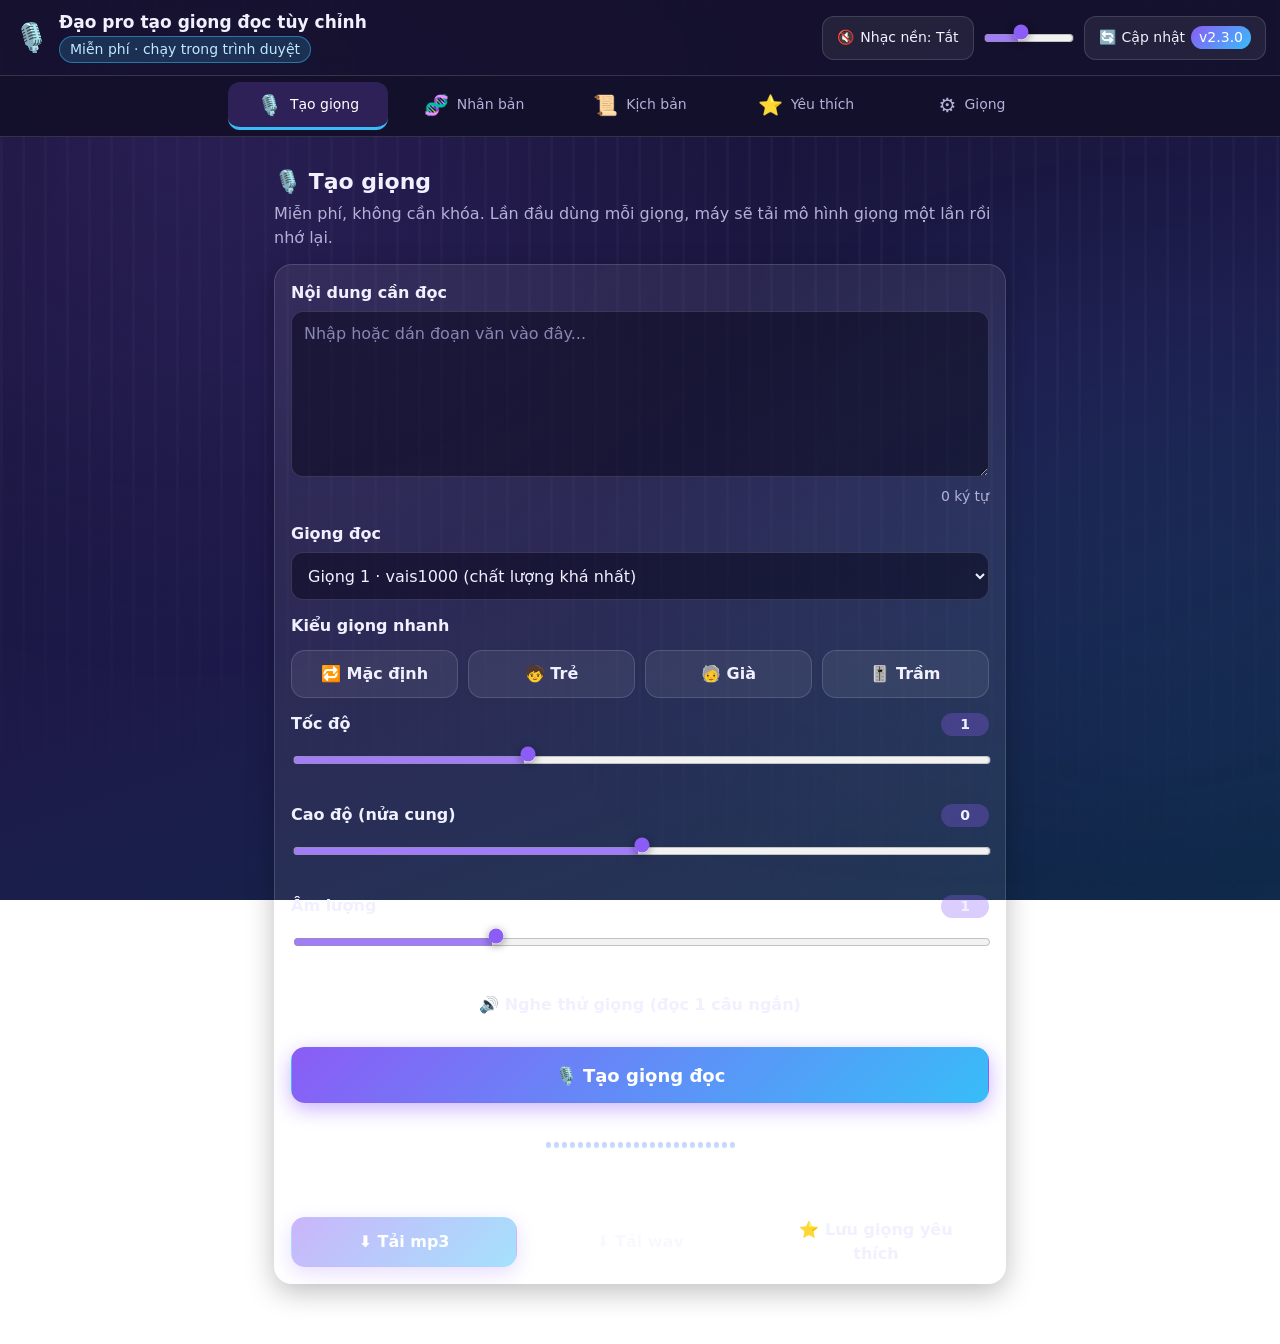
<file: index.html>
<!DOCTYPE html>
<html lang="vi">
<head>
  <meta charset="UTF-8">
  <meta name="viewport" content="width=device-width, initial-scale=1, viewport-fit=cover">
  <meta name="theme-color" content="#14102b">
  <title>Đạo pro tạo giọng đọc tùy chỉnh</title>
  <meta name="description" content="Tạo giọng đọc tiếng Việt, nhân bản giọng từ file ghi âm, đồng bộ qua GitHub.">
  <link rel="manifest" href="/manifest.webmanifest">
  <link rel="icon" type="image/png" sizes="192x192" href="/icons/icon-192.png">
  <link rel="apple-touch-icon" href="/icons/apple-touch-icon.png">
  <meta name="apple-mobile-web-app-capable" content="yes">
  <meta name="mobile-web-app-capable" content="yes">
  <meta name="apple-mobile-web-app-status-bar-style" content="black-translucent">
  <meta name="apple-mobile-web-app-title" content="Giọng đọc">
  <link rel="stylesheet" href="style.css">
  <link rel="stylesheet" href="extra.css">
  <script src="pwa.js"></script>
</head>
<body>
  <div class="bg-waves" aria-hidden="true"></div>

  <header class="app-header">
    <div class="header-title">
      <span class="logo-mark" aria-hidden="true">🎙️</span>
      <div class="title-text">
        <h1>Đạo pro tạo giọng đọc tùy chỉnh</h1>
        <span id="mode-badge" class="mode-badge" aria-live="polite">Miễn phí · chạy trong trình duyệt</span>
      </div>
    </div>
    <div class="header-actions">
      <button type="button" id="btn-install" class="btn-header btn-install" hidden title="Cài app lên màn hình điện thoại">
        <span aria-hidden="true">📲</span><span class="btn-label">Cài app</span>
      </button>
      <button type="button" id="btn-music-toggle" class="btn-header" aria-pressed="false" title="Bật hoặc tắt nhạc nền">
        <span id="music-icon" aria-hidden="true">🔇</span>
        <span id="music-label" class="btn-label">Nhạc nền: Tắt</span>
      </button>
      <input type="range" id="music-volume" class="music-volume" min="0" max="1" step="0.05" value="0.4" aria-label="Âm lượng nhạc nền">
      <button type="button" id="btn-check-update" class="btn-header" title="Kiểm tra phiên bản mới và làm mới ứng dụng">
        <span aria-hidden="true">🔄</span>
        <span class="btn-label">Cập nhật</span>
        <span id="app-version-badge" class="version-badge">v2.3.0</span>
      </button>
    </div>
  </header>

  <div id="install-help" class="install-help card" hidden>
    <strong>Cài app lên màn hình chính</strong>
    <ul class="plain-list">
      <li><b>iPhone (Safari):</b> bấm nút Chia sẻ ⬆️ rồi chọn "Thêm vào MH chính".</li>
      <li><b>Android (Chrome):</b> bấm menu ⋮ rồi chọn "Cài đặt ứng dụng" hoặc "Thêm vào màn hình chính".</li>
    </ul>
    <button type="button" id="install-help-close" class="btn">Đã hiểu</button>
  </div>

  <nav class="tab-bar" aria-label="Các khu vực của ứng dụng">
    <button type="button" class="nav-tab active" data-tab="tts"><span class="tab-ico" aria-hidden="true">🎙️</span><span class="tab-name">Tạo giọng</span></button>
    <button type="button" class="nav-tab" data-tab="clone"><span class="tab-ico" aria-hidden="true">🧬</span><span class="tab-name">Nhân bản</span></button>
    <button type="button" class="nav-tab" data-tab="script"><span class="tab-ico" aria-hidden="true">📜</span><span class="tab-name">Kịch bản</span></button>
    <button type="button" class="nav-tab" data-tab="fav"><span class="tab-ico" aria-hidden="true">⭐</span><span class="tab-name">Yêu thích</span></button>
    <button type="button" class="nav-tab" data-tab="settings"><span class="tab-ico" aria-hidden="true">⚙️</span><span class="tab-name">Giọng</span></button>
  </nav>

  <main class="app-main">

    <section class="tab-panel active-panel" id="panel-tts" aria-labelledby="h-tts">
      <h2 id="h-tts"><span aria-hidden="true">🎙️</span> Tạo giọng</h2>
      <p class="hint">Miễn phí, không cần khóa. Lần đầu dùng mỗi giọng, máy sẽ tải mô hình giọng một lần rồi nhớ lại.</p>
      <div class="card">
        <label class="field-label" for="tts-text">Nội dung cần đọc</label>
        <textarea id="tts-text" class="input textarea" rows="6" placeholder="Nhập hoặc dán đoạn văn vào đây..."></textarea>
        <div class="char-row"><span id="tts-char-count" class="muted">0 ký tự</span></div>

        <label class="field-label" for="tts-voice">Giọng đọc</label>
        <select id="tts-voice" class="input"></select>

        <div id="tts-speaker-row" hidden>
          <label class="field-label" for="tts-speaker">Người nói (giọng 3 có 65 người khác nhau)</label>
          <div class="input-row"><button type="button" id="btn-speaker-prev" class="btn" title="Người trước (nghe thử)">◀</button><select id="tts-speaker" class="input"></select><button type="button" id="btn-speaker-next" class="btn" title="Người sau (nghe thử)">▶</button><button type="button" id="btn-speaker-rand" class="btn" title="Chọn ngẫu nhiên và nghe thử">🎲</button></div>
        </div>

        <span class="field-label">Kiểu giọng nhanh</span>
        <div class="btn-row">
          <button type="button" class="btn" data-preset="1,0">🔁 Mặc định</button>
          <button type="button" class="btn" data-preset="1.1,3">🧒 Trẻ</button>
          <button type="button" class="btn" data-preset="0.9,-3">🧓 Già</button>
          <button type="button" class="btn" data-preset="0.95,-4">🎚️ Trầm</button>
        </div>

        <div class="slider-block">
          <div class="slider-head"><label for="tts-speed">Tốc độ</label><output id="tts-speed-val" for="tts-speed">1</output></div>
          <input type="range" id="tts-speed" class="slider" min="0.5" max="2" step="0.05" value="1">
        </div>
        <div class="slider-block">
          <div class="slider-head"><label for="tts-pitch">Cao độ (nửa cung)</label><output id="tts-pitch-val" for="tts-pitch">0</output></div>
          <input type="range" id="tts-pitch" class="slider" min="-6" max="6" step="1" value="0">
        </div>
        <div class="slider-block">
          <div class="slider-head"><label for="tts-vol">Âm lượng</label><output id="tts-vol-val" for="tts-vol">1</output></div>
          <input type="range" id="tts-vol" class="slider" min="0.2" max="3" step="0.1" value="1">
        </div>

        <button type="button" id="btn-tts-preview" class="btn btn-block">🔊 Nghe thử giọng (đọc 1 câu ngắn)</button>
        <audio id="tts-preview-audio" controls hidden style="width:100%;margin-top:10px"></audio>
        <button type="button" id="btn-tts-generate" class="btn btn-primary btn-big">🎙️ Tạo giọng đọc</button>
        <div id="tts-progress" class="progress" hidden><div id="tts-progress-bar" class="progress-bar"></div></div>
        <div id="tts-wave" class="wave" aria-hidden="true">
          <i></i><i></i><i></i><i></i><i></i><i></i><i></i><i></i><i></i><i></i><i></i><i></i><i></i><i></i><i></i><i></i><i></i><i></i><i></i><i></i><i></i><i></i><i></i><i></i>
        </div>
        <p id="tts-status" class="status" role="status" aria-live="polite"></p>
        <p id="tts-browser-note" class="note note-warn" hidden>Giọng trình duyệt chỉ để nghe, không tải được file. Chọn một giọng Piper để tải mp3.</p>
        <audio id="tts-audio" controls hidden></audio>
        <div class="btn-row">
          <button type="button" id="btn-tts-download" class="btn btn-primary" disabled>⬇️ Tải mp3</button>
          <button type="button" id="btn-tts-download-wav" class="btn" disabled>⬇️ Tải wav</button>
          <button type="button" id="btn-tts-save-fav" class="btn">⭐ Lưu giọng yêu thích</button>
        </div>
      </div>
    </section>

    <section class="tab-panel" id="panel-clone" aria-labelledby="h-clone">
      <h2 id="h-clone"><span aria-hidden="true">🧬</span> Nhân bản giọng</h2>
      <p class="hint">Ghi âm hoặc tải file giọng mẫu dài 8 đến 30 giây, app sẽ đọc chữ bất kỳ bằng giọng đó. Chạy miễn phí trên máy chủ Hugging Face nên đôi khi phải chờ hàng đợi.</p>

      <div class="card">
        <h3>1. Giọng mẫu</h3>
        <div class="btn-row">
          <button type="button" id="btn-clone-rec" class="btn btn-primary">🎤 Ghi âm</button>
          <label class="btn file-btn">📁 Tải file âm thanh<input type="file" id="clone-file" accept="audio/*,.mp3,.wav,.m4a,.ogg,.webm,.flac" hidden></label>
        </div>
        <p id="clone-sample-status" class="status" role="status" aria-live="polite"></p>
        <audio id="clone-sample-audio" controls hidden></audio>

        <label class="field-label" for="clone-ref-text">Câu chữ đúng với lời trong mẫu (nên nhập)</label>
        <textarea id="clone-ref-text" class="input textarea" rows="3" placeholder="Gõ lại đúng từng chữ người trong mẫu đã nói. Nhập đúng thì giọng nhân bản giống hơn."></textarea>

        <label class="field-label" for="clone-name">Tên giọng</label>
        <div class="input-row">
          <input type="text" id="clone-name" class="input" placeholder="Ví dụ: Giọng anh Đạo" maxlength="60">
          <button type="button" id="btn-clone-save" class="btn btn-primary">💾 Lưu giọng</button>
        </div>
        <p class="note note-info">Mẹo: ghi nơi yên tĩnh, đọc tự nhiên, không nhạc nền. Chỉ nhân bản giọng của chính anh hoặc người đã đồng ý.</p>
      </div>

      <div class="card">
        <h3>2. Giọng đã lưu</h3>
        <p id="clone-empty" class="empty">Chưa có giọng nhân bản nào.</p>
        <div id="clone-list" class="row-list"></div>
      </div>

      <div class="card">
        <h3>3. Đọc bằng giọng nhân bản</h3>
        <label class="field-label" for="clone-voice">Giọng</label>
        <select id="clone-voice" class="input"></select>
        <label class="field-label" for="clone-gen-text">Nội dung cần đọc</label>
        <textarea id="clone-gen-text" class="input textarea" rows="5" placeholder="Nhập hoặc dán đoạn văn. Đoạn dài được tự chia nhỏ rồi ghép lại."></textarea>
        <div class="slider-block">
          <div class="slider-head"><label for="clone-speed">Tốc độ</label><output id="clone-speed-val" for="clone-speed">1</output></div>
          <input type="range" id="clone-speed" class="slider" min="0.6" max="1.5" step="0.05" value="1">
        </div>
        <button type="button" id="btn-clone-gen" class="btn btn-primary btn-big">🧬 Đọc bằng giọng nhân bản</button>
        <div id="clone-progress" class="progress" hidden><div id="clone-progress-bar" class="progress-bar"></div></div>
        <p id="clone-gen-status" class="status" role="status" aria-live="polite"></p>
        <audio id="clone-audio" controls hidden></audio>
        <div class="btn-row">
          <button type="button" id="btn-clone-dl-mp3" class="btn btn-primary" disabled>⬇️ Tải mp3</button>
          <button type="button" id="btn-clone-dl" class="btn" disabled>⬇️ Tải wav</button>
        </div>
      </div>

      <details class="card">
        <summary><h3 class="inline-h3">⚙️ Máy chủ nhân bản (nâng cao)</h3></summary>
        <p class="hint">Space Gradio trên Hugging Face, có ô âm thanh mẫu và ô chữ cần đọc. App tự dò cách gọi.</p>
        <label class="field-label" for="clone-space">Tên Space</label>
        <input type="text" id="clone-space" class="input" list="clone-space-list" placeholder="ten-nguoi/ten-space" autocomplete="off" spellcheck="false">
        <datalist id="clone-space-list">
          <option value="hynt/F5-TTS-Vietnamese-100h">
          <option value="pnnbao-ump/VieNeu-TTS">
        </datalist>
        <label class="field-label" for="clone-hf-token">Khóa Hugging Face (không bắt buộc)</label>
        <input type="password" id="clone-hf-token" class="input" placeholder="hf_... (giúp có thêm lượt GPU miễn phí)" autocomplete="off" spellcheck="false">
        <div class="btn-row">
          <button type="button" id="btn-clone-save-server" class="btn btn-primary">💾 Lưu và kiểm tra</button>
          <button type="button" id="btn-clone-swap" class="btn" hidden>🔀 Đổi chỗ 2 ô chữ</button>
        </div>
        <p id="clone-server-status" class="status" role="status" aria-live="polite"></p>
        <pre id="clone-map" class="map-box" hidden></pre>
      </details>
    </section>

    <section class="tab-panel" id="panel-script" aria-labelledby="h-script">
      <h2 id="h-script"><span aria-hidden="true">📜</span> Kịch bản nhiều dòng</h2>
      <p class="hint">Mỗi dòng là một câu. Dùng giọng và thông số đang chọn ở tab Tạo giọng.</p>
      <div class="card">
        <label class="field-label" for="script-text">Kịch bản</label>
        <textarea id="script-text" class="input textarea" rows="8" placeholder="Mỗi dòng một câu..."></textarea>
        <div class="btn-row">
          <button type="button" id="btn-script-run" class="btn btn-primary">▶️ Tạo giọng cho từng dòng</button>
          <button type="button" id="btn-script-download-all" class="btn" disabled>⬇️ Tải file ghép (mp3)</button>
        </div>
        <div id="script-progress" class="progress" hidden><div id="script-progress-bar" class="progress-bar"></div></div>
        <p id="script-status" class="status" role="status" aria-live="polite"></p>
        <div id="script-list" class="row-list"></div>
      </div>
    </section>

    <section class="tab-panel" id="panel-fav" aria-labelledby="h-fav">
      <h2 id="h-fav"><span aria-hidden="true">⭐</span> Giọng yêu thích</h2>
      <p class="hint">Các thiết lập giọng đã lưu. Bấm Dùng để áp vào tab Tạo giọng.</p>
      <div class="card">
        <p id="fav-empty" class="empty">Chưa có giọng yêu thích. Hãy tạo giọng rồi bấm "Lưu giọng yêu thích".</p>
        <div id="fav-list" class="row-list"></div>
      </div>
    </section>

    <section class="tab-panel" id="panel-settings" aria-labelledby="h-set">
      <h2 id="h-set"><span aria-hidden="true">⚙️</span> Giọng và thông tin</h2>
      <div class="card">
        <h3>Tải trước giọng</h3>
        <p class="hint">Tải sẵn khi có Wi-Fi để lần sau tạo giọng ngay. Mô hình được lưu trong trình duyệt của anh.</p>
        <div id="model-list" class="row-list"></div>
        <p id="model-status" class="status" role="status" aria-live="polite"></p>
        <button type="button" id="btn-clear-cache" class="btn btn-danger">🗑️ Xóa mô hình đã tải</button>
      </div>
      <div class="card">
        <h3>☁️ Đồng bộ qua GitHub</h3>
        <p class="hint">Lưu giọng nhân bản, giọng yêu thích và kịch bản vào một repo riêng tư của anh, để máy khác kéo về dùng được.</p>
        <label class="field-label" for="gh-token">Khóa GitHub (fine-grained token, quyền Contents: Read and write)</label>
        <input type="password" id="gh-token" class="input" placeholder="github_pat_..." autocomplete="off" spellcheck="false">
        <label class="field-label" for="gh-repo">Repo lưu dữ liệu</label>
        <input type="text" id="gh-repo" class="input" placeholder="ten-tai-khoan/giong-doc-data" autocomplete="off" spellcheck="false">
        <p class="note note-info">Repo chưa có thì app tự tạo repo riêng tư (khóa cần thêm quyền Administration: Read and write). Khóa chỉ lưu trên máy này, không đẩy lên GitHub.</p>
        <div class="btn-row">
          <button type="button" id="btn-gh-push" class="btn btn-primary gh-btn">⬆️ Đẩy lên (máy này → GitHub)</button>
          <button type="button" id="btn-gh-pull" class="btn gh-btn">⬇️ Kéo về (GitHub → máy này)</button>
        </div>
        <p id="gh-status" class="status" role="status" aria-live="polite"></p>
        <p class="muted small"><span id="gh-last"></span> <a id="gh-link" href="#" target="_blank" rel="noopener" hidden>Mở repo ↗</a></p>
        <button type="button" id="btn-gh-forget" class="btn btn-danger">🔑 Xóa khóa GitHub khỏi máy</button>
      </div>
      <div class="card">
        <h3>Giới hạn cần biết</h3>
        <ul class="plain-list">
          <li>Nhân bản giọng chạy trên máy chủ miễn phí của Hugging Face: cần mạng, có lúc phải chờ hàng đợi hoặc hết lượt GPU; file mẫu được gửi lên máy chủ đó để xử lý.</li>
          <li>"Đẩy lên" làm GitHub giống hệt máy này. "Kéo về" chỉ thêm cái còn thiếu, không xóa gì trên máy.</li>
          <li>Chất lượng giọng Piper tốt nhưng chưa bằng dịch vụ trả phí như MiniMax.</li>
          <li>Cao độ chỉnh bằng xử lý âm thanh, nên chỉnh nhẹ (±3 nửa cung) sẽ tự nhiên nhất.</li>
          <li>Giọng "vivos" theo nguồn dữ liệu chỉ dùng cá nhân, không thương mại. Các giọng còn lại dùng giấy phép MIT (kiểm tra lại trước khi dùng bán hàng).</li>
          <li>Miễn phí hiện chỉ có giọng miền Bắc. Chưa có giọng Trung, Nam; giọng Nam/Trung, nam/nữ theo vùng cần dịch vụ trả phí hoặc mô hình mới sau này.</li>
          <li>Giọng 3 (vivos) có 65 người nói với giọng nam, nữ khác nhau; hãy dùng nút 🎲 hoặc chọn từng người để nghe thử.</li>
          <li>Cần mạng ở lần đầu để tải mô hình giọng và thư viện.</li>
        </ul>
      </div>
    </section>

  </main>

  <div id="global-toast" class="toast" role="status" aria-live="polite" hidden></div>


  <script src="app.js"></script>
  <script src="clone.js"></script>
  <script src="sync.js"></script>
</body>
</html>
</file>
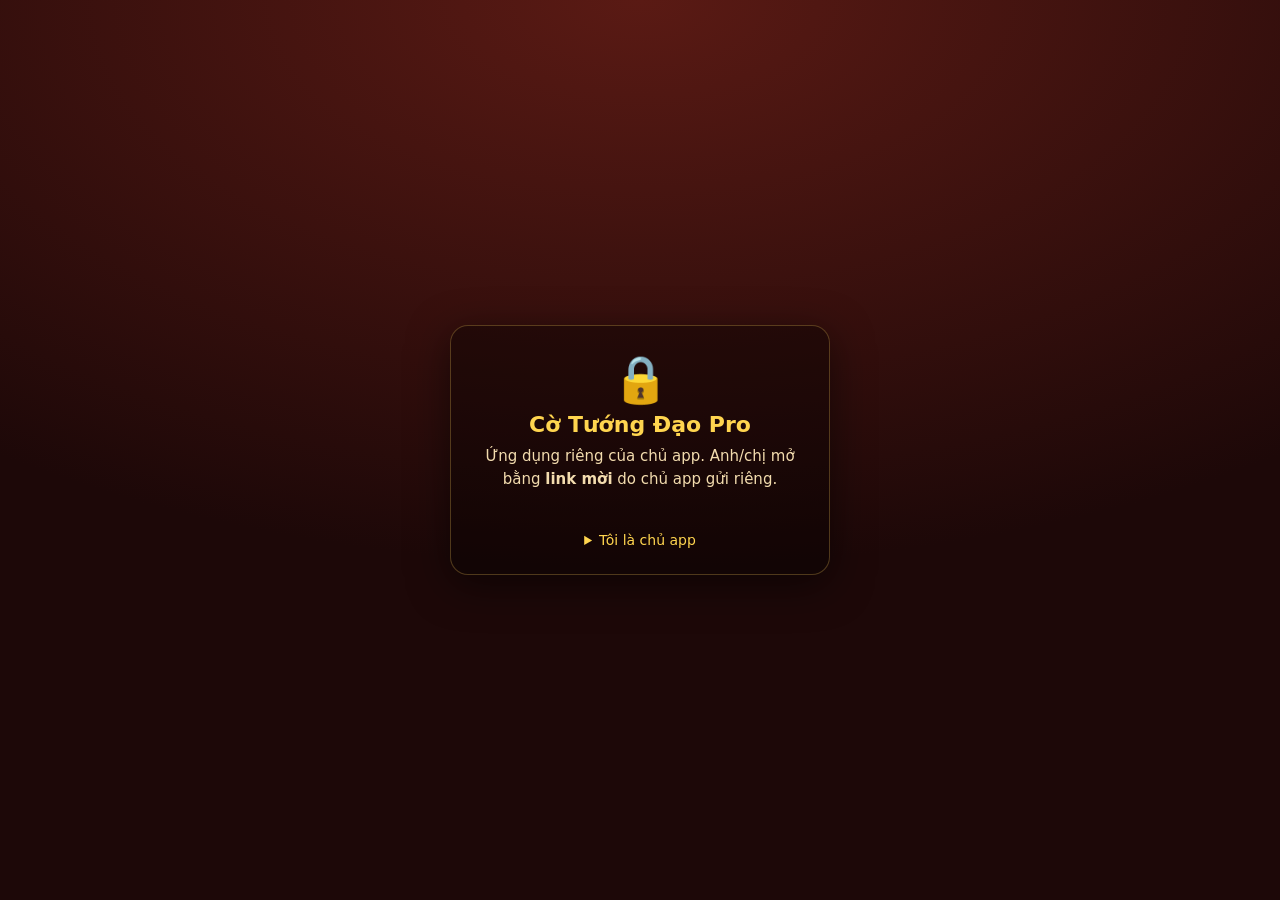
<file: co-tuong/index.html>
<!DOCTYPE html><html lang="vi"><head><meta charset="utf-8"><meta name="viewport" content="width=device-width,initial-scale=1,viewport-fit=cover"><meta name="robots" content="noindex,nofollow"><meta name="theme-color" content="#2b0d0d"><title>Cờ Tướng Đạo Pro</title><link rel="manifest" href="/co-tuong/manifest.webmanifest"><link rel="apple-touch-icon" href="/co-tuong/apple-touch-icon.png"><link rel="icon" href="/co-tuong/icon-192.png"><meta name="apple-mobile-web-app-capable" content="yes"><meta name="apple-mobile-web-app-title" content="Cờ Tướng">
<style>*{box-sizing:border-box}html,body{margin:0;height:100%;background:radial-gradient(120% 90% at 50% 0%,#5a1a14,#1d0808 70%);color:#fbe9c8;font-family:system-ui,-apple-system,"Segoe UI",Roboto,sans-serif}
.w{min-height:100%;display:flex;align-items:center;justify-content:center;padding:24px}.c{width:100%;max-width:380px;background:rgba(0,0,0,.35);border:1px solid #c9a24a55;border-radius:18px;padding:26px 22px;text-align:center;box-shadow:0 10px 40px #0008}
.l{font-size:46px}h1{margin:6px 0 4px;font-size:22px;color:#ffd54f}p{margin:8px 0;line-height:1.5;font-size:15px;color:#f3dcae}
input{width:100%;padding:13px;border-radius:12px;border:1px solid #c9a24a88;background:#1a0a0a;color:#fff;font-size:16px;margin-top:10px}
button{width:100%;margin-top:10px;padding:13px;border-radius:12px;border:0;background:linear-gradient(#ffd54f,#e0a61b);color:#2b0d0d;font-weight:700;font-size:16px}
.m{min-height:20px;color:#ff9e80;font-size:14px;margin-top:8px}details{margin-top:14px;text-align:left}summary{cursor:pointer;color:#ffd54f;text-align:center;font-size:14px}</style></head>
<body><div class="w"><div class="c" id="box"><div class="l">🔒</div><h1>Cờ Tướng Đạo Pro</h1><p id="msg">Ứng dụng riêng của chủ app. Anh/chị mở bằng <b>link mời</b> do chủ app gửi riêng.</p><div class="m" id="err"></div>
<details id="own"><summary>Tôi là chủ app</summary><input id="pw" type="password" placeholder="Mật khẩu chủ app" autocomplete="current-password"><button id="go">Mở khóa</button></details></div></div>
<noscript><p style="text-align:center">Cần bật JavaScript.</p></noscript>
<script>(function(){var C={"pub":{"kty":"EC","crv":"P-256","x":"HZHr4FF_6L2P-1FYpqH8RhgLVaGtEPUVAhdct86gFMI","y":"Un4V7u4dBxEtSpSeymdC1sqWqsfAftI5i1e1GyaTz40"},"ke":{"salt":"1bkzzj6FuDhg338E0iHhqw==","iv":"DldkFuVxlpWG5492","ct":"o8wgzNf6VtP9MJ1db9yKLpgxcDu/sZkdh9gTil9FAjrUKcPEcDPApr0Pq56tEJguP4u40gO1G9+aiCjhHOAm80OeRKEStXm7py54jvSfAM+gdX35t3yefhgbt64wXeJR7Nn2xG3tD/BB2Z/dH/ZUL6R8Mxl2fwbWkO9mFeYDg/ns1GzG8m4shZFE7HkNVGZjxTomB4suDb3dVCc3hMVemAloh+vsLE/TftIDzIRCo2D2JLSkEXpe5za3dk83jUVFVH1EyYkEUmLqgik3lJl4iH6GJqmUa2Dlum7tgINs"},"kw":{"iv":"eGk3TRUuyCmY6amh","ct":"seNEmi0ovAodIplDLAosq6RARkIWsWM5QSUpO/zJpwWRD/YoOVWxp3HKSm94Dgrs"},"en":{"iv":"4+RAEihBYK67iKUb","ct":"H66wDgcBChC+/UtIr4xFV68UiIuesk7zQgT1VgpqR4xY5IlM6hxIxa8cGIbI4ggpfpuQsvHZJlRGIO5iu0YYymbmVQVjTq2UIswZd8G7zpYo2mikbYBY1XZAcol2XRfcDxcGZWH0xHvv2QWortc/UzsWieBZhzBx7QPW5UoHSgnbexiJRQPV0eHJh499NAj2TrgugMTALZXXzN3SLIgDb+YbKF7zvjz8HBZ/tp8slm3RuS/Jv4kQfpTOXldCJJyCzgsDj7k4NC+8wZL9Eh6rDvLvjqCCKQzx3i3x8ZuI+e781DgiVp4AvIVl0feKv4XaAB9ftJ7JZlfnWl7Ln2U2BCcq/flNkDIBm/dwt9UtJzu1EVhmGp/xJ1bD3TPd4ogffv2qY3t3cGVTUYrWk+tZ0eTejZ9cWyPIFMoPPeUEU9R498lo31tZuBWvICzcwbdfH8mLbJCo+H3n3A26dcR3PlYaQDdTqwJSWrgk1GhgaiDi4g/PU7OEISfttHXICu5Id1KhpgJ4RQ3fg0U3o2BSGLar6rIPOgf0uCvjvj9+cvt5i4oHLhwawtR7Ixgs5uytoC7m+VMtk5J5/Iqq3WFy5smqcsck9iFTYrtHXaFP9e5IkpEHtjtUabyDb8xcrS6xKHtmsz0KgF/V+i9rab+xYPG6W+usb4t0O9Vx35zvZXOMWj623vNPufTOWvt0Z1sNTzqKsYiDz7/ZIxzJ7BkvbuVNpChwjjswfsM3dKrCkchOtGxyFVgevhM2zZmvkIm4T8YJU89tkW2wbFLT3DsamMdqJwh39x8spPU9SygYZh3i2xWohjRxvZUK6ihrg/0gbZvh7er/IQEUrrgQO/AupH9S19kZidw/x3vLCg+pL6PmKkYvU7rRKSbddousnsVVCDn9/cIOB//Rw7v8MINmoPkEKQY9Dg9jOaS/g1dXS2abADXPJeRRktBw/oKEDecnYm7sVKEu2/aFDJi276Vp1rPO7/BP2/F/[base64]/ez+6deyAsyT5eeWsLIVCs8FGtvfpUCrFyXsYyzntOWF0bgA2Jpo1BWWHmRFOQZRinKNyMXc2qK91gRM5Iy/UKhHRacErkiuOx71tt/JY1j7XNRzh9ftd9ZO5vvod8OZVzHZ0TI/WUDmObG6wkYp7uyS77g/xhgGUXfs/73i0tlREZAjVFPePTunD2b4BtTfr3Q6xTsX6t/obGD2mRT5jPax5zomsQbPnPLdLdmVbtfuvbcEohM2Ux8ehxnx9psaj/+djLzsVRRrlchXMHv/n4pvDx/BFvTtyNuuuAbq+1mdxpULu8G81vPU8ltwjk+oWxG6ry4KHwitpl4lG2AJgmkQZToCkk8aGYqJIpJayzG8rUX9usZkuw9VgoOFvzUCvZF4VB3xTUQcCrOr4uOh3Xgd7jrFLVjQL+bHdXDGF1lP2IeoqLwHTIL9ToCgirmy0JS3TsHXhXwkExC1m6mgdQ1cY/xgZcrStOZdpXGszTZ7Ymq/ZQd4ccuheTD99BM0ve2fx+pVE4ueQDjcVqWYF+PHytUVrybSp5qzihWW6IpfSX3vvrY2MCviwyTFYbNKLEou6tFXoGnNRd7NMMIiJKm/sLCylj/17RlbBxf6Q4mVC+9YiX/RN035xScUMIiOV3j03TiuZBFfkTKV7aoAUvHRPMScNNV6zFsWPC8aLxXGtbww3CeQQmWsTQuN56oSG2XF/RiksHyjjSzIAouQRXUuA4Q9tEj9uQLbjRNibTZlVy0Xn81NrRAYYevbBdwTZXXXasIv7S6yrrPJE1KEtiLYqmniLWspkNoti3DhOtvgezPYoq6GyFNfkK67hq2jfQ03JJ5s9nBRY+xL5/tGCc5IvjAT95oNn5HWkIMVFacVQn6QfCd7jo3/Dqxq4WrbVGGotxRrSP6VUFa8zBlQai9Le6RN69pT7rzxiYqYSUyBKKEirUCGzm+PMBVjPy1frr4bPE7PCQ/x2w7OFCB4lGNQ1NyIJiIcMEVEs3eRF+N13OOcjmrryDb1/Jx+2oOejwQBlnJK766DQQKO7YUln1KAz5tUmuporbIEY87WBbQo30jQYUJF2Gr2xjskcO6PNRjcXJUe5aEdS4y5Vag79RLqHK2/eKiZcDgKJqYo//wVAvZqhvQHXA9ppLaajq1E0Ya1RtDaMe8kxzPHVxuqFtZYwdh/GXg/AjKx9ZT/ye+Q7DoJfyxd17Uch5C5Y3kZbr8YWdB08TSzMCTcbDPwmntBSjnSta7Yce/ZX1eHqjDQO688m/Lg5BxUgDpxbgaRfFR3qqeq9NJgh60VRc3mEJrfvkenB4+hQvkhMAsHGLndM2IriCaOfajsYAwyyauGGaIlX0zkeS5VDIdRWnBY3N9fTmsuoj3Ak1AYgiPg0qbFLtmCCKKPbCKVqpQgyhqAU4tK/JXnj6Pst0qDZqAzGq49gEsGcURZB7ZjsdM6kbUJJbGyAvqmW70JE1XPWp165vGHGqMCKUy2UyoEecVQDWvAuBJJhimNJsJo5b//6e7GtP2J9nDa4lKXpppAP5+pXVZrenVQDZhioavFy8giK10t0IhbjclAa1zwIcfX0RoB6kilhwhPTwy+dbIkXiZr74Xh2vyUy8vsGAtoWmwi/53DrDBf8giPMGs1ey7bsW1Wre7iaf2SIsf+d+0rMSfaqHjn6KPcf8u0AZLdd317UHHZeKcpJyGdtn+P2DI1cin3fkoPFUsjnisD+wY9hNYAVRscKK3uDHwIy2vwjBZ6iNflg8qK6Wv62yo3zYsvNX2D9A8iTGp0S2aYZhN7tw6czqIuTNr8jqSzZY3kZflwi/s4QHFQhKhqZCMIgFpgUNjtLTG3V4YHUhZhh8BVeSuawHlWn/zfhIRZMrOly1QFHAaFjdzzs7DVJCTCFbqBOhQpR8tSN3pHeBJzrJcDL5y7s+rljkFzumQPn32dvXs95UOaWDRTcfDOddIGBdl85sjaHTr/o5A7ZyhVj9c+x3otiLUREv9r+RmW7PAj/OOUjzqK5TqLoP+KRozeWofpkcU1Img48OnYJyDILEOovg1AlHDEm6tozDyX+aAay1f3qdaObWDAYz5/[base64]/mULAqryWcacontUfjb1rQAgC3zblJTp/jasOc8JKfQW+cMeMgfH/1jlhB4qm6PaosWVPPc4M6CZfO1ZWO6hdjQy83oQK2hRzf+zAGa+nUhReCKBU+Uo5/X2ngYdK0WTtF04VDHem7yA5WwNPjQE0mxRYiaVpx0qJKzbsbyhAs9G+6L1oPT0KXIaqrk8I1ZsyZ4ThYCG/lIqcETMC28gaEQSrxXydxvpvZV5c5ZPXizGj3JMwm34s5rfz9yZa4AT7nEJyRh28kNjwwXOAgBrtrIHQjnwEg9gOVz4j1P+COy9OwX0ZBnkJxCZueSPAHrcmHCcnLpCqD33Ki0YssbJa7zEC7FzdgZJuZBtLPAvVzSwIkCTdB0zSDUQl7ZpKol4/hmUGrHhEID55OVJ24RJDXRHbMx8ffljy8GBu28rux19xo8JpBBxHGxTyn4oxS8KbDLY2A2khPr7y8M22BtFM0U/+hbkNICi8Tzbf5SkeoRUc8l3yJOvgHxbbow5D1G1Slj5DROXYcpQKp4Cdj6932I52aaAdQGQ46mG8hxbyPoDCUIjS6IgYdgzTrW0uSWBvp5GpLZLuKTFd1+DqjXJyIUe6zILGq/[base64]/frEvFp4R+HXBmBx5mJZ9V4N87n247HRIWP5XLwH+2qjR2fiQ0KvjZ22vSfB2jXrNrhxBu7Rmlr0DxE/Ykz9HHo32pZsLTvCXXkHCHFtZsLzatqtS9mG62/2WyQTnfvqKjhNj5nuUOc30aIU1LrguAAp4qZtME4Rmz1Fz+XyTfQ+5cfuxiawG+QXaj/BsJlZKHs1bqZ1WiUoxFY0Ooe6Up2CC1/RqI8clHS3ObUMvfdkHL+I8AIl1aF0dHjEyoALHFvA3wLesgVcP3qt+utC670FPP9bQqjlipv9rOLltmlJ+9dUpc8fBjW6V4KebujoPleciQ8yiUoD70zRyy8TlzjSiWrAvhvwEAAdOWQzb1WVfmVS0h9s2bcOjFUzj/41hk+P9LQmJ5PJbqD31aVUI24md0ZvnVVtWTQZW4P5S5vrdAxqoxpIVN+wci9COHb247WVje/ey2LzfLvxDLG5IpwytmA+/fit2X39xwEum9H9XhJ1uD1eMceiCPkx5IUodio6L9i2ZxzXu2OJsfgIiLFsfTfDQXKSU7zrB8A4UrWdRwQErja38z4RXp/PIHeujzrJ00OGSp61W8A9RuEc6eBCzlOi9/e5+ng2DA61ov79WkGI4wkkdk7g11aqrIkLe1sub84ZL2aUVc8LnMoLtipnVFEjhxm9oaDmqWBQTSychimNOGL83aCQUnWHbPFc7+QvQyN6glxVR5YBiWqp5ZUVUqYUwTxoBp1JhmwylO+a4T/uKrjS/[base64]/[base64]/qwVEBpxq2pf957Itt3hsafgPe5efU9XE1p8YlLrLNrgJ3B3A9J9A8eOzrQkEV8D6d+gjpmpoHPVW5prnmyMLQNw/ATPgUQLEVvpB4FIidMxfXBDq0Dj/QIi1FuBg+l4ZRtca3Rh0sqHaAHP7yx6cUE+L4FLN930li48nGN2fWkAX+WcN0y5KDOJvCI3TsroanRYJk0TN63Impa03tKcD4AJ2rmWbVVOEQwIgY2FUeYP0/Jeee/jfXxMLdJtg8Ka/hStIEoY7nVwP6l5Na/XRj9mT+OkjEOHievHlj+ARp56ZzeZs9rLDwCVslnlalDo75peKm8fCaHF1EAM2vLDGaVLgxoATqc8GyVNYRLV0eM2hKuN+HdfUXS2TcqwaUqbC0PA9FhSlpAb/7wDl4GnFSqPIbObsX2EvAPEkxjENgGDGnshEeARGMbLTkmwoRHjEbzfDhbklcnV2gHTFtoSS8kvTuN11O5t3A+A/RFyap0CvZGwKoUx5iTkyq3m8lj/PnEfoek27UuneBN1Rb5L6LRcHPy6fw42nkT+bjwYXYPfNw0n8w+aT+L++vnyz8cCcFOKk/C3w/mca0hzSLVG3NMS57jylJxnhuSYl4ywYqTeMbuhDQGXY4xPQ2QLsmPlGAKfa98vWpMS9hKkMS8rBK7y5ytGBKs98RlVsAe4YXGrEv6CQj/adsRCgOx/XKvIz1Ah+0OvZa9JmM1OpyM0hIPy/cKebwnWckULvgEPUy9X9y11vkVEm0pAJ/+9wLPH4dFsq0VF12CwMvWsw6dh0fD0qDaUPWvSI5fsH82amTe/giROIXh2IzTKJwVD1Og65yFnizBen6UmEBnrjpcWSyPWtIW0JYWJsfct4zWN8KCdLRYIMzV4N2skTYa4kjXQ8n0tShnv4c26mj7El5AA+1/cWGvEQsG63sVwhvLtOKgCtZwi4MZMtetkod4cJd9GJtWhttgxqag4bPlQlpAsxRodEKLlzkfM2GDokNa0ngUZ4V3h/[base64]/O+IK64kGTMLjWyxM/kmijoqC+LRAEdIUbf3IOZoppNqIvmWFUn1ESg20czH2h7E2sElCL9XrYqW0yFeXWOivLCrqix33OWgPJAqA/1QzyxhIhpA+JWuHiX35ie6J/YDYlA+AQODBICJ3HeqTPcHS/DHy7sTB1ZgzbxJWPf8hJtQ+O7qf+tUVEBiyclUp4yVWSAtxAn3R3jBKTBhknru0yqk2L4tmMQSTICx8kao9ZlXG/UbFW2HrxkW8wx1xrwd81tTJANA+XM+rsG+i9OGDhohz5OW57T3GnO1nOYSgSKeSoh+BcxEhYMX4x4j3xsWAGKwAgAnfBgacUhzB10MwuhyGAtNjcJ+6gmmHyR0Wd2sNhIzojjI+sP+K8LBD3iw52IrP4smB/LBXJAizyPO8wtaTRb26RAXF7aF6u/YbBr9OD5fWBsoYjHNRVfHlWzafjp7cAOOAx/pTZ5+3+/bSIAxjvEuSLElrUaLea3axpaYBcimwwTGlBumf9GLMAccVthCKLFDWMahbRPR2xZLbePnPwuYXPXM/M2JDA0VH6dNEFQQ3Sx65c4/I8rTlUCLuIviGBO4gA/dhyPtBn7aqXi8XigrZZFjk8gsWBGdy6r0DNrgmT0L91OjSYhtTzQpAMCH1Cv6j9MRVHCH081THcN0iJ1g4jSLcPQQmwWAFAdrVf8N0qYm+z6KGXTS+4bcjZBpbwKql8ByaRgoqKSQxUYYd/v+rIPXR30MNqAkPr08p3En90V3lmICIJshW2oZr2o8YVkfpCCK6WfnWLl1MmkGKueSNG0oMwz8mC1rEdRE4bO1msbari9+j3Wd1gT5BtQMcQ0puV5Z59px4IpOgsQoCghFYrqljkwcjeGwanUA5HV9+BVwxKV/HJ6wI6AI8CmdwEQgPHsbS1PaaAisgaVCba/pzXJtjyxChX8TFWdkYES6Q3E5HJGPmaGmFUXIGYlTVrDxJNTqrQHdNEAF0HKJp93+WMB4G7JzthiNRkd+et45Pk0PAf7f9XMT5caMjnf48ABuJDQLPRzYL2g9IEY3gm1NFpXOA62vaExSFY1mfuv/5uvg03iBKWe0QGtXK0ES5817delnc9mMVWwo07+DHvcRFuGTQU8tWcts8mfLs6b9438meXI9tV8PU45iAbqNJ7VbXfcc5Mx19k3pV2qV1xXqK41eJnDcTyb5wuieAIwcb/YBmbqFbO4UG9os+jdoyQF/Fq5Kc7MCOEn0b75k4wJa87iGREWBRIBhYIhWYebsVJsgqavZftaw5PLukM2v4hxpGcA4lpUDMBnvTh8Ah0Eg4yd528oNX3t+cBD35MCeDmcfT9vYfa9mnx1H5HnEsIQuR+kb8GWi3RQ9bY3hzGH1tPf+Hlw3vbsuj5l12yeDvBuaYK8aQXOYi85RjtDL6+cnvv1H2H/tXOKzqFAZjye+2QKHrfA0YmKNE1LwhtMyFyCvk48G5jD2Gn6uShEG9/E3urZUbdjfpfaBWtmvny6d/RFIwuMVtKp6P2nputiUX3L44vTBbWmLZ3GcsbiGETnwwgznfjJAwysfAjAoAcFoxRD5iXKT2Ogyl1AMLmH4H4vhNfeYI6DOzWIiedflc6vLp0Sxb051R4mx/oryEtQ44dVzeCMnWNyM9Ut/w++AhcD4v3sSsSwR1LtUa4kS3v+2FSPu0lDFQd5QlU/TVLqU4nrm59Eds8ljXXJMbMmu1zwom9vAlKcLiVLwplV1+9C9uCDbLGQowbuY8MW5t4mnJ6MAP3itIY+ndaTTY8i7eH7ogGCyh/6kK2iTFCgc1c4+1XsBSaU22YE0bTalMNb/QmBS7J0jNRRPWh186rnMsDb0inYoympbWdoUFsapBWg0VjqH3EEkalSRPptuMPeJGDwJ02lUM4MdBn8k2ZabpqzbZ23zh//TezGD456qLGhqCEVyzFLyZyWpxznQCnT0ed8VhCJqbkrRLVMsld57aNHkystbF4La/id3QXX9qoDka+sv1IXrWnMFDpH/mWzQc0m07tr/ZM+fKAsjDuKToBoHI9LRiGHNpvzv6YwHnyCnL/niQe1gPiTB14y19U0J+WNBrvPYWesr9/JuW8n4M9UISRsbP7cSzbG+nYKVMqnwIcXYFapX0BL+d/RgT1dfeDBP26K3aplo/8bfdJ+laVxyKVMGK/uCqouK/QE3Tx52n5qtBInBpvZ7J5Yy2GIK784L0b7HZyHsm2kIbmXfRyaE71hAiSdf/iIDge7P0Ppnp08JsXxXrz8T90m04jvEe3SJqV8SBOy2N4Hg/UBtM5iEgfXxF2cXmoGcaCSgNptT+A4n4E5xn6/KkekTAvd6y5HPCHZo+aHzlAlgc6ecEaxgmaO8fAZMYPI+AgarxTu/[base64]/Uza3Ph3q3JyEMXP8USJIXY7dFnjRoeT2oSR5I9rHBpZyy5DMBO/DKI/gnhG4C8OQ4Brlgta2Uyo9D6y8QxUSYaapaxjKrrGGoNFLUEG6cn4PVV5BoWf0SqTV3yZsGd3cjHzg1w/ZY8SYgyI58qxaHckjj9SSHeY334QSRdDjBGgV/V6iv2ewDLJABKjPM1pZPouCWZsy6hxKbyavWyRJlFCx2SKj/[base64]/dI4Um1iMsivYMzQMx/lfrgmLkRC8FI2P6r7ANZulHgzpqciDt8igFi2Uk20Rw82k+Iya4MKU8xF2THusGx8tkVC8EVPKigvgA2b7nzYUiu25iY71P47TGfJ5hqaVaLrO+yKtHM23nm2KUl5pmkY5XA+n90QvccGL8dY6mHMhs4B/HChTuJPJS0m2lF/84bWfF8W0eCkD2k8EVqO/JHrx/2QFUtUvBHX1tHd8FsLt83OIQu/355YQKxaYUR1w9Ao7hpLszQixbT7hc8HdEBDCLTYNKd+72yxWLNVjq4p0cCU5QkaDDzgEDO0coibIxQtr0X2z7jMqLUTpzMUwXTAuuzGqoU8g0gAv7MCz+qkrqIvg3b3bnvfMUzGxQmNYl7wd7B0RhnjkFQhwFlSFknpxylbE8cUbXVq5/PA0bQab6CIHaT8bdbACQS6mhc7I1SRjdkJdhw9eN+/KSTX036TUgDyoqH4u3q9n9jTOZNY1L1580mNnUJFTxo5oMB55572JBBpRtm9/obH/aUD0pB/qY4l2esMgdZ99kWpIqvpYTxTmQlAD3gUHxQrgfYo0iLH2c1WIz1v+0D+EKXnD2XuZk4IAwIDuv2EHrLoccbgLWZGFOufJACAeGIT/0zyo7D73EsvsjhDaqSepEdSx6EHccP357LN6QxfM5wN8jzGkI/dBdKW6wLzZzuKoLiVmvJjEknG2c9Vu3x3cbtYM4z6N+3z0CFb5zFc8n8U03J6GiY4ewW/FGr24mxc8hNl4MTYXUiS4YXSUeh+mnfLW0mVq74utF2B4kJlqkx8XxSxx55VwQdN5JkGlvFz5ZjGDnR+Y9GzEpNQkjV+qZ4HOrMkMmG5dHy3C5eTz28u7cqhhcl5fYAxQ49rIGP7Ca3iUr3i1vF2hXA+CgMC0SJ/L9uEylUytYsXmLXjQOz/99xkNYCus4kiVSydE9yJfGSX4SapwUtzT1s43udmvsMOTsyil8+mNFrJUdguic6NyQq9iUBD84ou6Cq3HTmqQny+CWLTc59Ir/Ccf5f7ZhL+ySfZqCGRdwLRx+3j2vfxzn/xCuY9mqN/xyejl6UXqAljaDD2oNgysRk5juZvpNXaMwrgVn28zHWjMRwC3dEhv7ht2/cOLA31BX57Nqny+3CPMgCkOpHOm7nE4QMpXct7BW+il7YCkThBEQ3ap6fJpmfJZyQuMpZZE9h3/1UePj0aVf2WskTXakVbVuT280Fe1Zy74RC4pphE6k4vtXXMta85vM658+CIDZszqrEx+8zIB2hSrVZWWhLnHmvWs3o9J0Yy//nPX6nL6hs7SlJewOrEygwDSyViGOj38+cHEuV7elYZ/b321HMmQR/KiQ3rC1FiNIuhosO8Bv8LHmD4oXY8g4I5NN4k+HdpxclTT6OOzvcIBn/BveQz5AcI+QE8gkV4t/EWuVezAeTa0mIzsZ0n7fSPeSoBdLw8uTh/IioaK/6gbe+JTY+iPU1IpFLrvHR11gSkAZxJYt2sO05pXCfcyn7Tnmc5t4WDkEmntnZ0vkTXxZb7Y6kifpwjcpMe8bRak535ua81oafMO4bW24xBSqBTXCJnOvqd+28U70O8S8LVaQO8OmVPE/8POAKYoOlWgYS0HJ9X0imLTJ8d81xkd5RyLmOmdjnLU5PmsB3RvahcBQ9KSZTeAOvyNoGO1gYB3j348kvpxo94Datigef6B/Nn7IWXromGKlU206FYh8yp+thjw9GlfeLmBh9uOrHYe4jRonwdW75iWab+5OmmF3tasxN9cLDq+SxF3ZNjSrhXx1iIOa93Vlu2OEs8OABu7jIhQxBCpdMS5hT9Tmyv8qnPP+0yqHFNO4TLN9/9zn+QI/iE2zNNKiOz2a9NBshvhXtmsso0PTPDG0Zn6hwAf/WFmlvWNyaeCW2LP9HkseWvygfql8+IaAmG2KzLN9JmGapX/uxTfsI0gh0jSYpwqPrS1SeZS5fp8qLTQn17Lj6TTJC2TXhshSbroE/l9R5b/MwfR/g3b+4KCjTzdQ6hole3Htydj/2VNw5DRBwmhk7w1+cd3LshdsitnV5JkuBrTQGaL7C8FOgj0+kZlTLglbrKM4eFJ+1A1ut00zSZQBoy16/wLI5XV0MwAhxk36xm2EW0RXj6XnXIMhr1FUgs++cJUzWjW6uwq/aMqv6p+ZGPJ8Nns+vKLMGZ6BUSpEpfek2qVbdqI/ptq4SYXMYNbVUhvusM2SU+xhLYX7RpY1Hm0gsZdniV8oW8XYEtk3d6bFdeDD3TZj93ib0TEDelPd+n5vTDx27JEJrKooibwn+ekUaj9cEpG23d3ZjAy9TqBPE/a17zbZG/H0VLHpD4de1MSvzZn/nw9mwUFOK76SD8ib+4pfkcBJMXp53rYt5ZnShuOt/tkaHOoZsW2T4DKwYKuD1Qn2ZJ3NLi63/NBZlJt+Te7+vU0+SZ91ppvlq8mDayRnxakfMVNWP6QvANn5oskzflSffbPgPr2oiqkFSJa2NxSolwgofmMZlNQkQZdxijhR11MDVWA1XK+cCUzc909hL7cyFQVI6WgRgQ+fg+DsPoeK0tlAjcu1aicB9HncJgZBAIZhx4K4G4hE1m/qaTilbXdAaVDtX+Z2R/Lir3w5LJqY9e8Qi/kvGG/4Q3g+bua9IXe8qGN1JrBGL6pnskqBd6qdjPzEUu5y284cQ0P9a6iITrnBxyi2B8de9mTbNoNmSqAEc4MJ4JPOW+j4yIyNwDjGw3odfkgqm0GPBwWtI0ZLaPvYv+5FrTkPyMBS4PKVnFjVn5zPxqGBNqQvgeXReIK5/2rxLA7ky2yIJrz8Z3+5S40NPHn9xnftuCheAWoFmfOtw1dmsUnKiBEKB1CIAlbm8abRxcWH4SeW7d/ajcofTgZn5fMY8FrtLpr/nHC7QiHZvFH7fwgeHQwlgK4T2s8EthBoKHxfcIfyhDZx1Y7qSUMhmgSZFifLeiRsQBFsg5tLsVuU1Kgm0vTQP7w5bzPG7+tUmH+2WCzVfZjm6Fmqbm0O3G/xOU89wxo1cbdBt/kOFv/yG+bOBrKdMBoAks3RCr8//[base64]/CRTuEHPqS5+BQrGezd+zLBsW+aetkaCgRSltLxJawlv4pmqNA16cLM0QNjEYdrCOVDoQQ7ZDIzVnKNxt5j25Dps5dR49JxOY0gifAsRJ3JLaVldN49d/l4JvOEfbCWI/2mZZod5S47rTHgRV6QHDQIcOxWt9mJY/ynhl4tq9nMylhMJQIi2Z31TdhAlk7x5a2dpTvOQes64/tXRfy090KUCv4qS+w4pueWGh9fKvmuZoIT1JQmP9K5kaWRy5vJeIJD++5RoHry3n3EO3bbYldyVC4PVeWpdHoA4lYN6Ba+8SJCTlzUg8FS0pc0/wV9+oSPQW2faMImwbdLVsR8eOIPmQnMa3clZ44rZ6oD5u41m/yDV+KQKvq5v6tCbZih+T5FA1f1j352rsxeVKGEEeq/PMlsOQNzcL62vpfNpYYP9Up8TYoVdP73JMHafPNy0X7LpXxhrzbNjITMk3EO8dFxFHdiLaJ4eQEW0ahg6zeBZMRxwcjqhkG1Zk/s6rv5XFar1xtIuXj4L7gzBH2L24RukwUF9oW0eITsEEuE47XmDYo7j3yPVrGn7hpm6z3AzJT7fep+3H+XLOXMCpNTq+ArhH40x5p54N+tmsEtJ5L2Ax2BEfuAm3wB2FkFvcma1c8vrab0miuV3ZD/mz8U51jToUVIpfpwLqNrQk9O+WYqeeLYGXKqga7JdlAy3ndILJ162TQqhXqOUaP5/3ietRSWqhu8rApc0UuIhv3a+mOmsuHfvYlUzTlinGBew5InRglG+WdQ4bbMxKN7BcwFPyuNCtBp2H0Hp8Z1F/j1/Ja3qmeHTD1UCTqJA98Cre4YCRK6FIe07HQPca0EV6FJPuWw18VrpB9ezq+6w2bGKtWuCmSINmw/[base64]/YDMCOm/qR5iWCIaoqI+ofEwEVAFw7rJ1fbLiHyyVJy+u7vUSRwsv+dnPW0M8nqttAzDiVadVcfTM1uKsNE2gKydgdlJMhnQZj9pVK0NaFhq3GXYl6OApWEjuP4dRQWO8DDH0KslN3ueKuHXPGz2wnsyzww+OVpXD8B2cgcrd2LQfaBlWL6QY7cmHFla4WfYsax2AWRQdNUAV/EsAFVRObs9gwpKsxWxvTxCiOvhk92oqDI/PoPqPbAFTBdONg5G3Tgjg7pDPR0TW4pb88U95eUr3ROSpC+SPtw/rl6a57WjDzHQi+pNMjwP5tusS9LQneTSeQVACtSSM0ORD53AFSVI9jjjFrBDLbysTYphqjZrTMoQNmKWxBhYDoftjRSAbRMJi1nZt02WXtRO3JpyRp2G/X0inCoy+GDQvHE3a+UY1ScP1chRWuKoneoTXdPG+xSB1sobTyeFaoiuVhAQrxKln71GE9Qwbxqvnxl/fGh8FXGfPKiDBCG038VpV+j0EQ4VE7IO8yLu5iuQPgAc14KSKXbHFNlpzVLk7fCjaWUV2RlhKez/OvDHpOwja+ygH7mAlggDPkD2rOdgm5F5D4UUP490iWFOlVKQdzlYPN2UO9nf6h/chq624Xb5vZYo1A6SL6b2nvq8NsNLH0tuJx2oTnyGwcFoWdDO2DNx/v915ui4P5eT7zYk38uqFYSRkilK9OvJPyO4Z6pTkSMFZbVLyScFRVLuM9OwomyWK12C0ySN4xpam84gkuhdNFDANUZt1JZtS5u5QONofOEzH8WbUqui5QGTtsf/DHdo/9MdvSrtyc9O8oWygbcSmJz5O2VDM3HGX9qtUNHgUjA3pMb6OKV8XRnnb7furSjl3Zmc8dpa1gHOSLvQlxzm+efwbDQ54tGrWoLRKQwD9VeipKrO+IDThcIq8JaILFVwQaLqqdF6pYSTCoPT38U1S+BqPJcM/9y+zRrmDIQgVXZnFddzNlQAxhYPEoKiX0A6JkG4a6wBMuzcFzyGkfcsmWsMVmjZFIwpRKoDMAH2ft9GXmbmhHpuXxsehAIAi3fKGvRUOyzYC5f2MWG7qJdM2V5pFZFmSuVf5UzD9w70GEiTvjBAL5p/LZtOEmqOUB7QTp6/DCgLq7wPqH8kjqng3ATMks2tMuvYmIaohaaOyG5zFbXVH5gZMwOqsDmkOf75WfjF1WYqBzpnHgQ3WcWQ3d6eBYxCgdWoMRtJaNAkp9WT0eVVRbtI2GhN9TxGxCii6+r9RfKBuNFWIX4gz5TpZS9it6tYMRFicbMb+hRbQWzakFa8e9A6GIn2XZDCGdZBIJJhc/FCjgyDk9BgP499bFlybegifUKkbaRH2v4IMghUXZ5hfugcLubNGZxT4zZfry0BRGRsXKHb3YSyR/hbhAQY79PpK3XM6FvXpKG4sNKsS3HvLrTyX40JmwXp8DR5g7BH+MTmZubv8knIlkgSGn7Fvfx1deup7AOb+kg+9y/gBvHi+X/U1XMMUiMrogYJzm1UPyesTe6DLkLNEH+NbS0r5CwRiWAN3meNQRY08hRRa/wdTndrsoJGuJNlPWa0m0Z+07J4TUlbBQVmY9+R6nbXp4U2uROTr89A5niF1ge6SHQ/RTqaVn6pcAo1MveQ9n3P/DdxGO8coPpZq+4BhzCCK7mtgjMDSi+7/Uq99DerDg1V56vVcx7Hbn6v67bc33Wr+bqjVJwA3yfPbwUyx9gGWCaE0Ym3cu4VspJIC4UlRM40cXYRWCWNq92g38RTk28qM1d1DrH5b9/3JWqUStord2/ks0Rp3eG0uEjaV0hFAWMjPtcdPRAPgV4ZD4qOS7ifSDdpGY9M0j9bYa6dIcPQifUy4+7t0Mp5yqRi4oZvc/66PjPoakb0FKGB+PIoeVtGb2hgf6fZp98oCcV1ezZdrut5TP313xHP6qsw3EWEqRNpaN8XRIO216K5WLvcUd7U256Yu2SYGoZJ2WLUhdn/Lo2C+bTbvw2wPMd3jngvCq4rct+dnKYfrYycbNsBkF45GtwyWaCEFPoE6HnxE4dAJeCf5C9YtXDm/WU/XFGJ6oO+3frNOOh7hyyRgkP4oDxN1nscHDx/O4Z/OIkdmvxM+ezkbnAloy9D9C0jC5pjsRpDee8gJoqlXaIqRZct0rr86Pi43n7evAFy1T5B+5nw7PkW7pb1+Q5Hwghd8lIut+ffmnARQllzyZt0sDOvSsMJjT/8QGMYR7YngcndPGkFSB9Ct8JXjfjvrpZRN1VlWPRLeaKg2jxCIGycPKfvlQmlfr3M2A1SGN2+IIWKpk8VzmRBKr2ZjsBTZ0p9dB7XFU0RfMcKIobCxMv+DK5XYruoropCFYQIdi1sGrFoILfFOdqsjytu1tWlWsMgxoCiLUCXTx/lFceyRue01iFiNjtfHKgdyXDVg2B42XflQhrqkzykXMw65IWSW0JeNCFpctuqB5oSwr9NWRGcw+NJx4L+skfVhaShAoBAXZ4u0uLggprXiyFlQVILhzIITP39XzpHn6rxm1OY7LYDpNuVDnotVXsC2BJrMrEMYn5AtUc32oKacLKepekmk7nUVptPfn7xpp/iWq7U7X5emMT7t3GswKyd68C9BFb6467gbnxKaMPmmS7rwT0j4BWirlGZGbfeEh4DH9xsfoviQWII/qvdt90Jtf+Y2doS4RkYpT1oLUQ4hFAq3mgHuldMl8kN59G0+2JSTIe+21DAf3Vxw7JStnGCrMy6BQCM/jJrG1hmIcdMpp8VZD6c7bXRKQaf74SqjQU6p5EMEE8GfgTLIxEdsy/rgRw0SLcZedeM8jCwcVzS3ZzjhTAZ6oQjbf7Mi/gbO2tDpBw+5jizySasuRdhBGjurTq5OXfXVcGWnwSsJndgdnAWhwv61Pt/84DOwewPHprWCTkqzWGEUCI0+ITeb18yRkGlRdABCEYUHSeTY/RS/G0n3Wcx7KuYVO27aaq+RBzoiQhIrF/RYXNSPP3gsaMrR9YYtoBtaftHkmZaFcgQeLNWK1UEEvsFCB2ToN1fS8DBgch5oqy4qXZQ7gdhhC/[base64]/mLY/A11Zgv9mDnhIG+zpWvGEoVoSL3YAdyIjhYBmO7hG67zF+LeJqJ61HfnnpZaHUnTT/o3COt/88dAGY4FuBpZSYRCEO50F05TRovtH4QZhiJwUCUo/i/[base64]/xt4YO4f9v4Ks/fIF3FtrQ21rau9VlPxbgelbkYRvHVbnOrrA6f/SxpYyAk/SpFsY60bjVuYMwbXxG+nkFPgRVHEq7bDhUtODu1aWezgXxzK+aaB0ZhIo4j6WYBzVrlI4pB2RRcuqh5OdBBo3LnVHjY6yulIhvUTv5y+BTPcansbcfsuyLi2uetH0CvNNO8q1v7cZpg/700zzfQr6xkF+ciIpGHAjs0Qe1eiX9bsyTj1jkUKraDhtxsDkHVqdbJIw8R9+lV3uifswK9aNTEFP8nZxHnxtAnCDnJmpiQWB1TxaykpIc6O0DRofrSQ0tmhTqWwUkAtVOOTs1HRFqe8EqXpyOp0pvzwwaNO/Ek7A0HFKe1BHBi2jmIaQAQ/4CwbHTh2UkAwEfhjTft3OL/[base64]/oeMJwoxdofxf9Y4AgtOpFlKL18pleAFHTjHVHmGR4uGhAvWnWOkZORwHimNUSpPJlvI5soR/hv9+rgwXfGU9NWXeufTAbmdPGM9+Pm/j45RC/QD0yuA95LQjNPpFzMr7VE5uFwzOoI5ZG/+2CQrbtk1WKxL2hbudzVs2PPTF23gHa5BNuKv9qhrD1v6nlq/1bKD8ZIsLRjJZNXwoy9GaqAUt3dO1FryJMUoLLhkCw6oBGjSXa/s9jOxerASIqmg4mC8pzrxfshejNxoVfHI4kCIb8NurTv3lHyfhsDt3NuV10loi4yz5PNUdBaY2fkHhVwlyk53RGlqCGbs0Mfbl3KqQI+TEgqG3eig1p/KJsz4vOoOPyYHJskiylnFC9WQmf3XP8Eeg/d25k5h4jQutnxRo7MRpjUS6lEOMXYiqkK2hrKP0gVgDpAyJmXEnA0gmEaQXVLjFjxfaks8alCoHC0udEdWZlqeLoFJi5ry8wLF4vRVhHZ6X89s+zGnh6zMCWYW4sdCdL+7PVKiYv7lhZ4Pa+gZ1MUQbZueyRWHPgVRiXzSk1ELmifD9CZLh4x9KiD9wCk/6HeNgHeG+dNWqjZ9yeTP1cmJ5JAJRsHP5WtcHQmNf7L1n7cBWuoS1l50/+GQ5EA5+DUDL3aWZt+jeZTBgvX143MA+sE8CRKtnON5sI3JAPDnX3cX4K5MNP2qEH8h1YvIXKKGBvpvowsYVGW8KhMLWh3c8sQqGv5/qunBKHJxSJX3qjsI/oQN7bhJ2R7qdASE9RtpHhauCzm8SVyEr+D1u979k85qtXvbdzQ2Y1XTEGalTQlUQRCdew8LQZ+nRptI3sj/kIlV4KSBgQmv2t24ASm8ML+ot1dhJ9FsONBMw9ty9nKh0gqSYkVwMN1FwDD7OwhFLEQS6oNf/SSF6vTgArgtKOY0ACx28AYvYXCyXQQdqI8sB5+KUlhFauDVfoQcjLSiQcSFg+89MYeECT1U+q94THZVGDfKT8BgSsbz86w7Oqjw96OM8mRpQMmylByj0mdv02x1jz5Q1bDJv3PgsbaGGK/0OZgqnwj86ZkyQ4F0JxTSz1B0rBHX5IG5sxqr2sT6w1J6JHMOTJ0d23pInhCaP7xW7EFeIHp/zHsJJJ7b/ulaV8f0WK1g+2gx4wYve/kptiMNoJC9Zmt77s/[base64]/q2x3fHeXXqSZc08gldgIS0nKGT3LDjWLbMGJZhA92nieIyT2b0I5a2m0Ht4Cl3xz4PpB6ViOUsm5M/iOErqGqkcWFdt1ZOV2pwORj3oOuRgxiijzTxj7HEn0Uqd3lwX5kEeGcIq9clD2gFE0KiofV061OpiBklieBI3hbqkNpKfB4bhoAwwu/LyGpepjmQwiCiPrpepo5MHbyEN+9Uhuv6TO9ksd7MA+ZiFSmqPimYlzpBB3KnK641q1OmCzhx38/POymZWwQuntJ++2mV7UmUdUoAoZHr53nyG/VT0mPEmCQdaE26uPPHOiIs9IppmzO06npYkmV9lq53+jTkCG7ZQYRC0ytbIUujG2OPC7zi4HJz6qcpwaQWbe3CLwnAE1ZTW8EG1CnvWK9wYA9RNbtrUuoJ+qaJYI8vahybIsviV2/oN8Ji2FWdouArF8cOah2l5l1yTz30ofGV+v/Y5Kxq2FQCoJY5G/Y3GG8D84c/O97FV8+bwEpQs85uDhwa/B2uybngBc8iNWaTbcHQXzKvII21MtwOfoJgUr+ZoajuqUrFh/sWnznWiRCCkElpJPJc/t5+kvz3HYFKUyTIqCwJWTOT44lm98upjTiUN3YADIR3hMK5MUCZUCnJkGar7l8kkQViUw0xERy4urbs7hAB5pFrSCb87c/etA+Ogwo0ztGjEHPt8kEJHhpJJW8MzL4MNA0Ba2AD5gKhMvOMLIakul7guDYKRCUp/DB5BJBix/4ll2rbN/uqXABfgkhPFVGFO+Scwy0OLnYOi8JiY4C6zCCuEFcRo3EmBtE+DKvvVK0d22eS3dDHQ5mc5nclDGJJuXtfnS8kVE8fkrahizlAtLp+nTPByUiwn1o9ofRxIxdjDZhe5nibNymuD68ZUDZ7Iw9PTwCZV9BxKPAij1S1S/D/uWbEkL0YWpgZwFMe/tG9TUMI/JHrcE4i61XOY8/5+623ryJP/aNM4V2CnAr5wzNeH5e7Qc88FUBsOqnaO+tojWgL7/HwpK7pE9vvf24jG0Uv2IUUSDpvn2wZZZHYxV0x8oF0suAKL5QQ+p07gdSabifrxUZgdtaO0WJ1/RDwqDIy3YcBSBpWgZTIvrFMo626qXQZxBrFGuZEJeEaiaUSRbHLcQgY+VM1KDmjCc4qbu1CgaRRK2WIqUDsdDmBjY6Vid9NbRjgbVN0qiINcVi8ylKE+KXgqgwmJoNeoPxcD70UPmBTg/yLomi1KBhjE+cVRQJZEQ5KWl8eRt3uD5JEgjDtCncRjgU7hL+PKUQyFHjkadujIjmB3xlNCfiklPrnQd5I1l9UWeAVVrqKstACt50qGfxuSPwTbLJXgy+ZnsTVO1d11aXKA4bkjqQ8x4KkRdwRKJBXwVXDD/9A0goT1g0TLREOvY63JNfLKXWEvKexVMN4tCqwerdtb2XPBxPZWkewWjOGSupx+7ssNL4CEkxrfWXQsV0Fb6z9KOQF6OUCe9hGoNfuAM2cZ061GfDVb2Z8KV5IFKcg0qzjD5SSfaVCflcNprC3ZsaS/uaIBVTpjNTr6W/nZgzIcqSZSs3e2vQioHvLZM2NtQSr946fmSJxY4ay08DZ1uWgjFgTqAPsJtqh7cvYy2uWqdG/TdcjSOmTjjP5hGC3bgKjwlDVy3yJz0wRHU5/i4FKuNw+xkNOKhtrbPANsSnXxwjUzyJbWtGDTFtsChNfeRCVLoblaHanl3OdtAr0dGmNYEmhliG7ydO8KeCWwT3VWi7+2jBLUziUyIzFnh5PFd5IffUg/Hwr7qpydRH6PYlwBBfaqG9GctI5FpvLnlT3iHWuix0b6VKWy5vS3rPNd83RaOqh8Qb2oAxW6Hda/GDVuU2s6d5EvgLRqe4mzntIFYUQ41Yw9rhHLdJ5yTn5sJlbB++ZEmJSj4aczYEG79Qc59iJ99UUzogCduNG7DLajo7h167I//xAGCB3uDZoJ9FnTdaqqnkzJPzfrVkYlkdKOUBk8agKAsCSlwc/N7ieV9rAGnc0hGt3z99ag9x6eZw4Yb7K5xkfqwXeYvvcrrCwlbynehCE7In5FisGj7JKluH3tesar35JjbF09N0pFve7gNov9TR5bMtZBuWxgcWgx7NOqATIvJ2JUUszxFSryS2/mYO/myUItEQncBj2Pe/rP7qX5A1ICe7WpsANUeLeHpKhih991tW/mRlY3jkM7ArvE3fNDQj/uPmLuRXb9RvltAElkU1TO6m7q3qAUF8Ax1+ul73XW9INfvYO8eoXsYQ2eFqqmVHYt46cCa3xw+L5ohDf4SmlMiwsO/dVCBy0lIbJXolR2KcL4K4xAtbt1K4b2WQXa8ROoT2IanjsN9SBsqWgACWIYk6+vT4PxJfJ5k+uzRS3Iu7KYFpf69yXUTwiICnVJgtPu+2MJ7HED02aR4rdlKZPtWDHMubIUKuHjisdy83Giv+7za48IEaPMCzqhugwjy+h+LBJ4ziJ8x1/p9UswHA7p5r41iw6vV3nlXIUx4lCr/3pnHemrdaQSLAafYzOds6sqWXgJMY9hDhs4Akps/5XI0bNjTL4x0JBjQCLnriNW44UnTmLY3bM/PdAzTLpOibZbuxerkllRXErBZF+EDfwNtfrVolqKu4LByn5aKCZ9BsFhBHunHtjjW/cbRUuEigzxeR5aLXBKv9iqOK8qWbGFXxJJaq66w9QkZu4FiS+35OEpAt3KKWHt9RSF39ZsvwGTUb5jjTQ0P0FC6/SxqBD6l1tQzlWV6y8Sdwq5MKAB2pizY3Fkk5VfNScfuMDz6SQvX9W6Ba+0bUimmWuiDG7NXG7RomzYaNH62NV/lGAUNyrHe9n/qaOF/BfHbz6WCiHCiFLCi/h78zSR6Bfg8+4lnc/c7zFr3VbnUNiyECIbGogHZcgvEO1rk3kbqtIvwSqaoty+QbkcPX/7QdkE5NWM8HCWdcosBkfXCrM6cL88gbqbhi0jSDH3Y1qgLCnfksvcw5mhL8pQ3Mf99IsYfBQMyO7wdw16YHhqKywZRltymEFcpBENOQ2Wb58691Z/xvdol7tincozZOENJ9uc8xgIieHvBA3bIJZqwInaaL/IldzIIR8ooohx85efhDMtwmtBFMXR088f0pRAL27IuNvvDUuoKA/TRySAfcmAEgVHxabyJGFpKgPaZEPYLCWQEEBRMPSflqxvRwJufa4eV1ruS40uJM3iD5z1kHFOjLmsTXG5V2u7rod4Eu/OETCfqVnS3L8H8dMLJ84aZzz123Pttc99i4yxIVbydvONOGY9C8Twgfk3NeCUSG4Yr4MZXObsfayd7BOxsYTTr72mKz/iKAxF2vndJ+RgtDCm29nUkWPx0ftJOQxS7Co9fTKLAaiW/gYaBw7KGpE4sDukQnt8dPfdOdQtTj9W7GGtX+D3k8c/XLmGonGmZWKm8ZSDsIUn4R0aFy0/kN8Oeew2EW/ghBMq7gFQmpc0qfkA4H7lH0BMr1l+SoU2V8w077IC+w/GrUovkN2AFQ/KN/vuQqViw4InZ9VytaaGpdYKIPAn4ZLmsP2PFT7685m6QfPcz9auOxqJVsD29EbFtNOsO1J65KianpN/DVWcKqYNsDsANEwkcDo9el3zEWn8U3y4JtiqwIMdk+s5CkqC9lwNHKDRZ0LCC54KbqJj4JmzCmfmCrH+/5BY2rq43Sg1P8KHPsOK2hkg+xeoK3ztj3fuhcDswV/bI3JJeLZGqIJAQq8hfbjprUngfe8hjxHcdDsCGktbJoqUss/0ppv3wsmTaly/rFNqW3WT8SSesp8VrcnBaPWoqNsplwS3MrUP3BSkWBRj/HytLFYo5DNx+LhWI07+Q2SBkuqV00FnzSogZdyPUTmlt9vONO3defT978UEDwfEharbWur7WFqQ2QeFma6YOr17XnvekXqDZ/I3wI0rtoOwNQyTiIwgek73zcEPA85J0jg7wlpx/JftbuSVdIBqFwvFZ5IWkFoBvlLLMlnjZYIKbm+ofd61DWtShb403a/dyMg0UsGO4dzxpI2GeRr1MMRxxhpSS4kqQM25Tfhk+wHOmhfu1OV9RzRw5X6MypSZp+fjvZoJSl5N7kEHc0yu+/ApRMbybhjE9KMA/nEn9ZhUIoNFUFGKJu83zv4VKw5dL8vYl4TcEfuwJuh3NwLXTaaF1a1lBHHYdjrmhEkSV1THy2A3eiCTE4GoeSk3w+rwg+8WiZ6SF/+Kp61xZTfuz40XLVExvxWb+V7Odesf9p6j1C+UtQQ41H8A0wa+c0m9p9r3PXKIFdfFbKnk31SOvqgRQ8kTQFhXXfc41ZAH5xsV88WEtanCuZ5p/5q4JHoMq2nDlN7Ig8uEKYAHrS3zaugEXRAl6vSZ/73lCu7rdXHyo1sh5nQL6kqjubMa5tr9h7J9mRlfimTeUwroDcXXzo8+VBvv4ABFi0uS9tD8UJbpnX1QhZvouG8a8/j7JcCyvfGfHuH/djpSxEKToyerFsjk3t1ayjwqV2+Qq/uh+4s/q6t4JVHY4hxAaHKXlErouvJzN79LESnmJQoP+Onkdq1Igo2FHYp57ilk3DMmh9P5XHCVimY1KH0rQeYNRvH36Mlc0gnP3xU6XOcoZd71tE7A3x3oJ5fbgAzeKfzjpVLm/e3nbT7sSmgkx5VKjmqdN4pwsvMyfKibUfJ9GCiiVV6BJdoiAYQ3tuG/A1pAd19EyNzSy7K1Amrf2xnfJFwBmtwCftwlzqSZouIBv4ZAo5AjzdKs5AiXlJOYbN8Y6oJP5CAX0Hsp20fyZC13dERmH0S0Nfsw/m3WhXato9rKxclXLwAHFimTPr/[base64]/W2CzhrcNRnlcwNN0vs+ZVAQWWDkrJ9aOMbHKHKAI9GZaMdPJj3raaQl2cERKjfp9ay5gUw0T+FVeOrhGMnqeaT+4Ef5r17aJVXRIxb1/XrLZILZzDJRJisgVFf2njVKHSohLpZT+yr7UPEB/joep1aeJZPa9BSY7E6dKu1NOMx66rUVFRgxgi7X6eFRvbZjqs6BeGm1tYWSTn6LzQUh63HTIqF920UYHP0UDP/S55diedVVGYFf6VHzLgsSquz313D25hawYKhJU/lPMmkU+bLCCYQrZ8YJtbLMsjOwO1iZEvzV5jXkcIrvlZ5PxRvD5/o28SOurMuWOkUc+mTYJx/tcZzk4NwMziXbExxkbjWstxKcuyhftRaZ5BfgjIYVbXFw2h3Wr462lX/ef3d+VHMbWhk/UTB7IuIsZuqnPz4q/4OjynKvpYITIl7L0EXIvmLh2Na/PH6TjWLINv9qF4DHWK3/hsEX1KqDH+s5ZFSrpz0QZhcuUu/[base64]/FXXwbnJT46qz0Q/E8ceU/xvXt+agBJnsC9ZmPY85W1zK2yNSv3Zvdt+d7qnO13GOFleeE8i/Tzsuh25JDxFRrXdpUkYlUJ5BqyZuHIDlzoEY8O3XKHYWpPWYOzdEmDCJdhnb4nEfoG0ruW9nxGaMxfyx7CtJbVmMRbIXJokyVmVaAM/[base64]/[base64]/d6vl/vJfX/F6QOi0n0iBj9QjRyo9ylKj3OW6U2r+3heGJBiMiaPGOfYdOOw8vbgtX/AvKOOfLAq0mD0J4HfBLMP1cM0LonFhKPrxZ6g2Gdd2tqT8s8IVdb3hnafB6wkppk6Mm7/XCkBBcnwwysF79TyUIKOKdfUTDbJTZ0PVjXJGyD/3dWCrLDgJduevozAnkDV6mHvx8hspFn0D8oPjXObzZyaULu7s8GWV+l8rhD3LuvTMAFBW/h8r4b70/nhvFz+TvHIMlAmr5eKSniD7jzDn474gKDRkBIi1YsRaNMRMibgEIWjySs7pj4xDcAyArVZqNSfT6AAgVuOOYV0r/Dfx/FRtX6fZtXBLknVX8+nEd4oitJTVfpf3gZwhOGM4/aQqO46emP/Gdj+LssDZIqEdFHNV7qHXa1xi4imqSu6t6yMHKrqOWKg8lw4igcDI08uD5KN3cjOJOSxwU2AQt6AG/koWxRfswjHI4jnSNOmQEctLBDRPqAv8AxanCrHleVZ/fJKQ9mVDyOgZwWO13rgSWRr265vFuauczX/ZNKlCP9V2+4XoXom+Fc+3NDk+nVYFsH5fkw9gm1dzVzFv6zL5v7X48b/IjDZP2Qg4gwEoZPWG8QJad8Jw0oJQT0xb0T9E+Mo8RkdLhVW5K8NEOPzrmxg+1ahNZVR5H7Ebm29hzA0aPBrRpPu+TplzAYjEYWNTu0SWinlzLVqqbcC7qCHMmXT0nCwyFMs9ngvQa3zEd19yGOqfZIJlyjrdww+WyO2G23cOkVCKJM7U+o2GVJu1ofVmNn2pOjz3/cWAQ8mXc07yrho0pJW+4VcpcLzIlRKbzfGeE8qYWHVVTyz7i0WoRgAww76cvTrqfUr5X39LGFyIP2yWvWz8jjmuLnvoZGheGbIQyiyZLrY28mH1Rr3hl6wvWta3H0Bo7k2g1jMttFuFBe9z4xeg3P63KHAesyozdOvA+7ZfON8yxN2IWXAyQAFpTH0/r/HB3qLMtYsiPSa4fQDK4dR299ubVVebXEPRz6QajRp62bsHfiANxqc4zzWD94mq3Iq+lGNKWMTaUojOVHm5JimrvTqWpxJk0tZ6Foquj/xmX+hf3pRq7z5ZY5mhLVFaCUNwhzxMAyf0ij8qRt5IfQyamFYimuBagPebGf9t+Yn8/l6iIH7gK6Dhtom0NlumLVdkVoWEBmrbjPfiKsebtLqCkY4ThtxuRyQrQU6WXccNmVJ5zUBPkGvhAb59BPrxsRq0T0ukWHRLnWAk2a1dZQW1ZYge+kVn6tlbUMN7RJfhwojtlxWidbvJN9YB+ZVwELXrX2fuK7xHe6Jovdjc5boyesl7w3iZ/TVCUYV5Kj6PXbhcuzi08oSdvkyVNFsedebdsx30jUJmfxHTNbOvzXC9sCbgMxOctLXubXp1TioHHTKcpc2GG4ESr9/VGKt4GvFaKjMZFUFCHVD1Vfdcu1DW78VOdbJzfWENKCfrfLd9Pw65UMn8/bVz21ByelL+oTLa5rORnGqBRx11DJXRm6j9/N/NHqXaCAYpNXNsIv72dXlyRxTFnlQ4kdvcrqONwTONYmV0zeWB1Fz2+cntb4uHHJkdhG4IlH6WgO6WKuscvurbZrr+NPfoKFv6UrWuQijg2OcFeOcilO06GhgGDt2ey7W8JqMhL2F3EC9RTcsDFpAra3WLYa0ou/ByCM47LWJskh4+5B9lP9kLBNE7BSI16DV6Vp/A/CZY+Xds79Q8vk80nK7nOq4dpWlIC8uHwZ4gtjf/8Qtwd9oYHpiEhca/jqruYWaRAm4WrVR4aiAvCtlPB76HIZQwQFmu2u8w8wP4mDLqUrn/ets4i2XUwYoDe7upEzGb2UPwfjOOEwP75ajdLaS+ALUq+JsQlgY+OK9nff1gjCh4yZyXveNZ9NHbQbg2r/0lhakS0h5Q82al54IEKTS6fEZInNslzc4zlTa4OkzJQjvgZ7jI47G2ZXhs26XkyROAfzeSHsZBBwa4QiyJMtcsfS3YNHrgr9oVRksY5uV5FCcuEt1GpeVT6nd93OR6mwSlp1Yctb1C31I85j1qi/eDmyXnMWzPlwxyPZmE1j26qEkMrLUreiDduWbWNWE9fMKp1g5vbRe4kaBAXX85/KR4lspQxjT40MRiV2/72GW5PKRwgyuayd/E5wVr7r10gY0usJTRzgfAMIIe47zc2y9Ug5n/SnPfRuRQG9uqxMn5g0I9SkejDGe4SYszlUWfRYgfYKXRKTGxYXgSavQnhVrK7zgjTiJstSA1QMOb3WAdC6eIkUgW56PwLJfKM/fKAs/OjUKAHds+glKrvoS/FogSX8PamabWrf+t+L8N97DwNvVhDiYrwtu/10VTF/x8aPsSlEd2kTh3CFjg4n+eW1sxza/1OGYnd5G7WPNtcqun9VyYBh3VOgjCDFCshUdBpdQQQGrGPKmARpdiproN4G9mQf9GKXWoRDEQKfrozcTroES8FM37YNW3PsuXVWDpRnr10UtlYEVqsa1Aae6BXV6jdpptOdI9tJDl08qJQfklAfqDbg66iVY6Dj+uI2uLZrQPbu779AIfOwi8a+aSgRL9xbFdym/WV6oTqT70Itz2/+XCzKMPrbrazRarPfKKwSIx1oGBAMcvRfc/6p9nV3W8CT1DHoMFQbfAaW+xtwdYuycrRlNX0QmcGJCRIVImnaxshsEjzOnVfupZBMXBrpUFROBWUL8yofajbPmGqfzRutl7yiSbBMZlZqTBpI3kTj1GSztIaIh6SIVsCnn43oqKYYdNXpWcjrNd7YlHnm+RVVTrpUnF1s+oJd8BS0WQBs8AzAW1F/1bxIt74+G+bYBeo7QqxmkP8LagLP5JDy06aKyNcKWXTlvjH8nnf/0L3Hy51dWeucdX3M0T8Tm0Mg5v+zIIzYNfbGSqJWW4ZOgd3j9hYNAzm60v2+2FLSuTNw/Km/bEmm9kwdI2SMwRw1fKVoWBHAmpy8k7dAEPS2/U6ssrRPcEVwkKduna4c0DPVe3AaAGDgBxvepYdHA+TE070rW/hDcLCS74ewwlA0brSFXrZAwVAFabAMwL5sMRP1AjGAKlM2UpsLMOZq2k3GHly9Ozy9ij6XGjX6H6Nolo2YZ4ibbWe7fnm3FHeYUL1oEhxFYRMKjp3T0SAcFDCsU0eU8snG9uLgR6HezlZ4dYU3WqHwAn401WBYsb4fFB/JuvLcPBQPBWrmxcjRh/knBaMxxbX60mwY6NSPE5VbsN5w5AlvtT2azwbX5S7sgN4o3q0oeAKS9/58skMKcZrENbdouGOKAFjBddoEQrcivvGhR/tlzroi21tk/gRgIwR3REplyxhW+OEqt2scynY3YQsvVfIx2dT+0/8mcGa97ZEVavMlCZaZalZwpaX8HL0ji9A9IaldVmxWzmqYuKMNRzRTyWbMSRUkdvDohXKkn10Lk3SnQCa/[base64]/AQdj0S6xH09GHFtR/6S99Jhmv6btJjqyPKksKz1aRc8ftZbZD3c+MZXljCLnq9WG25SM/W/gGHK97Az26HXJtRSgU9aX/X065qfsMSQpLxYVDLxF2OW6AvpHG4hDcMVchYwgiTFlZ4SknkPqUKFsTDhIU4bPPUf/0Oy37jLF6+YQnMtdyNFdVML2nioyaM+gpcybrLZDoJLc2MrL+EKqlO3qwulcB+zj168LppXihcpdbSspA3nCvOVMejwmKqLtQBpWSMm6xYIwtL8AAMZlFbIUuiJFiTsI9oYa9yHyOYAbEvkyqMb7p4Ekm86QOeaSd7XwcTBengRp5bVUHR16NuJSvOE9UtjUoODx/LI/lO002ff3ikPfjdLyVKNPzP0P+Ikc+bDz67UwBJuRbiuOOwRj0peIqiJGqDgwmuetEf3zF6O67ZxFOWdZqhehLg6ujvJ/B9XSmkhjGhrhDQzjeAHwby10qZ7nLw43lmCLjwrZgd+QeoJcizW/27A3sYZC6wesAmQtr1sqM0touXn6HJVoVsQnJUML8efG97aCpt9tpQ7CMGozhuplHVtm6xFyduc27QCzgGtZ2IGBgxXD1xzCQ6/JruI5jW8puCfHerbmq25JclZAVzTTeanuGsEh/1afprfnpSGmxXVNO0kGqwpQ3japIEhszcU38wnD6kVAcxk/CTYxg/Z0pIwJ/6xzYEZhr3zuXX9MIo4+8Pyymw8eOh5lPVdUpQ+WE0/czBfoO21CPj0Akj2wlBj27sIRPR3sd6J+jf0QLYMtj8pMYQOt7PA1WbgfKKRoRWgTwMNS0ugfG8hmFnn0KdX043KZ7U7j1E9Mk7ET44Y1esbRje0jFcBMfiFf2nupXIcpnVa8DKvEsRo8EGs2teOYIeH7MybpqZR/wYbjhS6yrt7Ybyg8NRK/DsSSJ9akYuMDzs/s1qsD79l8H0KAFNUA1zVlKPj+x2T3K4F3zsOj31Td710KSBgVRduJV341YEyWEEaF/gcW02Rx8btU77uU+/PjqVQmCp9kOVNweQgMbUvb4u73i03dBSZ2FtOw58a/DgRDMA2z4+fFSizIxI/yGTl06RYgECr5WNBE4iHnSFwGlGw+as9AEPHAwApiNIg3Fx2H8RT2zoGuQPuiMpbszZfoA/vxqk8VbRTpxZgyzu05yY25wsqaUYjIADp55s3KNaJAAAplxDK9kb5f9p9DL9PVmTdMfjCQXw27X+OWF4h/NbPdosbbxsm3i52DPulWgorK6intU6nj4tNrbBh79DvMgkTLQKSkORUUZwtJx2DjdYSlD0Cxbvc9+R2OZ1hJ5QGo2nh8W8JczMPx20qnA3VhPpBdKCO1l18SBwxNVtPsPIBXOokKonFG5TW/0fEbutfZL6qcV5ujTMxIF3XWcTtVDx79xH958nHMmQyHdbKMhJbw5AjFaaPWtRSoPs5EsoGE4OSPGRDQ0AsQ9iwOdv69BOM/EwqJpvBFCNfI3+3KgdbheNXOriKiUJQXIGmgSiZT7ug5lAvBxIETrZZ/yRNUEw4vWHaFTBzbHTwwgPzalILpcsaGydWHU1Ur+lWdshk4QUK6ITW5RCnX+OZsRiJnsMLfzP6axbzCPk4y3natQRiEclLV/H+TRe4Xx7IDfDLp/Q+gkHAErRu4841XbPW8+Qh/jWgG9K2YUHh5Y4zBTsgtTDy6tME2JW3fhS2FhhRbRRzorZgWLJP3Yk7eMi5GkJI7OQ+Bf908fafdjZh/MKFYfnlkriOQqJxCXINE3io117rde9zNgTbo+4kaovvLVd9p2q+mJTUC09jaewTt97TrtdXOVL8KnerWCMC0DYsC/VJUtVhSbMKfDBQYFw9Hm2vDvrbW+y+Htpv9GcP23HpjOaXxAodd1E085WszQLgz1NoAUo5l9uJnqclCuvcLfX5SwrQmAk0Up/N+LceRU1Z/85omPGRNoYbUGpYr6wvLii5eUKuPp7BBTFCEgBTMQtxSz9alvl4UybL8s4IY0xY5M4UglORACm3JAPGg3qdVu5UJwT7PF889dATVs0pNtBfPX28iPiDRQCG/[base64]/Uhee4y07S7UOVl7ahF13nJm0DzRSGwOJfvFFO9wNefDjVs1qaqpu36e5bMth9znxoMwCyW5OBLiL5ZR7/ON/Q4hDjWsvB7emduuJI+U6t0LfSLUGaFGKImHZU3NA4bwEvA9jWIL4OvX/CgifXbK0t9p4omW4aY+RfP7F4r5IjI8Puzip2trkNvzpTgEhk8aUJqw04IHcWyXQT0Cftl5Z35s0D+6S1cF7RbrQKLSat23/daHVfdSwiobKD4PmjpUdA0G/8ke1Jw18aEyCaTkdaP+M+0mZD/c8vUnUVdfXeQjrBiJmJdVzQmsRnRd6cW60uxrV/H60Ka7RGaDHGt6LfXCyPvexp8ZV5LKoYJWs6h71OrRTMXgJl0vJMnnhiZXJimLOsPI1hAiBavobfXFoI+1MqJNmhICgT39oMGckYktfFWMMjcw0B/6AFsQniXfuRZphVra7Uk5DX06cpxcazLiag4nz5EnIRXpH7MXjlZHraXjYttcZ6xBeOvnXVp1A/[base64]/jRVqy/Vjsk34DIKJMOSNweYNM/iCcFx5pdf43529NckekC+dWV7vtDmJgnjrMejW5GQsRxo6DNWhrbWy6y/Zbp2mIc4FbLybmNtpN3Iv6PPX1MJgzxgSnGCHxq1rMJ2SB5A4S10H9rgHNM9oHt+g9/aeI1HFVD019nC5MBe36plQrTp8PyhKOoQIGrO9PY7Q1L3i6MyOQWzWv8VQ6mVkEC92fFMNuTUrcZN+7pwH5YuBJZpqGbnA5Sb8Jsx1cYrBekIQJL4iKRgFlP3OVb7y+/JuTE7HWGTRaiWQIWDZoBlwlhC64Pt/uDlwoC39B8JbMHdD7bLbmzEcaJaiiQum0xN9pdXnAZYEGAxQb5Qco2qr3JYROHM8ys7JMBwQQVyc6Xgc5VzT5F6W1Bh4iOSrGFLmZWL5WsRz4/ttc5yEcqvjIJ4+/s3dUwZj58PJ0DRHIufdqKNNLsXmh6H+zI7MudTEiviUjQ5789pR8HRiLu0f9WnFXrWSkS8/[base64]/cGcpHl+Xzv6NJRdQrLC+lKTJcebywc8MY2zl7eWqn9zBZoT2T3myUX1JKNatVJpCSUXm3jx0amBlMxrizL6AapVbpqmhmDZWY4i40z1tBfklyyKkTayP5mB8No876LCZWvBs21f55olwaEMRYcWg+p+9meqSxhRdJyCQFLWoNVadHaPZ2a6mS+wcjdIw/bHDJ7KnhXD5eWpP7lMe7hVu+XGvcjKVlBCWokdx7oFpRZlbpgZk8en4mVIjmoaq2C8oKkc3cr/2wC74EXQeiUdL2GN+xRn25071G6yGtAlf6t1tXQwZJk+QKLkwVzgWZt7rvbckzHuxB76miuXZxWovKD3r4AJ25iKKdgQ/rXSWM4vD3dnZRcUWfZGv88MYmqRW2xNr896fJF54XbzNJ0aC8HESHWLw989muwWew0/lFODsVanGUe7uaVJQvzQdWxW5QVGACHskB/NF074Z+a6c1FglNjyqtmmoXWFQtkign/zUU+Um9ioILhAKN2pGa2v69xKj0PHsgejduzOYiGF+0sOAdDeZTeO58ohEadG27Rqz2OmqkH8iLUA6f/i15Sf46h2Gjxdbd6bxm/vogCuVtOsPsdOmpW2H2NiXE1vokfHpdFK+nhgWO76Esn9fvpzsbDldsTVfP9wI2xN/G7YOiqUkQATN/GH3ZUs5chiBMkaHg3A5dDj1WyePT4H2rS1Y0CQeFoZe4vSjEFKjYyO7MEfeUUD8cWHvqwcn6Ys8AAx7PdAzuAPxaB3nvhQXUyr+N6JOXO/42H9v/bzkeIeXURkBCzR3FqAJqMJ1cv59RxGMOcExPnCtRSDjCVKRHid+H7dj/HuHnG28m6TclFBOpDzqsldKVAKXHPQ1++Cd0Jmb0/FXypCXLgZuH9ns4S4TSOI0pNewGq/7yvFx0Vhoc2q0+qTTNuaLOimBGlq870JarMRp2sSKdwJPTVpylJUsQaVl1zALjN9lMm+59Lw4VM2Yx5i8f3rW47QKjKYMJMjtoDRNE789i9Gohvm4BwIyHHoLkPjFdzNChn5kCPORRQoK+GApo62Qh/X7L7/kC9jBbiW3bWFPdEJnRzO5q2tfXkgJpXSWsJywvjimwcTrXTGDQ7eldmbvK+Fn74hCcQE2uX7Ay5iSDIu8rKT2EHwboL7xom2rbbI2mBA74GNQWsga+ygWFAhGO+mMJLrfsHb2hW+rbcbg6nWQN6RLm9VDn1KUwIRPxh+pZYfICqhn1Qy3pzeGoFwJypKD1/2f81GhMBWqY6QBZjI1kjuVFHEt2oLnu/15kRRAyyDFYuESg/BOAh8GNqhRevZnFOPbl/5TlBpLyW76QjcUHpTJcIDk3ZjhpyZyAAvBFexinWekg29EJfE6m+dA5fXS+Mnq8LajEeIZiHp7vw3VqtualM4hEJFgufxuaj1urna37dpbuAFw/LVsqC0tG3IvUUqPEa/YhfIqgjURVEa4XPQfa7j6htnqrrgYdkGxaJRtiJkESZvdHs95OmJ8/k66tJvjJWIvIuKqQv5tUHeX6Uo+kO1xrLtxCZReXpqouiVUwOubkrtSVeO1J1nzecqkryvcAsSsHLGhwSb9ziMVI27+mbWstNRMrNdrxT2Z6/D1i7vhDFkZk+BntNajjImXCgxLPxIFo6grno2I0Xryz7O5HeM71BxybR2Sx0K/FGSApSMiArUNm7l8iIA1AwzBSj6K9Ce1mMJG7bVMHpiHwg9FUT8dyoFOJzKM/GRt72JjYbE2c0CviuDF+5sjuYv0UjnCXVUQcwKcCX5gDVxkXy+Wr69l1vl19yX+YkVSB5Jwp2Gi1UyCcoPKmAINfRh3SWBL6V/QzA2iq3RYCIO2IoAMG2WTDOEkait/W8XpZmzFlHtlXm/1lBSHPt8lWJU85NnogQWppaAcmFQSVGnrJkR+6RdSG6IFZ/[base64]/KYC1BM154oVQ9AlFhodsGMBemS4x6Epwa/[base64]/5Cjw4To15+Mz+VBIiPtDet0E64r9jbFo5Zj+/7dlXq9vYYoSvfjKdeAoFN9aLBAJMXbtKVi0uaYByJ4WiosQh0MTUklDg8JibXv+ko9PgEeBxAzsKj5ejixXc2PPhcEksENCLdhR2bfnjUCgRsYarIFK6Beh/e6M7ScIcAVxbJ3+s1tx7aHYzLp/4CKVJjMlUwBclmY3rPU5tpB0DzD/4rkDo4eXIKSaFWUGWiM/mni/hrvCob+SRdwYY529YTDW5ZaqtAflGgHUAZIQeRObRMeRLVqzi/qSoTqUg6ttuNii+gXlmSCCrVcx9zZ3hPUDiZe1wXPo9T+RgjrrD6ZTfPAjBzU0SJ9BVZsRaRnHCcXC03XPX4zAeydgDf0/TY9n+mXvrQJB7aQx/0r+OFzrtJW+F9c3Fp7wPSzRMBBD1qCzpk8L856ywRuVlwefRTfxMDi0tyPR8EKW4/bTvtpX97rv5YdXzEAG38Txet7Rib/WwCU3GD1rLFJuQ/GKeVVmIDMpGdnfKkT+qesDCx8Zj4Px2TKiIj4eH/x0XtX3qYVB/S7c13FUW1GtAL4TuLfvWBf32ukbg3ZvDCNWL696bq0Q3BXhaDcyNZqPc3ib/PfSLyxuBA9qlLcoxunkC1iLxYQQWE2i8LiacESo5IO4x0UMvnhi0W3T54K9sM0Rhqpb+MFqyjiXYqqDXExPxcrbdBBSRq2nh2JF+qW1146Zzp1f2pMoYygB+nG3OB1qOO4vy/[base64]/GMHBzPl9eKusTAih7XrSw6OkgPh7pzESZma07n3pUzlsoyeH3YDe4rQau/ShyvTBe499Xg0I50x74lKuUu+HDlqqJVhuGLtFLrNcVSWBDLunPhJvyNJdijoKodjgKN+oLKpzv14awvHijYZGztdtfyjr6p1rNtge+tC+uxbbI4fpDsR/3tyNEF4x2CrGTJSzWQsI2qk2e5boewPhGH28tJSMJAXrGpdsD+R0H7sRlEwWUh2XMABe195lWqiUPYU4ibKdUw26IjtTnTdFff9rPmtOc+kgF7cdBVRq8o7xIEBnckbLBzBDlA+sqk0nHnjzyvlbIOrSA4NHAkBa9CSJRZHq71LcgoDZ6aJiVO8/Tkly67ESB5bTgA0yUYFP8n8OGE6I/iFF1Bpz/MhT1vOq+fo8pFt4GDHrvzZVv193GEcGqEN976TbMR12QM4Nk96XztnNmqHk5alprjLiIPQ5cVqwZGTkSqsOlIFremuiDfcKvUDjobn+Kt+t75PJim6g6TeIO354OD3/Ann7lpZ8iNQnN++kW2nzNE7rBLNrYExOtN3CvbjA0ihARroPfeHM+zfwaRA0HRd3+NY6B1BodkVStOczmSmUbWI4xlECUe9SoM4lNMioP8UuUkbsatUp/D1NVWmuDDceruluO8KJXGx8wqCSIgjdNaqHgOpPzeEua5rqOJhqMd2efzAKT9BXspRv1ncSLATdrb2oMzWFkjDiuHhSO0hS+TppGANXPYIEncNm7H8GVzRqKyhEreJchY/J3GbYSMXvC9mND8/Zd9Jgafot7eQk7dSceSDEtlT6D+Ohe8L8TTNAT9v7MlleP+xCIolLqh8ez5pnrGWK4z4j7rEXlVNNfdIYcalWe5Wl94htWI0xpBXqWhoFsPxfaUasQGK0iAkGN8KEkDnLegUTGIBZTM2gKxsBTafmlsOFO3B9t/3kkQdoAguWMSxpHPLAKGYAkmNF9xup4scvjILScki00kplYB7Z0ffZP69R9GUT8KYL3CtQGJTYgWIQhVD+4NeC4ubcLtM9ftVwwqWAdkem1Gpstj9wX8JgCycOj+F7qmZSrJGa8HgSl7BT68wrczlquu59PlXxjAq/WX7fgzznmagwM2+oZ6bdUiworKZ3C6ZI9c9mDeGwCt3TuEp8slYZcVmFX3chaZ+BmNZrjxAQuGDNz8GsMY3kF0l4ZvkXqqDhYy22dPz1pYrGU0FDJ1WW7Zm0/+KEoaF+xy1XalN/+Yz5k38fNJnZwWvP+CSA+zi6HbPpKYPZ7Iwz1L43s3e12Rf/OIbnGVTb+437d8cU225nt7uInPNXdCgi91c5zCC4VEhVFfTCs5FPw5VnpxvPLrAC5iVf5YZ+phj6E3O44K45B+qpKI541nZj3z7CTLiimggFZqeayKCH64TwCGaBk3nBvCTLieDIdLAw53qxN2EsOLo9Awe/2RNsQRdD0921aGWKuB3STZVsy4bTb1vyUKCLv1IUvr1ctv7D/3ojlDNHsBNmJuIZEoj1fjgciZQIDNWYhCRucN5gPWbYXNpOG2JiKpya9dQGOIGFsk6RCD7Ciyq+CgfEmiHz1FAv47tXiKw3ALwZ/ro4JOc61SSi1e4ApzmHqTXIV59ouevyYzLnOIBnmB81Tjq1y6qeIJ6ceOaCNz2lGn3dHCnS0WbI/0rIasypeZsph1QDCB78XuuDRD2NzqIxZixqTu+EGu40kooCy7AMmFtlTmSD+zWb/7yToGvRS54en6SQpVlfcaiX9vCNWtGw9GUCwSnp/[base64]/IbfKfZH7yz+8KbdJM/Yb19rMqJbrh3ULVp9WCnL9hL/+0aSlLT/GHGUicQsY2vkqURK/GlnAMJMv+5tdCM7RuWWVxe+eFJOL9qWVkww49xM5LsCP+FZOBPHQ/gwWKCPYBCGp4fMATp/Ql8k1UwURrUUQ4Izac6JkvN14brF7Nu1ymKd6s2lWaunyUwe2TqiL0sPtGb+wphETRni0uj00dx7mkk6HPmf2EAghz6xcvl5s4CfwJA+nuSj6Ik0cKk/DqAnTfNJ5efMqBc8lXM2zwzTlYqBSUGRS6YBZSo4+sOAUQI2cRak6DK2IyLjZ9s2FAV1yuk4AL9/XnqCsvSDxZ+FclR83CnZF8BS7/zDgZ+wnYS1XsUnMzfwWagoiwdRdEVESeXe+K5y/kkb7/8U8OQ2lZ6Ku5d8LzNpdEIwFhyAskgvdeRiCRCnjR/1a0ovaSmASovADW0sUdi74XAX7sk2+bDugZEn8sg1YFC/8T4Jwr5zNKGtJlQFdd2WU+uOl8mF9GeXgeMoqCynpqbWfjRi9wGSlT2oJAMqCDA7Qkp+Bi8MOVzAZWxAukRF/wu/vqKNpXQWUzzetoDUz6NLddjJoC2eXAPodC29KEKwU1m37UdyVUol07lNxtvLJp+bZX1NrTFey58nNrGXPd1Jg2RbJiG4Qu5rJPWLYUFGl/QaHvizMcUuu6Lm0w3xbrMIUfg5wo8/ourBFDgOxuYIW7HWLKOI8GsjnPez6zKy4XDS/r7TmGY0Y3PcdRbsmKQWYNu6cLyulzlos3iUWxSXaPnYMro78TwmCQLpXFfdfvRTcllpf3WxYjGzlF1QJDnxDAIvKyEW5TT/r3yf9QGFhFjGpxuH0LOh3S78nKI7X1Bk3o1CXNl0adnv/FH/aevUKw4b+42DxblrW4R5bD8Ep6isvfe7XiJscMePDf/uy5N+j3yj4fzBthGJ9wnyL5QWfzSRVke1T4Hv75M9addfMnoTS0sBR3apVn6erCT16LxKnpVoWl1+2MVEoM6h6PTgzGbhTT7YFr2naSigd22djHV7f2sHXWl2uX3/Ot2UQHvLLJp6eMWF8P5o4M0ztZiuDYgoCwZp6iYNuYtJtvxiE8WGVUAK7ioYbrPvJfOKuLVDvIX9dhV3JgVNguNKEq1wxBVTUjNIKkHBH/xCrmyJRrlBQAZGhvjDAOzXSdsXmCFio+6lEy9SnLyFJnsoIYAjZE6AF9SfzujfS1XkEsChp1nAQIG8N9Z2I7hNeWMy/wKMhIzOAW2aMqfMnluo0isylj2GpU74WYU8A6+ct/3paG+CrYJVmDKrPP7Q0P0Nt7A0q220Ru1kMFNaFliHxmgpQ8kWBAOUdkSk6lCr8fv5pzecuLGe6j+wwaZwSk89aYkdwee6gfGrt1afryEyl+HoxtDiZLUkkdXP3gpN9Qk0DMpnprgHbIP4QQwTnn3lscbgbfOm+RTb/[base64]/lncRIiJ9bcrPevE4aJiUBLyaX7oXH8zW5rJpj8IS5n+FFW620bH2BHcUiJS2491eWCEC8Q87ST7Hfgn3ao39kosWRn6IAR9jgrbT62/THgGP7ZTLcR9a5S0esGIw0nILIow53mOt1Fh9cFVx1ilp6mLJSDs44OufCPE3oL4amVf8/hQ60DrXP6thA7F8hGGYW2vfQwUIoXCkbyTreE4C/gypzMpShnPD1+305HJOVYXOpjY7VWMlcve1JYc4PqdhqrOPoiwUlsLxpOSh5Hw5OuzddycdVWX7riDQY68JAjzcHZ+bzGNR36vNHV5u7H3CI0DFP8BG4Wcl+ACLZirujIdI01a8HtdJs44Iqf3HMPsENFR9QTfKVWUY8Clx/9kA8TbrWqXzpJptKgu5icdJCAYLjb/jz2yvOMZL4EroxVtaq3IYNvUwlxUV/0+byRffH2puYW/OXi3U8TFuXWpfGi8l1ieONvKIfU5n/WytnwbI01RKCBjoXHw3UEq+WBo6KYL+t6+dH/+NleOkMtKJWnzsRG73mrm13/0jychiH+B65WFJliAvTFHfc7F4O91wC2HVNqkE7mL8UcjMvnwOhWJm8dVGMVmG7LA0kDV+xFB5aFl+YSdqaMKPcpfUoY5oJ6cm6CNdUlqqbMi8N9LgG7kGs9qLI+M06JptZfwZFIdL5zhhYpdw2BOZcty3WlSk7/hqcNUrQZ4JjBsCkdUTZSHJgs2n0g5Ef50L329ZfTtufNOu36bzscpVuloUZR6rzMK2uzeKzT86vZBiTm4NM7pNIPuxk6To5dGgU6Ep5dWXt7758UQWMuGl8ZbxPqaM4DkOVlP+AA3UWkPj5e4o8h8JfKCcRAVW8XRQFOjHYbQnmHP7nJuqNe0me3opEQKy/nqiuBwYw6UxRKERShK0XdPXaFF1zy+VtHPTaZiHtqusd8wK3i4tNi1eUi8j4xRkmKGsg/9tsnCrAT5gy8LJgW7vxotw8JQF9j7WMAe7GU/VIHpid/UeijmaFy3rJomZM//wvCPUOLeArd1ZP9wIZWU7/o01WXs1ThP4uoX4uwY1Gna0dsWoarqQZ4d7uJZHTQSRoozfsIzNL83H/teIbtr/cxE6Xd81C/OCfN5kPzRxQhcIAiu/mZOl8+wO1BpU7SF78AJXGyXmT5x5d983mdflrcQaiM89ssav/dg3R/uAHIQ3qolS0Tlc5Cy3DH+r532qJQxZCdm5JZDOhJ7jhOob7KRBeH++Frza/G0rALrd7XD7BTmCJu7EfrjrX6OrNeAyFm3OUcYpVyEqUyuOtETunmIhz80ExWOW3pMhni0sXwSa5ttRD29iZf7vE+YdvWXt7C7/poPgwqK4ryaUKFLrUIe6HeNgFhQN5qlQvEEEr+7RtZ2tDtKlZHCoxyefC1fwcAWjSzl7ryDU0TEB+1/3/jr3r1Dn1Em0WModL4lhg7ZxvrR7poZyBQaDPWr4dOAW1SBBFhXEHED/OGCIAZemGbBA3U6+KmhT8BAxNBestbHboJ19iZoxPyKWRJTTDj5eXHb5qE5qGrmVQgYM6cHHY9uJecg2LWyoTQT0QIUSt4cjpl0FJFMPlLULSa6iNotIuqZxozoARenB2nzNgMyScvvbcE6+fIHdoqNfiVynJq6umcD5uvnD25MZu/0rm8NIW3NhTf+FY1gCBJ7odCrJCepc/1rvKEzkaO/4as6n6Q8oILEcwXqbk7zxnzAR0h4syEOqipybE5C0Y5r6s/I7mKYreqnlStsVib2BUvb4opPWMNPK+WqiTOUOpfO4v/5QFfncPxEJRg2V9so2wbZ9Lccy8el79y49hDwu24tXCQ4JCOhHenruERc3zN35I0yuSiw8bjI43z9QfxQQuTia14Ms6eCh/FD50StyclBZrl8erQ4seq/[base64]/uwosyN+5WgePh/KN3j8EIFwDarI5Xdji7hs6VbPWFBPx661E2qbhgp2gOPgv3OCRo4kUqCALLI/PkMFee5EvrIA5tIvrOLaRVsJ9UT9KMtNmLXU72eztHcBClol2ejwOEy1VOY0JZH0lIUQG9lli1X00M5eZ9ySbdn5RTxCueJY5tMPotIuA2WOcC/qYAgR293JledJ1wBwMJO7w2Aj0kQ256Rt01E4i6VImYMbB5gY5v6Y116BFwSEMVaRTEtAzVxpscsxVaC3N9dmh/Oi8XuP1Y/oGxeqtTbpvONDkH0wPsvnNX/+D3LaCD+rQSvWTTajbLKeQPy1cGYrMU3LfYZ+uGwe8KaYJKBQsDkYWTF0emEd6uep9g6uUbXg+8EefWKl/fTXzx9LzHfFK+TiywrGJjwYuJBhtFqjOQrjCzWRTmgJL6M4wNoBbonVYgugosvy0jIJ/F475hppXI0XV8cFnw8eIWUo9W3bMV3O2xlNmo3uPdAnbXFJCVmRwBNikkweG3/GCfEFgtCRvy4YKhX+vGQDHOE3bBE30xibLbUG4yC2r/Y+Qy7cPBj0bEwH3sJMg7d/KreBrZ/v7R8CWB+7oQ0FvbHHrNgaogzVhZ1P7h6pPhEGNXlZn2And1xH7BDV7l6bQ1YUXNUUZ6VKa9WOu13accd4x5hl3jVe2CJxXrNeHVQ24hKzZK0K1BHJ/y3n/9ZqCq0mpBgc4C45+m+OR/wWRltfvA8rbqQKNZJt4Wh1emjDDr7xeJWtxbIE7RZy+x6TEk8INVbWYZPmGFZz6nWkOC4pUn5o40TmtIS2OFutsufZ02RY8M61sqonZ8Z6q5h5Ho2k4f31z7ygIQ9xbAm6ohvz7XDWRzM/iyHZsEH1w3fPyBBHC9ZdUTC/NLR32QVayVufzSpkAA3WJPhHpO31ivXNbcJZ1f0abV/fdomaNrbNcthkzUeiuk8bcF0KzLuiKaIILY6b8Rma7RU9tjtFyk2LD3IipXPYtTE/9Ypnews8oKLMkZLDMgKJllSoNBktYiFscW12vTOJyh5gI6lz+6rgEcCvoTRUTb2zoB2c3w/P+ejghq8h6d3RLq4OzsyOV0dOIcrbjFvGOYhc3mmPcHenM7HJFoo+c/5jwJ2ZBjcPusRCg2lwYhMGYjiuwjSXALZ95qt4a1RTfCZqXpc8DUFBae3N6KYoKclFt8WbT2+SRMp0ClQbrqgBLlqy2ALdEd9V+LXcU+sh3SLPDo2uYyPZ6lJlFdgwoy8gNmBbZcKgmj8/zViZ/skk/ak1/Povs2fOaEj27MQ0VUteXT/LWWJGORHxoZfsUpics1824+W973F+65yGIKLMuc6ggywDzjdBovfYqwZRsWg13Uml955paqwd/iULAMuOXD+xsmekYqu66FJxLkufTQnZRp5a80cai8OUuNwX4T097jmXiT+ID0Mtx1AIO8NfpHDz9Rxu56Ky2vq6mccuW7pSgfgWLCGx3KgroWThLgycLnyFNllYtuzeHJ9FEQOHwvtFuYx+JBRz/wyyfuGLAuogYDIFaOIC7okqvwQ5cDGXiiPcjQ5cOKqmbd1U6FfGEmd722SlLBoKSkUTAfE7OR93SmSxiqO3UgLFKb1kE+Gcv98EHIo5LWvv59rvtrlCNSgveZbPcWj9pI3P/yHaDBO3wsKcs36Bj4y8OTl2UmfG1w0ql1wD83/qc4/7+h9/YXbVgO8HFyaz1ERjkQ8eJO1U9GavrY9ylpIrJUaenwJMlsZHcluLKhPUgv1ctewsPuQrXixduIvwL3p3DudvjP2AyfynVTBYgtP5/h7xb3WL8SVG+8sMbSIe3zcEFDwqPTXDuqbFBNBfQ/YFTEnzGiG49a7zRHLhWA9yHDo4nalMtJXK+HOZ5+4PNj4GpfI/cIow+dMESXGFVkZg1sY1KRBaSbaEvzbgovQyxHfGj8sgi/L+ujM10xKwRy22l+Fbt1dPik9xVi5k+U2+qd9NXl7fPQdNE/412vczUrtw0iJTGdNkYb9Uu8CdlkGXjlqvTJItO9OfAZqLoUOBp7BkLWc2PHOVlZsIFExelkWOjJehYnQ1EGTZJRL6mvOPLhP6dcPeF5PMbC5sHz9cUcNOlrUd7UOPRGc+stTrx9aRQNaOKfqMSAWhexa46GQbBqEO6vOyf5dfHWnpl/0gm+Clc48BtwUSL7j6FHOO0CQTi3RGhaCbI6BW9gwYuEH974WqtoQQfxIvB52MCmaa7gFGz0SntkvzQ4kkLxhjC3bjsO39K1+XmQe2+49BX1teEZUFRsd6l8rVgl+mh0py/vM9xABlLAziR7XbvYt7HA7HSs+gKEVtOeFCmoNol/[base64]/JVOICdtyK1CyOQR5YVQLQH2/+kNOhAAA8bwoWBaDLwvud0P/QM25fppPXWGJJKYwp6BcEYp+CSlyloWjJwFPSc5kZM8o7ubiIbzNf4ije+cGAQQgAlRkh6+pMSeVKI5ddAkrKaTn8owBqz5R/fOgpC+1EEkPtmY8aaQbYzuX8G4gBGLntyPUS4NuAL9GgioQ/SJYol7X0XQN3wlOdFL7eQnJqPHAfac3eLtBoAGqo9z10l+/hl2B+nOrG1E5sZl6lBDsNxllpJm+zExZd2EWCcTfzFE55tJ53C7Knhp6IVZm6ouAmpCZg1PchbMma5ZVqfOM8IMH+sBXH1gjjqzlTTT7DJZfBEGgUOPH1/i5IBoFhb+dIgVJgWb8zT02MlJhgzTi5DBW5yV9Nd+MT1Byz802IWkSeAXgLbegDyb3tu9qnP0JIeNPIrUj6CiI2mUmwvcNa1n/N3M3mCFaPx+bTs6yoiuvFnnJn9VwXEj+Il+UGDXjRWgSMKKWYsyP/eDCA4Sep0sQhtUV+g0BYe3WbThDHzD/ya1HuzfKII7u8zXX3g9+7Tnz4gbP7yO6z3jTQ7bSOBHgTZANOqY5tLa026/OYN8a6kKTPCO3726HiRnzwiuM42+PC15amkUVCGTJaHQopjZVHS8EFTPVNJalJbh9uP9nTzixKdgbZ5+Cxl6Ri0j8xMt5vgp2bQ+UyPYMGbI5HHJ51nvGOTizH3sSg0VLV9n0DZnbLsAbxQ1w3mZF+3oRvXB6r5kt/NrCsl7ZKW1VopsceaomFOFwNPJigEeGgRlsKzLvcbgBz4pLmvSUr2RC6uFdZyWAWjOVb9oYeLBKhHZgperpV2wJ4prCpeZHV6UAVcfuS0yB5+kLB0/EhRWgGJBvGTiZLDVVuLGcRgYPZMBlqFSCgJTi+/a3A6oq6nmgzK5rn6USbirUMR0rrgGb0HrKLSUPKTC+qu6/sRo6T7c1tRjVcAp+z+yAal8gZf+UELmvdjlPlhzrbWhAuUfY6+1QGMkBMUX3jRB35cx+vhXn/rgtm+HBftQCd3Zoxcg8hvVs9QO0RLQs2E82KIuof9cM5EX1h2fF6CGXYC0HyZAELnVVYb3acXGoRK6e6DoSJ07LTSoOzIxuelntPn85OGJn5DL7rrOghuC5vhiHZzyCuYURb+QfnpY0B4YIOmmwQyt95mnJz/1xQn+cer9Za6GX+VM8HFrWQWSFHPJDGhvbNMKaEqWo8vQbhgyuaIN8boc8xhGVU+8EovykrD9uhCrGWacJcY8YAEpDinzmaGtarLWf4Y6uDu/4DdK9BQQcruNGNCHdwIHyEzw/vUKOAWwGg/D1lncAO49rCKb2HPDR1ieDRcft1RZzMmPjceNBPZtu/QERY0G4FMFupsD+3B2R+0N253M+E0hRYV4g2Vme8C/7dYSZvCjvD8UFQjgS1Rk3vOpzeDxsEK0F243vDiL5vU5RNFi5a1yNA2yESwhS9fQufjSPnm4KHZ0Ten20o7H7JMDDJkxO8LPcV+8K7s/DYmVLdDitEV5CXU4IBIKC6KULqdWfLWhbK/V58ViWpE8P8nLUBRczYlw5peh/SA96PBt0utkt3Z8yHIziHCJP/5qlxuhZKi57GMq2LsJr6FRDMYrB1quVmNM/fLw9tmZhLDAFIGU1+sbqDungdDT5UENh9bH6ZZCptDEYXz6eT2WAtfUThSkMiQdLxsf+2zv/zy4CHm4dN3ax0436im9OQlJF7UjWpIH2WVznrmjbIjA48CHR6i+lhTEn0nXQAf0Tcj7yFzb0Sc6/b6ybS51+WD0ZKmfL7R7fMh1Y2XAy9u4P/wsi/wL6azxEWhZBX8GejlTjyR3PROM7SD4Z6T3FP/u4FAyKelntebTJMM7jcr0yO1CxQvew1UM7q8TrAwBbIQJZS6EqVyBy9HMs/Ar+zlIMOzR4l2eEoXpG+DXF6XqLIhTTJhJUCfoUDL4igBQaYwFKmHjAZHBNXs9awtqdH+hHR7mVMgGZ7S+P+zGKX5AQEFIu0pnSzjybQBoNlCTZNia9e9XQMt56ZovKaJhIll6IAXsJkyugRhEQ9h4QZCqCZtV4/tJM7EpojKhFJFkadYzuBpoJq9CdiB60SNGxYK2ljs8W38kAHeNIYljjEKAfz3uNw1S/0o2UNyj9nwNRXDmqm5VAe3h+TNzKG7RfEJBmI2vjKsY4MGVgjVwy2oTmDCF1zboQNYzYSL8v3SZfnrJbC8IVPN4rpwPggfsigjKh6MFI+w9uDocilHenF3tlEyTWTVjWO6X7w199M/dOhsm+VdH9qPHeD+9prMIVEy3zJZO0mt3KJwcuXSs7N7/X01GWjB1ajOlkYWqOiUAOtAwiecrXXAEU0pH8aNLmJI9g8iihD4UrvpTEws1RBYouj/eZGWbv91MUj7Xl4uIwGRdgPKBcOqLDQWRtYmKKZfN/LGu0CJiHESWOEeQDcR8v+NqQCJyugPrWNPGmMU9cRBFQR43Ds1GIiSizbhW3v9M3jgAT5o+K7wMwyW1SlugEpfaa1iRkVQSC/+5gn9HMkyiZNo20KccZcZ8PgnnqflDhd/f4LPgtGcTdFIWDvkpBDVE74MU5j1/Vb301HYDcmyAONWm1xPAAYX9PUcwHkn60aodQGCrrmrzsP1YGUtcQFM2GlysvE4nBhnb0Q7r1ZKF35ktBBKEzFZyG68sq7pRRarwMgGP6taM/3waXRvgfitKI7cohkTg1moOEDz55h5TajaqGYdJP/x6JQQ1sVeRwa+m0SeuukUKd1Ml6hcH3TADx/fkU3FEqUBTz2bKjpPJhIOjhbumQZytptCLvAepwRdkYAQNI76lpzYYBPw3K/oZQSZRsL8oUUdfY9/[base64]/LVMWb87HxQvfZgbf2GRhUuTcfq8GLi6XhBL0BN4zvJ7bT289VeCKSUM2hxKfHV0I83wXYbTDH0ogD11cweT6XAKQmGWmmWn3xbvQh/FF0G20eD2QI2ZdK8LqtbC+c7nG1fqbhnqp4yo0Z+gRYOYqShMz8xbl/Hu6gA0sQ2EE9+/QroJyXok62MCCpci3Otyt9OtaXOfdYINqmucT91/hwr2MaI8MHBvVqp4oljWAB+zYDvrIbYfQEaEoIarnj94WfUWyXY3qXPK0HXAGyispgxBZjTWA5KkMjr+MneS3ZLMbnhkid+g5CxpsiI8LQbZRclPoTWr+hhNykgCcElf7KPDPC/ZaPogSpF2nJ9fdDGKbRlAgDvOrMK1C4HLZ0eLOUALbKBaEH55siFufg9b2UGYOX4ELKt8kQHoVdt08o7KkHEA2Xub9LAidDtR1ZHW3utZp6F+jRzuzcRVzX4IoGUFXeDLdc1VHyTvXlzZ/5hcGhhUCY0ul5GRFttRYZwS89wAoJ7e9qas3MTLI2HWwv2ktPGsgHZ/XFo+/+79whpcS/VmZdUP+9F5c6qyKXxtQ7gf4whloXE/Hkhh+VDZvI3jgMW/VljoaFnbjhC5HTL5/tKNUAT+0KZDaXPxgumCDLYEz2HK44Mx8vbsNlUjMpwU/9pSDIaQS34BtLBVnm8HwHVk/[base64]/A6S+vL7bplDDp9/f1Z/teBsz99ynhoejyNZJMdMPRpfJMma6ya/z0jIiWYOlrqElxeSy7Qj+HO0kRIGFW9eNYsPxQyiy7+ibCLUj+kBlOCHIEyDgXO91m9h5/H5MF5FvyiRSCzHyHavr3R1MxwttOdolHlXagr4KKK7UvaL+cLeinU8i3J0zfa47GK2sgmfijxg1C8ap8thunaUYlBnH4loTWHtFGrULwsmHXImMLZrP4EKacZMUm+KsanbfuJIhHQmkx/Woxx9UJrMxb9fLLV76Z4M4abBFc6k8kJ6KtPSWjkIhspEjiI21WvOhlSd0QgiBp4If55kcvdt5ACje7xiux65YCm3Yc0yjX4Jl24c5jmie/faGpfiZHVCwzY12SRBxLWOjjyypGPABtd+iip0TcirLJmlZK4tz7lO/6DopGosi2671RPzWfM/Jic3ZqCpXu1C4Xta+rA9LlBJ8dPwsUoyHyI5vVB+tKkzvwmd2FWXch/IpNT2Bnj1JexHhN5fdaAAjzJOl1VoRFRqX9V7mjfHRxawk5+PtxvNRk+yBa0iYi+nLSnFJbko9riPPOcLZIkmUA38oWtrmaimNVoQ2rzdhsu9crjNCGtQAiJodIWCgp/b/QaJQfc02oiUkLYTCiE8BR0bE2+qOFHV+M8oS5gxacuAk1ge+MbHs6GEMxgRBaBxBPXtgxjj8dKdovgDsJdqxyLtcvPExstq7q8PTXn7itG4eBxM8ciNE5ksE+h1wpTuVFGfkKS9bnx7swRrtLKvRmUYsWOpbhxoq5avjdDngZ6uYp8K7tkK/iYzHwLYPxHauyalqPN8wgza/hADrBpUltymaHVY2o76yIgnKRlthNuoU8ZAjlP9m+LwC2ENDDm8eTToqH3aG2Kgvh7CWpeLl4ZBtOxI8Z7SGhKKlq75SM9iZ0pQI/WAggaKxRu2HaxtGRzhQ8ZUNsP1uqkmiJuX/UeYBSfXnc/FhFxP03osdqoRwExgGLjWGnHCocbgrQH3oIGNnNrUbGypf6AlGVtk4TKK91KvXq7vbcZVKS6o4fvd2OhFjHB6epooO3JFMMFTXjsna8262PJj6d/PSiClf79f9ZX0KOODCwARqWX7gkKev0aZMtiixFdnVm3WpYZ1HgbCRTcAbVkt4o1t2aYCOMx7pDR8x6gAFJeK1xcxoTSYyF85kV5qFesh2r53j7TZVh+yL/SpKOZCKQc2+W9UYMCzuHRwEFq68iJaOw1Ib2mFYDgfhSdRz7PF9LoVpJDaZW2j9gL4SbkMRXFEnyKf71xEM4l8VjkyBaDL6OGbvYq6nYnfZTQbgVoYJMtU9kHIQyhmxjZh4LCE2wytir/bYjuSu8RpL/rbS9qO+5zp1HqCcMfOeVnCwNdSbnBZPiJMBr82FCCYU6mwvZyP5KPkJTA5TA+oHKyYGtT8z5lABnhcr9l66Z6Wbr0/FZEMkQPKr9anDr1BD3Ex2SQPHcp/YwThALLQRLabjQgPdVBdtb/jib2xO515e12kp6sFKSA3ce/Tkqj7DVcqyEL+BzV0Kfm99NUdgOCjFsjNLMXQ9NDj7XW8hfhk/DYeRMp6vDjkgPhl/o0ktBdHcPOpaIgpeK1HzuDYfx/BagP0ZdrwUhQpk1j1Z+j+/Zh0qvFWMOsVDJlpMtZlF6P+DYoYfdyYpbnKZNrBl3P73DxO3vdGJVDo6aeNPasWcQYqqlLz9W9T+aQjocghQXzzQe08fkLLcxFaG6z/YBqG/oZcYRHN5xx/togA13ZVZMEsdgf8w5ZBy15gvmsj7OwCGvRrxaS2eB3hW/cL/d30PN6fZDYDzHr0cZMLw1jO5kjW3CnqZ7x4gPHoBEdDcwuzChkgx6ADH66ziRxFEF6CFbz8/cLPYQW/rG3q/lSkEiJr9YMlJABwD1s+EwqLsTny1HP3weJM3hY9QHvV6JAvVDbZcDHu/AGzRXqh4oele8gVPLLxlO9s4XpKSxMNOo8wm8j7HfJV/jImFApMH582BK4SHi1E+8WAK1NwrHCuXNRH8MGCBy0eMooZ37tmDw995pDMklPGyA4X1gNB0yYT2oxhK4B3gW+EpHz1IOqx+hgNUWe1qdeLLXdHjqWVeURo1ZFe7YNs2N6VMJFKqR+cIc/m+pnYbGNFTXjNPvGLi1tl91IX3HmTsm9wWg7GDbj/qciJRv43cu/Lkn8oAFeGvk/w34Xgr1l3bqpq5wexXOiQoyMifIxy/+CoaBc2ur+uTz5SQd/WMyc0LPFnHpv/[base64]/1/bnhgEGQRqZ8RtXPfw7zNBqsxqPyEYyiZ32FXZyJ4QIXQCXNXLfaai275eDbaXjaKXR7vvnqEcJvUPubDbwuZ/Yqyzha+T7Z6VNgT3zYc/gStlpiL2zF7DtfhZ0DVtXQ6e08eMZXUqc7eoLuw7jGgr6HWIR4FntfBGOUfvC+90xjbG4cikfQ4CUveolmsRWhzKkcQmZkh/HsoLHpxv6ZCDA0q1pmZFUplO1C14iUhF9/OVszK3eDUh4AWX4F9EJP6QaEF9LDZEXXl6cUrSyIPUDr5HDdNNCKv1J/I3dlahhdp0FWUGX1M9x8yNb9MhtqhXwipmR8/vGGOINp3QDNYY7lhPSJyftC7STHTgq9mVu4HFNz68XnrL3gROmQrZ5AfvzqnhRiKos5mYCNrDahkUbqKX964aQWkLX/2OqipwMlmwDhxsu4BY7k+74IT76JWqXeXtOV2EgM6DriFefwby5QvXf1nhUCof6LfH60yTBzs6i5IURN0ywAGlziK+kx/EkkdVGWx9h+NwOpU/IHYOF3CcUJ46Q+rxYB71Kb3/pXum2jcMfmb7ZrZ5W/CcC8kZkZVoceYZ8ilDb2quRxTyR/TgGwZs0Wq4Teed3CbvlQAlBK4BO83PWy1XMqXJsWtc3rV3+N4UgawSgknOwsGhgdOdSUkGRat/[base64]/Plb2L/deWKjeXWM2NKq7HjkTKrychDZE4Nfm1z/ZtPWHPQlCo6OTJfjNYUJ1MYQgl1Bpb2sFsqlsnJS9+8+DCQHbIYI9dTUvFu5uOKmz3Bh5K+Tfla5j9MwQGZTtbrAiYVn6hgVgE9AXvnshFbpCVNxcmtSr3FP0kz5S4FfObLTGvq1dn+bnrWOhFl4s/ew2HSB1a8HWJPVQNLoK8OyrMUi1HqbCZpoTjz6JaSQLGhjgAroLQ5/+FzFS+YANuBlxLAToRdeByJc/ZebWZuvRCDQNUzcGSES70VjtbmmXwIcJRld8aqEZiDzc+zLaZu3PAb2agIEQfKVLBPlorPPSBGco8WvtvIMSbuLFVtT1PwDPvDWN4/vbwE6NSHnUYltbT/i8b53t7dBvsq9e2s/wIl4kZgMo3mfHtgyypvhlSmKHYHqjh6he8UpjIegdMacL85li0Xo7oOqrXea1tV7bBY565egl373J0WOOn4/sAmVosHV25swdLTBHQ+Sh+8Zp2yPvYAE0He0gRMgHIq324DnUdQyUEm5BG28JttEGXxkKuyNxkfBQ1gKo7GF27n1mqguMz2mMmzQUwbN8JXlrgcA/CTIcYFgPa+QHAgw851D1L+9fspq0IjUH9Yb/wR86VDPATvt+jatEmfC1ioLos20XqvmTVzleIkHIDB6+XL1+IjwrJR/O49Ir8h4mtWeZ1H1YobbGv4bZaC/PbffwBQDFJ7dUsxeuj5PMS1tpn2kYp0RzcP0A8WS+Hpr5/Jd5j0rcBHNw+xl1Y4LaYxpRBmqQ3Qqiamz5dZb0vF+l3T/YDYOByMztRdwCITEhRR2HR70VmlTKNYenEst5Lc7cv1fFyMItuuEy5UatbueudPEF++JuJMwzD/9X7NK3C2TghO/mB2Z9+8UD3KbLP+3b0H4ckfJwOmQD+W1JlEHlG3yNtsYt3rltrB/cXyK0cYpAaBFllszdGYpWfeHlqWiGAGuBZT07s8Zgu57mGFbFBcupaB6GVqscEJ/NhR5T9XOKAbV+RUOG8nD8JsDzCPCzV7hmDa33TPX8QpnBM6ZtrTA2KvuyYBQpxd1NajfSJ4HBKHl01/HEkirn2k2IjFBbfWhEhCrBPHqfV4Qcxoh1e7OByrPupKZ03I0u/g0CSIpw99wqgHcsocyVrIa+XH58wkT1BIpq6OwkF4pOv0Fqh3XNzd8XxRAdYFfOWEOwt5Nlm9cGpklp/ZjtZ+UXjhBUohmkn1h8aasf3V64FmdWyZXzXDNIXZVGA/jCMsvUfCCYm39PCUh0Oyux6F5UHSk7Rgj+BIBz87frKTTyIl0tYKfhvbOV3JisheNgqBCLSdIHoXOzpqGGn8KIa1dcdSPCXuhwJJtHTF+L8Qt6ka7iSw/L11Yo6HWr9RuJkU+J5QkUdLjRCgDx0d76XUVmADAuJDkV4tvin5L4pGaCExwgJ5/gOCHV/ti1uoVSZS3V17TOMjr+FHj06iSHXaFICsSdVgKKOYa613XuD7vdBoJVk19vdsGvWCwWS32WAcqIO7KJbplLPKmHPY/BVOrTyR6QSpnEziv6mzVKli+mMmPLpYG+sBC3A2xqmch1s4PswlXIa6HKQl4vWPu+3OQR3LxM8DNnSqt9LoIXnbXjbvpCe+rhMyTWn5H44k8VMId06hAgl//3QI314IbhUSYeGNg7Gv+bqNGxWw+9XbfJ+KP4neqstrb4ianrUYMFIpcLeoWxJmMi8slj5sAqvxMHFoOeeWMJufInU2kBnIwQMgAJ3Xmn3WMfZ9BnIMWRe4KRGF0Is0rmJRCezK+ZKqzf4J9f6X9+1qNpLhXdj0ZSGSppSBb66ALBPO/rhhPyahHto1mQY/uLeVcLG33Vs0MQTwIbzQLpxwZl2knZ82kQe5HmAcst5BvKAyluWmI1J916RBG1MsN4tWmixMHQVFhy5xKvW5NRng9Ev1TM4juT/f1LMA1SZrzjAzpUswyGtDfycDw1MZtprFTD9L7Sk+4skrxLmizYaB4GcAp6afg4ZmCyMO5ksJ92iNsEmy7RC073XKw4YiB8xbjuwiuoatW4FQCWvrotmHf3xLkJHcyFUt/dFCXIZXIh39LWoY0YLXzW8EnoiiIZ9yVpCVSd36SlRsHZkNZifB0TpVr3b2WSQxeaYohtZ8p3CxpVjBzo6z+oHl7mcHL44E7IhyzCznaq5HegYMDZTZA8s/MHDTP1+N4pda+1oLarEaI8gyXa5Dy38bmAIlIE9x8OfFS+Fzhjb4PGkWHfA6da/CW69lC/3N58VoaRuddmPT5sJPmp64kxdAT7ESx71adGdKt84/gUOSm5E8aeky9oreZeBSFVrwfBqtc3dfUb9/f2Z5gNXKb1KpPlpAa3WzAgYl/cS/YYHh38i3mXCBGnjvGDm5pnyd1bPwq35R+ZZ9GgttvzL7H5oGvuuQHwGObmRRMLxgFHND6hRzKX7xr/UN10S1TepKgy3EM7N25bkBbvc33QIKLN5vXj03u8/8Z2HXSH/r6b6ugg3GmoJVvfYXMg58eRT2K/8m0ArC7MfNW5xph9dHtWv/CX7BbyF9FyVr/VuHTy7BOVfzTfoMOHGSsrBRED0LhgttQo1X7EQl7/WmJRK9exPfz2k4jXljvt4nqeonfx5h6eQatvzFIXHAiwM6yPE4tVxgTRlKQvM4yZ2JKM3QWT4v8OsHvMKUx30yGicxo3lJPdedsmrxnfuItmEYkv9ZZ+l2KidZx/9DdVhxYste9ZslEV/WSpkZL0o2iTSNFBIROhrsubVAKTPJVuVAREGQ2kWawz9XtDRhyuDSJ2t2whCFq1s5dnB3efK+YyL1FSl9QQTLil0LtzQSxPPS4hi5lraIFEC6VFG3TL8bJn5grNfo2edRY6q4cdZEiSH6/nYK354a0RihKQI12UozZREnYvfmQ3v5nKh8YypXBAgoPelwr9guhkArgnU6HYTpAA82Bx4vPTmIZlqnK032CImIRxP45eJmFlPMgDTY9kTHOJ9HNHgj6FHddstPzZbFRsSqhJGAjhDwohNgoDL0q/65CUher3HELbiyCoKWYfPF2HZdVFMz9F16+Jv0xDUSIqa86YFFylt794bWUAyY1P8VSjTArsXDZ9ElF9hJZRHjheiR3ezWhs6fR/n9zzrMBfNMKvheYqgcFULU0HEXVx8na1pAesZPJKdLvsR4FsG45Kvc7gZsSvQJBR5FCqkqV2yJl/TuwTvkX73gz+qrfkKCfqQRpPIV7wTfvhVSHIJrg5xOQ4AFM7WSLZru2qyrhrT2E7wWRNC339NxtvMcnNuwcnznjSLlkSbNwGTnspk4nT+kGxLswYUA8CCiSAp4b6ZkxmXFoYwTxHgaxj5AVqpcNgpuoCuESH0n/kvvRq6E7WIq5Mf2BKSiTdxRlZExL42o0VwqquZ3RznXWy2PTLdxD0C4JMyRtQFLiQ2hd7Z6mTEbiprynNVrf/SWhHnc0p1pdA5RJCGcWho7kL6lrZc/hXdIFc6WzdsC9/u7epwC1o8pGf3xl51FOfCvWBsW7zkPTlYsMbwjG8EaO0da8I0RgOSQWzkR8Tgf4Z9+JegUHeaCkgHjCG6n+UIcmGQ+JSbCKUz/1DVbUfUy9GnMKFtj2nY4T8mXjFIyM2w505ZgsMV/2FYzS2OSxOwAyT9AUJ8bQ/z0wdA3nmK6IryJL2WqFeBnp0EUP9/U6CNuhshc+P6Q4iq0PbmQ+09RfyQpU1H7xDSYR3bBVYoba51euFiTppoHpnE9LnsdEBDTVMXPASy5jrK0ldHCxgh7iU8YJCAhxNClJdLi555KoqV9ZyzD4exVMy7tQ/eb1jTgzwSKSC7kVqWBwdCWcQOj+HzIuT3I9Fih2aj0ip37AXqts5hOibEt13BKcftNNuwkLq6HuB88+t0CSwDKJxokun8mWRCHovLoL/[base64]/Pc18eC5Nosa2/l3ti37gR+ZnkxF3x3dIfF/VzrjFamoFhzza7jx04TBfnYG8UJ4LBHU4edHeXL3gvPlWkEq8qlN18qfOqITbbmlvnb0LB8nTtRMkhoocoSFeBrXlh2ryGkq8+vr0TWE88GuoafFnuFjjOAQ74qyhinQIuNc9DgHLV162bKvfFL688pUp6xiZzGa9RPpEpL3TU1mldoSYChxyKYsoL1K85/trKDir/LXjYPfiak0zUQ9JNwgBIZvJwa0i6lDJlbTqYmTmrrpWtcUyNEb5BsBg14p+mH3KjfW5ywFBtZe8EtpHSIuI4axPKnaZwtqsUYw8FFEmtLYpZJ/NWsbdxh/r8mK8DGrwQymLvcKTG/bxcOqaXOu3JBVDuNuGPCPJRmxTzdZmXOb7l8cqPfBDZAQN5BGsvNDjKKj2o4po4uaeN8vL3m9zC54QQDq7rQOai/+U49DITPfD4jvCXcptUpgdrrJoh7avU/cZEF5yi6Qlbt8LKAaf7RTu/NQpS6kLCzF4nUfHT/Ng3ECOS2jEum6m0sYgepdm+cuJQJSS9Lpbdc65St1tqP+0Kr39Fh/IKZLfvyM098WXOe2PDMpuDBCNjLXXAh4vXp2PNTUUfnZHNlmuv5GAV634oeQ7T3IKrB5fhB5f2thmfssdtVHOUY3pom/tLn8fTwGoLgwoeVovTzgvDXdp1FLnewrK1BmQCZ8Pck03t18nrlJjPn1yylxf+ls3HF3Kh4DdOQXtid/FzA5pCi7ythsXduPWDxuOvqMkF1B7gSGKRw6ln4oTxx+bxoBqxgWCO9cCEfMi9RNljvyPnqjZ2Kkn4msfLZl1sYnwhjp6SfVufYEx7jAFtTZqz8z4DJXg6B4h+hQMAh1ARiGdctEUZ/AfP5mguUJUxmkrsKqbfQe38EpFbTb9USqk8fMdDWNwe9DXKYt1TEcra2mUXvKVDvJYJKy5RQQw8h7joDF9dV/TH8Rg6KdiUIMhKsG2+hijxWlb/DAHnhzrOAQQwV9muRF0Y5LSQ5v5cNnj+HF/rTg91ditefxCKc04aBx+Yw8konAG494ghf2QlX/Y6ZTZlTwBP1gLONwZhX/XXoNOm1OXIzzZCmkR8csk5CMYb6dXP/CMbfCJeDVrEFXkPVLdiIbiA7gWg1iJzxpqLVJ3/2fyvNOxorCjTKCehffYkfXMY2TZXRjK9LGKigXYTUZgfqSILDnp0iDrBCDY94O24YT0EOmVI/49xU+y4fRduFTPhEGpSFUUKHkj9UhhwpQ2wZ4fA81QpvyjR0UPShsALWdvJHfENIToJEorZPFKehsIG3sbrsZltFQQea8Po6LloyisBQX9WDEFkgexTIO4WOrkSp93KEkEYWifLK4Pm2/c/DBRMo9TgZEop8u8Y9WC9II+ntT6hMw6pp/bHVVshYvgXDUL0rJDwUqP2hGnH6OslNrUPbaI/OF3HR1lxY9ATJPwyQcgQozRfJwl/jGqFUmwgHubwheJDtnVkJkofwpQOLtM2INsxoahd3vk/qlluqQi9AtXVUrqgwxhCQqAQ0gut6Q2xgVb0YC5DlclXMfnBvy0YO1yM9rt6Sk3dnfzbCdS+iFAwTC7kikSwWH1F8EKxwShfskjMvtWGc7W9R7B1nnKfXBgZzQhzBPMwH1vFZcvSubI/Qo1Yl543EcD8YgEZPG2SlQpEsBQvSvFGlOFBk0bw4F3S5s40W8yjgC4OUn6j01pvjkYUPPk0jfW6AkIZHMCakxGW2BrtFxZ+rAxrmod/E5IKloCrU+bj2wj+Y1BEjb/HeJBVPGBy9ylccCSVTPZb2BB+TqujufSz7eySxbLoF0QE/hsd0xNS5oFp5lLJFUKJmJt5z0Q+p7qflh5E3waPO0FcGX4bKoDP90fNc4mksnYd4kp5EMFjoalyzpz5dafv7UZh+VYQtYT02B6ZsSH5Gq0t+SaTT9qR4Lp+6tUQKDQO4AX+fFxdC2diMopXi/Y3BCnp2Jt/bWKNRvjt2yzBzoB461R+J9TLgeaG8mic/YSx9Gn0ZDeKiM61tdl14GHjHwzAMcSKW8kKGJ5YD3zRrzmtWD5wxUTii9ywGCylX2hA0noDBaVpxe6GB3vZk7vrbl6bekQk3Ln13gnOesmV7PeWjKMWJNFQg/klMju9v63hegK/QvXWbhzrmXAums+rAn+due60tT0Tv2m2IcrxY3ZxEOktGL6DwYY4vKPUu1O9eKfmgQzKS4uQ5VTN+S3dqs5dFkVtw1Ipb9UlrQzgpf509GIbpL3FCXngDTqP2d5pKvVB2k2buYdnyNNvxldPAAjnP6jtSoojJUo3mvCukNljrod+vRpvDk99yP8kQPrpOP/eE/g6OmGhgjBDQDwbT+jNH7vkQ7rCqv4joKcJzusmr3oGzKhXlVbqT2BnYb0N+/sThM5j0d2yAHvYYqIqdexP6zNGNFW5BfEHMMze2hsTKuktKT0NF41vGWqE4Chim3Xj94GT/K2UBOeMcBx6RnwZr9bfdBkglCwN+ZtIuLOjdBFXFOaRVfwBiv2C0Likvm/o4PA8bBywpQkyIf5ekdzgjFFekrtnu4ZtKh4PakH8l9OvoQEsD4xVuQzj+mFXgRrhjEgd5AVxX6Lgn95UzJGxIewhQO0NJBPa4MTLtNtEahz0vDmLjQpy292nR01ecqjiAmtuwyja3QLC5kEI0ED/Qmg6fryiFQYCcFysYYMrqZeI9mQ4HXp9kDg4GBv7LLeb15ot0VoZejWLpyRJ4oT0WXXnr+FWGcN69vq2eBbZKh1bTBx1o4FS8096jR/qaVN5Is/zPyHZl9G8Xq/YmqIt/+lg+Ir9hvDPeI8ZV3jpVIbxjE/2GlN6zLs0P7hj+LTAR45pBTClmP7QFaar6XdPMUdRAj/aLkXhhVDLwR36QLC7cPE5ZHbOR2Xm9fXp978mvUYyyv9J6FGYAbPYVM37r/8MgBOXLpL3mgwVvRUSvGFZT3FpXe+k7r0sB+RPdIRc7kJTdabTYffbSgNZ34mjcTsUpntqhLPyHiQqOYcvHB97mutAO9s/TVpaA3dlFVFbgIjv9X3VNNFtvIhOIouqNRlpZ/DnOYeY26XX5N2i8T4NSHn/IQkeIHbzt8Cv0Oq1sZSDsUaacvkhlRq09bzbUK2D2WYjn7QEdhLeFcE3dyegZVExdpTvkFQURRjS4AGASt/jjfGpqSxDeygMODZ8Ot24TxBPTCo+V+9KRvb1uxTTNBtF7mCwvH5Ka9Ck6gWL+t33qdgtd7GmnUqJsEAAQ2+DnkKx/ofpII9ggoLOjIwxMKiTorWKXbvdAh0Q8iwiPIq7f6gsZfpaCrPyoJCVovd5KMHBXgKLSlliJSihGM82cR/n69+SyOCbDw+xKFibzj7QUV58vBY5khFmm/WDmO9FcH2CPhedC3aWBe2yLa5RLM2QfBdmq607ezDLuPeJheAKMfjh4SkMwQB6r2YEND4yo/Ize6IZA8CDQGyJaPPfZg54kgLLUTm1WiKoZ1saisEwnvUPjMDp1686V2RPHwu1X7v9We6WS4XUvKUv00pSe1ZRX/FB0XHJGo8BZJlVtlHwUlmQb9drmlHVw5n7q+cLFkbaZBprB+239kJwpedSBunoXLTHSr640a7szMH5QrGvFUUwgqZ0LIPGAXHuK3BmPYVTasfV4uoPhvO3rSa5tgJOMghHfl/d1ks+UIJRk8e9GTa0YWMUanGrviu/PZ0Dlv66z55eOBDvnecdL7D/zd+dC+sGDIbdmmlGmcn8wiNSIjAar25++7Yj3DSH0GXq61o9fbTI6AweFX4KZxQuKS2X1UQ7wvdhan4Pgi1aQJ1VJq1wW5YvCR/lv0bKZEaH7+GndN5THCrOHU3L6lPSqv9MPIB3TQAr+sY6Recm5puZ9PVS74dDaYCmwIjOIsJ8AnQoKQSejASDw5rzCawVT2Adfy2To85nH0+ZHqkD3/aVCj/tkcobMo/IlwvM8oJCFEc+RqWZAaqj5JIBqzFkg3O8qUWYPPFylmLYefhZOftNdrlrf0odmUF8FvFDcjYKsn6u2qpLlVKLHB7d11aJ0WI5QvGQ8hvJo1NC0sk2m1PMYdvoRQPev/xpNAJc/[base64]/yl5CtwO4Vry33MzguKOsAtZRymEDgxNaIqAer0zdaNABiOQiX9MuYu1DZoLv8vzZ7amPYcR0mZWP8QOL1Aq+PDnrdF53junGCe/sZUR7pXpRLTfquwUqobIpNctSBvivXJI0m8Fy42TIhQbE4beAyO/xf/j8UxpERe+HmLOJO6bleGTQJVeKH17SwMosdPv58VxMQbscb8oinG+POFpwgWW8lLKu+WN5F3Wl0kV1wKjHKw3t84+sjLcNuE/UjDEaJZjPFPTgotvRPguSCrKF5Oy8g+OxveIlrvL+0pvmtwQdEsY0P/OphcoKS3EtzMU+dAdFECEzI3EVSA+Z6gKc9u3qz4XKu9AiQer3yPy8MniUNPwuPLuYHTxMhwP/w1xCqcNETvKKKV/3Rvsw6fVssCJUP7HNxtb6l73OZ4UzY2YvpVlp2V1Ls+w/HQoEnegbOmSFdlaZod1CAyLXGn8tMK4JorsvXlUGR6XfPkjVLWklJO1x9ykRZbNdRFRHWTQuxLrcQG8CuyxTEbAM7Afj9ojridCTjSBxCbnqCFMftsN/rem/2iV4cCIRd7a5zb2FlR/8eUniTp0AYIXvMfuj0mSDmfWKqmB4FHJytrSKfBgi+WBGz9gC6XlDBlgnTKPB5Fh/osnNKhnZOJ1vnvH19pU0iGaoWgJ+yruGzd4LclDcaWMokSosfuRV4xMwfP5x6WpD++yVBR3oCd4kx1KwXL6l0AMgNBA/glKWI8xb/YUBgoO4ucC4iZdpqASobcIWcBk/rP2w/cXizvGY0Z1bVflGm2/j/ojzm7kU+aTtB04BB48CnxL+A5eKqdWAKZx/r7ZxQIXgcnH2TBYET8EnAm2nPd30dbfafa5laAz6HEytll2/hrU4ff5m4b+uEN8Y+fKqRqp/q8rj5rkNXsBbxLfZ9EQIMxakg4i/fwX1baHYeuxHjllpwJtLsvwtnSMopav13OX1sbIp8vET6BnwMSDet4/U3Rx6zbgqz42ZNAjUeqDHg4lzVD8/KNO915JBAgGho9VsUaLF6diYlN4FsPwSHq8bbItzf45u03aWRGGf035J0AoImuxEH94wvFyUZrthHnRqryl/ipI6m/bXjrK9PE4KUOfz8WCy88imB3Ie3sw4RXBIZ1oTlTYSc7AJbYLYtecZiqvC/T12xdgy8dA0L4o1wi4UmppDYGr8MejUiMhbNDAjqw4mndfpRfj2cmb6qNUacO8TUvzMy93SYVl27Uln5xHcBEe44/sGAxm8Vd0Hd+BEHQ8/vUjyD8+vKRIXOQPor+q8Zbhb+fOXvV0tWY7V2X2S7WXI+XLUbS5z+okgS9jQ18685hoK7FQHwPxKhaFI4XtpA91ByxfuUOozFnMIO4cvcT+03G9GXO7J2dvHxjCb0ZKY7iHgsM3QKrd+VGDz9SvbK9YYqFPC8OzSkuaoE1IxgUzg5FhdQwSVHfYYVEBbi/eKhO7xzkc/BwYKuO3zKTQsznZ/Q4t92r+e3GYWEf+iHi+y1H47TRzyqV3EAAnu2DxYFLn0WjSn0PNRwXGbf7fHaEloAwTH3RX8S1cxbcJLU/vWgKiCl0zlZf34ia/[base64]/ofwpjwIP50uFdkDWPTA6JdvgiRTabPo08QzVqODKGGuly7VnU8mmp+ZbzqGInujwXymRzXFcRjo+AdEg1Slh5WtyEq982rhEaVvWaBCO59i1ImdfuPI0+O2G8NtnqeWRWNQ5HZe8h5/hDdSTMt7j9bEt6HyXkfzb1Eg5+lCI3pqW1VQrre9M/uvcYzBTIWUHjvaPbMqn8vRVDcohGD14mluSkEVpnZc53d4CLQN4DJJR4c0tg5MsuoNZMyM32JtTn+3b/aBeycDYK1rXOL4OOjK+3IsKAwtwLVNsFwZ2k+GyXy5Y5/5SG2KIYUlyCMOAE7EVs0w0v3eCMg58KtYj/ViSlo6QHk0rhjNB1sCM+Gb/ptyRjtUXSpb/xuU6Gr7eyNYaehOKGFnKs3Gl8AR8uY/LpAGb65MxZgsl0eoHsXJas+LKW9Rf5gw3S3HmZyqsOH+vTueM43UbYHFTO7j8EdzYwmTxKCKmH72PZH1e+BY7IIEAc4HGd4+/vnrONfRBCuCVcDH2LfUATiFdMCbZwd3qJQF1jl9cGQzRVoCBPItyid1cPt6pB1RHB9GKujYaCLFccx5GZEtxf6kqQIZV0G03LNHa9j8eCG4rB3Khbq4bSg/jfdgcI7JlGk6pYkgcEDzTZmFgEmHz5l0erAO/LxEf2AItqLXbUzDOCiReq7Ej9XXTjM+BE8YCrIHsdsVIRyNWySuZdGu7RbWR2ZS7n53KIm+9lPsrnzDzADkbiF8ZpsEiNuVGuj2KaEfgQ7F7xYurbWlvQ/IWcW1x8HYjZQj8lExrpGNONtTG4ztdjMzmJTR8Zt3uEVFFIkiAliJ0t2j2RgXau/xHNYRELkRS2jv4pG5HANvbdHxDj8AHigBg3plp/aBtnPX3dVXVHwtTxXvfk5LZxwr3uap065zBY7TqNGg6bZMT+jLBMyYnR22fxYJEg1W37jlCvfepNvEfTcVgsrpk85CYeC+lxQilb5ORfeps6YiLHoebujWVnbJ5ZKEsfRzW3VSVdCaE0knehangGi1I8gpNbDDPREBTz4En/6JzN55VrHlIkcGFzEwOfV0DW7LYEcYVp0JE8nN+s7SmNDuqhYLPUUi2l0m/Z88x3SsXBKzNuTYyTIGFkoIf5j56Xhe0rfT6zrS8fjq6k/LtJN2ObsX+OSU+st//k/1P6M/k88HK74RJYchniAMew7K7M8UA1eUuGPlIowq+1Yatai3ESoTaNVtSUZzLH8geR7LZVUPmNX9nqPIG9yMvj0r0s2S75WeGatN/nR+RcEgyXznM98+XF9PegvY6oNBSwIE1oe+mbgC6P3iSMi5KNsIHkdwUzZ1ZmdWDOkOC1OHpP+lN+rGGPMPmLgvdRJQIiud5e9byekdXGDFFzyeV0i2JIo3QSJzxIroRxuS4Jcl6xc830N6dk30wBuZXD9rKMDdB7+C6dXdtwes9ENCNjbgQBaoW/wcKYmc6WI7lB39ZhuSl4AgPYIXLeP6ZqJe1+7jxhU/nyWciQcPy2mJeQ3zL+D2LnoeVcv7afDqYGk3Xk7pDFqV0f3an/6Uj8ruRggol+d64/a/SZvLEjhFGmgaiPLW9YJ2EnHNz3e5T9qijzrGvCGeNjVi/OayNzQSQlVTbXh2EWOoZ4XDDXJMWBBs79LXWYWsLkwEHjfJYn99Ttt7dDPPG0DazksS1zxLTiOhOBmrlTVVG4DkopOHkYystKYpzj7ipHJMOFnAdK6mEUoBbYCCzkKEA9Ep7ZEibwVzKdI5kUsR16WfK5l/nND/1EyhIzUJNsXxD+JTTGYDN9qGLF9kWIsKXXM+EAwIdnlYquHljbmDwbPCnOisXHyNf0aq4iWQQj4alqhOAED7qHB1AhJHcVeUSUzQKuL+CajJZysWxU87Lomb6Z7NApjce6k07dGqxXRqjsjVJFkE7APQMbm1q6c387mAzKeJ+b/o0Mw1Cz44e4Mic8qGLFgN/8RjdL7ynb1apEDxulW2EKDWWc7qIIACzIwhGjXUQja5s+wYrAxVJUGDaIBJyxtamzdYrBUC8X+rEyJefARNwvIIqFceGdh8AQnUPs8EBQzsFrgg8lCMF+eAsdJrrb7gXe4d/JyxIbTN5j8TcYMmIaR+IQRSv+M3Jz7WauGalEIiySsfQ55h7KftVwry3pF+uOUm7AuuzbjjVbQqaojcAc46hjcDJ9+CbEzjcIpL+Z3xfOAyPl8CmwZa+R6IU7Ztc1b3u2Lm2D2VeeyMq6Rmujf7p3Vztg5tpj6g/sKlPoGMrcVhCiJlL1+B0BDwttv300k9FFgyudzaCMxTgFUwqO3Q0PyJJqLFVmtqK9HkCQtleYKOxrX1FfMEVybu/PpTJRRDfTV/XNTadRoB/GCch8kXKGj/Ll5UNuW9v0a8Mvvzbpjg6++EmsQKrCDfLFrT85RT/CuyGNqR0PaVHwmeSvWX9XCYQILF3bKfwsp11LKquEGOD+7c2qXbF9BImQCcf/hULer7X9W4QdbCSjyeVTF0at7CLFYe+3eWgxu3+nQtbcUypoh5S2zQj2eK3sBYTfqIjUUOSdfJ25C8ufprxfzM78FUqF//YHhG8bDsAOnu5ddS2C9WZsxhhM/UE+lKYkPQMc7jmVvNOBR0TSc6qMySjcpRXx72+ujg82z7Tqx0otfPyGXhqSPe3aJ2O1GKUv/pMwZPiXow6GSOMi9P4wWH4j7v0NzkGaNq7lwHENKPQmM2RTowWEtxwiznDpg0HAVFQMKcewgvTRjg5NGYHM4Rb1frVnaHvwDscInJ99HpRU5UAlmMUEktifnAJEF5xbEvwPqLUmlEEmyyNvctMMNWle1ZO5/M95Tn7A2thSiQgyPAg12cxy+AKYMlIZt0I/Cn3bWI8nrfdOlHR5YecgAyT8x+rGHelAxMQ8DD66imw2STIpLG55Bw83B7TOMgmEm8GQ/7JabF8XQ+Xvp0PwH9w09W8aGVjekgxrAqiWwemdxpKWWm+M7TtNnQh3n8aMQFQ3c9rVjohSYlFRxBPAU1d2BimolSRWqLYIrV44ZLOQkbpspSeThbghU4fRrt4tdoz7Dq6vPBvK4NbrvGVycg9kUBdk2US5mfz77ZHJiiwIpY2Sq9f+bs+7xrYCniecc5MRjrYD/Ei4/+wZMXpQHOO0PtWEHbswQkbAVz/xMBUIAgmIfSt4+dUdbkIcGBoN+rt9Od+wNbQevVwAaLH0WTIQc3yATVlqG3mbJzADrkMj7bMqcgcmsUlMYfVz9o3dVP1TjqajoRqELWY9R/u0yDMw1AB5ZTm5MjEsAkHKPE5xygCXTBFyY5AyI7X84xsa85Rv6S2o+bl+1cixO9Aa04lwTzRrJf7ujP4ELaGQd4zD2uGv3iz/9Ywkl6e7SGoJXrQVIS/kPlnFWLbg8b2wQJOIYjcIBNiqGyX0Z47ZZfag7Heo6whKC7Obmpp2zHh8yRwknwPyiac6J1R77D3ROhHsC10+u40oKmJDTnUYWsckvrwZtTibzTYB2agWZriWmrEAIAY15x9SD2rcmUviB/kEff9GkUMvUS6/NbQOBS78i+3cEpPp75zOM13pyPp2wGtlm96SW++dGFc1nGUyn1FZ9m2K7WqKbvgiIcLz5fyo26GV+152nISb+Wlz6rupEYYqKsWayl18dLic2IV0O8urn6hzqGbLRJ+4qnwDBurpWGQJj/e1AiCqlfJ6laMOgBkuACm8kDZRJzHxA3GFHh586AWSlmRSjZP8Py/aKWvkNhEmKrFSDf7TKy6gl2dfzpnQ1SF41T7GaU1esOLBEl87TMGjCo5eTne64KAPS+rsUYbPk3+qMn+04sjt+FtmzLMXnSzj0A4USnJtG0T2OkyBfsRjow9yH6wou+ouAw+dhLAkeh2XSzpaNJ+xHnvgfy7N29093FBAnzVNz37XxS6rtLg/AR9vpgPlL7Q8vluYlFcgEzoucxaa+xMqzl7vTo6rNJG0Yb/wyxzxRl++TGPPikytgbD4b9d5pvwaTXbByyRewxP+IttodLwRToWSdFeJPUE6/9mI2nIMaAVMWes4+tEFrVHfh/GYbY7n3qnZHvFrqV28YtYoGmsicTwX6A2Ruo7cCm4SGn6dj2M6cg8/A36i/+otB9f9Om5QnSnoxT7wRrMbZhA/M/pATiPfq4FUvCCgqjmbZQ2dH/WiR4t+6pNJFHsXU75ZcwuW0fm1pqxdnUFO7Ojh7d4JbPG63sLRD9XujFpIOAF/Fc2S0OEqcQwGVFGVZYe0CfA6LnCtTqnpOBM0f2en5YGD8lNu5mv+Kt8FdvpkfxkhYmpJ7YStAkK+0O4D+Z4DoQqAWdw2G+pkg1jehUMR82cbI1ExBbkn3Rd9/gkeh2sVXBOj+UIXG/zmQi6A0pLbcpJ8WurNGqJIC68lcnjS8IyO9prnbiiK08EofgdGMnPnIu1x48P71MNLrXt+yslAhaaMjaQzR+ipleIoFLSgKNO/3GrBIm6zuyqa44ptQUzLvpOuDiJ05R4i1jrugwg5nuogN0NUh6xYgzN6bylO1lrzWrudJ/opdQL5vU+hqfq0t9j5wyRUZ8q+H7H1/hC01h9oT8OUyrNNWM/ghp7GX4wZrmUSlYYzjnZdr+PjlLRm6XVa+5dnSasgDVQ3EjBRQ+EnEMsEJDMwA1CC8Oi+Jh+QK+CMWrSSnuEBRflDNI7xe+qAJcSqHxRWiY+qB4Mx/CzQCk7u64YlmsIsvRiYhjL/sjdOTTmez4/uBB5EV21v5a//RpJ5OPZTXJT2y3hMjKz90gVCu+vByZ3FegfxrTm9BW2wV97Vil97SvfxC+4O6OQZ9GXg+ajmlDcj9WIOMAmNrIwdxmmUrhFA8BYLlFeFameuajlRwvW1ids+ciXT1+Gtc82uzKa5+GFl1K5prNy0ddPw8P/K38Ths/bkasqsNrWUjuYyv6X2pE1kfhO3Gcu2zL7am9NVF55IU9yyfrk791E3Y0vWw6J28YueDkR01/SSX1d3CadPjEyBQx3WAbe9c43aDtdiB1f2xasU0z5xCGPQQyMHIZGGwYexIwtHGE3ThW+ghYxCgRJI7y+vdHKZ4/iOF+bmBml8mlu/fwOn8YLLvEiQluBQD/a2JAHcZBXupweSqLgPMPVH4DLfveK2oXMayCS4vGoj6uQ6SBb3tCvoCOLClUlk/3SXzTqkl/SWaGEa7X+IMgDc1pgkTQ3w7NzT03G9Xnkjlp5tZYdU1FzYwM7hrMR/kLKxz7h9cWt4UfiOy+aR3rKUJ1yOvmKH9tjqQWyieieYHQS46OyL2BIKb2oSQJHNpQLjHgBXG3T2uezOO7F7gmzzY3LJSPlFWDRDPV4rob5RmPdiUoJgU6hiBecP1DdMuiz8YA+HjGH8R0xNFQNAD43KXu01IWhkrZ7Wl4EWPfVPMelaSc5FK06QUnUK/Zsaj5xdMv/auNbWLzVIDuHLvIznM9LukwNTWNf6s0cjxtCITWfmVBcZnmkYs6/hVVJa+y9bBi92iAe0ebn7vVVFhAAO4hBgSgHzF1N7TmIkCXKuzz5qF8RZczsgcige8bZwLd4lyrwlGH1nC3kKm+hISWl/n8L2xg03nEEB440H632LqDNh9U21Of1et/F66HZG/9UkEMsxdJj7szQXhRgPEx0jNvDZSuq3+9Jzvq73xaQHWWpjZLQSGi9EmxDEnbhRDuFTkTjkQ/Oi5LHaZvdXHKLXgqmFK/uqrKHhLicih021w/CySt3hkoIiHHvqosGKV6V/RSePP6YY5yKjYZNGEpAWxRpkVLOSK3FPwz+fRWHQzTPS6KcOTZ3Zlutm+/1RuOiyJ+f+TxxTb/6SZpxLbsuq+FnhjaDGycnR/9JsOzgu7e2kLLkgkkN/8P4CmE+hJLBli51YgVwMkp9CLUxHstEgmTKbvjeoChDF/yYAplCkn0LEGkQtDshO98TFLqbPo5d0ab/WCgKWIXHgsEw3sRwr7SONDQVECsNp6p9klkfM6E9TyVziJTqEalUUG/sjnUZrvjTajLoX53dH6Sux5dJumRlAvOFQh4uaicJG3VZ9ZgsKua5GNMnBpPsVm1Pz8YnNlhJmCUloMeL0lOIvSme4ZYT6LaF84QvJY/41bP+mzP0fc4nMZwoWkB6A5euHc6aXcl6ASkSlM9taWZHPf5fTotYsi+NvnJui/[base64]/fY+vdiKIxQQAxvwsN+TcdepOEhoMrjvYD9uDJdpv6xvRbWs9q7P1FwCoLSHOpUr9IhWa9oFiBlnDK3WR3DK6YUqPhnJmRt+LIRgvtK3VcaEvcsWO0sDVUdcs5HTKrUWF8CwnOb2lznUnO79DNg9tqXZafSKe+rWd3CqBVIjTx37HI2t88/B0H9zcLK/J/nXNaapAump8VcGZBzHzKcvlhZYolLRJkE+pim3LnZayleOi8X+/bXtUClOtwPJDISEUcLLmgee4dgBHjMbgFbWevAPdlrrxS1Mx2vi1y4JnxFEuMieDGGv+8CM0yjGSx7VAeYHmlvF/EZQXL6KB6PKhhqjMHuC9dzLvIXjBLFo1UCPp/hHHWaV8vSJEDRGFNfmAyY6WLz8WqaOAaJpUhqh9dKCmglwjW273j/ucqsvv4wm3biwpdaljzytFZDN20pbnJIDClBinQVj3cujKBjmbRfI20X0ONsQa5U3jC8kHava7SnIeV/kycKrL/c1BrDtXwwRXtGzRl2Rh14enOBcx778dfBcwG2kJICZpXouIbCWX9mIoM1pQjpOJ00ITkqLqIyB4UZSgOgcc8wu4RvdcA+CXzWezlV6yFW3nArOMu4EKZfFawgdj0mdJzWJpsZSXm9sXnY+PgVM6ZIzINLHrq4DrE9cEsg0s89sQcH4ipWT604iq98n9/xLJyroKBhBlaKSVTDZhLzx2z4KQ4WLlwBvoZx5U8qZ/24X9fwPvRYnWrcKsGV54EiJNoFWfxmMMCdcsFQTzXYbzLdBDPT79mxWZ09ecKjayaWM3WIUXRi3gNDbC1dN3jMQx17xzJO+xBF5XbKEvr6b16NFbb9EovYf2R1Pn12nd4wjcNnewqCrkpQQXo2Nh5zYLd34kCAAlkK/H8HIiARVxq76xxc/h49fiiEY7URe7vgE7XxlbxLSWXHhOOHs2w5N2aOljZX/z2OJbqimnATkgeh+dyN/[base64]/hQj2w6uL1d2EkbRvgq9SdcAN0Hhef7NS26R/FT+K/fbI2hZ0fpLZBTRXYGxd+sUbZlFmEHxsoaV6NglTMQXbm/5uIfIXXCVur9Nz5t7UoKcCfxSd/TCGoKWHMn/FPo6uPsI40oRHXK3TG7qKN76KFeXXvQZbdolh8VhBtcPzAcXmJC6p07x/pczqTgQtftdHg5PdVur5v38UHrJ/irvc/aUHcfAKwgtQZlFvwKvjQSm7vxDaTFNncRKwXQoKP1uW1IaOEP3Xj1ORRFh+roZ9CvBQ3EeBgYeE2sjahoaSZaqONuraAri3uyrd7Bz0oSnOa6XCqANco5t2IIkCupTsA/2zHEY279GLbSCkkTfPMkCY/hWGGIOVRzc5xkcjOc/+/lyLNxcOspHs/zA2RQ8GUZwZCT2oeRpMo1Ckil2FK09K79xAAJjWzcVIJnCHBmt38JksBW5Qsf8nS64UE3PZ7If4O/aYKJhA2XdQzsg7t7H/6++5kTQanKj56onQKvIfK8XinpVQVsWMxl4ZVzt/SFtX8Hr2oxkNrZSDEYBRMbIXhGr5J0oMFh7y11owA96Pk6MgQ0RfI8twWrA9r6J26idkxF1CBGL3WInLsttkTBM85RwY1kv0i2C2VqCOF2/pAJLT6BPgxTEn8yn6bUB4NL97GwyEN2t+cQOaqlUZb35EAZGNJa5IV/raatUc7RbCBn+u11N0pqapnBUcPzEb6X5TojnclcWriIBxdBI2MOM0Qug4zKIsEXD8x85A4c8Jb3ajitPTh4zz6aqV93fpk8xde2z8ACV4gS+mmFIKqIf+O5eHO8WQKwk92719KA3OM+QJpKJ3GuQqftyBKqdMRX7Kl/pLZbZFk/PSU4H3AROzd30Ht/1mDFTTb/MzkLej/[base64]/XXydlOlGA+mLLqHxnSDJXp6deMmuVMbdbQATuNb/oNtWXqv0s4yJILKo0jlO5w2MTAyWf8OvgcLVoDRCT1D99ig66NSE09nT3+yYcNDAF3EQRJiPaX/KFQkpQHGGtJyFQMBVC/GOmdstA+UeEHwAMpii/[base64]/GoCbl8ICUJ5oaQc4klE9+RVDY9DlwLSAEQq/ho5a/4HyDxd8FR6GW//EH0h+qGayCCOclVYdgAy4jxnTg+7LuEVac5VY6SC4CwFyNUhTZsm6Vq/9P1NcCIwumU0vRoPH4SkYUOUXr9VM6uI4DDjuG/5PHV1ur3Ifz8LaTJQBLmYJXLm/PRV1TJdHI7LnVwXVzbImRzZEk0im0dl6EKFfXmtOE18K4YO6SxZrruoLaUQp0NuX7ZD/DxQacztIWieQ7cDwuMSMswfvuSr4jT1kC313RGs2HTYwu5+1VS6b0tdOQkyCbGvLfTlGtkJi2PI34Qzk6eQo2/fFAiVygv7WnXzvUEOHB8OevVKHW+rspqU/0+ij0x4khaIkM+gcaFquwyi1DWB0OnACA9sdy1ffqUYXW/T6Lln6LFGu2JlExu8bAYZ2gBFQF8mgUdDRGjgkPeEBfy/[base64]/1JuMNgd0yvXkhVC1lIp/ij3hlfRdWd50g1KL2kswyQtdH+Ad3aRiNH0QgTqfeFyhjHrjgbbgYna7AimubUwQpV5JzgCqb0vmbvOBpii2HjXQn79OM4b/1H0KefixhbH6RjMvDicUTho0hq2PYvdVcqA6spScOyXREdcYehmQsLox1c16e3cniXU5c+p98fK04fIpUKcoomHAWoloW7KqpdPkeB9EAnOMrewE4k7nqhTlU4cGjeEXm2KcUyT1+Ow1FWn9k++uLxyrSWIClmzoGqUv6MDEauP2G/wRT/qhZKRuUp/kvbpZGPpQN+R6FLi5/VXaH+KRkmP0obVxVH6WEPJpZwg/wP/jpj9zmaWQBogH9cTu2vaqiNhDkhJkCI4n+25D5lUuDIlh9MgG9wlcb4o29U5RMt/+7+ZjXW1S8a9jX5yhCf0es/4MEMVjzOM5FC4hoXXflvwlg85CeWb8D0H6tIndeCLsE8HgOl/aVoK4ov5xuMkslPinGPRkGMaawOLpSz7FeJKsZI/BoD9GoDppkzuX4n/bZGh1bvdcbLXpe5Z0DN8tQgs/3SS5+pEeISg06WpHjOwI/[base64]/dPRhzo3zBMrUzonDSuyGYidFe8y923QP/KkHIv48v0vKC4Ypbvk2IQVe2xoe89KDYBsMgBB03jX12h4DgrQZ/TlbI92OlTMYeoO5+71BrvnbrmYw8OiJd7M86a879+TwqFC3uu7j3NY4HudZOPYQLrJzHjtjywLO2aHeE9TaRkJeyhR6uf7qlD9/wIquGOr2/Qz0QQl9nqedY3IU6EGOrk81SRp9AH/hcsnCfAMdvt6YIf8RurxXox4Y0P/zMueQSOZ/TFj1oPkYhWAZhQWgAqHZKJe5H6Ac30NbM1UwtvLK1m03uTOGV3NiG7l6RlyvWyoLclt0hDR0DCLmGypTNR8wR3JRCplOC987vuaO5r6iMYrYh93p2LfEIyJz1A+XuIRMwgDw5ugcLr53PUPBtzooMn572BPlZoIc4Q/[base64]/[base64]/MR6sjOhd97hInNQImnSOWTbz6zIzVMC1P5Ef8fUn1xJv8oY5hBY/20A/w35LVR8lNOjLW1PYUgUg2P01yC7ICAix/RqnUo5iNjc4Q5O9fS1G2r/BmEj95XBlWn0T85x4s5HiKXnDRvJyZgXvqCNvp7ippn80Be4y18paLViB9h2KqJoMKmq/jCZTpdYFcRgbmdmJpqfEcQdYF8H/rqr/BBgVn2QBhp+HneFuLNKu40zRlnbo14AyP5UXqgL92EK/cE9yyNF+zZ0LFs/wUUyX24mNigfBwJAYFGP8sc9n+1PsIVqqfe54EE0chKBKeFOALqyoxwhF8nYVgFx1LmGHJ2WPNjMEAy4oOloyli1R/tyFn+dgIdMKFKmTX7IngncLnX/lo6OzbAWlrIzV8G6FAVgrsgvZVvcG3TiiTA1jjoXxDVBtPZ2GR7kr/Y0oWkHEOxcHFwFwO7h0cENUn5gCBsT9IMX66fjlRUO/M+yS8IdBfoegXM1Z5GKyVyn6DXYIVouFYaFKWDKZV2llPJLsim9HblzUlThQSJZf4fAvD1GcK8H98Nr2Ok2B8RGmeTzF7Cs6oyiCu7qDuRisDbh0WJiCLqKqmNncY/NHZiX10jEmvymywByOSEYzQ+mgh6Srqm9ixwx3fBMmwgR2NRt4TUArhAZb1/T4h9/4ei1sX0nBUDjuxudV+4U8+UUbOW2ub/Y4GfXgFWAS7fzwX9pkwwucsh1yir9Lpr63hlRzALtyCBg0TSc46fh4OsJRsQyU4xNJIYC/YoUvc0SzdZ94zZuOzc/e+HBdEPqqgaUCtKPrL4GLtjWvwSQDhqDHBExPg9vpE7AhKWp9EybCa2AtwCyKXvpuCgQJ2tLt++D1Zm5TlsyxqQvwpHEqEWD28sjR83QGQaHtrgMiYSUvz5k5HhPIespBb3txWTKwP5uiyoME2Vx6d/M4jDCSQX1bR2Y14Nvq4XhEWKszthSXstRAW1oUX2EP4lKR7ji+4L+jCtAhhNOdEgZHktC64TWpHwNguxfvvMvJp8weqelD9Cv7YoZXNFOcPlRg3kmphuFQNLcQFAMwS3xAZoze3pAVbCMl5iFi8l8JjqjXrR6I1hjWN1/K6mWVXrAwyUwXnwFoDw244alYoayMkk/iiGR2TU5jongZVFDU18p7IyxWpy8F1/+E/n21w+D+JEPD69CxRnyLWfMGkNIWfWuqFhHqb3auvEnKj6qGgh7sjh5LsNkuIN1Hg9iqYp8uwXXNZFMh0NFfv75u6V9tNETNVesT/r+IhOcYIaTwFG28XroxEYM4C0jNslIXlKvAToh3yYrkF2HoBBjew6AEB+qMHkum+8yL6acenR4SJMU8t+zkCJvvoiXbHJsDPY7anFqkm+rdAfjnKTh4EXTwpkSInjWWEy2Hncft+Fe/R8ipVuAZc347k2x2QNR1edkNf7wB+8rbg/MEW/c5C/+EXxU3REg7rtZ2aFvXE4q4qa8mqK3BR1GmzeC0CutHO4TK/4ChyNOctoQyRFz/[base64]/Ti/F37/E46KxZOe8/qCAQAWDrVdRMwwweMlFyy7PVXDE62Ui3P5w7yAccQmxqidf9T9aCAbpkVUDGsIHsa40Qqp2EDBThs+pyxLUQpmlqOmftJ0i2K3mOw3ZRWwsnC2lIcWScfpL2DINauz7fST1whVkiAKEjyixFvOl1wWO79vWQG+LvaIS7nClkjQr17nsDkRlrzy3nXSYd4nA2/[base64]/GhdM28ipNF73hqk6IoZmMQubrFzNu+5RfifrFRp1mvGpLMjq2HbPa9E8VdQDYzqAGw2950bCbsBIFTdc5NHJzWI8kVrTsesDaDn5++pEnPQaXz05It1fW4kjTnl0Y22lGiqK3t1tgkzlUytRcZO2yCbjY66055ejE3I2XupfDHaJcx36+UpZHzYb/oQecOM1U6LD+Kwhvq4zaIA59BSDyqMPUG85IXMhj85iT5PhNEq79A1XtsxUJoj9acu8O2+TWBK9COHviHGEb3yTcFPnCUzbORjML/ck7Oatr+7XYtL9CyEBxTSBKcQnarjn/dX73BcHOc9+QmthzQ25Q9wDNUAZLSyzPGyeFkRu3e0XtW3GlTKq+ECqAL8j5bHUwT6bZwqsHLnpp0a+H/yisamPbHK++epzOzDh+AbsgV+7mL8wNKf+JmNJQaQ2lxcg5lq9PzNnGEiGjJbLfxGZ/T74DyglJJ+gC5253FITRBSVVHBiMxDDHI9uQ1mq4rFo52+JnoOnL4oNkuZ3ALzvVd4JVKCcVu5x/NIZD2YyXBzWzk5zhToy6dqlJW8NxKyLuMurnK6ran9UuI+wo6gj0PigMQvcOGLzoShD9/5A9NBbaJi5tnQNrf+yfLMY7S9ilAHKD67pduqxgEwwSfgR0tVlSibahs4DB/8IrB0LUCOeWQydHd6N2N6Epm7YH3rSp3XNqj+/SU/DqGrItImWvezgIS/qArfBRyi/unmuekrqflS/J/k9gBDF/uTneIIS7RcTzEO7hr+iJLS6b+Uife91cmDvpbaFGq+Kf1wLvn6a54ktPfwt9BJ+oUk+FdV4WiUHTEWznWWqTYTSf2Yt+NGD9E3KTpFoKBA420s2vmRqwj4/0QBwbJMdcuXPSUc7kRDtls7eayOAhFjzO/1GTXBoKIPZPYfaN+P+mX0Gbu7PW4by8L9Twh9llDKKwI9Vbb/YyckjABeWD3U+0ImQk3MDfFY8b6iNoG5a/j7XhVkBqsfefvYoZSZWz+aH6RgHpE2kdOvEkFO4NH6RNz/pfBZkwB4Wh6yqsi4N9EkvquxUOG/sPVFhjpj3fK82hXVfCKBhqVOy1XUGDvzV5WBG4O69TCI/ECwb6nqqJPreHHw7+mlCyGERvURzdO8z7V5tOyiNrg/[base64]/+dE2DpK1eI9fo80OgO5lHHynen6FqteEBHxfSyfK7iO/lsmUiCtfToAZrE9seBVNON8whuw0hrV4QCvehR/M7PV0ttbJ+UvSHzbxVhZ+MTUjfYMhc4ThCttCN+LpwnK6NfBtRpvz4d8mc9Ud92LmjgTAC/[base64]/[base64]/QVAjsiv0BnTtjCzIM5zt3GHMUlVWBRuwodTOxGRHAGbvRvcu3kjRxXahaf9STPlrVCSgQd21ifkWaFWmPcxzvarnMmpfEHyxb09+urMCD2Nf4ctcqhriUe6zb9LZawUlN1KZSKoNE8kohjEO1f0ffAjgR3iT8Xc3wB1Iy1vYbXDi/9Xks3ODNp9cXsWMh89IDqcA82pJ5zU4D5B/MsxWwrUXCdd+Mc0e6ExKPH1n+0aH8t0JnpDCw3BYfkOQ9JS9dzbpFBzZOCNZ8VDAmn5QBMUWBLepiowbnxDBnyIFruhR0aCdg/95vYQ+4dqYE8zRv2y55ykIFRzhIbVFQA5mENax2/gt4NNZ9ztUdPwb/4ibEqkb2b6EdoUQASD7qq674BFVM9rCGekbUYxkjkmrHO/9oWYMeTTVzBrsyf4q5gV882XQS2s1zkM+v3b+eIhieHAhOHor6YI3pFcr4sLiLvTcox2M5ceOlHcxn45ROX49vxKGQ6siCRgMbx0xx5HWpHcl0cMhvyCfoo5J7eDI7FCPd5TGncn9G56k+JH2+EA+rCrNym8PYH6P5Br50/7Q+40bVq/[base64]/AFZQChrNWnG4LtmhBr2J/4l+zeGWOlS7DnYELlNEYcxHGP6yuUY4YEDyDYlloTnqbRp8Yorr7FptxF/6F0nCHBdpH568XlebvKNcQ/dsR1mZPY2Av6HJfOmYWZCDE50PMvyAlhkvvet7hx/R0wbY7lH+G2uHzijo/[base64]/vwhMKUB/oiBtSLcHeTA6le7g7NDR0MqFUVYfILsy7Uci8dLg0YN36CxTODPeG8mVD2DqAbh6L5iYY7C4s6xF/pU78vThRo8qiZ3nzDOMTL/8LP29ZuHb+7olHXr1+yYqICBPn/rG21q2AiwsrQqxugWd5yS4KEzBkgVgwrHNdDvUcqq+V3kp/gHpbVDXR1/hkLyPeakT3SsMlQy1WSA7/I1AC+/jRVBZDySLjADqNURckOh/mLZ1wpVj6A5fVdlpU4AFLPOoFUVMBZAmb2c9kVA1+He/fb0DHz7tomKzyOlhqcVB1k6HL8YqdVEAEjEIt+mkTwVWXJVHSp5N8i1d6WGWvhrgqs/iRaP2OA4HcWyL+HYydCK1AoosQnBbg1pNQpzjvxebI6oEcYEzPVfJrhLR20KS1kY80eczC84DGPSrPFgVhjo/Brze/s3piQFtUyXxw+SkmljF4Z3LeUVAJ36WJJGLtDjcoKBSsny5pFDIQnqNR7mNtCrkmvHP7vAped9xM1Gz3ePlDiTJdQSh37Mk4RG3xhRKwl4IOptMOoShEbRYszOpMtftCXVr/0kvGq9BTibcOrXKzt31S/sv3eDddCEfUrH9h29qgQL0WGMLy/XNp7PfEupJhzTlYuXyysNW9WVxXEmwC/Yu7AEOX/ZT5poWNn39USw/uO7r1Ai7s736ZFKxvKtQNhVsnML0dAw1IMLvyD8a40urtGjRzunsMv853F6y/F65B9l4O3Gv6Ksmly2JlcJTvUJk2hu7mMs/hyq/mkYHyXaJvn0Ptd2xESEFuyKCAnN/XL2lMq5Na0nop8tOoCu7NH/pieDMGWqDZ/TtyUry7EHtFzQhvkWcoWptLgsyaRtLlcGmWbbMRWZzfrhE1z9dM0Tbwugxpal5kOHKhBY7HNHSKGqzxQ27BI+wpbqEJFUouVUMd+PtKNsEHgG/wHJ0ArZQMqkx/ppsRqf4sB/yeS1XMMa0/uLdMYfio6s7do/IvOv0oT8xplnfX1pemsusMQ4c+6YSNVi7c2ZuSWLkBazXJZ54O2LbiKWf745hVctUuPVYnjopwVixrtUh9rnSwTsSYa8vUgiZcRtFbu1Tjn3/VoZ5iUhFW6rVzC6l97XX8ku+OpHzCEEYl+sfRgQ0etjFPvM48AwDzDoCpo4nw0Bd8bjb76zAYN+yi63jQeHdK6sUpZNEzqL+pAi+k1li3OJDO5T++B1NXNcdAxUBOmLN3zKlMw1FmSuulRDwHF/[base64]/Yw2RlwiYs8/BPpnVWD1Y06FOuL9xQfctuFVN/BEbjc7BPTAVBYV4/w+mU2R18/DhOU05BW8CqkJ2rnAyuKupxk5BburcDiitUNHMPhAx50Gk0hK8wHqwiFAMMITCkabh/t7vDKD4rNGziKCoZaDEqGwJmzXdAq6lsMx4wc0LPIPTW1UFkifh0QbuWL9v1xeW1jXp0TsC/DNLvv+L6PaDss1i/Uu92nnz+7JhhJ/g4gVXsGekiIIDBxOq+GBQLNnBwOdxZyWERLjcKykqZ9ZTwQnma152zAZNchiXo0+ltsgQu3SOb56TQtzMzU/fX6ZXT2iB5V8sBJWKUQtHihuTIHLSmz3Hfde2ih7PZSH6jE4plqlVJut/oic/eMzA2jhAHY8AJyU+bJLjgv5m4sVN+3fra19okNvJl6N7bNlr1gb8AGfsYNV9GMYpytllRJ6+TX4yKO2uP0L6/3uIfGe0hDoowTWROyKkP/7uZj+68kCuGw4CktJOESaOjWMLLf8N6UPuf0ucGMVZ2sgVkthi8y49qEqGrD4CGUkO5jsxu62MCwOPgQ9Of4zy+n1/aftaNg+4lexBtrbhLjQT/VtG+KbNqolOldf5jhaFDEIbMVfpFuXEG6H12PYBp3n5ab418EpoPtfhstAu36w5x6YRGBneqcxf51+UM2GP/EgUeN1u9ObpGcYacPsQjaSoGoFqwb0BGOIG1z1LK9xsGKs/akjIdcYxkr2PhT2gaYs/ZhmqF4wLk/A4oPIb+7YiXd/ChgNwQ9AxBNbf9c4R0NK1GfBhSzTQpEAhZYESPINikNdURmNcLRFTYtC29CsFV4ZieM94Sco/efx5KiJ5kioZ/yobi5z2Y35+cTwuTZrBjDztZzwhysvJOLWPpVpS50OOr2ZwEuwNxP9GqMzjge5h4TmSePamjJWOgYNezDuaB3bwc7roVbWL/xLLYGDPaqXB64DOA18Hmhs5nmu+9uK6H2119E/WQg/6EwTcrkgXIBqQNKXXgILMPLQjXl5z9SkaAIGTO3JlKP96PK58w3V2ADSEtQXgC9WjevAFK8bLXYzww28CU3vuVUBAIiCPidg0JCngqnVzkL0q6HdDz17+ihmppvEi1z7kw/eIAHb+bz/9GK/NRCdD1WFhcewjnZuBPYYX+5tl32kFrpoLmlDwRO+B3IJ9H3v181Pj+/EtV4P5BCjRyBYx1i/uglaJY+r/qrwnZA0dXI4QwnwXK5kEwAOHeSNUxjVnzYsgoax+KenKzYrVhei8Lk0gzic9br/18IIRySt58IXewTvST7OodW/HKnZod68ROCoaasV4KJRRxwjbbneO/QRQt3JNPmc16yFLrK2+0A7yCiU35y6aIpuNRCgf4WMY15dTQhJf/O1zgl86rcClkn+efufTMXZucQC81K67ZMBDKWx97Hbn4L0niFEWPRrrK8QL+y+wpFkY3F4SqwOdp17T41lmeN8LIKI/pRTuOr9xx92rv/gulHlVlT/61fok/ojBNq1qIPf0O0LPG84Dx17ohEuoe8TWcT90xQEPWjnuKVuZjQnnHG8EHGSQiMSWPNaEBLzJ7CCmlUK8/aeAaDtCbYLCAtNoqECT7UPCIVmljd8mKik1yxxd8XEzTqjbfR793ii+Y+JcvpqfTsPeXJ89Zg7INSXeYBnC/dekHAXO8okomULDOJphfXXAAllxn2crHrgDDF7i+QtsyKhgVmbbmbwPiTz5/wjPoeml2IWRtchN/8wG4wyxDF3CdAuL4X2YDpH8xfrRhhalsUXV39uSXt5mqx41Xk+BlUc1fpy9JaLEHLJotgTySy6sPd43w0sINRBMW18XZBLC1tzl+0gynbz1WqBDbU/YnFOjHd3MHoBaP9f8gNzNE6u8N7WlEDrY9SJszdgiYf4whCYF2EntomzLXylSn7D/vZtmiAxBv92+x6x+ENZwlbEIQ65iJLPAPSV3op+68Qp3cSu5Kk0NK3Dj1AJyjVNyBspL9StFLHeW+WgcwYN/fVSX2/pqTyRZEzPewgZh/LRukV50IrRXm3vDl0+bmJtTvmoe4O122WWgEtLACQPwvHjnEnCvDXrnXFSpBIWOphZoQ4/vDv6/kZBVt0/[base64]/RuKe0S5F+u18rDb06TEBoHGFqLz62HTK6w8gtwOuB8ZPKQBnwMg8AYDLXqqFU9JslO9chvWzjD/cF8RxZ68WIb9xV9iKCn8d0G/iu0A0WNUPHtle8axqQ3jAg0nPUYRZg/[base64]/cNAx3/LHm22obV2054da/JUcnJpM7Szs9rwtAvAjj8cAXUmJ3Mc3W2kMzDdQFzuH8tJnFTHrZxczk2bHKa5Zwxo5GSJw3CzG00rsg+sqmIPaYpY/d8iu39QefDM4h6OG559pXwPfb+ewVGB+lQGLU6tKIMXhefymqAD5G2IuabR6xGlGozO19d28Rv41q5Sa2KvCbmF4ZwsGbFtnaxYcXafCH6Jjde/[base64]/2Z/sZLr2IO5cj4HkSHMiiuYbPi8mHl2mDtNBN3UDYwsVJQFgr29D1QlhXzQ1RHkmpesrxOG4Xt6gudoXRCFg0t0svFkVq4+Qo9pXNs/KZB1Be+GocQbkzIV/4pU8LAyaEe18al82NYxPT6PF0YyYbzyrCaT9ItZ08SNaHRSIlsM0X1rijQu9NwIBw0m3OHatPYcqN/KFmz/TAtPetFNGzpbqtBIMTtmLcLNwhYojXkUItqGw5Q5ubYGH3v4AKPWy+/coIhZ1EK6FbSfg1fL0j9W+gHD0nNbI2nVVpQ+c12TVbqsl6igyydwwlSZRFRj9VE/j7DZYZJRlzQsCHaipxqLGp1hIofV7tNyMrmK7MxpDCcoRbQqSczt2fhNw2ZVepI+kko/pzg+qYCZeR1/jacwmPjfO2NLV7uHO8npfXVeEWT4JFxa82AiURcpGGs0M9rnRMXQgSRrZn3LoOf58/[base64]/MyDskF0tk7L67eegBhDiDgNylea4+SeKtLGlk/uhGkf4ThTOx6T8hwdHKMfE0c//65lOIi8w10kZCQod9yGDpANdiAYf9eCmf7BrtJgunDX/Sza0dPfkPmeNh5UurVi7evjagJzkI67/aANIr/oCFoyRp/quxpI/1a9oEdZuHNzZBve+qMWGuR29JdMjyAUxEkoITXscp+6FER+KvnK95TeFK4u2OsOgSBvjVHvxFUusyOvtE7QRsDUD6J6lJ/8ylhaKqqS9rELJ88yNbq9Df5dM1uWkU2z6YiKlHWTlV8QHS/ZN1m3iIlCm3EVHaHgQnmqQLrHlHCd/hdbpor9j+B/P6pSA8CWZLnWs5aaKKe7b5ExBTjoYmHX2t9pII0hWnlrGxd5PqKaLnms8nwA640GE7FiIGUq2bErB8STvcDhDj3coTBJJqf+oeWzdKqUWm9NBzUOQT+xeaYGfzbo7KzgLuqe4+vuW/nb6jJt/xLjbno8U1SUff+4lOPy6AKjaTWb9rpE07ieogHJ4LNKs3v0GPGSTNurYTHbh00a8CCqKQk/7KEaL3EgudI2SPmdZYIs6DuweP60safCrulbXRTuKiV22St3rRJxT1uyUxTrmIr53ip9ZvRft1w16IekofYP+5oITs0Y9S/DTILHu0isOSYlyRdivAK0NaipQZwwiW3KiWtVR07lNXFsMu7phFv+yr3bRpECUb5rXifWjvbIRkWBBQap7pnDutvRjFXAKwDvbks64avHjnfI4hhmjErdTXUU5VXrq7hmkuVnXtpEhKNZQ/DWUr+lL7L5oRitER+Q+ScD0797Q8RuNnilYWpeeq9+q7pRMc6GlX3Rh0R4oQ4G3haj2YQ3JQWntyY0IhdKcnF5mqZ9xWJgewpR8OXd4ihv1N4kFrcUD8NB9YZQOTl0CZ3UqJ5nylJ7Akff6UM6ThY2D5KoLdXP/rM/08KbIirWS5UniCD5tzfUJI1jDnyOumpFNvNI2Tq0/d9SUiQ6av0vPT1JEuLSfs9lWp36QMXZAdpZMIZ2lVM4TCTP5lcJGAq1J6u075c2nkhRZdEh0nG/PdYt2k0KP/+hKnKRQETPoS+SJ+qFghfvwiJIBbyFt+MCOJ7YcgxqiRfyEL+vi1Xn3jq4XpWV5oJayrCivDKFjrqwAS1dC2+jQU63ZDPbL7s6kxRTibO3HYaF4mmisHhqeEJZzMMXMxy73/vIz5Wtqn9c2kOF2rsEreh+FWjsO/WwK7ujTcHnwSXs+acvVISDxj1D0i3PokYltJogMxfedY0cKFTDDZPliupk5EZNluChXQ7CQa2x3bR3vxX8PTG/ZvRNCd+08G34r0g70/[base64]/fvdOSWPADuPtoquVBbZUul8TZv3PWCGOAEiZlXYgYkv9YNVikyeqIPOPlOpplz6sANyNldvYZH/qMbU4WjkVW51pmTnNXCnfHHuujkpgJ1PNSHWyZsPFr+skNlq1gYfL/HI7VT9T4dG60K98v/Ywus0i2b4IFkw5SYXVyfZjEZGu7oYPPEz7bw/N+6NK1ogNzYN+85fwd2WKSRNsnLRssCFOE2O3yhudwT1Hk/Irw/MDRF2HPcriAWzdxyJwS5dvAbL2rleAsd8jlqsBOylf+7sR4yq53+Puc++OlC1swAYGH52hLS/oJgZ74K5JwLnHjZVLOFqYiJBkZljO3yaEhKh6sMlezQo7C7PkxMs10T6taGkW+4XBy7gil1GFARYhDUCKHMQBdNn9VkPhe4PmjASUZGdrfQi9R4XgRzwaKc+vGCxMKJAQM5Nl0bd0/rFKLlJRSjcMNfiNzNh7WxqUrl+9BQobwfUzeEQGQiye+rG/4HG6ro+mj/906o5NnYaqPYuxlcldDRJMjVVj66vUaLemtjCL6mERYYyGsvdVeFbNgeZh9ONWPZTFclCPxEVh0mdmZqx8eERj0oRfHOL3y2ZlJXy/jVlRYIE3/ygNhdIASMYWjHLqvaNmsjxacfEhM0Tqf2s1ocDtnUsane4dApw7rNLdoInYE/G66RcwIKrd+MfoB7x6Z68AgcPpTjd1fFvDZ9l0g++sjdnVCL70rMyebHWDF80cZLNnRHnm34NAW+NXRNUr1zhd99AWh4Ge9yzr2LHDTyj2mTo4Es3Qc1A3G23xEkyjnYkr2oEU9yy+rYeCgvlIx/K8ul8S6rSN+YeW5j+QHUyeRUwOEzkQjRHytfz/No9psTaM91TuzU7C9DPb0F86A+Y7fy2P4E040Jp3BzMXK+D2jo9j79izbD1h0wZMP4Cd6bnsa5+jJ/BGoWpKAP+ofQa/Ik9bY6UnZk/xZtACOFhrUbQNbXTp1ExiTcKsCNYc4sOQoUXjEq4HaTdIybFIrbGj1kSxWpv0FePanCWllQEIiyr+koI1pzntxz7ZcZc9/YMkPVleU5hSGB55EBPYWr8z9P9fbX54PdGzOtQW5+yWxRLIe46xxRdPPONl6woReJ+F/8eMgo9rtexW2STP4qt1Sm707Ci57loHRFMygst8omBlpHlbb2RUM45sH9Rw65lLQCR3B5uDNYg0vpXbogJoY8bZ6DwcuFFfNlVWs5gkLR/ApGXFXA9ZnAOC9uqPzcBysPOUov5xG1HO/kdjA+cgiQ3zpm1X70G6yD6rlbh6UJBlR6EAfGoIpqAUBWpNCK2CUB4F371iuVbylCAhl4sShqHqpf6arG3j6qoddL1gEru8sF0yOWGROsY4NviYMLTUs9sp8JhqF0rtYyFaJe/Oo6pKebv2jI7ipWiomPzG1jQ2jJ/dB+NCtDd6pEMyWx+kPZb5/9DZeYo36YpxBYn0t4DWPBHgHTaiDBDWhLPp6NePzArRMqFEQ/y7zBz7PC2LeTSKR1PX2m7WofZSNqtO+fuQeeYAuwohXbHf8JG1c+jZJN26joUNghHI61At4q/JdAkKtCURMBKzuuE44Vl/VQhixGQVSfLnD5jxoDouMh6oFXQUsw0SSbjrHhbPF6Vd8Ypsu9XzMgnsP/QtFpukMc6yPC9GqIq/nfd0TFMYR1qVcvw/[base64]/NrHj7ZCbLcZ3Fa1JywM5fTkuZuCxphIk0ZZQdcPfFrjcGKmZ7Yar/oSd2KSzjD826DyiUga4i3useAsgb3J0x1GatfEPxTC03TA8S5uMlHcziA/dXZ9/[base64]/MrNMS2tUNH466zJTeN6zATUPGrIBhajdkPNxa9jPrVsydxoBmZZUi6nqL6+1hctxOomDS8KmvxsSIYlFQYhrEkDvu5wtCk6TVNmqCNzouxNzj/xNqvou1ZyxpgC+X0/AYSFKp/PUyyKEYupBQKcDMG16GtV/KN461Rw48OyRlKJ5eCuDMivIUwBieIVPbCY4wCKc/SBCIaESn5ne5s0CKpdWaO0ERq18mqiaKtTPgucFC5j69B9/gJkJ7kluiQxUK2keRDyaEMAc2yxrvhXzmES6tZjQWao40nX7HSDvkI1uucBKG5uHKrxz4vmpr4u/nYOubTwomJV4hnrTqSYJyncN/gTiHdt37C0hUlatMhhc5T4wjMYPL7lN67+RnBhBJWg86+L0B95upkJtrlc+gYKRF0dec1ErCzUVxKllq6rllAuKt1FDWaZr9V+RwbBlTWPh4l5PtN/LhvflqXWvOtoi9VHGQnihkOEM8+IeamWS2m3BIE9ZlF3CUcW9riKxwl+x+nfe8R2YygY80Wv8KiNyu4w5hGfDdCby37tdVL44hmKu6FHYbvtURelS2hGWxuPObjW2o/mGEcEr37rNprwTJ7LUWCR75aTo3rOjjmNOP2bcciQY915XerNCsbE4mTiGWoAF4cD7jRqlelsl5NRH9WR4QEBt8Ng/VSoy9DCSODr0NO5fNp5kttAgxzibWIbKFznZbgRXBUyxa7/ZiUFAco6c0D/fRGnevQ+BxgOm1uB6QXEHRFznD8N9FQD+qm15x2Nrn+WxtCF/yoPKdhKrjIqxbJCgXLBtxJlDYyeYn8LS/S6oj77+3d1uP19hB3qXWyOmPi10SujRtTEiP8DTbx2cYcA8dULMAXoufSTP4lapo1mdmRGTYRXss2TqBa1wd0AR1DyVkNVwEZ6LqNI/mTCSdZHYYsI9UHDjROWkcfc9GcGMOk38loLF5fhi3VID2tEicoysAKAXakiYroPNH1Xbyq8Ap0JoK/9ysLv8I4G09JWj5x93bNXF4HEbMHqi9ypndh6zhxSAajvZolV46rQu57y32Fid7TfWyAVdfGCT3SysFZwnzEV07UwjWg04g1OSHaenMcgV/tlsicj4icdhaLKg2y0SO+ei0MTlT7lX/AqNa9g10KaAmbqARvE1mHKNOlBiDY32zLtp3rAgwdfMnHr9ieQslF5H6MlfRXTKv5fCKFyPJXL5t/[base64]/a6ll36HP/9iWDeWnB2e0CB1LgY8enp15fD+Rpdr31tpjwb7ahZiWN0Iza2rHZZYA1riij5VSv0u9MPugGBi24+cooofepbtLAVEomKU5k70965vJ0e4XEqgmz1118cXAc5CpMkgGUEfasiHF5FOVJY8BfwvmvnzYKPbH+5/qcSrI9ZSXhwBS1tdiO3HR9r0Zu5R3Pc8+GhDs1tqIKPMH+Y066mbf2KBFIl+nKOvRtuCQ63jjNvNH4mgmjd8j4RHjjkduXt1koJ+Xuui0Dszj+jvaMF7rGd8+rhvShJdcuBR8QOgpIAAjqaI2I3/71Q/JS+kyB6sGINT9Z8JfVb6qyyUt9WljFrLSlcGQVDjX+Ofl8ehF5wsxMQ4Hmds4z0BRudEuDwqiR2N1C8J97FXkZ5/lG0w4VKXRM2aTRvm8XaNpQWIVQIu3L9Rb0UWbXTwLxm/IK+lP1Zm+aawJbgRXiYwcJSaGWgsGwKCADSsA7qWxEdRl1vb2UW7LW/VxHcPYAFwSgWXIa63ScwHqfGHAcxDSQOYxEg2Mmw7V11lP4vY2Iu76cFLwihXBytyVbedxS2LS6yXQsGjtadO/LIRrh93jz3gWqJYOiX8m6UxzVDQddEk80/[base64]/Qtj8xZqT1jb/XVwpJXUEU56uVo6mKyY7PmJWepCKQiA2+R/RGApowi8YQr4BJcssVK3dzWRBP/[base64]/YA1QWlCoLuMM8dPhlFlxW1flBlBH/kTKLxxk86a7pLZ330dQcmL7lt3Vh8+Ika6kgQWF2vAUWECszNwpR9CiJCBvc+Lw/fbcmFCvPvo8BeRALRgLgvbLjQlRLUpCzp0rPwTdqlwYgD+KL6oRzTYutWmLt4mI+q0rURQZq9e4fJN86YFPqjUYShMD09GDvTiy/5oucKW7mm+37CRE22WJWDUTa06rzx9kktSgXiicabDQenbN6rFhkUywBdNW40XLYbnPPmGpUBHId4ljsefdFLf0R7bMhBk/mH4J66btkWhkmu+O+X5O2A55xqEMI3Ij0lv6Skm6FgbU4S2Jm1Bb6RNPAL1o0VgQggEKLakm6hk4SabOH9pZixQilGB2nGMK3SP803TWRWlNTP+yxXKqcnjnR2JN0omYre4M9XDi1K79dCRGfQQtlhyiwstblihC0rm/E0dG0KqFt2C4+GqzrFpssY/B5mBrkaliN+6tzYDDEhzzGCKaV0yNjI9WQZmpyPwDXRBBm84bPRVO6wiSu/iJ7SM042k7TrvNdN7LUvhrFR3extvJNgM4w7sayhHZQS3s7VskqsfHfX+l3K/+XSpcQpU1hbqhJf64cZQJ/[base64]/FDjrEprHap3x96D0Xk2vlTxTSHzoQo9jugPSJgCLFFc4VUIiXQ/mcj7A6sHx6MbmVG613z0uD7in0L3gWW1vKtzIXtAXAIiV2UxwaWzWudTvhpKL2kGMzKs5rSf9Cl6hZPAW0mhvD2nG2dZPKB7F0N5WtukOi8VlZVfddCrwSWzJj5yur2BS6pngjbt0dKVOI6npd8XWKmFMtIhCKSb7ONkqKpxrgV9QQr/+sG5lhdq1E29jGV+H8Wte2xD/BXZq+WgtJBHFMZCEjDgfSunvg2IVeujLysFhSdyhxbPpLO1SHlyTN1U0NtUgFU/lR7BZ69/HGHSWducW5zhEbtCi/[base64]/oD4jQWFAhKenc4gSa46r5sREGMNtkKCyedF7Ka1WRxi0TDu6QyShzY6XvcbAyKutlChrj8AIx2XPoXSx4Bx3N1rbq1Cln2tL0GjIyZbgIf33yGofS2EwQeAPi107qGLBq9yT9x9XXm3t/CL5HzG+YgM6NEYXnRtFpvjbN7WfRJ94onKED43huXAoJF0Jcwp00LpFDiHjkbo9xIru9mXjhzZ8PBxbvLHBPqD1S2uTIP/A1QaPQKtHUnZpHLKHRbLvV5MAZMXOmxnKhz3d+Ncfi2V8gNTn4GE4wy7y+OdEhM2hX+A3e/U+RDFuUggiA3q25zDzqRziM/wvdsI+F4x3DHbrXWpTFLPV1Nza2bJ4b2CCb9gDkXE/WbE9+SkWKE1+u9nJO8K3tSrA7ihwYrDch7olfg90kfgAm4jEnDBdZnVJxXBOkuQHzftTiz5WezyAfiUVe1J4awo3oibZUufjWksXLtiZs+Mv89D1Z9BKLB1h+PQj/69gVQ1jRtO+M3Oj1P0ndZIY22ypcp+ppzgWUwtfXjD0q/qlvjFAfnQP974qkmdwSUotH7J4JMm3L2yeTBNOwCvUQhdcO8369OVjMWbOPhl7NHUgtpVK+WbJV9sJN3GUCX8OgGlcAp/Uwjsa+3LLQGRBn83IqN2f7beuo4B4PB6DJXPq4MEcgHNm2Xv+8VAWqjx4ExMOu2skvJFsQQ4pUjkhnzDTGxcv4+BGFCdpVNzzpkEO8Go+8unxFa3uTjGpbteHN/YayoUzKW0GiRHrf2esc3NNvd9yi1E4QlL6FGMN/kdgCd7hMujgg+3CuQF5sWcDeYKdv5gTyJUzdes6YtPNOZT/ZRyc6VX5A3jU/9vEzAq5B614a/+a5hW/NrPeHUOiKd2tbmPTng4ekHTsO5VMMKisKHRQkAtk8Id2rpe4gKeMGCIJgLZFzfk9JTmSXcRYhS7CXZzPZIxxGP7Pm5yilPrurAN8p3ColeclhQnwj9TwWf/aG7UERBNsPQWTYuTnWe6EkiQG3kQyQpGMJ9PXEYTT/v2YUn7NzmxQsK2LwMOfClj+nZwV9OkVH0VyxeYhWMrZf11j2s6EYKwkLq0ui2veMh+aCzNv7Grme9M0OyHtIOKO8w6ubSPe5uiAWVnsUVV4Sw6Woufvv8v8jgZX9MkXYZZLuGfPjYpkMXa3DXwzoKzvzcT6eui4BhMRhri/MkTBjvZkaKw1sWXxux4TSqLidhNCoh4BzzdbOstc92IhvxwmUURy68jTqtoRuxad25jLimWSldkM79BIiQubm1e2myvuqaAzYsa3m6E5bR9bXi+WMl85BtpyDsUkKBL7Wabgx/nphYkkRWmDNVt8TJnDNINgxrEu3dLLbK+ohDOv7qyPogKaNmbi4V5giFTsjeDBFhzV5swDdzLWpzTSkeS+Uziq/6aZxrnSTuWLSITcDvb+vkaLDT3GLOUt9OGBCP6I+pCkut7BtvNQx+fqitI0fShjGck4Syt7Wxe0sNClvb3ug/iGZ7S54AiHkUB7iyEVbEDjaseJK3pQR+joOVQv5MOEUDX3kCnfcW8W5L37VttboMSGfZkyO9KnTCv1P81ZMQCB8gL5vYLvqtLVx5+P9Wy2f/[base64]/JS4WOT0lbSwKwM33fCAHcka+5jSKjcAlHwyxBRgTK6sO2Jr6loBIFwWr0GSkAinlsQLNSbddpEqBJ5MhDQ3vcg+zklKiKc0HIKk8rW7H/kRT+LDyxx6a0u34WbZLYZY6QnQLumFb1ssP1g9NCV5cKsq+jG+9lpn6gabdCnbm+gkd8xF8z1iilQY8Qmq8FdKq1mpm4rFPDnF/mDk3nLJZIWdeSnbCdme3ZU/O6Ug+7JHVNqIRovZyOQhCa23IvKmwDYwgGKFz779BoVqFB8sm5jDPMFOzsbc/c6albo5iwSnfTc2nL1FKratNORo8To8FZjtZPo8sTAqLJtKK3VVpvNrWFdA4DApR/ApIDPMm7FDDlsvQ+fcGbg5HSjos7IKEKUG/1JtH9hvac/3CZZ8FVK6bqfDe6tLOvBQePjV0tV2yi6M2g7L/m5dnWDeWQ52auHKPOwzOTKVsRn20gdWZJ7MRzXnb9aft2vVGM5AFQiCqpHk+2hwDOJKIH8jyN4x/eUAu3qJdVGaTtnjEzgmxwMRuyfDnoIrKGLN5s0ZkXTBocv9qmoAu1bPr8BY8kaqG/2JASQlAUJ8IUV8JXSsb6Js2vNXhKa0Aut2X+vrXmVS29fYOJODhOvmtBatAHzvyhWyjyxdc2aUhQGB6hMPnh4P5juWmKg0RmvI4oO9b/7SYdmALqJa1qxc/[base64]/baLsc2QAPRFW5y3DbrC0tWa+wwjlCj27cQtlwMgLfIDywRlGwsu+pfwLf379Cxkn5N/2+MgU+DRVRDkQ9giVtIh9Ioz/kEbKgHn+x1BvOugPYa+jHCUaZnuUcohW+D/Aof+gCd4ZcaTyp9bRHiyvzBZHPmnaZ3jMPYdBqUz9J7b6U9Lv7aBd/ibMIczUz87961JC/3gw6xIzU1ZaMlLoEa++g9O1R31ANYLAPswkEl7zJyJMHJyyx9lbW3hvRYAgki/tPridCdZq8gaI/l/Cv9vfGAg90iCWiBO4axIJffO4jeiBg3lEiH8wR+Eba5PYwH+91X1CUMGfXIZXN2Y4YJ7x4WbZ+gZFkVI10i/vwiRZ+dbDXkEXtTeQhQhwG+tTHpOGN0eG7RuUxPWn/pJJ52+qzBFC/AqHigkuotNQOlIkDSDgTm8ZD3oieT+duZTAL3ZUpR2+wx11JYjTPvJJ9xB2aeGq+p1xuzHBBXEG42kEe/XL/+A39XmQ2cZRaE5MuqrAdhcMpsxMwniEP8vgRcaEhIjRZQbl0Un5lLOKDwdCWyae5bCUnX9vGM1mbtV+8vyJ1muDjIh1l1R+J2EcqLXdHapZmy618KX1SIUhbvYDH6SGvqMj/0xe0wJXSSw//EXG9SfNT4SOiX0Yc6AY9vlI9krZeDrc2r7w8R2ULBTXKWUWuapfQj4XHY3AxJ1IVkgr8sbAx1Ij+q3lW17YmBlkA3+bG7beYEx0qq9TuYZimCli+CUVv3MidU1hS7pLhYNTxUqBXr7ibJU8U3nuqT/ubQqGcvfKF0FbGbfYd2lcEu357vdCNTO/VepZ1TfNzD+O4WKLSZm3sPlkkCX+fCEPIji38F93/Qnq5NvyjaEXFqFQ2wrtLYzIulLO5oSQFsZedc8czN2JLzx9FEeAghoh/Pb8sFLFTNuT9koG2Cl7QRD6zlfWQHysqE009UF/RTWSJzKZeb5SgfGTQcxwsOWRxz3F5C2qRPefkBJVzrZYYBJhm1ldxA9NUlGRjI5d2XihQKkR6bQ5XK0XcMx3gvprwnVjVLkiUJwxSVuH1VapCx1UKGPE/YtxeNBUS6FmAScMgQGPBn+TKWJXSmJjzvNz21fHSTfNPAuufMXu9yx3gSayVb1SfmrpClu63Bml9KMIQUlYFOtQBi2zbr01DmpRrae8zedi7EXb+M1P+wHrutHaBHe4C/QqTYhk8feqExLJjHrvncTnRFQfAm3dxeBdXnahekhjucze7P9whxZkHIrmXU7Y0/acbamYc0midj/FD7bnrmw2JzMikLLKpqdmfaJ7O9/M9HJB31QxePbXCs1xO1m5qBNW6p+hE+yP1frfuvsjIANYTQXlcaCPFZuwtjf0NqPItSJHvY9oAm+bJbkdHYLwncT+us2kIKDiW20pXw15xeTbnhdl5/9wdyb/ZD34wdSdWgsEQgUD2WNzRWD5ITXpsb3bvqO97KQbZRQJcg0MtgExhbJJfE4OPPRLyqJgKqf+M3UJRoRHSZHnN3rPDqWIVFJO0nhNqKFcptWopRwNLJTaNQHkjNin0MHbdn0LFDZFpbFnirbDGlXzbkKxC5wx/z1Jxixv5rTV8ulS/uxMh9yR/[base64]/4CTe+tdS4cbhZOzV6V41DhQzOFAxNAGclEniIni7ussgcgGRJWmkZotQnuWW/Rgowqr+fopRtD0MaAjZFtbjepbibTo8JjcpC9xfB01XA5ATyGfBzW5TppO9No4s0uqz/yX8fmHU1KFDopF4eiitqcYzYO3Mtf606C+2mJJILPUt+tRXwPJEh3ThGe1Dcoi5Znkd0x29zt1FWJN/3xEPFeICGtAm3GFD+SNjHM5UAkWKa9plcxTykzh7uNI9gebzX49/mW5gh6A7R347YFMZzGpbMDStnlk9dLWIgIGryLmKKc66VJ1H46bNn4sQvlLS0pBaNC/xmm/nPxR2swNgWz5KKzxGLd2HepLEoJcL3fz0738ixFyfE5mW9u+Skic3KlBsMfTrAqEQl28w/9IJfXJz0VNWw+qprJGtJbACMFy6FA7z4fftawIu+mi67pBR5Sti1hxHYClao2zKWe1NEqDITNRxMYzVfLALqUvPjU3oekcd0vGVrS8kUX0ECayqKVSCXPTNojKhDzVTGW3/dYDaDe3NYC+l2yWEWowAC56UXwXZA7tJLQVvN0xLc/iCscIiwtQeAjj31jyMBe2+7Pds7CRvDHazDeeoE1LPlye+7hf8P6N8hHX2Hnvb5Vc8gOlnNgyHxja/oosbAJsGY7ZhNvobJC9A3yDnLicWR9agemNgYjUDgF3FLvKK3RGZtavbXilBaAfyFL6hWL+JexcEMVSbMNWf5mqGYhKxsnfSfY37dsvC/T9Ufvolx8wcVK0XE9l+Av9yuT1E+nrMOye3CDajJxRg4oFohbCSzYUAagvM/mPrY1WbrledaJiz68nmw9FGyNq0fwW8thyc5CqgEQnG86GUXItSXDXNuuJtu+DkkUv7QkEE/aCbYr3IjsM3Tny+E9YVbLhfNso4uXm2PU50+cMM1b97P/Ed7adhEJyBrk5+JKYDJfCHYBnQdAYn7JDRwlmhL28U/ni/uSB7DOLcU6118PRU7J76rtzVDFghy931ezE3gObYASLNYKfb0UEh0yzvJXgEXgurNT745/3Pz/AHSG59UArYOVMVvLv1t8imXngMupRITLn0APJLs05xoK35t+6Zw2Gq7rd5rUE7iUSH+crqBji0HQCVkobXdAvOHwIA4FJy6Wl9ZpLFK0/TrN/urqEnx8FvZy1aOe8/1+x34Rn1KZdg3dwyJvqhre4LBmLg7PqjDg6lQT+HvQk3s7pls9D6M5XA9JICeavVkOzDdTKqouvmgxItHXUhLSa3p5wzhEgn769zfv9Mcco6MpYxMr+CeICWIMnzBpNAURI728C8Avq/BvTuf1O1/3IZisufHlZPqpTIkhtEJ8SS1JyMzw8hS/F6SMie0JX0+DJrrhA3KESNEbtLLxGwDQzFg2A5DuzPf6OSxw+sZFE+vOWqHChvttUohAiTYNDjbJp04MR2EUPiJyKO6xWtUlYsJepUSgTyyxcfkhkj4XNP1/0smEASl+dFkicTZh2cXWDuaYkHHr6Z1sDdQwFQp1bV9ohody3bhrYt/[base64]/ec4h3m4KfOlnkTdS/srY02+zi7aqBKHmWWx9NzDjxJ8wofJ2mbtqKLccC8g83YWMW1KfCQD46MzP6M0B9wEcW9nZhE2KWhfZgJlow2h8mSqo/Pq3O9fNFYoelODZel3CzKDxn4SDFUtvQAWXDoZuXN/iyNKdRpdhnLibwmA+oYB7CaDZUCX7gCqB380TsIXhZeuPlLnWRikPZ2/JoaBgojaNad7jPMWK6IKTJy1AEPLsXbrp5kxM8x9j4u8+nJOVqUepqBamfqoQQBT2vgd0yDQFKluZsi27hR0BR1gqRrqALT2YGl2Wv9cM3/5r+Lnl02PHzbBdNBO45Bck+o6XEQPF7jk3jx0bUP99BjuXLK35KH9uT48L4GzIGwXBVdXU4vIYkCcBjIuIX6rMklChvehJN8Qsjz3fxhmh9tRmyrxEZecDEv15Q8RZT9Cgq2m0PyokIr9B4uS/pyRhTE6zMug5U82EYMq9HitmaQVc+t4JbejVYOY1kvRN/FCGhM5Udxni46cA5SBzsdDj9K5SY9w/kC4sR0uptFA2//YE49ksTrS8nrTOcr7ZdxVpoNPSHM5gBSbFL1Xy3+6QQ46LRz5Eqzdsd2arHsCZtzENTy1Ktfqv2uWjbR0csXkHz7axESEshz9p9Nc+u126SJcqG3Ti/77eM6v7F/[base64]/onT+ZhX5tE6l+aCNTsexQDt2UuMvr2iA00jjPsVzdD295m3iywrBWz+oKOd9R6HFAp3dMfDhNS2yZxXO9ADW0TdtQD8UWLgqxbKTdUrl+ikeL2on4aqVTYRdPTqsHcznb+pJcRwJV+fR7aTuZmHhnFBFbp//oCtEEAEGQ4KWrjrcUbJriCWhOcEfs45g+O+Rjey8QKelhQw8r0YDt3ORPjz+atBKYCh6LKoq60YkUeHeNmpMMP7btpSvU1RsNUpG0s8dGgp6X0sYVyAJ8RYlOKamaVK1TWkN/ylUv8W3Vns1glWEaUpV+1ZXIN+zmOw0t0pNCuhopWVAXtIdrEzbwLu2fD/U+BwpTS0y/D2JOVWRMYQFgPpeNFLy1EcOQdgcNgtzg9tE7p4QCn/ubKOyV/YUK/aBirsb3qQOM/WlouS31tCDMm2TgfO3grfyZldhEbQblzq6f/SmT74JTHrUEn7AXrxHsYWRhOw6dgM0OWbgHA8e4qWUrW//jz1e7XkXZy3vuoAVJiI8c6vxWKk2lUDKHQ4evz2/3fjljutlxrj20+VoncQxf77UrTGmNJYFCujy+rcI+X3oEA9xjA1jJEUPuAeY5+pnv/wXhLs69S0CLk84jB4RI1BOz1W7bo29RXgBMi6GiFHKbX0tCYmYrs1U8kEMrIqoO6eSKzhvipX3OO9Z+rKP7UFcikoFxGSws73FP2HZ+ZwxXZdY5g1f108YxunCO7jYNJ2J/iPUpTnXAQDK4n0dI8cNUv8sKnebpnwwBwJlPV1WiuplAYb1giQDhFua8ReFwRd0ZCXjEMjH7XEbLMmpGeKo1GeLhQgSnxHz8A5oNr+NaN0Siydl+1YtJbWx34Sft/9WLzcxJ3BJFpCrVv7RDBTSohCFeTYdXS0dbzPYOMzTO++8mQPUXr7xnJYr3xwkFrZcIRyR/[base64]/Pk28wwfKD78tn6INdCAJPna5IQWi3d0xAkx5+rNNY1dZfSWPnugAOMJOfjZMA8kJ4DRqew5p5BJpa+rNU/PoZk0RMKe2oU/KPwc30gzfMn4J09LI5r0L6k/xnPi0rE+zzRBXqmwU+ZBDAnns9Moe5AayI8WS6pLenVieGZR064y5AV4c/5mJJ2nHlffBCXQZp8Xl9vtpcbEkuqlynCVzZGNeMFZG1tYSOEPp6l7Ip4U6lL+UY6NBDgNvnT5AEuXyfiqZmueEzIpORnrfHNto4QEsl2TlUxn94gccm9dDwvCOrI9uCv7IF4+uNvkAazUuuQtyICYMmrlMHo7KMkVfRDtVUAPx7QHye5QfoxCe/uLJwB4B5dqDDt1mky7MgbakV1JWvtr0DghJRq/993ccScOenLSNdQpArpoBwfspdgcAzhokOOfoKHmfvE5r2kdDGQCB+wUSifYaHiyx2yNE+4Oji0iPXLsd4y+g6DQN2VfmR+/V6d7qWtJCexs9bnhZOt1l0S9wlqrjbdmxM7cVz18dGZMv+5JXv3QKwNj34VwB2pIpzcfDBG+5ekTJqVn56EKjbxQ1LEwgbEe161wuXrvm4JPgZl/pPGd00LD0I2kBvpV08fGGgpROVLQpRzRM+ZvJhyNOMyiC/7qIgSVydc+hb43E+8XIk9F1Ju/TXtGTWx6U+eb2VSTM6adaMl7lKEcoWZKE1spk/X6E4QCQM/PgP+7fmldsvJ6E+u3BMSvHn1xmAy4hjSdT3uqafgTsMz5Ae9+x214+2z9gSrbDP3vQZBwMvp6nj2q9lBTJVgfKNi5J3YoB91ICPZBsEIEk+yPtj/8K8mE3lcXdAVQ4/[base64]/yByDL2WEpRuqeR6nIzmBC2pGaPghZKp05ifX4CRoo5kXzrwMBKrPtWiUc4TVqJYqIxtZiwE524R/MpYbNHGuNz9lnw8Z4sJuMyAetmS2AtIgw1amomYMK+vPTJf7EqGI4tnC2ffQGRARuvRs6KaZnTQ4XdQilrzRkY8BSjZG/pyEu2BLmlgdQGGSdcg/LHefT98Tmsi7THeNr4nyYhkpyfWJvSTvkY3f04cEGKbtjX4dytAvR3YURTQL+me/3jQ0ElHgmTWfsSZda78eEwHVlN/UiptRzMAezTc+yhGsDcjpIqzrd+aVMMplKFMqjP0OoGiVUiaogIiBHfd+GZFi9pGUWtzfWmvvnoZ90IMqfegdfYoAbpKBrwbaJh91FXMG7pvb3HxBa0O9+20aMhO0G3Qm8kMfN4uqhuF4/EdD0yn03ywmycAvFXQHZ0jNK5hBrML5U2iRVA11uJLQWbKP2khok3y29XzVcn0H5dyTfxkktpzn3x0qG3v5gvQCnuG7V61ACYVJnhqnigpwY/3eODa1lNwDEYMVmxV8bzg+uUXLDgacCKKrIaQM9FZ011JQBVfunrrKerHLzXFjyTkyR02yxzvxmGXBHrWdjhXoM1vpZfcaBvXGIZvcUuSb/iB8Pav1dD7hH2WxIEsQCVEgVyIA5bA4fEwzT8Km2fmH4VR5/Os+uLaAD7W7l4uYMtKMdCn3lBc3uXQi5lmemk2C6JsUVKN0IB5t4xgokD7+N1T7r/1Kda6JuXS0Nretdc5EAITDOs34atHugyqUEq/DOV25WIRkzFJgZVriYyUhvEJtjUa5rFV6fytLfTbWQqIcjCl9fp/G54fFhWVMnurHkaBLmxvXyKnJ1PmSlrcPyQXkLJLAPLX5fCIR90iv2qH8nrVDoVpXWX2mgyr/7oz5aodz3NkYuLHd0SdAVzXCLp+hlcJgdo0cH5yPI7SjIBwD39LmY+pVQnGl9sqVAYLan+PvnSdAR/kDESY4JQY/9n1rlEGmO5Ed5XMqRwG35O4mPz+iLbIDdaV8FRcl0bIb8FX9eef7JrThfnTOFigAsD0Ada4CCgFeD1zgrqiiUovLxKvQFWvBu7UD2GTgUo9QpvJNypEGFYdIpTYwxFmYbFtEy+YoC8L4YL2wPQbiSB8AGkoAVX3Ch0jsM36bVeBsDXiwwHRu/oAo2rQ1nKNQmhfTDnzCoy1zVskuguZALjt2vwL9NPCxFLozBnf1mtbEpYq/QO5EDnzzPncf92004HvaiIgEwEDbxU7PHhCZ6w23hvtqNQ7wmFcvrf5d5LIfzkRObSDkqx/+MQD0OoLpztQm2wPgbii3KeOAXZYVMO1jFS87Lfyo++wqDVJ3Ut52aPNbcOwaC4pylc5dztO3+mp63EJPrd6g7VE/fqzyc2yJihr1yaBLiTPIf6FAuhzwtbbKbqfVo2pFF99IT6JsjwrD+T48dt9Kmy0lFwe02mEpV923B0b42BYPcjRYtfNydzgiBqYSNr8cAP2/shX3SKOlPfWcVl+ULVcj32GUmK5xmQUqGbelGa7dN5s2+Lbtjy+WI/KdWkTLu1HAI8rNaV4GlfjoleROqf8ll9DOlkva0K50/GR2n2LfeWs1VKXI2cfjrrIvWx/P6Bt1Z54vLfRPy4hDw2ivdd7uYVD3vGPQo/xUm5+hvuFEB8a+D4bhIOWT/ihTJdRA13ibyiEv2P0U7UFB++CFv3FvLd4wtKWQQL+9k678MFCK+uQoQS6tiM0UCDOpHFUKEi8nhc1407wi6fH9jIg34UwVRgYhMqOit/IH2stiavT6WeqYmfxYdk3y9Ce+T+FquIhpgQ9DLaokQAYIUcxL0z5OvsQkOOU3ctrvbh+kdISKuvVqzrRauS0OrmBwDJzSqRFRvWXzLU9Sy7ZyX1oadeXdDbGmSJn5vjT3wwB279TgnyLS5hGgHkOfgZNSb/u1CEl5xwYxQTku47Cd/E2krcib5CIjNO9vQpq6mXMy/wINEmsR342pFE65Dtz30AWrq1nMPg9F06knaPsmfqnQAaFyePVEddMeg+zU7afKk8Hoo8Dyi4Wetm+9sYcoNwCvzkfaXOu8kTnytOfFtFPjo+0sT4mpRiGIfGWZNihJF7xpCE/3eBhkfdZYWvUitVZIJXPDpYOe2cXoA1lL7PzQjDyRu1vXsvKDzJWZMX+cibItzn7poHuEq7xsP/2uQ9+MmNbKa4m7MJNoT4ldHKaJ5ayhvi/zQ4aXyfIqIBqdDcffRXIhRgmIhFkUmzRDM3AIqKJPG+7hoP3JyS5Mr9SsgyGKImSSAahtTt4uvEnEzYNHqwce/Zx/6Sn624oZXKzXGWoloC4sbac6TWcGSIABxRhYzVSQG6+xTQ50kk1FuFZ7uCqC+kHFAdODsshatJ2a4bTc35AJUURECiYnuNIzkJ2LBM0PVTMQwEsXhyL+m7/pdbeSObjNsLoaiUu2zoN+2GBolDulPxBLGzU8rynyMyF9J0hSWcV+5M52DEva7w35dNQ+XVF/CNILgd3F9xIJWAzHvFLqIRzBLqZLAAJyKESoS7DGXlc/e15zouggXm4VNGINp8aq0lbGDzHq05/RBcsZp1rK8FDzJERRqg6BJEl5lCCQmAwmFE/HdBMMIrLhf6dDWQmpMrukb5W4dz9jK04ppqtp1FyMvoByWOEr2wzuQjiacnvYkxZmnCJw2HlOQ8PI9Hvo1fRiNOzSyntpSB/diG0DkurI/jqg/v6qH5P+GwO4L7sv5Ef89k8m4lFkvsz23kdDCnyoyae0G57xUof2iqfTl6sTd14f0Y9cowG0s9s8juriIj9Dwy9MrvXsMFT9idCMXa8A/UVOiEeBTH/fSHgpNTdrgCOJz9r+7n/R22/ZXsAoomoyKJUEzM00mIR/J6djCpM0FSziyK8vP4e8rOu7UEiwdUTjAO1RBTDVNduwTPwC3BoeKuNjfni5CZtQELkXza5P+9fFhSHVgB6WdBHjYiyVi6rWZL3FAURhMhP1TIQTs2HS7wWeZGT0bEbTpcb/lFFGFd0D2ape99vV7j8+0SVz/[base64]/y9EGlCoxbwLwXUCIkmcz1hwwO3MESk1+WeQOGvia4FNDcAk/NS1CTTHrILuR/3HZHKYNv/lwbZuVtuPVibQMqZ2cc/0AcH4QKo+8mlrSU1/DpEI3oYPnJKV3UodDrnhU2Bkz8zAnLXLqtd9PQuQF18bTi6xb/dXG10e8IUcQXbCxVDUkX46AVVOCsl+8XBBsxWuPQocMXoSTUXvGwsvR9BduvBtUHmJ4afHtCndVw1N7dB1mekMiVStOPkssufxhuIeccMJMHTFvUme/6afPb3tNRy2yT0nrL3dtS5ULZb2wz3AxGbR8u+0bySfamGRMiHx7kexYIFp7KrwEnWfULD+lgCbmUYcUQFIrp+BX9Hx1HOPs33t3S1AjgyKqT5wmAbvX8fzQLRxWoz+kFJWOr5hUcid/VptAmwrbrBT3VCfXLufqYtcQWEFbgih9CUnyRwl7W1qxGShsfSD/df777BLoxNqyDRtkXt2iZDhvcmXPccUVsseybqYwdZA7eMP0Ak7ZuhP+QKoBLXjr3KwhhmNCWi6lbyrSa7mByH3jKzbp7EF1mDIXRPIT/ee6GJur8rkarFc4oc8MisBsYd0Qv67mg+sDZae9ABCakNF3Nugp18KyZMRkFUdNjRe7FngakFDLoCCR12HlqjoDCDOXdwlvFi0IG9pko8UJT0v1UDqx/kJFae+zHR6qxUjvBWAl08StljH3KWTjTrdnZJvIjo6b9fdBleCgveLUidl3IVV73pTi5FbT5VROWHY5OKIIJHRxkdh8DhBgmEfOroNmm65Vg5L28vEaViMwXahCCvE6ZgI3BuIcskStlxixF5V+o00M5h2s8JCV9hOE/NS5NPhqzKdv9lsLzydF07eGDPFl3Vtup3xxQOLMGsF07s6/1VxttsgtgGuMaWJyBVm/jtGQW42G96r8mgcLNVI1YD5NGQ039VDjow3caiCbq1P5WHXi6gWRjx5UGwvNZim75PL/P2ArPktODRYcp6MgPXji+wYLjtHq0aQch5ey5bvEQaJ53vV6m9MVAHFnk+nO8xxesiLsfXTJO7kGwz1miBi/1iIsQNRAnKNyUFpr8tWR543tUANsgR5zWWx4YKCpk3gwTLKfnfOFdPEihoa049vEt3v7Z+ywENi8fw9fTmacFgGnZY4CKmyWFuo6/NOcwBjsthH6D3/Nv2fHx03j+C7J+cFGPiqIsUS6c0Nwt65qtzbKRJiGTmi9y2IzFpogDjxJtucleG2YLH5MtoVGp5yzeupYYYcyn1N4StC7R0jGrgU4ez9fTbAFG8t1ptMp4rAjVts8jpCYNoxTWKAiy4vBChWC0xKHA3sc5LSuJe8xkuxtliPnTes28FFRtRyjrLbJ/pK0lRh/zgBWQbv+NsxJzZGJ8ywDE34BfoV6ZaQE3f/r3YZCAhU0Chfho6M7rlOJgV+do2cN3kU6BfMj41AQWkTH0B+36l97MoRlsx7/jmPy71u/lgUrLgLcywEpEM4gQELmA7A5zCqof7cPLGxZ6uR/CWTph5jZehxA75hXqmFhiop/KHL8GMjjzYnr6GMXLw73KG8XjexR5vkjkhJu2azsrrZZPqnRKgrMJjV5M0JFP36yoQij5BU3NecktAuGDAKphATpFiDT7vXn9fx90W7hb1/sTl2tA1WCdwmlai3PKWBTeehBp6LNmSFRV3+oYm0SoLOgRehwsBqygwfwDmX4q2N45E0dtH2GjPv5/JeamCv/XPt+fqMMmur2YPzi1IG8htsH76t2nwS7roKOG/b9x9KS/I31nWgTLxZTjesu4YgrD7YRyL4jzJDR5zpSNRJLf3bXXDI+C1A/9dJRpdFjy8xcbyRNgLPUNiBYwQwaXpdn91MDw3iOiyDLvlK/5WACCI1/qk3rUpNv6jQFz9ZQXZVVSVmnrPq7Nndhqw77DVM9bhBkHRFByIu9T+YVrhxOslEJp7exiWHltuCcTuF3U6eNfIaHv4EE6omv7ABktcgKtoAngDkf/Zx8iuySsmH81sxsihy/QdEKxV5MNa+6GbxcILjLPzwRd9AWONCnXlhv46VV7J5xwhXHA2qbX7TTn4jkCwC4u933gW8uURhNahshaDzNFlFD8oc9GYOKd+XcIH1Dkc6mu06gzuxtLhDx7FZVi6TgNsRwC+dNr538jJEvGcLUHxk/7SqsKdabco12+qfb/WTFjoepAp79Ly05dbDK0OzblmUiYOCvp/ZXA2XaUILbOx0r/f45FFbkBMIi86sJHvVn1+5+ht89TMvMjM5tDYCDzfWdUOewMr/ahztsFp2rTkGPoc++dsfG+sLHVy7IHpqqpRyayWkbSVLlEcDJMtFbWF4zuTTbfMFF1LUtsJ0wa+pVEfGTcTMFDoUls4Fhs3/iFp6u/Xnb3JwOuZYARNegBCQ1WR6IVMhUzFptUgrKnFMV99+TWTpWKVerJS0r+iOycAXSlJBmEP2dOHJQpoL7+/iSLSgaPcbxtrIqin2sE7Ncu99G4x/bitvLMSCuTO1Oz4ffLcFKbcnfGnmI5T14PzyNp+3bS4PgMWJfAmXyKVup+m8A+LFPwicDoEumjfa6EeWCZ1aFC8+dQD2yraXr816ZpbGSND0yYRnzigYa21sRMSERn5/xd8+7qbcnnyuoWfsr6r1XkMrW7RE7keMTel9PURz3+cWiG/fPQWZME23PKG5+Qp9TV496VqHYb5E3dPNl5i24h3PGxtLKgSupECOxHWViDgqK2o2/i5KuWqb/jqiWx3F2w6cHagvMoJ+yePPHOjeyQh1iNSBVH/y+XUEsE2QHMGUqg2jXeJfkpHgkLKT/lhnRhusYX7g7sd81AvDNxLvOohEtsfqGi4WIMpAhh8JWBwiBFc928JqXPv6+zGkEU2cqtW4mo6PuAPVXDdTqPmOefBPxo3vwNteSLvUDjw8PCT47QI+ZoSi4EYFmiQVSJAnKnypi7J2Q6sCVlJQMorpcB9OuD4JL+/ZjDKDZoTuUjgr5GaW/gjx16/hJHh62uI5fgF6wWfx/DsqIUPgWun5bg11JeI1fP0dfcpI+/MLPRnefeOZ66Ywn9sC493g9QcIzKwLf5ZXqB5AZVEK1SzBlUwcsH+H3GsUPW71/9ywcS6J+FtsVgpL8LBPP5B4DCKMrnmSBhtdjMoRuMrHSL1bs8FtAQeTQx+H+BZOD7U2NJAV/EAKLdoz1hJfGa/en0eCogeMPaDv8UW8sisjHl9CyKE8XVr2uwK0OuF8P8+7SmxIQZMG/dekBUPoA2PxqGlLQcLVPoD2kxoQMvaEyVboEoD1BmOdx3dcXXKkmTTwjbSKDSiD8M/aCDWQmRuPVIWoB1ME6B/de+H9J7DwuvZzEx/KuiQySwRAWtYkVo6XqOhZX8gKagFwa+8OTTh/Xszvg0iV2OBfpTgCu/0tEvlFIbXaU/DgZSHIm5WCd2j5cQLS8TyhUk3z7NWqQcnjbk98sJT0cO+KJrDNl2toHX4EkNUy/I1XfvEoCnyVMaC3ZPM5fSabway1yyiGQqUL8kToPq/FcxHPphUOSPA2O8eIcL8wtKG71MSvdy8fXmv7P66r/cGYhGVYfO2WcEcOEYYYA53wDirdudiDYV4zC7UOUg47XAjAMQXGXpL0IGN9mfeoEJYrAhXd9LiqwCRZSiG6nm26aao2HVNDALGYYF/rAjsH8fM2zZ3Niw4hu+Y6U/0LiZbKEZ2XW7h/iV5TVhiLHmE6txdIylLtEc3PXXVrN2nN7rrt48rm3FDF0P5Dka7/w6/bifK1DSs/7Da/GiCqsfCXWzc7TTHaYtmrzURKm0EmHmd29VTw/qJ44rhV+IELlyCGGf4jdsO0F+6VmbBjPcGeTIdlUjSGFfwuHWi/dkhckZeYX55D2qA9yTBjDY7aVzgDCvNBDLUoTZPXeMOBninL9HcEbnD8zamc6hu9HKi/UQ3eiFRk+EC9AZyXfDpXQPgCbo1J0f/5pE539k2wpAJaTn8UKhSMiVV5Oy7KI+6HYa9Vzy6P9K55ukio9Bif/n674n4XykhRSofsleIGz+NZZYLEjF86lQhVaC5+wPoptqF7628Uke5zVQzORA18bugyXxdZaQokHb/TAax94f1kq9V0MqUgPcqc18h76CBhmFoIRbKBrf7DgFNFAHyrvG9Tkf9qoEo7FNBcWoZhHGNO6NXTBAo9D286CNFBRCNEEYZOQcO4PIUKR6cDDjwXx/MPIHiCacOjtEaPW+MhUEoGGIq+7vQnDHu5a1l3kuBLh6Am0E/0dxqhA8sCOcyEUXBbOnaiy8nWAxiz38PoFTCd4qvtoJXNk/r5MqmiopgWrk4ERxPv2B+EhrbOipexTTmY9Xpkgz02a/jQWssURQ04ZOFRNAWAMluqKB1EVISg5EeVLzBC2/mgbESgSuMBQgJvLhEmIudi/22F9xM2MWUcc/fLsgUfYQ4IFKUAgF6HnmJTIebig87SQGcuZCgS1GtdaFsiYDPAKKWsFEC1VsrjF3yBVwAX+6tcHED3YMZp60aT8YOqQ9LAXuBu3W0WTvciOtp2Mw/gLEZ593ACi5G3iP0WQHPM3PbSMr1dbEcSTcp9PyjzvBL+YUetN4CI04G3y+2ir0ea7VNOtwdnw5ppP8bnxLFLzYHR+9Ej3/De5p1aqOuccj5opPD1etPNlt9An0SXVdmSW67yFdDjl56bZme1ie5wM2sTu+XG56gWQDc+OfFRIcHn+hQjsgdNy1OoUdk9ns4Q+Q2qotgyHQWyB9qlwR3Y4TnMmO9UqXbfbZwmNOeAAwzHiRY35hPUL7+T+Jo6t60F+SGDz7AB3z9i00/o904bAb8VLKcOKuA7sHS5iDQS1EUIDLogmokSc8iuYc9tc/9jKf+/[base64]/ZSCM5TfvrztfqY8rXuiP9HldbmIBP7uv8mFTqhhSkJn6X8X40IzTpsy8YYa098AtRBQZY3s7vLLGHnDVqMjGOtZPTs+e+yyespfZjOuEEEgX5VTNOYQS4MRKf4nmwJSo5PVJsvLeQstNyGz9X606Iz8mZ+m15CCH15jF/85UUimhM7TqMecK/4IBsbJKhA21UuIDxrg6xoTXnnFxMS/Nu/SCn3x3VB2BMyhJynanUukYWhIydETQ80eBA7OHmZ7P98PvUJQv8AOfxcFo4XJXf0RnOvC0LnhzRbsu+0hfTC/J1BI7guIEnUqGLL9L+Z2SgrUkFcD2WVmzW58HZJWFpvl+lOu9Hqi65J39cwVexr9RLvlvSkpKWSum2RQBBsKQQ7/[base64]/AR/p8WVWtPde41DhUr5IUVqJcI7thFjghs5t9UdANy9XvsWm0cG3tzhrgotcckuCtXZmBPQbVdUHud1cxvG/jMHd72iS7245MLgZtpTgmCF+cfUh/JAOTZWkSbBbpIUZJ1E/vGWKvFPiY1YozsjJfrJwFO1HajD7XTIGK3axjRu+y1YeG+C39UvJh+UpXFZrkhzzrEob1Jc2emjjdgStWECWYfSNgS0w2eMeeJGEKW1TaOFzhw/8jvm/7QXjgEl7J7f3nCBIQDVPDpw0NXWcp3Yf+dEw3+3wDY1ho7olQiGGT0AtyDiz1EUvzRjfhFLvjHi2x/btiQWsAeXo9rY4k1uW0J6pYOVPCbdteQi/NIqTQEWjuRCRqRXo00JT5NLrooSDZSTQXZQFGS1kIZ3q03A6QiEH8RWlWkgH6v0pw92uOpt8FVb+P2rNFbSCxG1/z+fmd6hhpqfQJ8X1NiQW8f7IysBxZYY2EkvZI8A8CgelmGW59NX8PIfyquKy6UfMB4fii3LKU89P7STYDbRnCFeBuYJoh5NjDjuihn/1kPXhJrv8Nfh8/Oy9ySgekcSPWZhSX2HBNrTpExhSjXDPzuwHtlkbT4mJQIOhdaRdboxN8ZL9228KpZUDGALfaRzOW3utIS6n0lOFBSL+0KuXBMlHJGCYV5a3lhUn89IxiMIVyvIWZpvSWWkRS3P2jM99BDvP3BEdryZz2efMPCFpzTEqLC8xszRY46ceqVaKgyMqp0byyagn/hGybF2K4VikG8gXD/IYlq6ASKVD1WN74pBbbxR/QkFoW/51q3KpdvUsvAgTrnB4/F1KanfSRZJnrhLcCUQPefekgzVKYsfg//gH7R5OAaohwA7JyFGrZsSlje/e4fx697d6oMRk495n2XzkzGT3KPTBQYGfLXzY7UCzsBwVm4uojGHMEk+WwIz/HqRJ/X9V2xQ1FJ5XbD/DUkJuNWoUYiKovFqNlVhEExHNPQO7WVhNzzPWqVE/JSgkYIlF/zIje3l2B5sCW9ya6kJKDGNgduGr5jhHw8H4YInpj0NUqFiZtLN8SiK4lBaO1lfBW0474ktnpKz4i3C5C3/[base64]/1pphRhI5JGXjUccG/b6JUm7kVaicqt7hNY/oyYtFlMKwfYu32X1ZvnnWIm1yDhz/v03NfiabnMTeSeSZ0uBngEKWttgBOW/0/YZw7rvp3umMop6/MkO8LT9IlMTprVd1nYFwfNowstvLEYdeCVj2MAxPDFHth/pMl/LyeUmpm+QP+WedmQ7fgFDl4+EQwJLnbis9Qbo1AiHU6BPjb5nu6KuToqZeP9owgH/xWh3YZFkM6vV3fZvA3gSKfVjzVBlhj6xXAaD/GiWlr+sRA6Q6ZgmRu6RXna52wdReUA7vuOCeTg0cNQEOQlghH8AOnG2vn7abpK6Z/OzAjArkUzBpUBvyuFOcm1JR461bIrS+H3ywitjQCdtb6CCqhAUuC21FrbayBFe94bX8/yEdr3xz+SY32NH9GkG2uB+7E2/GaI3iw1F914ut1g/qcgEN/CqgDpdX/r3M63QHa6aeHRHnHmVR4oqXfJmhsCTqL/CeDSyFYVAml9fnxnfSmuF2WWUuUtFP+hx948hyqBxdl6Zs25o3d13a1QHkQQs8J3JwnizBlsQsDJCmuppJh7WEzcAk3HHLj4QApIE+OsryFJhCv1bQDs44tMHm0Nlo9OWGozcdcKkUtuIwVzorRd6vHNnW7coSGrkg49rv4thIFeWFILDMxompBg5VJLQ/UYP+xoV3u2ceFAx2vI4YAlo6//nPa1OgwL95tuRwFjv2VSoyCgZKv56cLd1xgtOwBR4YbFQgj+efgF6vFqzMDDmHcO3S72ql/mRiynD3qSnPsqsZJz02fYYwN7e8adYFprUo1P3nJO2rFjpP74rmrrtCFQv2rDvB/5Mo3jir8WYJubUeUHMjU1YXvn++PPZIwopA2spUx/cnexKsrnNnGo4q+jre/TxNQCdsQH8oPOkHEVgZqnc38DybAQNCP1ANvuPZRnK86ZrirzyTZyjSbIZV7QQ5NorNSloqRmVNogWHC3alPlBM/v3DJfnXlS6fXsPZFjsuItYL0sUZw+l/CTxf1hpqs8tfBXttoVksioWPtmc1CmdvYrE9DJKGxCPRVIMsIaV3EIOZIaYISiplABRuq79UjEL6dQc7/NhcJ20wty796gqJ371HqMyYFnIKr+PTV3hHd+QxgTKPPUbPJqjZqSdfPRu2OjcBxoM6BB/U4jnDBmK3W1OHxjxn6R1IYj43Z3YvQ+lHfJkzYiQP8z7ZZYuh9Q/uOpGE3FfCHXGRzS5CkupPM5B4SHEDbDQjcUeXEhTzm2RUzLnQsdEbivhJ+1xG+/X8G608Y7qN/6xhGNWbjN0L5QNyUEFqoxEWYNFevQOVHR1OAmV25T5eqvGFOGwumeFeLxji35KzjoX1QQa6W8GDwb05wlim8J58PLGDohr19tksghMpDe3hPdJO6/MWPVe/3zed9j/etOE/R0ZtnxTaLc3SMLqaTr5aU2+7LnkVwqsHgE8Fk5t3mH+fdMekVPZLm0HIjDyd1xEowg1p99R7qcZkMUCZjA2Ctoj3xJaVspTS33Vr9Y3RkSZKeMcGxSfUfsD/QqlvlBzaRw74xrM+a3GgIVkqsUlzGWrvmAgWFudzmytpaAVlvhQrtCfD24/VNH416biZkbl2kXb4UrMjx281M3aYiNDiDemBwWxvhSsSfh4iLVgbxi49t0suAPC9h53/y6+5gj+bx5q3Ej9qZR2zopodzVWpuTx/vdMibo9n8OvmRvfrAr5eRj8WXBC6RekUrg3jhd81SK1NXnm0C/b1O8zoUEBgNoyIvOuKRAVBovS9E/g1KgOWg2BtnbDxhz7UhogyneykwKK/mrEJcXW7FsOnFSMkIV3atiO22XNYL1n5x2C+4dU0anMn6bz/1++p0+b81OQikynfioheG4eZryBRdtDKfxtpEXf1K9ykQ1/Iems5dYnF/jJhMdIYrByW/v5W/omekakQMEZZT/ygVpwy2OjG6+5ghmc9t4P6NyIYXwUQ+S8FKDWmS54NCoVkZfajBPkCqpDeiKFOBwl48mMowTepq0QTpqzAffVlrbas4uktuyIpxi+NsXGrmcHMC/qFE8FrTj1FPM1aqMFx7CelFRfXRdMU9f1UtPYzU5L9u6Q0CvQ4lZ3vSDim0kbSTphQ68IjwV28jfL9Ps8u4yhBOuCi1snHVJuquDm+lUO01gK4U3KrC8kuMzAa/AIPYce69G13EmV0xil1CdEYB8RcLdHJ+iS5DbFkd7OQ01DyFYa5qIi9oTH1uov5KiLO3KaYM3jdDyr3yJ7edVQCAyOrQyiyRSc5OYWCtdzSKvUPUbZm3i4xGWW5YsVUQti6WFbKSKlNLuPWtXZ4RHFZyjOV4ejc6JD/[base64]/okYo0s6ZSHhvqhbp5v/kjCo1/qjI43LJ/66ARPua2eDEEPbcoC+YGzmgwmeoZVceAeyz4Bl3V/L4tUWuPcl4YfqcV9Mipmt/IcGSHzc0R2sfOfCBXPBEjHPAlhoaQrIffBDZMRGZX0fAkUHMNs9jcEaWUv9C+5cgcXG2hxpSVsAspVP6jcavqgJ2hCh55h+EkmHHP1ToFU+Zrw7Q6V/RP7en4JCNQ81gR1XqsgjWUS35thCh7AMSkjrZEQ3Rbkl4BJPxXT4WudmQ3ME9o3bjV6o9pIwpCXtul9xp+FQQi+vOffoLuWEpgnjoRqx2rdvoUEzjZQX/A7Rg5Kryr7Wkt7MjlGKEryXkSF3uikm+9KH2GP8Qq2KPRuHIlYD0RQHko8QszK36P5S1YjzdZvBCP25F8AP86jcVYOhV65Rg6Luf7ZnO4hmc06cAOlvTbBtThI4JFizVfk+RYsHHCl6BVElcupyRjhzL16/ycIaui+7/kIAHr2t7joi8RLezKQd1laaopciC/nPWl2MUOZqz5hmW7JEaF79uXlVUQJBET1AHzka1nSuJj3t7W+8st6el23w6L4svxrg9dd6eoH5wk0tAJDygd6gxiGO13JEKkZkBEmOEdpJhQgje7XN4Ie7WKUrF1qxKOQmMz7hDjwbYkX5/c5VnRGfaONyKb15CpwGWuSkl3BLvzX6ZA66YrWUYOlANEw2xW/bkQYBiclX2yQ3STpNRoQUBc8fe+4+mq9xL403MiO5XJy9JziB4G743GDNL6koGWhZw418g3wlVJBG266bFZX15+5brJ7glGN/4Hv6dSInQUXVEUVgFnt51Ix3c/Hpn4GESgAN8jR/zb0wZkpJZ5FZ7wLzYS0wp51N9g0y19XF9sxu6U9RfpaTXSyMzlgJo0qb7hgovmsCSyJGPZDOCa1wBOlSv8x/7dvhE/NldKV13MGH8gxzAQp7gxs6C2G8Av29lSTw5CTYyyN6TRp/ossn91mPCI3KTCFgs2koOBZzO+8wcqe6MPfX0TLN63rob0WnmIfFLHeO0VrpgT0BR3IenuhJu75yXhsC8hYhFXNOHKnFR5AFHFYTgFuESJvxPWGx5uR7UN0Jd2/N+CDTatYtlvNbbn4fPLPtLo9diH+Qu5MLIX1DIUFymFWmzWM9vHrC9fLCP73DnreO8R/dm6nv+/7nuBHDDA+Jd2gvOgwoSkaU9lse0/FzUSYbwIR+fvfupuTt3UJg0PhNgSGGazdA5Wtpl3QsK79OsxlvdwSRJoFsRGzY/O58LcM/g7Y/QocGNAQfnamguzC+BrIbD8X6pd1wxxrOTG8v3CCoPNcAZKzZA+uqEzKQq+L4u17t89FhrmX6GVqDBzMSiPuiIYPBWRUinb9gomYuYK6oLdWiKLOC2nSMo63F3SrC15dTbIhw1yg3cYEYE/KdP9/0vmwvDn0e6w9m/mmTV7uWRO++VoSYjToiPjWd0mZVT+btMsEweVs6rNwD1He49h4FH8B44oggLvpXLqvyiXWeCIvg9ya4jBnxQ0mhA8eM81UWQ1aIwMyRhBJnwNZXu/bbkVyFJexHtZBvPNjsOMqw+iyyNi75/MOvV47mMlY7GDqoqSaf0t7rGDLZPRns1YcRqnWbz8xbyvUcXCODq06jNGgMExfNUkZ0No1cgmr8M0TbLu9CNk1ivtf4V6GXel+cq/Osh5qayL6EMgnNZTklBz+FtkJapBA5A4nFt3VcEEhG4gOx9KxV94/FEltEFJHtJbQ7rH3Cc7rAsBJi2638wXv6RxQ2xpkNenRXc3WEYQk7TpNvKNSaI95MRWsxIB106u6UpWxa5ic+pdPl8iHEcMoMM4Sj2swi8M0+XN5oILpqAUQtK8N/4N+yFAz0robiREIb6uhtD+XYS4MLrUZq3H5/1SdPpOsb/H3kvVBclKqrc4aFJXrz+7J6kw6xROFO7f1WKxZrKGxfxJcPzgqvqqRMTsT1sKIo2IsQLrCaJYWVckudUJTWAv9Rdn4ooVnUQDTwvL9eNemti5qWTYP2K8kma4PVyL25yAJqQmq3Lyn36E9fcvtukKVaDgAb/zccvYlf+4clBVYLW91+nLPawqiSpIaihFg5be/Az8mObhisvPGy0hdc8/dvaeh4uzO4ZAnNIH1WB+y8L6XBp5vD34HqCTAj2+Jq1UOtDFH6DScQEWfiEJn2w6kL6Rb6O7dnmXPNfCmMZtJ9iUln4dQySjKZhEyRBMkTOVNkLjvcMMDUfeV/B7MFMH4BjfWo+XuD0JwwXfraaGwEcvozWLmkMW0/ToIa8kBpdZsW+l2Yb5E1jmWvS+U71DUwnuu1t6yxrlFD/y40vDKx/J7TU7BjT3XxHj1Vd4QEYbvFAQZghoieGblYBjyuxGw4/8AMhLQxsaXWJVpOvmdYtrbOaZQ1OqxDWMGR+5AR0lT8CztD1pQZ3d5R6/28wgi3R2qSMpyikE1qAAWtv3FV2kURy96UdIFhkbbXDcySQD6Q6KNkawBzziLrjbCZEsiZr4XGAkTC57PxduVCbyKo26YHBhxWkE7lwpFWKW8tz3au770+rKomIqmHwoWPLYZQ+i2uqeewrK33AlvKJqkxHSuf30FPfZjIkDEpSVvjXQXh3dBIhmLtvNoE/4u0zvOkOsr1sbOveN0LOzGX8iBZKuif6MIsaouTtMptlvhSoq5j9SUPyj8ruOlA/q9nw/KMGIu2sWSuZZ8xbe7JWUwxX06CBUtHCube6/tuJFaKD7PRoKRvzuW3BNvCABxkza92q7g9SaVIhYAZBMDRucEhAHXe/10y07qZm3vG9AxeaI1bM8UpEuGwwQuNCzAJeXHlbCXaA2FNGSckRybN+sa7yCrbKgKEDvEp9xuAroeEa3/UH2F9Degu7X7/X2EcmNWjbTsC8lOAbywFjfb1e92e9entq/+9DuifvltFcCeVfujbeuA+4w93zkNPznCsgZ1PRq3nY/Ja84nVCKa++tVsPbdRbtQq7JvqpN6Ssr/Lx/lLd5rtGmP1Uyp6/3HKPhlBVPf/Rv5a9Wyq+R5MxT7R7IfgNJuvcK8vcsTgYq/IWdtX5aEXP3DnsRVZt5+kg9Ufe+bhVNuRZVAZlyE9cWrfU35ik6drSKAO14F3dWJyqa5XCB6nc7+VMTQFfGOYmoJ/7vUnTeR8IhsEsgrM8oSg5BnXf7nZQKZI/uQZftIbH1jnOVsEccEEqEPxjULUOmaVwQ1DYcrILvhCv3oVbZJ2v6M/tpj3imXgbD3KMOscnOHPOlOWMjuL9U0Nsn0ZimEFGxxsUr/TE5ePYDQRsAjdCLWHRVbTBISTHxCXmmkOsMqo+OsdejgDb4Ha2oW12gfIy09gI/vEHYFoESsTnkWRQiy3EAQK0acoYXr7+SCX6LgUZYHU9mnucTp00eMc3sUcPtSif0Ao+v5c7xRx0v7vE1xwJp2xVIvmQNpnH+01ccwtQDbI63SLZ2FyQaTBlKGHgm7/qcRPTVAPysXWWePB3nOJ5hL/6lO3YFefQkoiDN7b4kdLBOIFNWbgsG2EJMbk81zP4aMrNchze+g9vDp4O4Vb/erw7gmV1+dymgDZNEfMLSdtRNjV+2m3ddea7MLle+Bfx752fyI2a9ZjEwagW1hfsbPSBN/9zHhIC79Gmla1GaeGEGr99+TGoNahquXmsyeP2UTuXE3SsDG299m+KZlr8MCQGlLowc7+0Kr7tLDHYOq9mBEHSnW7RX9pyDM54P2y+M+MpboVUbST6iu2wJ5HiAT3xzzQL7hk1AMPvZUfm92sqFuN0XBdGxuj/Fvt9wwJZnvnckY2ev/Ec4x/dQgLU3VOHdMXO6UFqfEmQ4uIRvJa6Rgj6UIUltOp/Mv3q2hUwKMpwpQBInjCmNLY2AKuOlk/9w5CUQjNhgpDb6nDlTz5V0yYHgvwC3UV7sHQ1KNfvP62yiSRF7t14cP5NvUJ6xHYG5vesnb1lPKYIK2eyGSMkGRFl9/CCJwxmN68QmIC8gAZGOnjuv8UYL01owyjQ7JPOc3qJBV422r96kjYyGlyqSZXVJSeo38MLL7x1pjQaD1LbR+pdgHpv74+/HLtgagakShqG3POS2cz1breVUIBRTVoBP8sLMcMcCczkmCwbiz9LjD2nWaUx96SJ7vJ/XYa3cYkmh1GlbeDc+PS08W3SXAYgjR9Lf3G0jsNMzi94XQKkUgY2Cefj6qTUdZtMyYVUSOmZ5tqoeYYffbXx5b1xA/fJw+1ow0RbyyLk8iSxCwAprs0YZ/ZwBAXBZLnGAVmnlhAXfkFIid4aeEt7vMQFgqlWtl9Q3mUHGJ2CUwYFQbzu1jovHaGw+l658mQD9pLP8Y2DOxZzklebHbiPiV954rM1UDeLkOFdPKQB179RPlc7AeucyZsMGyhznqSGKBFofESU3y7MvyMsaQjyExlefZKGz+tl/g48x82AP7meazazE3lFLglZGR2yY29ZEcuDzwJ8xTTaM/X6xlDoLgoTN7ib9g/[base64]/N0kiU6wLVst7cyUHywbZVp7ZrAccdHOjKMvZN1CVN84l4fREkQ3uu0KkTg2hYZj7GSbaJm6crwaZpNorI2xOJeYxrkn2/T/xOHN1XRYOUBDhqM76SX49XnY8VBy8WlSphrSqmLfiAUi61etkr30WHMB+TBvfBUW1ykIuJ12kxZ0GGoVtvpfSOcnRjYZJ9sGwnZWTReYXxCkgTZDdo4G/[base64]/7bWc7itECgSQzmyLGODM5cgP5eHfZUc0ljzCboF5tAig3yp7glbQAf3kSYIn9vGZ33e7xgj816/Sp0I8/7NsfkpTbmwrhmVf1UzR1jt522fz80EdvJ+id6g8KE1qe/Pav69NLa4BInJ8ymxW2LFoNt/iThCkFpkeCOqcWgGzDV3arxHQn9240QpUWgFMVl8KraSMETVspM251uQ+FYcCyyopSvAi86/jou+jQT2DAgQzD7/yVL8WM5X2KJFl1tN4uIJJzo5eMuhVh0h2/zJRkxLLygj/EGE8AwOnbL228QJUl/nLREUveW2Noez8D9/VBcaYzijdBHKwbdx9bT1NzxVdj2FCCj/tgLh0EUdKYMAkEuzPh1p2n//XdUsXd0dokKtrrsPzQfWbDYaqd5TIjaS3UsWGwzpTZM9CbxZv3LZD5w73luU/yrA/NiMQIOg8VQFB37MwsfH0I3fa8MBwPkb8xyAc06NNv8stby1RTLPTZ8516r8Vo29kDa9W3TpFmoNjB1vvRi9TLbGobLoIwH+y9Whw0LKaCK0oR5cRmYAvUZtAvJgAi0M2rh6swhUTdYvyh13VV+rhrDz0MAw/dfJNepHn3MDiCx5rZH17pF5aX516c/zMpZ6eiIXfLtOOV6XEYyGXs+Q/u5RZmzm8cmyTP4BrTU+9fjK5i+OKkf/pMkvexl1xLLJkX9ceXTcPc7Wd8GHZDc2UfVt+3IndQ/5gxNRkc6F5VUVTq2dpnE1zj/4jgidGN9JwD6TV3yxrzQzZvKVpyJAZUP22bJo4OSiD6Hf8NvGOxvoVVnuPsou+JtStlhpaGXxfKe3m0eM0irPkK/K308wjRcOualOTZ3L0Y4lfop15ID7UiNrXQg0Wns522fkR+Wb2ASsjdPTrLDLSmFpsZAh8n76O7MXWiJ667+ThRpEPh0TciCiBhqnU9lPIzU16oBbD7lmqL9p+40V5/orVRo4IUYN6gNJAulfbkbASFA0+AvculDgdnnd4aUfj+B2O96KO8fnVCtwHGe1LsyC5dAPTrq0TYcVwQKgVGmbAnMomDGbdk3PSOPOWW6rSipsyOHixk/TQgiiWmPicg6aP3pQ79h5LmWSp5bPNclpbxmnON171OlJc096qqHM7vgmRU5UMfnCFL9qLPT0Z8tP/hYxQdySfbYosworiZfxX9vu6kaOLtXV/ymY1+/KtXNXYdqCiOCdCMNuP0HrY6cxfTx/fZZYR4AQvJ7tdLy/eLNjza3ysQPzCa8JjdHwPAdmq/RFSYO3bm6k2WMF+7H8VtuDuer97Zwa2buGBzZUtJ7BVSNGB68N+TAfLBUg7VTe+r9kBEEJDi4lbieKyYl0jWE7wrP7vK3s1DUWzw5PgzL7QYio+KXjWmuWzxx/mROiCSAOzBUcwYE9sH4y1+/DYiYv8VbbNLd1QCG6M3tawMSEFTDDbmXxuuQjIeyVFx4U09rgrH7YZBkGf39ARz+TqPIRB+KOAVdhWREy0mDLd9PmaXEFvuWrYBrR0sMoSSW2m7Qs1xtjQkmX9+43UnAzM3uMoahymy7EAfBqzBhsCNeKbbQdo2GXhPHPyM1/2GTE84rTKkvnWo6DMj2xrF+cEMpHVK13dlJoN/1ncCyZvS61YHbusR8aG/3i3uuFGL2qReg1/iewyHn/gffkVd9/cmKH/DWFfnUoql+Iqgr+mw0xbMpA3juka7mV/bZIstNgcDRQI1Nziva5/UHg8qg2G4A1D4k5N5OqI0Ua7QDUgAJYXtUmNYF1ek9edi2qb7Bknzhghu5KRehJeiKEDEw2PMVf6mxC0zIVYAcc6JUQyY7AnsnHN0viaoLR1gPhQHOXS25PNLJbB24k0gG4iLrTthD9Tv6W8aH6c4WbLqgQ1qADv4KZ6UzmTn6eqQZnTo+GUEglqsyj/rVZKmm3gdxLnY9FBG6o6en720XOGFi4zZy0Gpzv1sNZe/Q7EvwqDxj2lj+t3q5dftJpajdgjy9/0M2kxSZWKL+8C8cszDh2cdZq+Tw77gn7js/Ijt0VAx+TCH599hKnF8qzDmo4DOncdRPKGAAC3GE+dpuZqvOIiIdoOXXGcaVTxiUykQq4HFOM5RnSP7Gl/i79n/0lbopg0pERtTzzYlghsZ+qpjhC6tqRil/kC7fKsrOrsrn/BHkdOfrCtmLi6LYT0DFLTzt+zTbi7zQjLK+KVPBK12mBWNeVRI8u5pvRRiXsmG90TuaPpRD8iAJ3Db7MINOB/3Fvgr/seTBLyM04N+IuGk4w4QtLSwBuXTd3p3IlEcgj+rrRCmZc9UZt4PwJPqZmS/TUvU+XTuvVkpiBeNvwG1bUvDLbQpEpt35kX43hSfb/wza6v5hBYNLoDlyz221+x7Z1yMy9KdLiRhT3six1bVz4JRQrj67I8DhcIoFMvaoTB8T3KjkPV308/Wv/qUC2rlKFmw+VGNx+aK1DC9JKRaRl6tuWDOOmDa45z65WujS3UC0WxFnw5wKefMt0em4U1tP5Q4C0oBgKjyaJAA7m2uJQTFPdtS0p7QQfuH2lLBZUwqdN0k7/N6nXogvPYUX2MiAd1IZjiSIJ4Fk3LTFymuHR/WoMeBs3xBwKeNJTMjb7IXHkpGigZoZWIKbhIjqiaJRr2JIWivvyGb2oPjFOjpxTQNUi+hYg63MVPa06G9ldKWAzewqtDtzAr4x7Y4AicS0E7ctAdXGhCrlM2mdd759ECiJtLRUFLkpSFxA/CPz04Mydldauig8/YRGiLD31cy7ehqcC6VwK8NtsijcgsMTE/RRgGsfTEmK488IKD73OdDo0jdEPRoadGzfi6W/MHlhAyzPRQFCWZuc9X1DvI5kqm1zrBkzk15zLJ4S/0a3J1aeR45BqsyCPtMnX9bG4UuH3GuskbJIWrojw2m+gwh9B3YKsW+EdbTG8JyQASdOFRnlvVWu9vZTcUhd6rgFu5lrysIwNbE80oRtjUJ8IS7lzQ/[base64]/e1Wij/PSmo9ENhzspPVhzADhj90JPUapcXNgw4HEr1sPJPoEaZoNgP1baq/7ZaDNxlPQQqApViER6uyNR+1F6FG/W0My0GlGpYo9iz6cM55a64WZlK8ZKYxK15jxw/RI3KJq3/FvIZRwlpFQ/lgxbQh/e/b4Sr0D4BFTwO5/5iOu9PHmSDwB289VEj1GHwK2Mu1lWOkM/r/YWek6q2pjtoUSVgPieUyViLLpxeZcn+uREv0F8RZEKVPB/5RcsIcwGP+vZGXjmhj604oPpT8h9HX305sliJt7Elcs3q+FewkIDPy14BqzF2WLIJ7Hc90PDjpAS62Yl0OGJ7QsNLPfXBAs0vCjbGZwz6OGpzHyk5UXA/f66Hbj012aHLf/DzE9N4mwLAuadZqVIqjXuSPch7l4Yl3c6SV1+Y8g+7sUuVuMFyPfcmHp43adaReGYjBBQeAFn8RFuyWV48h9mrxTJGj9pQ4Wao1xxpXTP6kduJH9qFCt8D2tGkFUrFRIqGRQiW97QEzX1K/LBacT3Lmt7MQhg/hgJsOuSOjOntX07xTGZ2PC1IPe1cUt93J3YT6BnFumbE8G/XxTMg3YKK4eMmor+7iobx6huqKgm32kqdolnrM4mvQNvCJO4g12/2cZJlJRYTYe8L0lHbMERF30VYMbYsGK7Jr0CxbffJKh0rMv54Zuz485lVG3yMNv4uQWyjdONF6LTNEsWj3DFvVRDjWAGr0N/t30QfK9MetSbDw894VVJNvWfFA6xi8smYARbsbZIOllreyq9305MN4WQRfy2+FFIqkha1WcJWzW2/QTWAV1FAnr9z41LMaUn1/[base64]/rtf66QECIL7cPXC7rvwQ9CzckbdVSvZzQwyGA10NsDK46uDWVvrp3zhyF++KR10Qpi+154fcR3nzi1qSPBoSu1BIk7nm1NDwsQdZFIsEufAQgM23uEf+2B8iZP9jwGowyKABix+ebJM+nTdGBSJXd3spRdKfRjJfTQy6ssCyUEsm1cqIbBweHmmAItGbH/e73AScPaf8EenapfB7PPmVGneO5e+dsihre3HmCwLRS/gD1SnQbfspgjgC8Ejl/T3OTaUAy7XvD2jFm3Ix2CQR4lL+rwKrlpnccRIEdDkgt1nbqhl8YM7CDM8z9S5J7a2t+D0u/OVM0y4lh4RTl5fHv3+qvrlU2q737nv+H6XsTGel64N4mjSbajMZNULav6GNVUe7DA9Z8VcqT0Dh1f4q3euAhk8RPKWu5sbWJuwmfMuJPKKT/IqdnRag38c397phduffExyXYptiqCVpJQNiN1kG0JpKRR7fIAFvQcRq5Ou2YidBf6Ex917qLtVb+/y8sYcufyc6jGb2lfhbD8S27dIxsNXFlvkjm7smut3uS7LgNlJPGRuKRguO5PO1LtAWLKPLYVrXQYCxXZ/wdGNnBTdbrqaOjywEB0RqCVlFS/KQ0nlVsKuFdEabbVc+3OheaRKIuXxnq2zMBKoJp5fxWfSbxo6Sw1DJE8YjWaqbMT73BnLBOhCClbnZgroyTQ4tS+kX9kjo183eEWVLsi6aKq8/Ztt284o/HISF+jdXr8lxkQu35vwvQTDBfcL1ldvB5uuq1cVyRKjaClkn38ZFseFZLIfFgaDJ/J+mnQ02jjMrepYNKUxHkoJUJmQGXlPdQaHQWWnfWYHhaJJ4RWglMRVHgZo49pzuds0hDtnsZuQFKIbbTo5pqyOfnOTe4oyvgi7yHjjEzfkbxa+6eM3qDX2Clc/yHWOVnlnAFBm8Gc7q2EanHtBs36PtmyWoHwZafeZ6bCQJbubKsFRisRW0y6hIhJkcCuNh6TuxDTUNuRXyKg/WLFsiCg6T7BDE24C3/d0oBB6dghnaLvOc+Vk2M2ceNjgJzjqcU1EmgxacCkrTdjm9uqaj5yFV/eXCWjFg81YX6MQF9TkCdxCyY4f7vPbDcIHNn5WqottgIdf9l6LXISsJqJsu48Gck5+uwOvIvgsled22jSlluK4ijUbM2om6dFPCLl+RZxuWjcKYLWtE50hcRhNnZzABrSAhYNyXQ9k7LjV/T5bwNeDAb5mT5qTriFV3fh2DqdtgWgbbsdhFWsIw3I8/[base64]/Ta2wvMoQZjGQjmvbXbUXL49cYzXXbHanGzNkpU25TP0tmIJImpXgGOjo7qPBxvtbyiNQBP212c0rdg2+hNN19hailw28qVkkzzjB+HM3lQ5tUGQPv9yaqX/MFjLzdX/lg4D2sZ9Zxh2QNZB6HGKpe0520rk+nOXPdia+Cq8UnVPGik+WNyPFUOOucfglnKaLSKoKu9yY13CwCC2/uMC9NDdvomGM+h6QOQfAnnlWXQUmA1dWRHm4UW5lucBvGxhu3lRXY4piRmp1SAL/HEr+InFsd2ekGcB29iAR5J0yPEQj/h1kCF4C2IoW7415ecMCuXa2OBmQl2DwsygBh5pY+mbAaqdU5JVGcT4RmyncuexBHgxO77izEDjYDYhPjApT3CBLIAVYOTjqUsceyNONplv3NdiE4kqdLapFAittSZ6cOLv722Fz9/7WRHBXBHMQPmiycq7E9DBFp6gHrLsY/rM3LPGvUBdMkfhQZLmr/0sw7ON46p3v6DRYvBNl6UmpWNN8d2h47qQh/u/ZPlbRycmdIJwpe7mQ1IQFQLN7lM/GZ/PlVRnUTCpFkfbLiPMo24X3z8NbQnppMnwThfygRWgYKBgbF96eDoKYCts/mU4KLHHH0b01XwITWS/4lGY7KqJfR6TpDkPcT97Y0/KQCrUTRxTMpwoTaVcNod7n9voUyZN0GKCIKm1Hj8NYMzOBTA8v7ZhN8ofNqko/OHhwk7aMKlTUirXTjtoWA09wGT2OshPQkjugMQa5NX4r3BUfqFGZmAvj3U8foE49L3PpyqUOboq5G5Br5N78cq4tZrBSihEVbVywdZG2wrn0izF8ZHfYfKc2EOnMPmS7LCdAl6B3mP3C58Ij/b4fMCkWAQLIPNvFE3ctdSq4twDqq2k2eCy8UW7N8jcnQG8cXuTtplkwN2msdYeX8MTt1X24Uqi82ydvAt8KPUj1lB0nPUFOmvdD7dmH8UDes0EE3yYRxOAcL/cy3QSO9sPI6c+7o9gWlQj7vKNg/Xam6l074b26BlO1JyaFZhjc9kUxoImYj2Qc3zw1XCDR+trIvKrjUgR++h+3nx2KOQuLjGizsi+br2a8nOmbbPbDJ1Cj4S5tBxP13rcxJYPQ3wJu7IBOkK/TySd+pV1MGjaXlAfxBlZIkcI3L8p8B8k/t+fZakZtzXfLIHPZNDqJ/ShcmyEJA9kJJLKCfhRlWSSFDTYPGUCgOGim4dwXEklVX2arsmYazyeq+09MVcZGt8+qQQZy92stu0SWAK7rzshUs9idZJ/35VgPIXoLpJd7TrKrMSzdofr0HhINQNCxjAC8Wv8AsoK8dfiulPPwBXtK8yj0SGA2tuQRM+UWF8imLIhRKsBDjelyTVQS12zoCeg2Arn9CpG1lPxMBNNZVvO+Ya7ok5/9Ofp+v31hVN8R265KcGnuTta2ivC8S3+xX/dd3Ufayg+WHH9Me93FTW96H48URsN1RIcyBFpVzB7/KIy6t9eyZw1kYYf+GyFi9RxNXS5Hk2caVpoKrligvyGQY0ScANJAWypDH5Ozzxrj/FkRTs2R2X35gJ2ekdXIT6uE0JBN1FZq2V8CUISkKRNQJjGWK6YlOwNx2y35OuQTNUK3YvPlcGaGgQpZfo2pxph26syJAEnyAr122b56h3OULVu7JJc1vm6KYJ6Unmev1ONqF48/IrfRw+cPJrbgY2POVkvPBVsSEVc9a8TI6rSeb74KCGt6/OlB7q+WPGGv1GJ1NtCdnz4m6McYv+DlQG2UhTTh/MUn+KWeZZAv4khQZ3E+fWGHYSlPyfttXItFFI13z3t6AYFcpv99mXLoWmHZ7WSNDn+UrG1pD4g1S8ibYKCKrF2eIVx5h/yUmKV49o2GritAFX0lcGMYZWlk4v8xhD+lGs0Rp2Yy9DqDCgRyigSQqBPfIbAeOAh0cRXmKRadpunmSZzVZKJ4JCRe5ebE3+38c2+9PmW4B01hGRQHVqwJrEKjm1n++u5STQhNQD64jCpw3/wNxDnBXGukzuX6+WAYw7+B1PDLkZ10PqKHkxvanXncPCccdIGr3ie4rBqe9p+1ev/aleW6i/aY/m6UcbKMcoSb/sPTF+hQgR4u57tf3s0/YcEGvQfHDAd5LIFYJ5DYjYy2U8ByOrd4kKMoXM0pTQAAie24o2lJ8aXlAETXBURnbzgcORY0WU/6olKTMLRmuJpIk7L/u349dR9WZfmvL2EUcSWdR9cRRHYbBUPyThDiHnITmAkAJWWjqgiyPm6LWNTF5xN+T10VsYyNvZ6XsUoihy6el0z//1IzTzPMtAWCBQ+kOrwa6SuopAYVjfgBem7PI5fBUcZmhjIH3kbVE7vEuzKL8pkg4QVR7bAOxcAhM5qhfgVZDdptfPjfTru+n+iO2Bik5vQR1BI6dE1JeaJ3W7OyZx3V+P+Fr0hBTMcDzfW+60y07YrSjKM8ehgmS/XMMt9bjYe7O6IO7iMvk+1BVKZ0h4+aLVBJAgyk9TsIlx6U+3+ck+n5uHGbACa+y1v7FjB62VPAVY1fhBbnubYhvvooBhWYvM8IvLByvQjqOG2BXlqaC5JpU2VbClYx8KX/IpSrrtbNQGus8LO7SGvIYJkbeWTiW0P5yFadMuyq9snkcBVthnVTQJx6CH3xzFtIQ3sZn3MQoIg2sX+ZK6/[base64]/zNFWdR94h2m2WvVmemrASmAFmAb6PnsCsl+n6W3I2EHnlhk1GrMS+S5SFK4rfbQro9qjPutTVNQ8mXjjvmJtHg8tDS2MFddiOxX4WWMBZgcm2//9vxV5PEWavptpQEUyp377txIvEsScyIJew1xu7zqfsf8XxCSKsIBRuy4Oyp3iPh3H2VIU+u3QpWEtmVKAxxDlOhMPPKmZTlia6bQQe7/3/Aaqnrf+SlkP4o/[base64]/[base64]/6WSzJTzWhEFaY9xJs7nGBbCedoa21Xc6vQBMVU7a6VMnTD+D0uKU+vYT6beRUmKIXnkqvnVFqsIldEq1q14WMXXKVAC898jX+zScEeT6TjDKzo4aTVIz0+f/W9i105uKiaJSVV4jrqgmOtfkwMIEWGuyj51x7vDKDmg7iaXQmFIi7nnrdruWdaEQ/9VpcBV4AoPCDvdFTKBCJnXz31TuxiRczkbZA0Rx+hQIRc4CLAGdGkLHjtV0mqFvQjTnrPGMygGu5KN/BVo0dVM7pZ/lWGu9l84mfkjFvjbVGzeZbiBDyzz6MOzdAkNxO9airJ1Pk4L9F5BCjD/eE3LmWUK/0cTz8ek43+1pVaeJcv9HJvnFl6Lmci0pfUL4rUB86D6U1ohKaqrKOneViX6sqrir1d+WBGiyW/fsgdJC54UReLbJmWeeMSb+iUKw5mSZU1KRnfo2pKixI2hQareRBUH0Dbg4p2SUENnOxZgDL4b9nN3XF79iLQGYVgng42dgsNFEUGxc0lSp8s65ri7GIO/[base64]/lJ2zbhrOmJN1f7wGmn7uPQHMaZ3+zsxP/zGr5an5JzDPKUi47zAI9rb1K3f63lKfLGI7QodrYdZyI7k6qlDVpbQVEMmj7DX10Rfjgqt87qz779AxIrZNcRpfEAjsO2/Rri0tg5V1ZpolW2BL6C4lhpJclEac4c/ubURCFxffOPV6Xmq3IsbbA67ec+AXfSsET0LbV/vSn58gM361dEi/pVjr7cpWRWtnPW/nJtnYApo9fipcg6RMNuWev50qeiRBswU37hx4K4+kkjvBvmXxDkUSwQbfRc/qoobyuIG4AeGE73bMjX6zs0BnYdHAZOGc+xNwpYPJ3yguXMns3CI2+ANOiusUpJej1K06qqk6104FpH461jcrU+Wxudgb52f7YUFfVz6AC3m5RauecMj4P3Z/poEcrAgrFBcori3H9W8HpBfE+xInv0qP3kDjum9xAzvUakyA5Yy5VxEEsYWuY7XgjWDUf4r+ueyoO0/fj03FCrsf23T0hBlTIHhSwZMle12C8jrmna1SBQ81mSOfonZxLQ0Mge0XQ22QH7nGXR0xqMgsQdult4PBkirix+sRH9HPFiRopZgxlZxrfECInd3cwkuY02LB5eNVceLN9D4nqWcRaiO4dD11q+1KP6qf1lNLl75l6A0u5ILAJU15YnL3/MfUZ9s1tZbobG2D6gkRwGdMmmI6+TC470ClnZ5T6FOM5YVwyGuCc2R7GTyxzpYf+FrkQLJhjQgIbtimHRC0TxbK9sM9Dc9N32PK6t+rw0dQiisjgs8gdkNcefMI5vejEXLJqRz0337rTmZlHQV7y3K6bv/[base64]/+b3Lcg1LvSjmPP0CIKQu2rHjE4zC5x09NRCITCIfSYdQOCxPIIB5cGFIsEdkLdM3O5XTk9ztUwtWYDuXmstVCOhht48YB4l3eTq/ERWI5cB42+rC2GEXqk0HZ7V8GaaXTWLOGjlzPw/oGzRAUFFy7tvY4WTH1HmcLoGWovlPEkJgWERX9vQJjalWdlD0AyunGNNsUK1jNqss+izjGLAOXFnVB5alXgmOIKLDoTWSyZbdwWJbJEm9y2Rv4tPJnoUcdkFuWsiQfgMuAjev/SM4XCFP5Y2W/6iaGWixmXnbIePrJM6ooGcbmQsuXS5PRJU4aSAIRxF5+Ewg+dLfKkHU5JzNwwhztHwdDkeSDjVmzFEggOMy7zsWx1jW9iM/UKpXOA75j0CytS/zax9zfYozVsi6w65jA93hn5hrvvlIMlXjRdaMjlD+SaXHXoHdGp0NuJFY5dYR2u6REsRQqLodDG6hBlaZwGyamhqy9UVXVyLLTG60XPdGonVhAEMPWFmeVwZYp1FoLeDvbhb7QYVXfGVUPtM+L+UoBABMrqgnrc1yDreSvUj1aOkv/jKmWCPvHHXq9k6kj+snCrOstiwy5D/+K4YPyj4XZ1Uyjo3FXRHR3FcsG8rZ8eaiJA2IMZ8mZ+bcdVetJ0iWQHsk7+cOh0eF7WnOWelTOOfZltyUOiZE3fwq/nuCk79zXxN1jY/[base64]/Q59RSjetoBB2Y+DVxbxp2ECxR6+sT3RJ7QlC4Wr18YvrnCxK69ZYHKwdDLRWLdrrW/NY83nowDYJm1ucw/JX1Z1hli4oxx6gLxW+rq/A3vYF+Dz8TZy6YrvaAj3MUlkwwr3JEp0FM3rE7XAofLIYRgWwg4kkroIg7+WsAg4M8kzakw/2+LHHzXpEmANqRZLjh1sk1pbe8v796JHT+ITJe96U6buGnW4b0Jy1mMMMx2ADRgeyP8Ye3OW4irFJ34nktiqCN3VvG5VqZeQmhTuMmg9TF5KfXzcDTYKY8gICGSru4xSy9ZAGgnydtFvRkBFM5EqJv7mh7ayfQueUJS5bWyfIFx3avsiwytS/DMfXXDIZ5RYGtehQdS7N5O922RdMWR9IvaDCWhKl3ofaNURLqRK8zPzZxDtrENeih5Bv9FRyLEirm81TUJod8UC4dPWzmi3QBBG2nABQ8wdBo/PTAHHiU0mYUDag33gJxC677lSq5mMSnKPixTHrDJKNR2NKxLvZ1sl4LyqDUN/imRCBVgRQbZy9nQpFIexVlpVr+45bxJ3Lq+Z7Fj0/LpYIlnKMKVwI4JwQhy9f+FIftslAoT5+WIu1tHN8EA3QoWeX+t0YQEODF2uvdVDCxNjM5bK1Msh6vLZ8lyVoDQIQW5XV6txqHhSJbSuosHzzhOu4QhIWg17eWoLzRFOhZpjBB5QNz3qC0UVZLWPA5n8Ymz2xuEaUrGSkl00+Sw8dop/h94wxPY4NavVD6+93i6snEZU1CgtMxxSkH3KuQOilZLtI51Ologtxoj9BCOsMqer5Kbue21RGl9FGntVxTvVpnhjisZE9JHg8+/6MJ6PP4cTMohQJY1/[base64]//vr1a9Tuc3Q/Tmxk28R4+dyfXvy2224dLZZ03bQN1m3fGdczzwgEcuUPofuQTWvhANX/hOU2BKIz/6frxMTanpzVEIdd9ekLULywsJPY0tPLPRXpx1l9Pa3dOkauGNlPChE0LGfSJVVenjdP5Ju/L9QQOb/v3X4AsCx6nbO2V+rtlaqvE1oZ8LpgiNYEJr3RxVwrU7D/daIY7g4Mev9a9eT8LlaDxFTW/nE7UmuYEyPpsAXIbHpLXURshsgcv4hR7R38CZjbKWbJCxzM44W9sgzeYoRj3Z3D/3/Fc8HEnHpzldCHwZKRr7/ePkvVjNMMl3+tLHlePP8irjigzLU1B74GvzRXbzhw+FRoDGGi30v5LfwxHLVISeAsSKXWQB/mYM56kk7UM81oKzspInQN50j5NV4deupVOIQPRv+5CdRjRBgZ8SddRx9ZC3phMflFqfklarT9h0giVH1i7QybGg0kNEgXo2sNc7msYG1/L/By1laa/9TKb+wFgrZBaWVqak7hEHu2fMJHwLMwn1AxM7yuYTeNNvjnPpXbcUk2htH1HasGrOard2Spt8kqVgrNkAqx8tHzfNiJCpk+ix3o4gT207fxhxLhBZ2sK9oZvuPX0zwH391Wmm8ebxQHiorP0nG67Y7mhKoKg/ngQwtXPqlruQJFAlzixbPNBVudecrzRP721U9/HKCOfIR1cqE6fbwrpa9gkBK0Zw3bnXrawUa+iHzz14jAcXdIT49Ci5W+xoRSa2Q0C85O5+w9TS50prlw+7rAYCyVydYTJwyB7N54/KvwSfGxHSdpCswd7TeYMyu0v7w3dsu1NERqTfzegX9ZerdmW3KoqwpyFYqJ/cGb0I6PuMyNGSFuf7pGdwdXphhscVnXxRKQROebu/M3IJdliBuRZkX69bki2K62OOda0zwGFcEP6IOVI+lXrA5dCSd74f/aSLH4Ow1yRLyRPw2jVFXyUbGbKvkvimUDAg1ZQ/qBTGDvnu0TFQAssMLk8PBvLgDlow/ddOzxGvh12xo5ve2kZirii44nd+8CahxphjWWRwAR1HZql2MenBZvEYdSnDhVvTREqRjh2cLBVodJI64xhG+tBdw8kOqxAEHVsbgJEGopb10VWg7mbspcUeZnyOetAgq2fsUWoCZo+vAiBDKp7hjY0U/1WKoS2yxendIb4hdQP6pX4/ImRzio3gn/L/teJdrUea1mjz9OAvT5jPkBBNROZEBzfztWSUBn1LcG1eok98VYDb9ufowgMnONegNcUd8HLciu3nK4hWe+zRdu4FW2H9B9rOBqItMEnfQbKwHPdIaEoMqWqQjs0RwaTjYe5iRjXss0GB9w/3ul58Zi88JekiUD42E0inJ+1T4FfP3LSnRlUMEJ+GbpB5LTZOzU4vwyxYxqFHLS+k2i2jn7Da5LeVihzo+zOjQ7akqQqOwc/CBZozHCHvsN5udcMeMU38v8mK1HdfBgGimHVKCaFMLPUuLH/BG1gD1HbX9JmAXVCNeDXlYr3rSmXLnAJ26PM9lF8pnCjAXKcJ9LicC6fn9OWe21X6h7k7AmKGgvsdX7dNqXJ4eyA1h/gbzqiLpRIo/XvVuwXw6ozYTNUPbiILVtx1loSmUVG/CfyVR0AReWjWVfEUxuWhLxY16dvKAyCIdBCNWwyUqsynmQz2Hbk3SGNt+1mUxHDG/jS8K4Zqnn/35VHE9syECiUeVNiUcZp4EIplEDIKHScnUpdtPgg+1b6keF6X1HtZkB9mA1rpJ1h1Z1Lp2gC6nEZyREjgp2NjqNJ9BtaOKjWSXBd35IETxSnjHjGYW7ClUrWCdw1/s9EJS4Wr1/ziYkkpJJXRO9gQeJooJjWZR/Sjt3ZG33aff3wGC66pWNRbUH/MZ/ieQbSVLDvFmxnTHBvna4b1OhWyTG+CUoedyYrMAo/7+uiJ/jepTnPhtKyW0XsWRGXSuKNDR/JZErDVUf4r+bwa4RuCYVsNusBIY/FD2f1ESqKo0lmqFlZW0zJcqWdjHCwSY8iwLzrmF5Ah5bLgLQk+YATUNbEySpuu720Q7gvzTEwwX4D2j73fZsJRxkN5FF/lbMWohAw5U5V4tTj4D3fuUYvvsjEuoEsW+yOKfV5R/1lTmN59m0QfDNCpzM/Rgu5IuJS4wZbepNWZFrKXmVSby8Wa5eGBXrnBl+p5S3XYuh0AZ/pPPC7nO6M+fjx61RHZT0bIfgX7Fmc+hGLXQoMC2s7VP9pw8HZhiz/X0qr1UmtqtXKK4oZAz8cTuk4QUPnsxmPSytugbxXg5fMPjPdMJKErgraeZX/3SBePCzv29b/eA2F6blfzy2L4aj4biaf+faYMqLCuNaoJJkBf9kf4Zn8mm05BMSSebIJsAZUcOIi2JmHk8ngl9ojWzgoIRgysdWV3A8WGgRC/bM42unFfh/PicWzK6bzjRRy+aJh3dTweRmYXZycKedIwoeCuJW2Y7PIKGT156Rq3WJ3vZHq+f386L7W1nOX63lZnxRy4fZIW1GFVU5RFDQw0Kd+F+/OH6XBdaHZDr1qUNPheRqdzheA++M+5Nln7kERm0hlHJ3AN9KfVBAq8E9Z5DG8YmDqTTR6hmC+OW9eTaMR6y7v5xHwOjuGcHqnIy5xVVLFRFPOZQMhA5cxlSdKlgLEpvPCUJ2jEiYAH5NL81HofXmWv3i99Xk58pZe1MEDGp+nlP8Hl5Mvbr/4l5PS0q5E5tqe15ZyfGu8iD5V6aPKcR1D2LokgUo5zcTbF/NPPA4T+bNTUY8B4LVzmVvHjl7Qw7Le0vJlj5myBEfI7m28/3SwiE5p6UrR/Rqz1xhbIox6GHLtRCewTYr2qfeoOoRPFq2pVxYOXyZGEgKO5WhyuWYiDJYhcu9H+LRbcEGQFSUQczFVEsI/YY/c9C+V3ONs7kAtPaU5I2ujsRbr6oSBLBQBuHcWH5+XDhMG/ZHRn+a58csiWePpT6kgjuqFFFiddyi2utyvN+kM02rd8HBrwnrLMfb84iN5Axupmrl4XSOmMCeRJr+LUIBc3GM9ShED/OKsGwXGgSRmrgmjLQyGB5PnSEbul1fsuRzSxIao0vmkmzYWdNcW+ZODPOMVcADNKKMxUA4kLA4RAkZXx+ro8sYgEffitsDPDC0V0CicQiJZDl8q7jsWkoxJA/2nBl1xVRegYLd6HpvL82/WuBqJ0U8k7sBsm6X8pFpIklP8MLg4Hml1rxIiPBRN8pOisJPnLE7JSeVKbcNNeBOC8ZT5i9An45hmoemwehpxPNVcWJnQaPXdMlK5e3pTG0dmEVYog5oDSLr7hx3d285+h3KHU+SCiTsPFzU4GBr3rXLj/PcF1cg8o1kNbPbCjiilKpWn5M3qgkFcZ6RDWUtOjzBTQ0hGTCMRL6JkSw9LDCy2kxJa2HDHAe54ruWTm4hZxbQb+XxeHtxcnQIdKCXcmA8K/z3vBuEHbYcfolanqv+F3MAZr/3v9awggvp1nS8uA57j2FnUQo0d83p2/KXeRgxwKq7lvMUrHPCBEox3xIYTrFiLg8Bwl60a2/jyCE85xNJd/6LR7OMAW3wgDknW0Cn4p15fhUcBid71/n8nUURkPe062IxGUgviyEB4/AhDrjw7JDQm00ryRaGfGuzeXmV6/RoOn5+OLt+c3TTQOKGiDHuXCW+KMVCzXERHvq4zpp36aKOgcx/7yv+ZrIylpMjTTlfgHa5B9jcoMSYgzmastfqz2AEycxaeUpIrK8kTR6q9Zu1iLFxFJfB2ilJb/3ByPA8Kt4FBAx8OazVwYfKc9P/Bzsn9a4a6rwgOi8oOG7VVQf3LnzAmJo1mRUvVIcHJUfx1Cd06ONzb3pDXWYTU9IAmFKQOMksxWCMgRmt2kWlh6+Xe8SIQ89B6mAk0eGdUfekJtJaZ9LJIv5DUjTSVgpr7uJHnFP71KC0tP9a7uX/XLIxBgOLGGs5BG7j9ruVdy3G/2G8FnjoCZqnpyVZ/rY/JkESwoW3WzOBJMiBG5pRR/Zrwm35Z0wqKsHQJb5Jt2Qc6r/fyIJ7PFOA/JEtmAKHiWxsombKf1UhGvfvROnVzsBZCyKB6ZQN4WaN1TUM7YuVb4uquV9e0WEwurOcd/1dUm2pwC7X2fJ+MGB6BhVRsTq5AHnvIdMnTKVV4Oimyu6yg1rYriKbLADb9zduUs4w5iBg/cmMBEAMR6FpOkirZWFleo5wcAPy2RfIb7QxuEQa2f2WhuvBjWyiN4w+cJglJcHD5MK78YqqXC4GOcEnHOfrn/sUyabLIXYuZRgUcd2ayBrBIajRxkjpWBEnV11IWbowV1OJHbpu808zbeStY3Nj9NEwtT+DyYZCE2YNuNkvG9WA5XpNLrJegdlLwteUl6Ado6erBrvs507zD0bO6zN+Q/hKK0W7zY9PmrsvCwryMHmLa4aejLrtDBVwJY3ZwL1dMIlsLz5qJe2KAXF5qzxUKmZaOH92Dq634+8triTj3Z4dit8UR5Iw6NwrRDGFL/wNVBhhOZA3IsNsf1SMICxDG1Nk0BYpf0scZ+qxRNyqXKMWs26ADQFPNg1IoccmAz3cjY/eazILOFNZF6AEsmfssfxNudQJBQyPzL20966z51iVwU925UScAdjS1CAczznqDLN72NlQdWvrWNgWSlzm+PNCQ2gG1yAbns6lP0hyXt4GKKy1+ITW79ixnTHzxPDttYVQ1WM5VP6mvPY5/EHw256H4Q/n7H+H/QaZb5mXIqPeYHxvJAAk29YSgsuSLCOOu8xhbYyL4p3iqc8ADG4gGfBN6K9v8Y7gJtZqu55mzmfi0zdV90eG2aWpqmiJWRzuCvzvWUydOKdcmtDEjlSoF/lPOfGCik/8fyOnHQFb1ef4KbyypNtqMjREhVw9TNA8RXFdTmijJtjna3qUVCKA8zDP4GG1bCgv0Dt67BwccPRoLlPO7J4dzMDQjJcgjt+l5zb7aU/P0fWfGA56uPuExipZXPTtjgOIHMESzsfiZzeKtYYWdo0uwoJfmshkeQWV9vtInIuS9lp32rAznnUBI27twWj7AJmnlxHaFNzTAKsbiIhpyA9nMl3zY/M3YPG3MTnRocuKBlrA0dOQKDHei0sY/[base64]/qopiR8uN2aQ7kHbzBGgBaHn32tZ68wcI9MNWaZqOsQ9ynXwtfF0jdLHrcJCTjPcHpx01/mqoaCDTPWhX7ot4pEv3Oqfru/P9XDz1xxySxEs5EPLtuYQyd52XQubypPK5yVofDg+DKKz/B47PjIwfneTBhJrXWGhClP67Tc3RDBzPq9nny3WJ8A4IAEUqdjpHoZzQJeVR7BqtbkoH4ufXuFPla9Hx6dTaCVzca/uTfHiafOFTRZndBWq1yQEo8xQki9n96R0c/dwbaLpFDHFVuUWHe7/j7SBjzkOA9m/BX8PjXnyYjK268iZZTZdVs2Wp0F/+yzaphfc0DokjvF+1+0LFGkLxKMhoHxkNQA0UvoWsT+0+RyT8h5ftKNzKXekFm5hMwJsv/+e1mW3yVBPaVOqlnSqzNT7TjSlHARtADGs65yUhVksd+lU/BfILCXjW09UPiSgYxBA9lZUzHhv/cnqDiXyl5yqGe4ijxb9MS0zm1Vx/iqi/mZepGsGgXeE7qc7ewLbRnIdcyO5VcE96Fqgpr/wiZf7ZpR0L42Ml67MiVXexc92HnrVM/AYvoRfqr+YSIYA6JsccndTyBNNob49B8YLAbi/qTdkB67YFaeg5c0ZkoSxImJj8JYOzRrnQt16e8KSwVREpRZIPkDEMVjYsh706wBjhn7T7m61wKFnbTyuj2wNIr8Zcpxj4PPjc+x/lQzxzfLFjMNI0MbVnpMd5ycOwjy0aaPP6SrDd5ZaeS+xRc1mwqZGs3za6q0lVSOjVQxA/unwHKxi81NfRH94OFczCZTQStDc0eEEHo5BrOdwV6m3AaWO1yt8dS7YPKPZN86IvkyW5n7AeDKVRV7x+OfQ2UziO/8Lnc7bW9F6Gm3nwM5eqcou8XwH/MdoHEK2nYFQ0hAkY4bYrOava/t2GavCwzpPlnBKmcYqUJVqOrz0nbFSujwmJLnCyLAejatyudlzBUyCTbRG+s3pZgB2rFSF84w5WrFvWSsoVP2QH8RZtr+5Qny3Mbn3/COLs8jvADTrH+z6SiMpcrwC3vZ4Mfz6d2hoa2JRJS/fQvBx1085nZWsmjHWl/tlKo7kOLHTydU5eEOMrUJAhiANDJq5psmSg2jfgeP2qpP2kf0HcBNs2p7eamOXwTG0ILnaq9F8zsk/PDMwskkaOJotzxr40sqkM1hJnsEeTuSqU9SKmWzxz/NLQP17WvvJc5mwtD8v4hACYd46Bmos1og+mOO66GpyRV9/7OMCbQdF5Hq/yfpbPjY3cnHKFp8a2m/yk5Xi/47oL8NZwKUGrD8rqaKp6LZQQ/ZPM27JrIJ9MGJDKzfXE7TAT1q58lc5WD9V7gBiWWShjjjQyUlVjgxKkXpPtKN1EOmMsRuqJuhwtU1JwgTrDq9c3WpM+vSy8Iyn/sBZm6CdhOkMGgM2Tfqgx5fBr8oZ9X3oF+3AL7ynaE7r4JvxEJsrssfa4VTuMqsdJYN7OmMNthKOJ/plgcc7+e88nhK4SbTds+ryMhfx5w+PKuW52ziP8EH8YNNDY7vyExuFhHGbaHkqZWXcYyZ2JouNBa8d0VIXiKpmUhcE+JpRJbBeSISBxrodKNiKKJIRdsCpKiPzEbJNZwf1uXQ8kUy14t3eey0pYbVvy/YeN9PeCknTtGII5YZ5/Tpf3GpLxh4uNpNt0STXTKq5Tt8ZxPkaOIOVbwMroEWapN8GZT6vmxPMR2atKI/8OYhe+dnrWRjkvZx2zKLlEDH6hVm/BCpFGYJBghRi5me4g9+6tRWQ+1m4XRiDkXAe27tjBzk3q8k2bjJtAhq2vZdekNIZqSKPvuOtKA+5ilD6gInignL1m/jsYDaRHZgvgGzaSCyoLbltfpVr1aR+d93tvRvJR8qxY/ynwzoRR794pyeBhVIYv5upjt5eUQlZB4cdnmkI/RsxRQr6/vggDoAArExFN4cEacDAfJYe3SeEZnStb7Dk82VDLmCifeV3znN/F7xXbcQpQ2+Azae6NVbxtGqPs8OoeB3RUxlky1/KY7N4TOLSmyTQfTmg5UM7GxMDXqKIHKA5QGqa/rbAwzi6HgSGd3BOIHKjDSln5+/LcyzU0mAyyIlfiT3FnX/i0wVyB5rf4ggIUaP+KWIVUYPt4W4Sal8Zez0xiPTwxAj/iL681Sb3ZggBRfGd2xB+5sdesp+YJH1w3hzOG74+cbAVVHM1w66jgqxTeO8/WHS3yi2MnGx+QhDj8F7L/OfSG4zWJHbExek59IvBkR5K4HAbY7g+tOW55jnBhWql5HYL0GSMqcdwOoCAoyUwnw+wk6cqKxXX7FiLQ0Lw79qCHbgYb+q2jMrElsBp20Yfp7gBE8dezkCTUX3SNj0idDMUWG4t1A4eVGSvVyfGxqiC08ylo2DlBjQLmDmhzKoTO1tmXUXhR9QOgpp/e8GBfsxFsvxJYBKxw5O75H7PMDXzZfXBHkcYb1h/QcxfJgW7HQrncGnyOv1p/a0OoN/yRnGog7EOPsBxyhuDM+o+SOv58Kr2W7ph0Ez5XB4Cym8SpQ0afEvr12872MtaC79zQQomg4gbPXCiPCaWZZiN19ZXA9GLlbxjrp1hGZEDns3Ftn9VfUzN8+KzRazmEgSQ7E8FBBYCJobaCnBNn/7GVjehg2rBLGHK6odxZ1amvTdcF8SqTdi0+Y3qcS/O7w7hLyBBaiM/Sre4nWbK05OJcyi/6pLm6RSqKuzheVRJ1WWprJ+VOjFovqBIBJO9ZqrgP4tMixKd5LbTJNzlLlMAou1R+fvE0gS8L9/eF7SAaqgSR3tpJelcb4Ne0/J9ZCshwTXXzvrRAfdG46kKj73/f4xUxz3ojHMVHyWO1MYjDdKuh66cJhnsBuB+EhnUQirS7EAmUDqqdehWaYRowo+SS4kyNTUqJ/2MccpiON0TCpipe9c2eSmPm4cmy5oLGKM6nHTfTJHBuHfvwUlf43hpt8nDspdV2p+3QQUIDog/CdrNSrqKrnJUL4VPEHobOXH/wQ5SY3qfB3H7tfB7MS/vSsqOEsWOzcSNJXOZA9bK8RbF487NGx7Acjea5iCFm/gx+n4e8tsa2TFRtdHfaqd4NbH32vkDK0G2wBUWryxNJ/1nigWIeAOD7kHgzV6lHWdYnQI8qV6F/[base64]/j7kXtiuzrw6JBFuoH+y+3j2LQDDWL0+YdzXhS138U5C+AnoVjx6qKwrgeVqGn1+t6MenW+Qi9gB4oVkmFiNG06YfwFi+U8RWsFq8sUB2s3wi62qo0+v1arsLuqXxzAZR0Aa9C5Ly2uO1KoNWDv74pU6HwrOEuAdgQqF8Vaoyd/Y1ogXV+Jo/cbE69ha8XYZw1mi4vdeGY6+C5BePV40fZFym9FawKWtDJ9cZHxlTwigM97QVgyzlsDHOYtdbqatDd9FA/jbcgWX+zBiIsGJ1fapwaL5vdraGbv6hKhPXMdHFG59u43RMcxeTB2i+KLfqIZfutb5ykO5DVVlbfJVve/tUDZf8lKH/Mz6leF0cxtM1quif1Grn/Cf1JPoaYL701XJh17Q2hZG2AUjO8EUHulZE2KEQXUWyvOn2rNZsuL+a6PIJY8nr3BTiaGn279owNgIZAD2tcHSs1RlQe24ybEpDWDz4Mn0N2LgJExH1FRX/ZGQXFAsa55/uyzSZ2qwmWIXwovteoh6V3jE4PQXVn4U/[base64]/IX4aeF3DwMjBc507wcMO2BJN2q0eM9MUKk16OTkcUJU+bdOfHXlKj8t0oj4J3AWCSOwIDYIAMf5IK5APMszJpC5iexePT7K2PDXWKOP6jBp/DYv3qiPdM7o0C5UrrtkqWUK8RpxyWFSzibJJgSth55Ussz5p43itN+OzUvxguFw1cwNOqaa6XSY4nheNLsuJg+sOy5zaG/mWMXZEM3rV6PzAdZrSyJ7jO/3en61dg47/7XdeS/XtQ0ilMzAPDUccS9BnDi+7NH413bsKY5t6Q9mjXn9MKGa18SHgFEIgb4oaAQKc226E35TfmQtNxoZbIiVpiMb+ldARzBc9b2NqWXyCpd+X4LN50XognwnRfc/niOmJF/AZdt38DwMmDFdy9+2FMQXVMRnGCLPlXEuJkhSeN1AQ0yQHaHYnsA3cRjp2vTx7gMzm7D8OhreLtAdsbmF1Ary/JOeyXTBWeMJUnsNR7gcj+FwXG4u+0LIEXQMNBBPxcAyIvZtVzEeF3T0TVKaYU1Es1qpKe8i8bRSIeUpEwbcIFKrMlh0M83S+3EVF4vhAfW9pEQ7FQTLqZdK3TtaBpDJdNqYRnVpP/dzvUPjKjDatBbcS2X7Hz7IR225OzW/gZLVy1Et0hSigPBJZ80nkPAT73kk7GuO+BFqhll7EG/h/LShrDSADHLg5rhexRJxzme+q3o+V/ftE16UH6QDvV/7nhi50ZAvsb6p/bN8D3Qed2TTDzBJvGey14yoiq7Pz60pO/e+Ic9SOxZVp6VFVOJf1wSKdv1gXyOkzQEtBgtSo0sjxyuZnT9PSpHqWdybugg17kt2A1sOnSON81AKBpqrY6PsKqp9OshTmT58WNlnovw8lqjpBva6Yb35lBgN3wpHDqS7X/BYQaF8WevUezhOwL2zREuBBFaduIBkEoxh1QBOKH7aiTblz2ML/Jjt7G/bjjm9j1JcUjuEP1BD0OJJzikaLSwOPFm+O0DOv3yOH/nQKBRGpY3PvEbdlVfX3VAG9kg2QXciasHDWOlSL/VEkkqCCD3r5lTzFuS60XnNh7oNiw4nehboyRN7E2ENoGi2YpgSGgb05nls3aRLMbBTUpw2PA3jDJ1PGbOv2VggECGbbRWqN7KndYbPJkKNBLWCuZKrDwKIQ82l1Wsrx0k0kZP/1FuH06Z3U0vhYN5wSRN0X6pgJwSUVXSInJoTqoSohVrNUHz43atJibC5mkCgPCOOw3bpdA/gv50qiSDlnHY/tPMvnlK5rDXLKLgLaU9kc1oSn5ScNT7EotWsWoHAc14CHoPUvTE2biZVt04vTCrWSE2hplbx8ey4TAttDMaUVWVe6LYRvUu0wYFxTJ+8AIxZaG127+2QCkY49nM9cHJd0TUWjRYNG1AWiLQV7qjpniNehmVuJIgvA0b6b/[base64]/XeZBMe1RSUfhwQ7f+//qMq/H66MmApY9IJC3HDjp1smxsXnZ2YxOIZZckqkdGc9+LNNlHlpMxIbzKUEQsqPT9naac2SenDslwEUmXIGqwqxeQP3WzZ7UNHY0tQhR2J0Lc4omxrp4tg1Mdm7nVKig+KefV3kKA2EPRJZxnSWJFjdXVqFscQC9NajmLH/CVqUYBiTA5NmBEwmx73iHo2kNTh4Qg1NJ1/e252OmbO+fJr6AJpolCDG/WknmjBSL/liqyVY0cwYu9kuFINqHXRCV6kdSLM6N95olQmUrOSruP0u2/bX7dOc/VcqXs8Bkt+I3fTvpYgO42w7NGyD3hnwuXQOJJXgj/4tfkZpLqUN/XagcMXlq664O1YLDkVxjIEiTidX7kL3/ltYTVQgeE98WgInP/1Tso+Wx/RLK9s8fnq3OszQm8L08KzzUTP+q7l6PlI+oKjuZtcPfGdSG9zRyAyfhX8Jim6r0WOyJuGIqNzQiczhDeE5Ukz/MH19t3PAmPFteSK5YaYVGYKpBoAf28Dhx7PzADtACAnKxfUOB8lhGJta636YfKR5NY5zv7RpiwPtVvWcbhwsk/[base64]/r1xVbwk5Ua+laEF09WgDMQQdII3sN8GOBksfAONsfr07sfhwjfK/B9z5l4R+XaugmRkbwPkF0Kc+6B1Va/sorYsu3M7sfCAITmPU0VBjd8NtH+8oSAGr5jlazor2snKDoMbkVcAdm5efU/2HpXL318tjO3UPD9gm75stXquPUp8wTPQTWY0nwHdjg/HRaOedFZP7REW8Ju9mOzt/VvvK1STSIycwDjpGUtqwW/+DAunhWstp6xwhQ0Rq49SymRwmkKGTzaDmvS7XEXAEwKnN6/pOYu1Dc6UKbGfimZyu/OfRiOg6TN+yFutEq+3fdVzAvQm3/ZJXl/6riLv+rzoj7xUOM4v3vxoPE4Tx8OKxYX48YIckaLaRf5QA/2NnoDCSJmc3dx5acinzkLCRoLriaZY/l3pB9Vxd0q4qQxvmifyI5KSVgGMJMk1QhSHZfe5/LPidZpyEP4hp7yULNSQkCUcuEIpVtegRp2bjlsmrWuE0joSb/WnOcl0wb1023a0WxaEp6jWCTNQgwI3n7MCT+3r1FRitEGTLJ8kNtaKr5kzKaur6Dbm3i0Q+75R6RYwNCQ8myVPFBP1ASXUz1EzaVX1RQXHcDT5+3J6VlGVE4JEKOj0Sa0nitklDXGsE9c+ZZnogrVH0ZiM/U9lqt9OxBP/kxITd50R+8D67CsPSHaF85A9t7uNmC4nhWVto/eBbomUGTD1OPtMOrOLKeVAsF/U5+7MxrtCTfnthJakc5vqxtXH8GV8Mmjgbt9mBYtPRJeNeDscv3CBS1pqQjK74YnxjZfKLgStFOumrUeAKAgEoeEckVRf0I3DHHQttjuKhyFIPkla++kwsSfmf3HCqWlUpfQyMO2pZZxApJMeoKRrFaTGIe6DrTluaj88ZXZa6aDvfPxMDxuutdzdWRJJZOAplTTE/ePjmVLmPImkZFEv43tK2pz6vLEu6kZNJbokN6+qt0Km3OXsKSU9T1ed5/wA7nzMlRDnnRYVtiZmEAmY8R2Bqdjg1QK40mzGn+0hUAMejYnfCyM/7tEYsdd+XqhFWoUWNWyrc24tGMikyVD3NbO9fiFb1hZ2+dbzaaoXwUAFzm3YnyvmkHb/jj0FuyKiLJ9WTND/gm3z7Z4HLMjmZC2GsJr/J1KzLfyLVtmY2WOhYFjOde6OlMMavCKkCrerrI9rS+inomACCCqs5c/lWQPxh5SWGBK9R8i07h6vyapkO+QueRIfw+nq5we7zK6Uxm2O0h4iXFEIMesLfFS4J+BR/1PtK1NJfLuOopm0KwbHgrp2uLe9y3BeSh6Yq2z9PYUJMdA0ckW+hRvhzi41gjXK81VBAFnvfZer6o6Ep4VO2s7SQHO9gJmNNo1M9hhXHW0lxqK46Q8svlvGv34Epish5rT6kFw7jPF/baZKNYJuGiFkJ5G9f69/1Zwd2jN3/Quafc+SI1Qc4Wg685iqAmXcvS+D3zw4yrcNo5oUmoyEW64TafUNgGbXukFWsHNsYn1Y6iipV32x/9Mjyhd9vljS9tZTpkccJpuzMv63z/OcZOVH7KKETKlh8lbX7yjCOOn8oeO48kV2M8uzzq9NaXs+KGYJElbdSpXfO3o+6rx3RiDFgcFRXUa8MWu+6t+r5GnJDMTKkhj276N9AouKOuKrCxoHBbfuM46uwjnxiW1NiA9hDGafj0tzUGxufXBmW0K4GL2eA1KTcumMnlGg/K9fTbmYzAEm0liNtPqGK/nZHiqi2NGpb+rBR8QgsBhOLKLNtgI64BGNPYHnu6Rr+qpyohTsjKA4BsjIB8aFWoJzp079MOKUk7s010zZDyEVxbgGGPMKZ203mkVChHRw0on10dS0lNX0V6bZ9mAfogGVn7lvlsA4M3NkTaC/gcIqzksQCOg1tdBk0u3ZLJCbGR2ZKQDGsURLenifCZmJq0Fkq1YjA22Z2bKVi0bEP+XVVZhMSCXu5UOHqvybsOksuxW3axtBGVzZdltNGXBWzWe5Sw8rK6BWUoWlYy9opyLn+52fsqsHL3TJe/gGrjD640gt2Cf1AJGzbD7czSlPZPqP2GPuEnFmH+DrxQr9o+dkxiRgvYflTcrVCyM9LzkMghAymOauzjaDve3FM/QY55iag/e9ElRvH3PlCFs2DQgd5tHJQZktxWre16Fte1VvrqJoJoA3fOvNPVd7Nd4jSp9hCR1rbRd9pHst27IQ9UU+Kz8HSU7C79TEaAty+rNwCBkiXtW6ttvFRRsHx6rDwbrsSbmw9no2/54z0FAqGtktXBFh95uSymrzHj05EJRLvi972+k3fOhMM8Bm3TdsKal2N0K+NIiFKOvkD0mDJmlygaFPV9iiAGFe1OjX//0L4hRn1EJs89cWAQ926mLWmK4L47yJb22Q5iOBuRIhJx8PwHrqZfMi1fUGYyvi+D98iLk4L/5TJMIRiHV7eSCX/1auSiWduwqG/sNH7rrQT4qNC9NJfKq4340DSk389ERDgoC5WFRHjz9thCvtIolG6AGQeWDcY9r4GR3j1K6NpVQPIadpZknZv9MwMmChKHdJsC1RQjA60JfAmvcxusJP1u2Z5F341MMuVrqqHL8L3EbZ34UTOI1dekRy8nRX0dYc0/gtVMKqHvvwr963VRjv0x7XhimM6AAt8AaJpB88NuiYPvWOlzaEXf2ks9GJNjX+gImya099LooV0PFy//QiOFP6Ja9wHI6AidAG/nE5YDT0K8kVHWc2mXAGu8St+7YJET6gMlma96SaFWNEJt053DGudieumHNkckYcwrL2boJxmh//9BZsM7RTOWS8BgfrfgUnhuDEKLYSPxizqMND/FrSJwstYKgCNwMBR1dFBKszTZ1Q1JdSDZkkBv3FhhFzJYR6+/3ucXznSYk+c21Fm4t3P28nQQfKY/+yjzRF4myQe66qrr41kP1QE1G/AoJz7FpXkavUAmSyFrVgcj63EvpiAd8MqBxMqQOIHV61X5lSLiBZg4aTQ192WKR0dj0Fslkob3C0LVx2hPUEZFD1p8zYOyIlfr27V7HXBhv6gLXzjoqX05n5tRWVavWacVVkSfRFf4bVP/wVsfweGWAgXF/rbL0xrnKDJaQV/HLpkcrAYNNyRpmIlWGOWCsdL3uOIE90jf2lJI7vuyOlg4L2sV+2psEVDF8u41kNEUKdR/ztxYj2eZiWPyz7MZTJ8aHQqmjbtAv0gbT3FOVjxotGoI4TDk2s7hh8B8P6SlDwfc2Bu47XZrmldIwBoykHS8vb6QMoTRXMbO3kbUI7FehOV4DShtADrTHHVUoBh1nypMBro9xaFFzwD/Q9sQp/rQp4wFN9/p5s29ySV8VgtPKDryVk9wX8lVgqYQ74PcVZQaJWx2FNBBqMl4eJhjZksJW+iI6UUyJ/8mDiguXpokH7c6pjMpFP8wRVdKCAKekfJh2KyFk7p3HVOhJQL5nRePdEy0tIn9780AA64OOgEMOmHXTc+X5e6BYs+K1lrIinkD/k6LyLU2z0VAKaXTi6ZpVWtM4x7Y5yPiupsgRKuxfQcm12S010FfqvRk1z+mL+E1rQSJaFFVH9EOy8DBrzW0lLFtD6Pc+YUGp6XYCRBctZnAko/+OZvJ36qXstAg1utxv03bO9UgkMsIX4fV9Jesy/[base64]/Zu2QMZouueSDen6mGD0noVgk69P/SjM1WOgG/xK0FI4BX74vInTG3fV2hbrwz8e3eaNzcZJPqor63Ry1MNISLhvv/zRV9u1D891DrEonbBhy8WOAvT5zAF2Bb/HxIoMBQ2gRQjBsqGToHd201+5EqXmeIT02tsREJpQENF7TopPmXMVqAEM0j7hfpTqEET1cc//KcLwwU4ZcNsiFXeHzZsSi4/5vYgzCed9o8ifl/b6g+SZM/p1mf8OAFpcHB9uQUecbUai5A5Q1ViJ/hbctqrnZxB31PVWeTK9pzTCERMiHJexpNommx7RvyhzB8tz6+0hEdvpl1M/u2F4dB10GWwrmu9Sb1XyhLhAvV+lGxfKNeJndsTvTPc6u64atz8n5ENs3S6PREsCiFPoVYqNhDN3BGCThuuDYbv1klMKIT3kePHlu0NSwI5hZRzeDwE2dmvMTLdZ6SD37ouiTYZThozts96DRDQEWKZPR1Ppd779JjnTvA5U/Ob8R9PDlRrWSJbRlrHZNoONQEjIb5Hzbef3S0vK72C0Pnx8KY9QOy+1JixSo49QHQj6HBzXu1wAU4/zWIG1rVK5b+HR8qJ+s76qbDJ10qnwButnvUNcIjOjTHH9J0pn4V9gNrZIizDYW8IG5fYiNJ360L9q8YACuZ5Tfpj7PdDZZ9LjHHP7lQgedYzEJd23X6rotsVIsqZOgk0+R7RpeP6FX5zdtjAhkXhjT0cSO/tK9w4DkAFd79XQSa9Sm2yuBZFkf1uA+RLmV8X6HoC0rQJsjxoQQyXY3Vuc4WxFQsiuQQZNMYOWACcrL2bWEQHTCJb4g0rwonnTMhh9RqiatbWu4diH7GOYuIEj3T0Uc6izYu+pE2P+wMdOklv2gxKriqdtLPAD+/8SB1kRY3rlM9PoZkXS4+vwrbZSp0EiB6RvyzoJGFHISVyfbm3ONOQbMcJJCsjf2jWAPWPlJq9F1QB/e2ydE+NI0ADMyt+LsAaz/3CnBOJejh6NIlu/TGhvtaviehZn91uFhImk+yZ/BU1s8mIaKS3elaV8SIcpdcqpNKlhVCwYs81uSDGHyDjFTkO+yHPCgHDc3Osbck2NscOOwaFgeMixeK52v5noYarZL/sjniE+8/86y9qg3v+a43VnAGvuPVQBWwuqQUwmplzGoFX/RN8jLgDUvKP+VfMSJ+eE+Gi2IGVZggybzgZh4bfAS3ZZn/LVo3Nv4VdCyp+lWdUBz0g+F0GpLJ2DYu+Fc3ITd252SQA0FU6heu3hjyuBJn+o1q2Tvl/uyhu7OSCDt34ghMl5/nXdCGsccjOZEJxYtot6SPbkcIyydx30LVe5obQjrNvXO7JVL0g02OpzRyh383AfIONxrSlH5hHPIE9QhSLu58N/3NAbO+J22JgLBZ+gUYvo7Equ4ZNle5L2Rm8fZgaPILvASYoNHuJ+RGAHQN++fjIlO8D+qpiKPdaGIxaB6EXasrYTjbRo5oBomCsKOt2ltFAUnW/18mItC16LbNM9Rnepa8WGvQhussW8jNU+nQ2Hp8Z42rKV6XNve/742sHON7D0qhucClIehVdOgqJJTBd0HgwoddTre4my6jB1d1LTThhqU2bwFIyaIdRjawovn0QJpPC9VMm4a01BKIko7OQcqeCYzXbZkzIx/Ccdg7EA7NxoTuD2IJR/MHgRx21IumUrLgZGm3hxnKvzmJY+OMjsUBRJ1rFvTXhu/vAr7/k7R1+dtXsnpWvxYt1YMKZ74TpcbgDsc+DHlgJcpdGUTkUSZybaJMyV41ZCKjLxKYl8aaFeviWFe1IZCwEcOjzjnSIKGZ28AorLnZBO1ASp1mF1huZs/JP5XMQpGCAg0aQotb1VrhjLVzGtLQ7hTMxmSJR0EGB+8n3oDTfi2gVFfB1/vB2yCA5CMshAZNOu5CrPgtKxI8J+BhoRAKGxujbvs3/0sVawOh0z9xtgFDjUMi35vwvERgaEQl5w5k0NxU4t/t8hM4Jb/IIraxzTWI3xqhepjCxAvjvxf7ylYmxKbfkurIbvVeXKiax4jKSyPXiQ0OZLiyaOvATfBtQbPopsAgpUOIX1lpgh7c8m/Jb6MRFKLxM3rnNAFWbofIGigUDIh8ojI8/MNuSYwQesLgER0v/c6ytcwQsHfoRZ2nXT6Z04xVsIP4rIGFDZKopf4zbEmUbrretOUliMvQauqk+QPVjYPb0Lyr6iGFv4ncHupMI/UBZFFaLRl17gSQqkcenOT7mSZf1BhjtV8wyuKmQA6hIq/wMGpiEpL7TnYlUBEi6SXFLgAcH4AHb97ufXGlB2ko436BPBfxqBt0o8t0QTvNS79KnwdBi7ONlSkjjpLpA3Ls3EOHqLFQWFS8KhMJX3X7S14VBlB3Tdxne8MA13ZIV+WCTvuHf1aHw2c/Z8ha0MhBcM+DD0QDW9ldGktD9bsGD5MBA+FxoFzKcSM9/lvh2/MldxtvGCJn1MjauqNmE5KRfIBwviMvJijaSrXDF/vf/fhekcU5V1p45sfkG84dFVLSFXm5exAZVUJcg6o4ZXZkyuhdhMdsJTlbRHgReiimb0lSozt/GqB8yPTKY4RIT8127HRBBxlsi53F3YNdlI+xuUCxSdqc8YIAAB29R7zGYhE1/ymZxYutJOizvF9/mI3uJtnJA4otiEBfzVtxa3Nx5skNeQaCeCW0P63ykOHn0xxbS8UHHRlQiMyimIKWm0e/HgpBfBXuOYfCRGs46dx2f7Ayp8nVH+4+2sZDSDZEPI2cxsEtKpmMtk2DA1PKT/WHS0d7z4q6IKFPWPMjA41pqsBXp3nAaK04DlmSI4KMP8WU9yUSutkJwO+9riNMHpbGRDcSln3kk4slHZ8NfQ8VzySARRnuZYVAkCpA04PQ85tp64Kr08zZ8BjJq0W7y0BfFbiUpwXtKryziU1j4QftXewrzVZJ/AOBbybwO81CQub0KHAh6lIQXW8PAgshtDzrlLi85TeWVFLoLYFdoUYaFB/b3hsW2T8KGyGLe+rVgEsyknIGNrYCkjPb+X4c/[base64]/9A4f8apvo/lWkQ5TjrPfL9aFTluRjYXl1QTXVjhUe0IrU6fRLjB788y1R/0NZQRo+Pt39YoAdOG+IMapnZvXlQTjmtFcMqBDU8RAvNaocXu0MZfaMveuxNVX0Hde+/bo7fbtapiTBFn0JEGHhkX17sDifDN/V8o5e/HriXp1KssJw3p62DKuLCNo6NZCSUJJeoCfAL3j+Aqf2alUbHIgdyncYS41TOyuLOrwj3HmKqKHejb48rj1XIYOljtsDSSRY8SHBE0wJzOti3Fn/8pB1/UdIbfuliXdC5ZfDsL2o1m7HtVbvU0MJjVVfb3LzRETWRpeTfvFVOamWTeKVj4+tj9K/KK4JkW8CU3CA79NHR6ESOCYrbq9R5UQSHpZPsg6WKxCh6Jfwz/v9/FaFvrXEOJnD9mEss37VAZ0I8i54UaT9AE8SY7hHTiG2wb00qTN9RFRVe/UMlPvHrTJEuVo1e6cO5/dHHZaesLTYsOQzZa3FfWz6fsSJhyw7CYKY+Uq4iUg4JxK2JNxo171iVbEBUHOY4Z2/U+JgMLxFKzHpQ7SrGJdFpfVRwnalo6n9+ncGZ0HgGzv1Wyc6d1jSHsIsQHY1YRGJRoYb3v2LElbXuEH/u8ngUpygMHR7Uz/xynkDzFH4YrFavIyKRlDZF5y2LYLFpAlmqfG6smlBwH3jEo6aAVrqCa/Cf7U+O6Tr9QuoEsvNHeyy4pNtPJPVX+sZAHekh09p0qi6mKThqSFEuMYfWUatCkLzKD9FqH8X7nLlQqicnRN1ArXCCjbJm5hwwGDhhNHa9DminmUKOLs/hWJk+K+IPruq1LoQSPVhISgq/twLEPh4l52Lg3Onnb7YIZORi8n0sUxkojfAOoU/1pXF3U6AxlXhJeoPgI1XAVeJVY2WaVk1BZyifOt0C1FFFbQLb9siDyox+h1COSoInDREjbdqya5hOYuC1MJx/5Uu/XCpKqDMlPLYgUoznOHVeB2IVvtgEDiMyYuAyterKygMCNmPJ1aettw7YpYQtfT1Vz8ExSvhdK9tfjDKAXtcVhEH3NfVyn7FcZJ6R96NIuvRdD/4zxo0pW+qynpKRCMZumzwB/7hidmKRWVhZ8o0f1+FjA93tOcWMWb4K0IDP15OV6xnfjj/[base64]/8rLr9ggR4ueNCufxuocgCpQpHJPv9KBaMGxIMAXPaMUXn+EBalQaXFJZF3cjvvXZRj+kl+14oBBgq02VFMm7/A+NX90PYabC7VOv+t+MalwBexsHzoMlqvCnABu+WkWr5ACqBOMt78STkAyF3kaIYQv8YG1vC1i1oUQ34vqNk9HPBkZcR2TjzVdiEfPdWnLFO8B++Z/Ew8iVkuUlwejN5asIpb/ri22ms51PvwyAeSSyXHYCKSybGpqZOyqOAhpHLIGayq0AKke7fDzfnYgkENTuVBNqelQ64lJO3sQn6K98uK2lETAk2vi6t6bBznNua+o7WkmKSifIHjNb/M/fdOl3u5/pkTiHj2NiNLMfaGf725sql0SMaYyWAy2+GZGoPbHLWyZIRAuJukwyhm2NY0ffqjfWVN4C/BsJp4CwBI3cZokSSnp/4N5zeN3n7vZDE0260f9qvCPbat9+ycgCssOUgcrxvfVDjiqj8APa64PrnMo3BKDp6q1JUitW90PEiMPYr1v77TGgntVb8WU9t6H2QqcvoL1fiqtHZYPKlW2AEsdAs83CoQ7Qgy/6sohS2j7MfrpW1BEcPojjMR4XUiedkZJ2iR6LsrAotw2tUM0W/gj38HLJ2dlkpGCCawH6w5tmyDgif7hYT6TEFQ9OJIEKf28GEkrycduFNKwmAzSIlKKhasGoafeTEiHekPr7RD/04LHqrMgRzUJxm4rf9+4Pj9DCTyAUNZ9Tl4yP2BtSNfY5Si/oVm0DwgDnubDATMHg+moi3LZ3DCdpdPG7N4vJul2TLQQWxdb+daXm2xK/AX5c/Cvmqo+PMVP281sm3mrNV4OaYux1INhCIiAeH3EIcZO4doMq67YbwuJhwEYGKF8PIwFy5gIk05UtpSUgGQtiMYtlXPM5ZylsasJeqrqiyAZ6f2EU3sovPQKf4ZND3xCqnINZ8Yng4CCBe85F/89JIG2Sgp68u9+BrHbgdyjvrgEATboaRa9PwOQK/qrsf0ZGW2k5UFyXWhpnHZYRuGA8vgNF8SOSg/qSKmAke0pXkSFe/qsCoq++iTTbQ9PhFWpRw6nJd+2tNdUMCGtViN67VVCsNvGjo8djfSjwHgDC6eqGKlaK/owCMRUhNaH4sxGuxiki6CZah9fkPsdSV9JyBlqRlk8VoIt3OjLcJp0buSXTWTkq1mGvB7prCV4/mbA3KwA6d8Od/p7t6GenqxWmiSC4nbSrAbDHRJpYGoMwGZp2xExdeYTkDYpmU6n5l3Z1HAhi/TAFgD3En3vpT/8XR8L8kab/JSDubdDNaOp9R7Zb+zQYvSRCI1QO4i4s+ry2v+sjgGkjOhLvV3aSZpzXrLtWG3LfXRchsDYRObXOXS2TbTcdf+hwXqkK8nQwuD1MwL54duhKEdKRdcww9em3pN3sQDUTCfTSDuF1QMHYcwmsm8+7E5h461MbH71uTvIzjFWVHN9ok/T36VqjKroauW7p02p0cDzTL8mlOG2gu8PspK5geYD8OJ8xIJd/S37D/0ZXTDftPBIXmRHZYKbE8waN0vZ2jwyqbXwhwNyFOxG5MjEXnyPBxszV20ft4+o7qRD5/gy8drxLKpw8a2ZsV4TaEh7HZ/bUyrh0nAA2fcObLHbZtFS29GhL/vVaXsOc3ZrKOH97e7PenustCivM8bojwSsU6AfPjWZM2ltDaW8oV8N1aQs+OdOcQKP3KGmSv5IrolcbA3DokLpGnRBy4PxkBS83z7dLloMNwq4AEImmppPw17XyslbYRzOtpiP2svbTDAaFdMicaOmU0q0LPXDcwNU0CklkdHJ3+8jsAfzMjyc+/de8akPk2QUUgZOdbqY/0049lQUQTj4favS9jk6lXlo17z94H8xAnY1gf07uuHi9zxCHhBEGsZIxm4AvLmeXJvDHlAsVNHS52O1T9jUJ696XykJfPvATKGIGuGgpaMlyZqQYTUEtQ7ugiURlxYKThO3hvkAiPDm9xTuNDV93JhA2RSR1JLK01Ize8mkikeXEi/52aMw7qNmPuoT2zRdTYAewGNi7Gj/LnXnubwEIyyys/Q91lpk9n6dWAJL7UE4GeqDheEfEuepy/xV0f8C68gv5nJKRlrxlnVQA+tXLudYVW7u+k0ldn5grFp6RIBzd8+iyragbCvh8RA0MST1cTN4hORlu98QKYsiE0kuE7va6mws/RzUTMRzD8vgsX99m3uE1lOCUu7Jf9GNGutbaMtP/UU7z7HwrZHyM4cvdHEPIfPO7kwAvm4xM3rYqu7Sn0qcyvMt5Y6Xx3PW4aSaPwVYL+oVnF6cIE+0lpXFTI6xowM9W2dKZGylScdZpKqmsodF+UmCLPLvwPdR6ZdOBUJyHC6mpFImsPMdPcxO5BcDSlei2rE1JOduGXOwgDGhcpMohArfppV6GZzIyKAkSj55Fj7V/AOiSYfPlKFbWkIJN4pVSNosnS33inHcFjqywFeWgHISkx2dNyqC1Ohd8WCgi/SWHEWZZ0wGyliELAbDJfF7k0pNnK0SGNSnA2F1nLOB8qQcXSB0w6Z4gdy/JJQZwZ2pV7TTbOogJI/XfotUCNhtarVxyF5DqSGOLYmLuJ5tQk3Qa3Xr27ZbzcdemL7OgUeJYeJvGliTs8Vzi5Lj3zqsew+o45ze2iQvK+1toZ35MSEIINzLkfTGXmpnlBAOSuCpuDC6kQpa7sfOe1BCkcB6y59N19h2seBWdf8W6zIQyyZ02Q8d/3x0xbLsWy3O9coJ0obVWaHYMMwXK/5wYCp4XZmaaoreHNqI7hRItUQCrhnB/egW5wPL5sMKOHW1F1JAvwgu/fakRjmP9A6CtwNU+r7uxazFV8cLJbVr/Gr6i0DHjuOwFELyojaqsJL6vLuStcbLEvTUmKUQ/2friyrnoUNic9xN5TnXZ11mtMPlvaRGJyQ4KNdupXDDJKWjUKIXcIjn5+JRQNyBgjEhk9OFf3NlojPP8Vp45UQnKANcb2t0RCzepMi0yZOvgmyQ4FH7svdZxCSI6gIbl5gv3rWwTQJQhMYL2ibnP36JmxSWkMdwbYB1EYHyykaQZLpsgAO/lOCj5AZ/glLyCwIZ9T5DELsPK/m2WqWdAFIKiSYNRtw2PdVwGvoK2uYhnPQgb288eTiLm7dj/nTkeQUpqxnqsQqerqxHo2iHLZEZq1RXJFhcvff7JEVoDaD9gGcf6idUHxnQFOOK8VmFWHv8meQ6E7en4ZvPZxDH34H6+pgxfXZzwfhBkhwy4qe5VW2K9cpxF5zjVEIcsHCryD5/XKkFo3MvppE9aOiKTZ9bXqPrIzvC3xn+u8mISX/[base64]/eRnTc6f8brL9194vy3kJgRJfIOKTnIXIMMc2YWwy0hh9cosnxX30T/4rwbfOnfzn2mHYj4dDQud6f5qMi4WR2zUTZS4r3wHauSSrhoRiqPAu4wGb0ehOdZ9A5dbj3RPdsQOT89aTJ9Sl8oA3vDobV40qZ8P4a4RJ47kPpOFX9L1rFHVHIFk9xg2tAM6SAgP3PqdpbHPmHr0+zElBYER2sSNi0bdwwCQ1veoXTdlDSS/5uj9+JYWGwmKPSf4XUu0vddI67SNRFO304XpPe87jCaje7MuS+WdsshzRr1Gw3V1g2hA92AWHdmQkkz35kp38hYbzYhOcqhxHnDLRe/PxxViP/WMktVmXdThGfdk9oUyt+e9UaCoSCPkJYKrkQ2O3W8pY9xUo5NU4Xmc4BaexWrlo87OhjZTI09wA+RkqD09lS3FacjiWj77eyUC1y19bA+5NteKRKUOpoqIRu12U/tyvKsaO3coZ44Px/KFs0tErGM4HI0/4t2J8JZ7TJK8laoQflTcydanagBsd6GywfHmBSKQwie7bY6hizlkBANCsc+jmH26qMtJ/zFJ9mCKbqCNx4Ktny8uIzIihkp/DvF1n4qIW7e02pK/Ly+nqEJi/qcasxU+gwEv6zitrPQERvd3YQH6ikxp6Ypb3CZcGfV9oSTI/LY232RBzkI6UzbuCUx6l7w4ZAFCMXTFJEKmjRnk6y3+DoH9Mp23Ba5ONZZxuM7pgz1YODTUhsZnpMDYgODpftz95+3HpAyLMjyfGXr1quKfrXtLT9Ns8+CZxhdTYjouUA6OTelAb3W/8oxmVTM/1LK7Tyen9XrCN4X0T02Ck6HalHFdtR7A3VSU0EBQLBWIJn1+KZ+QDsAQet9Cf7uKHVdaJiEcbEHdpOz3Syd8nHKgJEvJXxYKnUqGnfrLoQ3qGxRwcEjIHyYpIGMrXFQaXeU4CbbKPhSLnkIG4xw7jig9f4zlW8KnTr422C5lpl7U5dBIaKtu/eDmFOjjzPlJu+ep5lBk9RcwnFnk07gQSdkzzyTRx8lJ8etusVCzhUPiEm2zLblj2qYOEosTfrD1IdnsQZswL35lk8eReQOZoDqvF9uuLxgcudosxt7zzyIu1kTqPbq11d80bqtcqhWkMAcN+B6AMC4dGmJeD6pgSx6/anMrO3wjPy6okHY9vtCO5ig5hFmTS/VQMyhh8rKDu2jwc9LUcXUqqXJ1OFq+pTgnmXigSJ4ZcWODAXaNMuL+ganAYNiVU9DZfK03mE3X63SVJAAClNThlWQoRBV1oqY3Ef7/[base64]/m86LEOw+4JFebJI0G2Q48udjo+8XS8m6uKkElaTx9IW2E6KgjUWMpNYX1Bb7sUeXCBDI/dLT4fH4IfeEE1WFuEXqai/DAqYLpeBzrpNeo46rg32hfYG6pmf1YDSO9k6OTrf8n/z+tEGWetDqcorrndYVqWqBjvdNZWqseqoCr7iZBH0JUJWeIYwa/egwZnxCNWJNohLG+zazQGJv9VRfKVfSunYS0y2nCOqR2BjwxYG8ZyBQIHd3aARDEIUOwXnCuQs9Jr/[base64]/DIw7FebIYDJLExRa1iuaQR8WtIGod9WZL+tUBKaM8XqY6sX/QOS2jiIjSjhUsJxo9DYjC8hm05xxGVGSivYcI7jqmxE4wki1ZSgS7RVhGpH3DMtcJpGlqmO5AI4t+BJJFlK3JSCyEg6zfxOi6JjRUHkWWtRSJDbweTAEzjMlhtPq1fTTH0/m8bL2ZKtp+0Tomu/A6/sn5oB9RziwBUJ0EErQulv+KCWrULmg86Mkftx2BXZpC/vFKB4DTjci0M8dlQhD1inJnGEvrE+uz/6Swg0uDGAqNocXJ5t/u/nnz2dSkKOn3Mks+ZdVPGfXmLMMRN5Y71dEGb4KMXUNyuLV2ZcGUO9w7SO8PurhfV9MyLJFWHMrjzfzdnxGz+qd8H1mEfftbT/xeDrCSdx+XRIpi1fh8ppqslyyfv3YqccYic0tKhZl9fUA0ojtWihqzDagBCUCAELWQTSgAoSoYH4XRWPi2K2ruaqTj6V/xtC8JyfU4ZomtcdKkpEpzlJ9LWwTdURlQNSq1lH9U0m+hZ5twxsijnqUFgCjj6VD7WJ+2p5tnAzacEqjJi4eRvH7ZZxs+vCYkVWLzvODkJtJz/O3ROj6uPZR2c3f9Vxcavbu5q3njt+bmnKZ+Mf/opXotbDu1xqJy1CMWBLetzx52LHRSNUu5XstOCps4/7bxW2eGFFsXC00Q3CxOh9TkWYbvBPI6d0snQLFacq/KiL6pptqyQ50LrW9cs2oztfC0jXC1EmnhJf3psNfqwQtrBDBo2I2HbEjgjzHBcA3HKHtGW06ZYtP0OYx7ebTVwjYDjXYEwO2udqXGtFDAlDKPkD3tnjkf3n7YCdOnsYVfF8b2dJm0Z3bp5aKrfoVSjFWwn6xMEERnVQQqJzPuXgRwSgnMTFAjEIX46NGHLoLyi/++ECFgh0ELWWmh+kiA2SO4rMYTGDPu/dZ3S0wHE6nyHQjDHaQGQKev4uTxh1rXuYrxFWL7WphSv4opLK/nySVjFSMvdN4JzE/Jn7GklIV3kiWMGn7FsC6XFFrp/ntezUKq3ZYRvWZLLQHZ4LvhyU17S3k9v8gcba3Ly6vL2ubb2mIzTalqk4M5Xyrk66M93+UQzuXpixXO6Dk9+9jVAcjlD5HINYJrWIDvmnZuama9/+U3FHEViaQwqH/XoR0+pH+NViokuY10da4rxADof3R8+k8zuDjNVIloTklWT/ifV7YgrUJvpsKx2k2H4J0Wu5AsqiKHKRuXjkQOVIIdlaI1KvSaSknFwL+iZ581Ogs8UAthTjwdCku40wpIG7pbO065L0TQMOAm047UfQcSWIqRn+9XJAHsPOIH2xIjrDjGVjNJA+dqNBdpIskrHLszissHYyhY2W4BqIVUWbTm+wuvHbqHCABBCnBANu+shu2LD/T/3e9AEqYXiibDAVZMZuopSaGCRmPkxJMP+aOgw8i6jCFqxZYCLHg3bVMKhcMuFaKpKEZzepKsx+X2Ihe34XzgOIY4CFRpktsjJ0Qa9sz8Iq2Rhl3RD4Yxn7Yw78bfsBXd4YKOV9xP+D5QRsjs/gFWdTc2zldEiApSDNXV27pJbfHE+o9eRh4dRuRXT9AKqc9vrWcfQ31Kdmz77F5APLwxPftsVCKyNRPdJAhLZktM/E2OyqedSE+cddz4XeXZq8nRZSOCBRbxhPiHpW9uDd1l/+knCJ+GCDGfpMAsbSXt6flCCW56pbuvsaJTQmxLxCQ7O7zSceRjpEYeDWTqJX27cvJd7bLj4OanZTelS4osKV0j8Vv0PY5qszheRE+ZsJA0Yz6MDWcqB+3FNoJ0/4GChwHKtm8l6EsGWvNtQKvWbA5e5uO9uEch5ASlucyqv2EDdpUVzy5PORVLTA7dAfqxApb0EC+aCMCxv8GREcpLNCidlUj/NOjIuzmYIdCdB8Wc0MXs+f2xdfczJ7OEnO2G7ca84vQASJ8TGMRSNpKPKFIqO0eR0Ge121BAw6nVQZGLTaHO5QlphUPdm1mwYquOgXfBbWMB18eGkDiprGBLgyVjFG5xrLr0amhQTFN78uPUbnRtwdQCkzbP21DpLwY6I2Uv4lR/fVZNu2xjHPGl1kSB72U4Qp0nEIA0TzBDda28Kx4bPDXeKxw4k3jULyTEmj1W8oOIBKCRXdYwvfvkS5tc5S2V/pniDWkxo8tE5XdJFxHGejiohAoxA9Xseqytdas9vG3THgOkczXO6cp8lnxuqx/uvGpvhxR7Kv6ofOBpaym754vopo4DrZajUYdXIgLph9fvTcp9afN9aVS4SZxOHuoG2BtRnm2hz2KV8JILqwDK3+HEAnhE8QGwIrIMJe7fG1vG2VJNQ8E6b9UQjdVciqZ1sRuA7xaVaSvKlxUMmX2uiOpqEDn250LpGTejEKcKJXOOnxJI7/0ax6Gevg7vejgeKkNexxCfoB7QEHnoxtoEFvYECnjiPQrdgs36zxx2m/y927HiVByUan73xR3wkhZwxtFVJVgfeQ8tDSCdICP8xAhj4vCol5XokLUZXD0f8hNjczjtQBHeKBN0X6XZ35HQOsaXaZ16zkIPpYoL+u/rfVsVnR1HeL1gHS2bngFmGxVkPvXO8dFJVewXoquGUxFyLm92YNsa+neRh+54+4ETtJ6lLLo4UY266ZhaFVrjxSsWjGmTRdmGhA7ExovsJSbiUMxtRhHG0QB4ZITPX4fLilkmm8i2fBlMO6L4u/7RrHoxUiPRWJaaYjIZREBSN9IuNS0ku7PkJF15mJsqc84b9G9SIztx5EiVR8HtulyzdrCo5WZO0wWqtS7pKkKEDmm7lSdK41hHnnD+gqKjiofxzgaher+11m2hx691N6g89v7HfpNzRmelupu7xMUDczp89Z/c61e3vQKWCcpVnodqgv5c/OOmYNeW3/1tETVZ4eNu01ApPb2r0h/BRljDC5c+ygDRF18rKoSh+QHRMogBzIxbR3U7CmOf/hz4vofBLuHR2GXOAQPjBNhsKMV3JPd2Hd30LI5Gwg7Ha62xBkK59iIGYZn+9rurdFkloUCajVbIq1naLVDzx0YhfecbSNOvNF/vgBOgygDSSmRwKotRqqXitdPb1l3wQLpunnrGLQaUi1xuKzP/pjTcfgA9Gz7nvvOFfNsr4TKTai2wQe1aZ5ltlDmnA5vWVIT22Q5G3WWxHpmJTDnL/ugBSCHA3JYgXcg/+6nV/33gvM/6ef3qibh6Sa+SBQ7nSUru+gasd3le5mA3ajPYms4iyBqmUPAR6H/gYsbv8cUtJr7e13bSpU0NIlmu0c2+MQIibAT+nZDUj2r2uc16OWhgJhLxmsNCZaGVTXTcL7WPEC47cUempDVt1QlXKUD5AeMtqEKomrYBDQRP42EobvVzVSX/t13A8JgFdR2n/l7be4WEeRTRZYLOy50psA3+u24fKBHfwaqUpgBW9VJ9lkjeSznDCES3kqUVqxOiTQDI5cSS1YC/HS6NQc8pi4qG8OV53232uSPsTyIwqFL7x/ZIjkNt9NHUJWPKPWbJJXadNeudUvPb73qYx3fZo8jSKSfjmHi/T+zsoIVdAjhbiHQ8bYuC0v6vZGHuU7YK4SoOfNO9Vd6Dr8nAaMjUk20Z4rtxtolyVRl93GkeY99thyD8dBlKwLPy7a04COzCftH4uxnpKGn05tSN5kA35fpkLsxGI/bmfehB4qVYUVKMT0bo6AHJyDYuwavz3/ltxn8jlvChGtnWVfoLtIXoWORYr9BPcpmR7IcTWmFuP8syQv7V3dSOl00Be7vNCSJPayzzHnXBzXApDTd1fDSEzdt2y2WafVj/5DoTGV9V7n+Vxzk9U49JwuZFQdS2/jLqu3J1O9XgB49NzHFNo0T2Bls4QIjgXcaBJKNPFW1VAZ8V0z1t2ijR/tP3vqSU8WkCfbhxHhxd+mJbXlRQ/nzReapnfyyhDIEnPcvO+VxIlexCYiHrZexJ98F/[base64]/GyxPTfqKMCQMxxsukPZkmmgLNTOL1i0KDLYYjYmmv4FZMX8U+P0xiXL8K6E0ZPH2smNY+Fe1yNNgE17NHKfdAXopzt7F9IcaV5nVH+iO+ug7H6gwYVkDVSGWk1WgVtn+g6VUP0hMsOXGbEZBkKYtxs9ir4814mppTk0p7Q2q0LVl5m7CjbE3ymJbX6wzRQc4edHxe6/OjmWv12A0YSK5JEned5MQ0KTgXi0l/gfgqlQjdaVYal/0cXWZ0DFnlIkoIXvgYeZCBoGob3LQzhSCGukqZMitnhdi/O5KJLCTvymaBoOanm1nzIR6fWlwD+cyfKU2IV5X/brEUHM5cyPenvmTUbJeQxFWaEeJRFr44V1+RLoOrp8KWPlvMS3kektsdPaQREKRUTpA7fI7nYZZ+LACHXB0xV7VZe9zZpXQYFrM0mfPH9AlER0iEGRiYvvDXAenADFc5pJgOj4CTVQAdpURzNAKxFLnPnxx/fCYPbTjKZi6D57LirxdZPj2u+6dipeQczVHQHRCRsc54QKkY91ZDYDIOunZhPP1XAvWB8/k1tLu/xgqJjKRydWHjSfah3QRFsv+pgbwUUJGqQ0a4y0ZwP2Qh/m3jNxvKA/5fqDOTfpp2D9NlGXE+M+YSi5qGfZY50B3j32absLTMygsxOFC6pTNid3QXNpdzfR9PcnR6e9Cqe7adKZF/hPCZ1sBEpyX8MlxKec5v77fUmQ1Wiag1eEBtucg42FmepwmAQKVPDQVlwWAzV19bj1s2cBH0PmvOqUPnscbjR6eDbSMULAMym6nfIc6/rqBPdgG5qLMfYmPQmkF4IAwpbmOr1XPIWNNZZ3KrXm9+QDCGb7Df+eNBduXWgvOfOHxzfP4A6I+rXIRL5gSW1+NYtlofqZcyrmYckMRhBioZvAh6RPgYK89kQgtSGlyBb7efusnBc9zD7IRYYw+Vt3Cw4tg2QdXsrEsPAL4OyH3pf+dHj+5nu/P+oLXh+aHTZ1WBzwimvghhl+QaAlOLPCqN/r+Db6s2gaooVTxiOvYHcz68HFgoU1vjHe4YpFb7tqgP9pfleDuEoGsOet6P5UV2Nmm6ALxTI4Bq1p+TB+Bg1vokYnVqq8hiVfeEJdi2b4OFCY1A+ZjLkEodIR6yKeKM+XDM73e8nyYARTlyeTiZp8KefxI/a197xIrgl1ux9j9vSH+0HcykdoR9BGvmjRq5po+KRPa6flqB0rj+JDAEoU85gKhyZkHaqEhZdaFb6HpZ95/Uq6lH5zzxlXQM/53HA4nHf9TI2GHNZIkBgIV4ablpxDtrFbwo0ZZ1xuybv+zznOkuiJ/bmVvXl3hN/U7W94b0sGaZ94IG5WMdYlbnflXOhqSBGXNvyKwhQzM8Q7z9svQFJR8G38renVKvaBpXN6K74yn/YtaLlrmiL2GgK/[base64]/cOOmPI0aekokT5CvbjvrwnfoSDylhFjfMFKEGUYSRPgqByhU7EIzisn2cba2rtpSLDUB0Esa1WTChUrb7DIN5oxc/5MOHZgu2xnN0XQrXoB6nQW4H2ek37eOgEek/[base64]/9ZSlgDGlmA+HnTJwyYaRtvNuwb2/SOZG/XrLhXUE1k7brCm7YBqkMj9ys2g/sfVpNixL2jtLZITU5femDr+1o5ETVzk93UEo+DHRSmlkliLxsiTTKHHfc8z3lmhxYuE+PAZubmxFrtnnjzdNr7tBZf6q6HpJdpDiMVSu5WiBMctnUMDZzBrKuY+URTQNcH5GuC68kWt9pheO7axzp/FE9TodPMjrs31wQkpwcvvXoNfHZ9I2fSlgA9S8+axCbDEmoq5gUW50XxbT6qBSvjiEcp43ttFe6XiJ2yLtx2P1+ItwUGKeuQ9oR5K4ZgbYtegkKkmUd67yrOajI0Ha/K79FamZkW45Zr87ogApDEKybu/tpEoqGtkY0yZ6LlDZpbhxDQT2EiZcn7IWg7nThMZBuJcH6THP8+xV2Za7er8c1ybCrh1dqZhcOnz3azTrscRLeXQ/TzRVdqL+kZOBZGCfp4/LI1+YHO9o1ot3io108tSLRw2X0jCb8RMHbSS6YZFE+CGHa5eR3ldjb2pZ5f8X9qNImrDvQzfwwATLinOlvpP90Aad6/o6bM3DoyCTxAX5YWchCje6f3H9WlQzlDo3/kbmCx+u2pW5IwboTsZV3caYgHdCIX2S0l2k3Te5MdrxQsXNw+yt0mJeKOv36PdzAghWvDqAtnYWC6MdMwXanB0WvNbg90uaphCIbHtOSEgF+qIojiyL40RmagjbucRJdzw7FmcIpcF57QjRNNyasi6eCttwyvM0lA2i1POft8qX0/rfOXk9HavpZ8TOxU6o5wqXh70auzai8gZRfBAsxvIyEurTY/geu86t/uGA9tQRoTIZo50wBrYeo8Y15WPehQTEVOW8XTmwrn6wyWeOVrwv+xE1L9vIVDGDH/IEm9yhegLbIiVyP1O5P2PFvcXl9p2N/G9o/I1H8/WtfGd2VdJrskA8/npZdwhVU1bIJh9BkRnHu+vEhaJlU545+AME/MCWLTpxKWBEcAhnrkJYNRmqHirk557AqplCMYwLghyKSNuB086tXT0A2t7qxJC97LylufmEOUK2AJaj2W7kvhHBVjjIF+GIyC6tRcXsSktkdSTRBLRHNCN1+i9NxUIfTMKPA2EBykf0CGmEkgNsQ9wv/0D5cvEPVUdRuttNNT2VJ0/At/qnjpBuUCs/KA0ecdA26eITEed0FEVFiHbNe6WCxbAegd2Aj8K4TgKrhkPe5AD+M3BQiu0cDPHvNXijiCoE45TeQk/DacEBsRgXKlkm4/tMjJcqMDUjzeRGgFuJ2g8TGsRX+FGXhX6VjSe7cwSrNFHFWyDjRFhGyt/chyzbfneem8Uf8YD7Ki/m/vNSt80MTjTS0egBxFiWfzXn+T2e0afMTWohwJijXK6akolDaR7MPsPXwqYnD0rGEx8vsbX1YVuXngZZcbrBDOqu3s2nPsPlMdwykJ/SodPMGZda8l/QADeAc+5tvq7z3dk1m2ORKd0azO+UVvaUHWL3/fQOooF4yXGsic1L7iAgojNC8IJOVPbzHlgcLyVgIrr6lhTGqLVLMYUEaCWFV0FrQpE/Hpiy8PIh+QIZ8c+rSndI4XthmVtPpC1hMiKy6S9UulbaXB30WMLrZdy9Yin9tJW1p2IA+3w9fLAmhu0gMxbmvUNDjCeOdke94W1gD8Ai/aCFzeUc1yykG1y0qkViVUQSu3yrOHwejS+iRr5wLR+zbovP0aJHdB9haxPpfJUb8INchJUNR/RnnWLTiC2gFGifQjfF8FYyGqhG1jbeA4CiUySYt6ww0EE5+b7dHb8RVkwwXEG1rRrNaR83KRpfrVFA5e3IDL2v52/Q0h1izUJVTtyAUaw6hu0nfdS9kpnFlCXWVqpCfbFNwbXDA6QWXt27nT8Q9ZPfAxev1hQYWNj3ILfHNUsw0ola1vYHMI9pnsrQweadtcJhOi/aK9zfXIaXqZWPbsHkIRUmvRHf6l+BLLIaFWfkXuqn2sENViXmD8IlihpsJofgsNalzcKIz7NwopWaLkFnDpTUJRmWv+YFUHrvQZMitqsLhEubs96VLGKZPHZhsY6w+eBT5nviIXVdj2HpTZFzYJRbH5AL3aPsnE2dVs61DTKwxq8RKyDY0exvSn+LZZpLeCV/mClBZo+02bmCnQSTLbgx0AA0hjWaFawyn9NKjaC5l/DxYYvJWXH6VIZDg9oymVUydNsLVCdPXLCB7pAwqd2+C5fmHOrz5Etxda3MkhqK2s5hvWfQwTi4/9JflRqNs71LSY+4f+O6E+hBkVlvh4jTtctpeyMsY9ssU2jycUG56xRTuVgBjLR/juepY/aywtu3HnwlP4VtqiNvr0ZZY7i693HZh8x6bkh/NQLe/7IglQ1tqBPTOEK+DrWssf9A1vpsmeIXwK2l82eR5+IWQpw1Q6V7neB87thaRxzEPieAwktXIS75PebO+UGHruM44Hn9MB4jFrjPsqIZQxmNob//+yulK/DmvrE+SQUKR+Wi9RdtzFVBAZxH6+xg5UeJQckiE9+qchc2VogFt5d9VrdSOcr4dj0VpvjsXCXCF/MUS04CS+NkyMMOI/[base64]/2MiGnuXZ0vlbze3dQ9PwwKohjN30nGCRV0WzQASKrVo2qbbpWo0KV4pmLuQezVS41HsSWk//pUPVQr6nWVr5IlNdnRnG4X+F2YtcWVz7laLtlN1XPm3+NBEJ8oPqDtkWmefityZ2XfE4KfOLHWmWXf2nwR7dMRZwTlLpu0bnEuXi2K0r1LJCfspDdsDgokeMzWtDSwnIeDpjPFuz2qJ8F6RzNL6g11Xw+OGrADXJpD3Kr6xDvH9/9c478x8CkmF/Oy/t38TYKRDyK3IaB/2ykQ4zH5Vv+1iSyQk74gEMxPP4vqC6KPs7qqxbxVx8YuxIFNh+0Wd0Ze5NyoSS7WrejmxYi3GahY0epjUoAZ1qgSQ3VzxijfQ0HFbApLRdzuhhuzIQg+iR/4BX+x4Yp4xSO6+LThes4cbUuUTqadkJlarSZF75EGBZpfJmMXxG/y5X/C3vRsRjwjxB0tG6AKaB6xvxwTymtD8/1YRfvwlztCLvFLOfnvPA7YJNAIpvUbK9shNAl8Eqq9eI8qQJzB0thpLh8ekZc2DUy3lKGw+21z3Drpcp0eooy3gwLcG/DRUg+rtq2RqEGd+xWpEl9rUvVdbTCIJ2xyb06OB+o2TGicjY9B2AXEHni/Ax0l/ST43/n5bqNr4HZvEyzR7L98XwSbMmHBqLOROd+c0OL+T4O+qwgQCDBb66AIUCKm5vcJd27CkwdTUuegqnoUbZGMWtPO7UOQpK+6FXziCB37/2UQsWN35jiH7iS1JIPKInJsrTgzT9YmTxqWn41Pc98U2APWx12xI3bnpIM3GYiDwomF3JV/ijm0HlADEOiY8rwt0t2ndCi4I59r/nHNwvAb6y8GOlqPAyyw/MtWBhaVzOS2DDZ5Fcb6zbzUluzXLbaRrFR3MTGcfokfye5mW/x5CFKz1IB606Fm1QhBvRgvFEXEdKz30EE9eENfzoAEPSBa/Dv3hOZ+n6ufRBQrz9QVmfjrn5V+E+YY+E6/PvY2P47LUON1lbKFXP5yXqeMrYGrMvOXV6PwjXVxrxK6yfDntpxDHNa/mVwQbH5bD4EYKej+M4rBfkVYykaZ2fQyWP6q2d1r2gVQBRvg4w4qNMSfn1HufOjUXhnKvzNBPwsGnj1/Gu9JibN2nhwVJHO8IiEqLDffO8aa9tFQwPOQ/ykDwpIxtt+lR33zM5JJDBC93WbneyNLqrmhytzuB155CKglO6QTLR6C/5OG4dG0AKMN0tFvTiy9HOX8U5a1J/AHDqIIG89IpMywYuo+MvL4AbGZUF30iaTSH5TGC68i/[base64]/Y6yL28i6CW6BSemSv2eVkDesadSWb2Gug2NH80uQdK7VJJV5Cl3aXTxEJvijiqt2DPs+ejzD3Hugl/Lad/Ir7wTyOcgn6EeWF8cbrMjeIJDKG3rBlLNAd0yQ0uCWD4DVdjX8oQPSWqQGagasPQrUPPOyGwLCs104yThlQj9T1f74QOQ2NWk3WL6ngz90haVD/irJUV0Ff4zfwcZbllEHeh7wKaWRpLqXbGZd3RxaInsXr5uU+uD+Z8imo5VEKWMgoEZSRK2oODuQqMzkCasUNeNsKyH9qfcd4PbbtHwngnbFowXbOFLlHzYu9M9XP+Wh7yOZhoPbm/lfQEMO4tkO+PNNTL/Bd7cWNo2BVvSkVDY85HzrX1at9ubmvWb78ZahaNCb3Oe02S21N/sYMmdztkEaTFIhIib3BR3mijJftWx/HZa73fipTqhYB2GaTWJTLPWn9a6WIVsHZaFX6sDzYW9DjsWVhO+Y63dEK+coxdj7hDFnOnA18RfA5WbCZ7/UW7LVdRQWKf0KJQR9VAW3yaX4YaMsxsEB3YGqB7L49CxIF1xAN6b2IiHPFSNDt6jbtY60r8JOV4WR30qaCK2/vv0dA4uxrtrEJ8foU/UpC7LrFCOEwif6ns3UtOHU/otysa2PPptwy8Bqc7rEooFeTm/3iJPMF9mcTcOhQ7arTHA4yiWSnlR7Q3Fc/krH8kp2q53t6H56+w/3YUrGD1nM5Ktbkx94Hlo8xG7aRbNE5vX+SgFOukn2/[base64]/H7zMgts16Brm+JjgPLuH/XwBC+KAr5VrjwK1HNMJ4za2wZY16eWReCAbGrdJ/wkwo8IEtcUCMcVYN7M9FBH+oMjH27BGTISnU22stzYrbpLxXm5TnsCirhzvrY8xJSGH+J3He3EbJtjoJthk6PaYR0FmM/shQp+9tUhxn7fkMQ8coagksSAbaQkSQmMhHrlCpijFWd5jZe5YCU9u6zRQhhfky0mTAOhtL/PbwihoaARWSqsBRHCtSJ2NeBknSV6wcU4X62gQ4vamS6BFC/kCRkES6DQetDyRFfy/kAWoJ4bOsnKUC3NbbYS+cOxw9obZ68Hh+qHlEJ5fTkHmQvib37b5Ldq7xih98q7h8hEQqJhZNDNFoVRHA3Q5Koq+7A5q0UaCtd0qLA7dLGL83t7v2jc/Ca5dcedO6edS2S80V5jIFXDLBmdOrMqCugQ4j6KVZsvEKlnYQLbIM6Ef44Iz0cG7KMPoykwd4QRJoh/nTmO0SF50YoLgk1CdLgIBFlTK2f4aL5rX80eP1qlKNsb5ChnEFWluUbpx0lpq/19gtCQzdNeFqblEGOz8DkkGcaaQE5UjfecjA/Sh6Y2cn60CT1mc+8GcMUlio+DdcbWpA/jlRK9FDeS/[base64]/oFvvJHUuY8n8NGPzNnxXWRQd/iNiLdM8we9QZbgBowjikdOjRpJZvAfMAx1TKzPWBx/pfoYqxRY5TsiWApYtqsJPjXOf5OQQG6w9O/k/dewCqtRyzjnisfrURN+3b/tXotj3ycbkaqIFoq82/TORmmwi4yW5itB/JCIPvKlG5iSmzZZ8+B9Gd4PiKMyPzsxuNf454UCueddFraJUeIC4cEQcnBvI65uGyiWXKU3AbhZtryxT0+ggcmIKEqMlda8RB4fAe/OXx3WUq/FUcT933ZQlceSMS8EnThcM/JiFjiVCD/ETvLb32Ju7Y31Vtlv0VsS+jXDLfmct6TF3xu+xBpzxvxw9msVdDlauzPxt9+HIrhYg8Mp5U5ra1EMSr6CQLNz3NSpq3/ia9nTPkb1a7Z/qkGXnr+HY9zfM1e1o6i3O+uDx0DsLgqn7vk6cBGSaqrdBzoJ4GDi2NoWld6LG1hnKYBnSBDqOCmYIkRZ9EuIS84PHyxMO8zGILsMorFuYfOFfI/[base64]//HZkwYnMCA5LT7CAt22D7N6FZQB9uQOhslWHgAoWWgQlooEaJgT0NYx73m8JcubL39QDLFV3fHMkSoPnQCX8iYS2vw4d4Rc9ewq1uiX/ip/tBHjGSrAN328ap6T+Iv7Ms8nOOZ8oYT0fxFrgCnL0z7NmkSuIVvclOcRIskJc9UvmD4QsVzY7W5Dyk8P6DcaOM5eeTOiOqp9MPEUJYKnDxs5waWmeP6HZm4uSeODe3FAJ8FqY7KHdjTBV9g0SsJRCBQhY23I9ERnha/QVUfEWaq1KuZ1AM+fdLL8uVmCSvujGq6JX3x1XOaAwSQnrSRWhgrNNgFkpzCUB5blzCtYQkPeioTxJIJDUyLXVOQ8Ih3Tsoziqc0M9/vk2UCRTi1UpJAA9hMGPokDuxe29fV80XOhKinqg6uSE4Pxf2ty053u/GyabZ0ogBR0WEZGliQ3KWOTr+WJBHGYPuPYbp2MJjs1Z0FkTavmVLYH998O7uONjmrdPC9c2xZdbHzkkkb//2aXX1UaZSlBmOr3hkhsK7O1Rj/Z7yeIzZgyd/ql3drobgYuuQ1zUWa5zCCZ7KB59ryAQwKRyQK74nu+32wh1A5Ava7FU/zILVxOoSeuSiE4UVArwhog5pK++GJ6YSBGB/sYOpYTdXIAoG0j90aUG71yRxb/[base64]/yCnyXfvv5Z6WiZRxQYlF14vIN1eTMEf0noeLdaCurpTPSesFgsb8vUIcY2dhPnVQ4i7wc2dg7ALdk3AqmiJMPDgc2yTYqqPKf8kEuIqGif9QIID01hsFM6K/o/gI30kbiO9AURWgfxZW84j1NC8ujgmpnuxeq+74UCifNSzCmOj0+fhjddgueZnsmoMpOVNnnkYzKaF+WIOj4OdSRSL/eGI0fRbpDgP1uAqTAX1Cj8xpcbmiEMXRda0pp29+sR5FQLbkSrArWAYrOKgup0UuKHixvK6X1wUvl7tmeIoWa4gzkJ7Zo/7RNQm02jLjBxd2bhOeZc/6SLfzm3P9BG/y/tuMLOkyciUlGdutBC/iSwpLIlRGGzDDV5NmOibbdxDqAIv/KLwj/DjthvhDiMJh7sVKEe3/a6txVwO1N87gmXWumhpt5v/nvD+yuG+/Nqv0yRoZF+B9orwi9lzX1hlOVuGkkyta+TV1h4C2cIk/M9lvCrCM8wz2+sMrGrHL2X5OUe3FGul9OTQrbqBirjvODPsMx2xQMaHLpExTZtJccayKjlVm7Ki0EM74bHhAg69yQQcNU9QbnAoFa5xWmyKv1ibBmluVKg0ZvtK/lsAmnPibu01UX04YcuB0GKSYxTsTbmK3LmTiOQ6WHfEGysziLCscmuQX0h5oA5CYHNBU13T7VUg+9abk7gJEdK8EZfAzogAaMP0w3y6DNVD79Jqe2lugU049yHPVcvx1ThmfmaAyk/LRojNCJNwHK2P3X2dRDgLvSlzQ3NyGC5/nU+2RzVlmRGGx0BXg7+Tr1pwDZAYgU6c7M8ZxgnmDu6YF/im6QGf9gI4vVeqZSA4ew13SHRXMiFvRruoHQLoHn+CM9kzCnpC/OLPugYdo2W4L+gIhSqdaE6idZHr2/[base64]/[base64]/CxbskCyNKZUWNEfmDl0omrBbIFzU4D/LLC/KB9egYd0ki6hrn16QWHGVsC8te3CjRjuHja/Y2Bc6/vxKcDn/aE6HTkj+KDxG/h53yiP4upKQVc+sK5uj66r95a9daNHJ78B+lWBT9s9fv2HKFomFMUGovZeDAemoAR/CcGxjwDAroMzNEA3q2Nqxlsd+OMeutYPmzIqakYYYEOOACT/1WJKKNFXmg+HlKj+fqH6AgvxkFFAhUGTeNstkPLhTq5yp9Lz37ZV3zOr0YYlnxKziI7Ur4rAbJzh5oI++EfLs0E7SoEpTVv9yVPtH6T3RCzHG/90Yeu2SspD+o//1oLm2SVAj3LHEoHn2/RxY0h7BaZE7bX184W+4qx7Yd9iKt6I4ljYZokUmKbi3+KsvQJFommfy1eYb084Kn1Y+DZf3Zu0uYZ0tcSeHHTSTYbMBQXGOUfa9hiRjdz7Iaj1NNPtd0t6T/fRjW3L3a5wHJgtedGGNIMIJd7ze69Zby/vOq+LpCcqCfRXzHQBgVlzIAXYnI7agm9vJ4byb4zNesO5oYmFW8Ifka9QfPvFsW9doBHFLDsaSSB0awEOhz81C/xQGL06VEQ0qdcvMfSrOXWZMX1ovmbmKBU6sBqokyMEwdR2UUQZe61DYv7sE9ydT1tNvBW6rxX5NcZ/0/hc2lM538vrZLbEabLzg8B2ncr2H43Hc+AN1vcYUkbnFDnatadJhvWg2lVaymTzLd9UxY/RzR+a69b7UsplLWNVe52Yictlc8Ha/O84PNZN7u8YPdEVs7DKwWi8zgJCEr5N1Ne3rofltsoKTvWlk6Vkmw5yc7vUQ4byLvs6MdHXCU4OvwtNLxrA+UEh1igSj1j1y0GMH5OSjSRz+FmBbI2VnfXHoucKFJCl0/blrq5TT63OloYMzPbL9ErBjIDOQfqOJjxDmtWkwsojHeinhcFZa2McEtyOwadVFvly+uW1+9peF0K7Yu0pSL2dZresbom/k1JsE2Ygde2+V0ggWucRETHvXa/BzzJV7MmCa9debOs2XnATVEw7MrFE8rEKv4OtZTwIQaA6tBeq0m1d6b5JzDEG8CXBYYye7mCWqm6CPcMRwo7yvw9iTA+IqQadQNKTBmrP6uzMyxWWD+OWPRzAG6qoOkCMfGjtaelqF/6sOYdmDiZK9lweH1g8AMD8AD2s7OJKaeLcNNSvbvWDMrq+v687Af97CZXcSng1iEuY4qHILlRyR1hm5Tcz1DX6X17WqlDCjbLDqjo6tzCG/8yub41fZfM740ExTbCEX9FBGAcl8lpZh4phwhRMr8TwndHCLKcJGZczzzpH2O4tZHCMu534ccX03ScT+MjkGXKDrnekZtL5WOJUcQq3+XxG9T1GO5jmjOOofVl1gIcNtdpkS2t1wcoUTvpKnVD1iRTLcU+5ym2sx3MpHRipH/KiUKo2u602CNIp+PJtfT1VW7JTOTmkgSStpBjzPAoMG+S+tPx0CX5l8k/kbvv6O72IsjxVnXnkC4qBR/FxnIr+PV6RbHVWfXdx3Tjvscec4JXVMv43mac/8ow2jYZ8HzGwh6B6LBa2fnqpR7JtFUIMdqa8XWP9pk30iEI6sAmfSJmOyfMRoBeyxqLGLaEhPzj0SbJ7FyXREEfnTVrHLor86PJXmyF8zHafIWN3MYv+mPRt3QFvM8ppoLslLR19/RUHTmcyZULNCWTvEEW84Mi4AaTL20eV4CcZB0l48ZMe0UcAaC6bPgGTbDfmp/NU1JZDHvGMTzOkkTfx5ee/Hb5FDH4xA3na4GjA+x5eS+JmFO5PfDgIuMlzRk7aTbBq9kerYNW50hIrRp1aWflQ/r3Y+ZbLzVhW9LtojO3RqNGDnzr6Mw7v7L2vvJqV4m98rYOoPVYKFaU5Ud18isasKkNbJs2U7Cilg724zsw2u+8ldWOCZ921gEURx/rzuq1yME+MDGoB9JYENONMRvQ7X5clZ3beODId8uUZ54f9PoDleFE/m5vuhj2lwTPkYXl1eTQ4md1QnOPuiJHu4YIbnlEzhA2aKe5WmWF4kMUJl4YHdySO/O2NHH7lv1XPY+WGMIibzyDk134fp/piodjedR1OyGBBbvyc/W8EONu/n+IST3mlT2xHUHLr4Mq4exxtjCGBjVqRMdFNHiOT5MIVx05xl0+t4149D1tSPCXk6gRUYky9WOm7OJkPAglL8KMP93jRKTm+JxHYCF1Foy+fEZiZQdNEFkdb7hu0RlHgC5UQeanYtvEySJ1SgvtQDWsbVzgg0aQKXQBvKNfkp60vKFQIGJeABmCXyv6mDeptZDsXm9/wYO6BaTmboGmHarqVsNL/DxRK8ma4lM2hZkkImtSzz/s8Y+wS0HPxRiqX3ZoPezao6Mok4dEFu2z9k9cGWib/6rLaCTMjurjZRhAqZaGyuwIKvygiHV0oxmsX02CAZnVBSXuL2WD7/0KqSFqbLEySBbbsSLSc01fStf+o+/NZdAlgjNJdxGTk3RNC8UNsbpDRT+WdlsJ9Ue/B+RcezhGidh54A94jtLzJx02boYzPtxlySxhoxrwRD9TbXt7mSRI81kd82wOb7b3OjWjoAQWIGWEnAWKj85HA2E1r88BcYJduWOLwSuOn00eZEXnIhMvwo208GECc4y4U/ghr2pJIqO8d5V3yKvsCZjrGQAdFVNz92KNsAfMtbbSTJBG9ca4FDIYsvVeMiQv4NtQ+2HGugJokElStu+UswRb1qyrGeQLGXFEJP+Irf/WfkRofhDm3xXBToL/KkZecYX8m/FWP+vOvHCQ21anp3O2deharAp1ivOA6Q16e/U6z+EHgxTd/qJdzrnm+a0ZTEjTCeG+qCnzawsaurrrbdt6C3Fagz9bX1izO6XZ28bGzTv+tDgNPCbByKTkDZz5tGm4J0msZQmeKrWgW4oSnMdk+a32aLht0ztoQMhVbG6QVMngG6MyXdPkwda7MmFwK+xJ1oXl8eUXa65Dp4GzhJYZbQR4Qt3uqLQvdTbalnxA6X6ohDp/ncjrh8R2s1BO8UiojBuqmo5R6p7Uc4+vtWbvgBURBDM+mDwtsahgMZ2/u3m8w2owaVrcUMQVWN12IE3gQQ59MSEAA1xFnJ5zJOKSN8DrFQPZGxmi+MP0KGhuyKXFWeSbxkCmuANBd8Nc/Cr/il4ygWTPYDSjahvjWv2TWmudbMSkgsPp8QZTXLU4pJhjcUICVx7hp3dXWyyGtUv9MrrzOtmLt+BIWbWZwT3vKrQFFKYBdEihRMxgwDYVkDSHJQZ3DVbFIB0/evbYnI/m4fcU81H9tG+gHXCygkGOXwuqBvSXjXM5u7cahuTKQBqySOTWeJg8+VvGpfThR347EPRoqG22HcLClsLdBE0PVfYiszh6XTb/LEBJcJXw6KcXZ1+j/Xrsk+sIXGxB95n/aDBJZUSjoNBUsfmvMUbHIfItAlwxOy3C2zMVKG91HO2Yz5g/wqwQQ/F1QAiGW9JPHTZQsFKk0AoOYmTVMZ3G0WnwYq1Z9pXjCEeeUFGxXRQ6ZbGPdyNRheZ3KSE292sFj/IhYDgfxnXPg6XCwgSa2VfLVPHy642R4p/pIafp6vXzj3hFYG2Y6fzniE8s9NU2oDUIOG/0/Fx+aIlLiRtwoOsPLH76tj01Lxw3e0DpcdKqJ8byISlUtDZsueqtLss93NqA/zmm9zSj+DuTB5KpiPe7u75t06FobzyMV5qqQvKHvVI5phrM5xCQnIUMbBFlbw0L4S13zSZ+rjk/O8vQ7E0E4rKILpMUQc7qUNhYt/vEK8E94Le+u5is+Rd/r1s9p8RLAPCoSA9GX1VAW4OeE1BGQYcuSFpLVonFYhdIxWgoyZX1eplusnaWktN5NH7zswWkJsEFSGJ2i8Z+10n9yeFnAPzstn8N87wNTjpzE3f6ScMH/mNehVl4Uf/my5rMIq3agmcklhY575862JLlGoDFEa2pBGA4+pSBc1g0+w7T5IuhTtC7fPtSCAwXJii1Oj+9f75wFEMrUz2eIDS6ivLZkDPGZ1klKmkSQlkpdWY4GS+gSZQNbW1vF3cjmFHcYKTwfj7Vh6XpMPyrqS3euToKVIoTsjSE0/Q916yY0P3VodcBwjojoYkJxEhRI0ghLrOM9i7AeNF+lCFpFhulqoTRM5EdSCVT8UOjDXFCS+WUVbbwmkV8OJA5bIJySe4lkiGRrqENdEOuE4AFbpSOgKmQTJ6b1FKnSNjpdrvg8kbvVv2RKJPeI8DTyE9U8sNPGKk6KaW/AmVk/VQPuXJFR6zjPgmEE0Zh4hg8lTVqAqY0Swz3i6W/5BPXRVcJzjfS+LnA0XUVVt7/5nj8/18+EBS5U0KseCb3GH/2w8wOvBxpWTModv8Emb1hd4zJrBGBJ/UUrm3tc0vcLUHIB6aiT6EHQR/ZPP8+XIMMW8YTahqJ5okq0sijlE10AduoH1pjkSU0xzIAO/fm+X2QxUPdRqSXwpyzprUgutmMju95nGCFn6f52mQYUOs7daipJBxRsCDHES40FhVoZ/1r7L0twshM79uGtjKoNHNFrPLWEV4wEVLWX/DbjiLp+T0xPTwNZDZql8p9VbeP9zV2g0HwMkYdwXjnu6xmKW8ZPsB4TvWh7sn4JbMU+CJiLL+biOKk9LNNMe9Hcxqt9hIv7I5YnFKCgu+L5j8/SpSXRR2NpBMGIn97+da4WwzdeIixDKmLFl+kfouAtVPW5/9inWqOJgNzPKy+R1dDrOcc7gJ9JVGfDDas8sTF0NhoDnajzEPXA0lPKcEmXdfx8Tzd3lueT1QkfQM+0+AGPIguSm5oMNaFbfv3L+27sBlIkuv+M5HBd7x3I48izNSh62yRHLrv5y8in3AbcAK9YFFT4xHaaWtkmLJhj37r06TFZG50jh7ACe4GXI8SbDgTnns/VFy2EnMWxMAtIjTI1JMoLj74ur62H8r+U524HPdyJGLWTZu/OfbSihDjrRYFoaQOpjULrL8rXevUnWblwWLx//UpE2TTgZpnBxSHEBx2yGh8ynTahuSqvVQ5RXLQPNBMd8aEokUAq+Fxd1+wP4yzVgbxke5rtVb9lUkxAZybv1JwI1DyV1tH23Zy2j+3lXghABUXRjClRsXXKTfas7hOw9Yc/4pBV7YgL4dvSGtAWKl47r5OUuRPWrR5ws87r3OklyTkhsB7A0bQ+bvVpNa5/Cr+JsKeGZGZg+6KH3c5w/Mt00ix2WUqXq9LhSFUwMh1bXEF8dYRxELLPiLxJ63nLYu1r3TuaxiuudkkNDsUvMs0u/W1CHvnxfIeX993ZhmpXrWL2u2qM9qfS6BQqDXJVk1J/Uml3vHuju5OxxzZk0TY48Dwc+dDHWwJKsfYRGCuY9saFhOy6M6epEfRGPCiUQKu/bt9lRq+vZwril55Q/NxmWWUA0uno++kBP1gcgfyIglFjoQmWztx5y4Zvi70hyWnVrjnJMKcqCtPrGLF/yXIfHbll0QOfGhx/r9OAH4J8RSDIbE6JIhgJn3HdHEuUNkaeHkZ/+KhUPtq1iPT1pt5xxAFxY5wG7ZKXAdI0YTovM63zNdgDNTwVPtl/deXyG+GyPLu9xWblI6C6y12BsUY5da3gpvh69fwMc3vWaOBCXQg/sQ/8CX4UpypECe89Bk1oq7reBxBijcSElXvbaBAIt3DqTO6xmvvyslVz491M1oahh1PGkipKjSDdPFoOoc15sHwT6u9Sx9E4jdt33hZL+l09n8uyxWZXZCHss7/gKidtoD9ZcrodNpu1bV28x1E9kyZHFQV5FGUCCgNh/ZHl5Bs5TI7zpvkthqdzxonIA7k/dg70QX3H1q/K5CkoKWLTAE+cKuApkdvdAHyfKVChveDKvirCJBvIA2pORCuLbkORjvBegAARZF5bXPpbhGEn/[base64]/zGA2i04KjOvHi8hvT1oSnueXDHhyokUKjqAiHd7juwhvvwVr2PU8MKevycN6gGY5ITDHuJ2P8TTWz0215JHo3z+sx0LCsAbEKxPuOGsyidVYDW9lY9+psJuKe29EkGjdM7Lv1qRJXpUvIni/NPNPobhThNNHtg2rvA/1t0aJZAbItEs/8xZDVmQlEMiOsar3f1Tji05oDDJYUJGahj74xpKfj4EtWz966CZSR7MP2ADeJmRE6otN6hxB3AqsA+VxF1DnpVk52CHZ/GF1D8+Q4IEPaPH968OIFt8vxqo4Oz8L0P09nllyombTo5YuAXxZHmQqYImwyPeh1299JBwN8eu0elTy7rB6eyUHVl6WHYEE/[base64]/L5WOzNnJ/[base64]/x2h0wFLfAcq4i8Wap6tH9adTb4+WvNxo/[base64]/y3pJIwGEMrLQElh2IiNQOxYdydht+ULS8UV1Hr8C7E5d4kN4dIXzlvcJrtn19HBrXHfoXLCyLTJfN2zBlWkHVkgHgUbpDO84uXelPVXM+VY92wJwS5MzFyu3eJjbZZ54Gv/CtK8smBuvUS5pQHuu+HM5WFd3yGcnD/kCH3YTtjYkpnMYAo71csg8/QfuX8jE0eVZTVVZOMsTDqGS2rKyoDJqI2AJwi05ByXidlFEh/spq3hrVxwsvHOfnaqk6Twwy328lj5OprGcPyJBowzXHRo11WzsW5raHM9W6xGYabFT28CbJTnqPKT5o19ndZOuvCe2GKpmHfBegkY3rawSeRnlQr48Q7guMBHDy4gjgJArH1JXtDrIyg7/8y3+rdgHDmeuu0oVk+FK0EKQ/[base64]/pxvdZBy16MEuwlNSrwAbZQ2ZDzEKNlr4UBuZ+2uUV88/IuWFVt1388swcd4NYPaQmHj+QIWyPPunz4twz2u7V3SeQYOiSF4md4ukeQIjldb5A8Pjq0CiaujspJt3TUJL1zvqcxYhe/1JUcc0ki31Yy9IsR5CaaWX+nrftBVVPQCyHTVWE4W45k3/Bo2NBDzfljqX9gX1YSL53POsaPwl23QJRuAbSkFOXxpul8RMx7lOochoEJ65cvYoZm7wkRq8ooKMRMb/B69Dkw08OB3ZpL/mZAjDbCAhFl6YjrZCv5136fs39wl/jwuRpgdJK1k+1d854Vr70XJm0kXsSZsO1o4BLxVm0aD+bTvSumhHszpyYHk6rTi04SCWnkbBHJPt78CREJgz78frmS2UO2Mm3cyzw5oZ0TAN2nCo5jYR73aRPfKuK3gIa8PG4+g7O5GQDFBLVYXwSSaOaQA/w8/sO2aK9HfRZ+C2NzvmA7zNypHUiLrbK2fvc4S65pTFPGXq6mUhirZRhm7iaZiNQ6LaUTi/faoIdO7/Gg8c8oNlf+sih8UDHlHFY1lflKXCvCzbnv2xrXr7MiyI+cLQ+r2qnN8BcuD9GGG1bts8aqW7iKMxn7LGvFe5d0rXCcYow8Av9MJ7V9RluJFnNYZf3Njs9oE/Hu90hGy0Y4EPSFQ/TZidyKSEeGOhhtJgU1TPC7YadcKWTRSGdVAqf3Mpr+YBamcSjBjW9Lv0CPr/lbeX/x6JZ+zL6EiVYdVYwkSq2GftG0JyFiLTbcE+IDd3amwt94vXwwm/YddlNLgSjL3BE08qqgEOAlCL7HL7YjFfQKDv0h6BLTL9oNVWgdHaULDYyJQOAhWaZRjd2jl56xXoqeje9Lne5vNTK6NprKjtYSCMduPNr0Zg2+8A6afb6lUeWPIwQR/n/PdSB/NjHjAyHyDVsQU3WSHsl7cbH17SONT0MDRcrstwOLtaUI7JkqhhW73mB/pmahqayi4PXsGsbW+VvUHzGRRmli19BWJhNQuca2QCi8w7DYSk0r4OcFRFWMEyY4LP2eyVh3ryhvgmMkU/R7OS4X3Qcdr7Qiu9wRvEBABUINa9wTSeRgjBJ02d8clrtCKfBFQR+5qCoZlcxqgJ2E2xXThanRzjJ6n9VwnutgidMnX2Lw0sx2WPFG0QeYN4IsBPXbSrXei2+Ni3dYFhU55rzqAFX4LVE+SHlHqagzP8YcFD4jUidDISz/e1rvzw25kaH262kPNdM+m/iBkfbo2xMDP1jNuik+mxhn23VqVDTsvG4zcGKRypQSNAPfB4/6DAFhhk42LGdqa2N8ZHiwVD0ToTKR/7ebi5xpYXyX97/Kr5iU/ZtAbjCbQ4yBgkHOqyzeKyZf0FDmJyV1SvvIJe8KcRVKiIHqGCAUyjqvmc19V9H6Cp2Ikm/0LR5AaFCrdnql7BviZ5TAUKrE0wmLYF7ahgwxVzvZR6Mh99UaxURvEcY2dUOrW5CQ0GOMGX1NX7VHjcDntvGVoZ7+L1QD2bOUsuBIfT2FbiPwDd5mwbTfImSj1oKhzLDYX2sGp7y6VFfO6OS7/0Gik6xo06lsox5Bww2EukbEPFEVjjnE52ZU0Kr/4IfJ/mmCdd8lq4IhsOyx9XI+MeG2FH2WxxgdeW3pkYKg3VT85qF2WRSygWjV9okxfm0jvlZMLO9uIQEWv8SbeP/xuIuUd357PXwEn6ZxUlziIJ8WK7SaoERvd54eZPkCfVqDPscKJlGfxHQ1ibo1Bl5EsJNTFegixxlZRuzdlb6s1P9BHyQpSCiRQGBkuFK/Q25VpU8A0GHUg7oqhzdhqEAqqk2E6qbvj34eLc+mu8rvogypmR97AvMRvHF631E8CqV8FTy9R69NbnJcZ8rTkezwPW7i8ckdBUdmn/fPd2AcXr17E+u8KSD+BsJrsvA+pDjcAt8m3SLq4gJuXcUf9xCITYokAkdoYY9D8QxkGrmTmHm11JkyUrbCGKvSNb9gAynYedO31ti3LGyQg0t+hurelB3EtuCD4t4mzO4TYZYW4/99CeEj/PUrqApfbNEGWajuDrS/khinGp0CzSwwo67fTBrdGlQ6vYe3/0X2FA87J7HZ42OL7N7v/Tz7sJlO/nDMM/hs1vg4npexE7rorhlf4ZEWpUhG1ZmVOAPJDc24iqd1TxfBKZVNYMXfpZHvbmYHU+hE5i462ukgWktQ/PlWrGuO4+AyEHVQ+7fiqzsBnfQvzBjsHnwwNKUFjYGYJcpLOELD2tJK8BfRzaedZZ5TTO4e/3ZatZSqn4W4ZrR7mPhimfzWP7t+MdoF3UuwergY8rASEd2u8l3Eu2PvUH1Y3SXh9K7oCW5PL60f2iHjqUZpXRmnclW6fYWQz8sCwvjI4HEhFh+SvswpadB/[base64]/NsaVe1Ef3NzJZEojGspYUW3/Pg09m9LdqwUmiUja48UXa9hhm49xXmQM4iEs0vQKmNlHLJ0s2hjS/0UTSfclRntIWm1uO0F1r5sx/QKMBTmua/7YTF0Gz9RXj0bPPnJ7HzNiGBwRWujCWHG0ugbpsh8PUz7q8A3Q4knUlxvKVLmyCCyr2tnYW7zohaCL8o05X5dC9PgI4TKlJcgKAAqzjQtfZYpCvNe/BZB3i+FISjtcKlf//BGjhoAndM167Czo9Kr+VOZEdH2Sict/FTjR/G/4lbPmPrr4CyErSb6OtPnzFtX5+8o9pVk/Hc8xIBAlRAT4jRSn8Tu5xts2VdS5o+TrMK2xH30FB2riEfGyA3UCISj/0N2xmUOkaq/JyYcdLFnZpqWIEb9tRINV/Hl8kQjAeZSr3Z84XkO76/eZ5P1Y3W0Hsu5qxPOYgwgyt2bbMWIJP6yTdKbOBh66A8V9AYyVAEkLvlPD1Mp0cNtOCzj3v/v7Nq35XgnuiNUZ9bnxZW1Ly+L/[base64]/[base64]/NZwAdz9RMernNI+IgFK9vVPCkROnAsof2kYoocTBtzzGTo4XTlhYrM0dg8v49QHmuHY/sSLpcGlZDOMplv8quw/VFaGzZQY9UBmOj234CfPHo6rCn4u9c3iV1KWT4i3MS/OuUUZIl3VGgQGtcdz1ASOY7j/wfyCEJgzaxy1sluUN8JZ9ep8BhwsWsjAh7VJXSPjcxop36Dk8jK8QNl1cvOr72Z0rOfYoNN6YYcwKqLqYmKjc+3TK+YoClBkCYNFRYTr6KD+MOEbkOAIQX/AJhh1400gK8yLkv3jCJ2q22jOwhIC0RIABPcK7uEdUml/183sXf3a+7R7d4ycvlPDZG99yKYvkAvGqe5vTmAGK3A6PBX3Ma/yC6s1WHC9YLvKysY8exeBMaJmlEXMSZXlCVRdhodS6Bx3L/SPI+gayH/+hflgIt3D7h/UqIMFc38bTvSWfTvii3noM1p3ycZmntpq3vZYsRlIcQi0VCK7UDphyOp1KiRDFIq1piy97O/wHUBu4EkmL2NpfSVbBskUtR5Lb7HF5yBgG3373GGneKnkvyIwiVJL1l3Bf2aWyURUNIzmxr2KGt3GxSpWzBrA3Ts0mtQLqXhYErpnDl1k7cJj2nGgPp5K4QAsM1M4gZBVJV6PNHW4V4Wwhof/btAlEYytD0kecSMdcQw01a4Df/r4Tf3JMifTmDnSdt1K9sSZkbIS+FH43IP5mYfAn8s5C9PDIqff1OPUvgJlM/I1iZcxJqPk+vXusNDn3Xnkct65okd7uI8Z9Gnebj5PNdyqO4q/iqEdXztH+SGyzG5CvXvebVIqPwSpq/ccX/R1xZZA5J8/+MbiNqYuzsAxbk04mu7CnSq6MSPusMfTTXWo0WY/[base64]/JekIwbRh3fNBTfXi1MUeAkCCT1F5oHDVLGHgRc9AaqfRbR4b5EteC6WFiWJbOQf/YVb9Acy5XYKoZrra/h5h2eKdFcp1Mr43lxnLw4bSr8HsyGp1excou9wCdgxKByxJKXrEjbWf63q2kMcFCLmI69t9d/I0jB5cg5YfqI5rY1bthvmSHphWGr+ojMuPd6FoMurzoQoVEeOHKDJfFi2jiFjSay1RnCQyyRZW1VAL+q1rQ+32V15TENcximG9kNvKZ7kwjRaQ3DiSSumPE37iLj9A+oZZ3HKQabLKafmBFx5cYV7k+X8/slPsbNJ5RevJN1CydHse6LLKUY38Vg74mjJiMOTEj9FLG18EVf+cZ/ZaXZ+/+Ij/iaIybfTeDDGALXGMHC+wMQI+93y/3tFt8PunFCD/[base64]/e9xtgn9ztKbtzpt7gPTF4K78K5c3LjtbZzTrT1ZT50RLBlldXQucjDJrQblQQPgQ4iYpBagV/ra7m1cSW46c4KJYYfRif/xD4DWc5nXHyRQItdLSf+uqci9KXox47/m+FoPfnOKfgykhJLeCMxYG9TRYP7zyQJw8KIg+ZZ6B1Eq4+SdkQWmCPR5z+swI0xuL7an1bQDhkw1nxVHh60TLtO88zmjFZn8IQcuV7KMSahHKFgR3bdisfEn/HC9loUWHNJOgx3D67U69gICdBLlelhutoxJizPTfNz3n7QDN/063k0elxhUpcDQO0aeivMNc76SxWCfayumqzOQgZT14OFD78NtOT9LopUSBgF5ktw1+H/5h0Nr4YDwMu+1GqzYNDkf7ZZiZ18sOJ8fYGFoa0WdDZVPw8+ijocPyKake+8xIi1Ov5+rBdmQ0drgNUEyQmlAvMPa78kTJA2YcwK3F76LpRWbdwX3KylMNV4Pu/7Wd4QrP4ozAypVRxJK1E5a0VFk3FAsEhVksG6lXL7S1yN2w6q+B86ttAe5QObLzvpwYythw4HYCiXzx8JNHQWv8TegHd48ZtXy+XNiauJDBj5wAEbXRwb/fFzi3o4DWGWhGxJApIqm9v6bSgNwwAuT8lV5Rdc7WxzltQ7+7aVVTTzZmo1NbOady8bnV6CZ0xT+zXrHi1nJ07YEhvX3eWUGSd7y1jOUNpemFpaD+Gec/Exe5yAivSlkBeyq8RBZJzZdA/t0ucb0HK/Gihhmyk2bmLBFMTHbfI/RPy99cfKjszUUsfSNOy9N3vr4aCoRGydVG4ybRD3xbnefKhEVAd4/T2c/[base64]/M0y3dpA/hN56IR11bybsI9zThvsRULtdL3rAhdrUfPscr+AVE/mqW9pVClHIZfaRoKrKXa6XGz+WgluDRYJIU5u38gvnTboglxcD+bZviWsvftdAufzrlGoPOR588NzbEDrt3dR/XVaGXHiVYfFBgt1Eeh3q9ej+6wdaUEt/Kkz2i6ylFhvN62ah2u5WqDK+TB0tBZn3TglPuu5LnoU41iPHUKGNYK6TT+olDTmN/iDi///VZIEqeyMKFtswo2bwfEFFWsSF30JAhGouc3Ei82wxAox9mnP3j+1tWNFo68ph0fg1QcbnY9QnVmzbsoe5Nn/dmbEmNyEwRgq+f7ABDqZUfkZZlJnAXX47GVq8UuJ/KURh0lLaL6JyRF8hSJKd7crXnxUfY0vMQGeTuzzfL58GVO8djwkXreaP7hxYuM1SjhWM2SdjZdqehNFHu6sgn8Pw5cHDh6TO4HnIqkRY/V/bnL0M5TafiISPqrqB1Cleprh8UP/wQvhdoaX6RETxYOcxuHzuk0YsJ3lCJ/6d/XXE5Eym3C2n3zy19OzGQUPDrZfOi0A26MCbqGNquHcdDZQiX0IdP9ND6ND90Y/W/dh02/uYMIcjjN6uHh9AlZHSjofW0DacWfwNt9noOttCs391CE5kcJE0PbB4ci1CiPa9FZWoaSS9BUU2JKUbs58zNtPnTaEgAk20aCZpfHK5PNg2Ozw3JRPADjJYbK3YHO8rkvnsnqE6PkRCjWJgBBTRNFFqDxowX53R4LtpU37omPGndl52MM/+j7XAWhF5cie0UlT7X5XXXTqIp/U6f9AkCvHNtnt1WkY+rjyHOqkcFkglpngm/VGEtWs6+YUV5V3vmsv81Pph68keilU4aVyI9K31xvMSannaix8qvE5CVyT5tWJhx6goZfIuCvJtJRuRsjLwoIU1yH6LuNwknOGJC8DaUyyB7cV368lzgj6ynmFQYP6bOlHDsUKSxMm0VWhgmWDcUK7LuFnZu74GyiRjjAYdlA2NvZ5Jyedzm3bGvWy4/+GCtTKOfHDXTfDERAdguacWLK4ttvqjEJm8terzhWasuP6Tr7Rwt68QEp9oZrNuw6/Lu8zDv3pnUy79+vzOj9+qx/0FM3apNkMV1ltdhMkwflRA8EXPtMZjSkVI1yLhd8Sm06orRBxgpS4oVRuLSi6/[base64]/ziIi+wFNYXf3JfylBbNFMSUZoPQCupNij4I/fEZm57/GVnT3Ef96f5LzNXVxty0RKdPCTlZxymHvW5N/1KI3m8+0sx++xSMEuCTNPTAysabq9pIHkEv0+Gy0yLA0GCBg0s7nBbxtQoHlB8KfoSWkwrSAGQRjRSFX7JJgmD1EGDz/kOjEOnSF6/OL8HmMoLjlluuC+x3w3ggEmhZ80Dz7lcZUtTD4HniOrsh9ir4/62uhQ6NrYeXK6viCTV6KoNALELA0Jxk+XpiRXmwI1YTDzhnaQTRW/yxfpCuyR8WXIlYakazNhchC0t+Cuxu37UqAUi/vKCulp4G4IgZbpvRgEMUKR3ENiKLluH515UGz5xEzuA+8tsKT6TilaHD3kPZt0K8RoUyw264zHNp0ekBE7XHR0lo4sd5wjRKsO0qvPf0hte8ji/dbMDtRoHrrZ79Goa20tic3AFt2jMna7K2d0dk1gRcCHq4Ktp8uIxuj/9jRVdqn5tQo3B2eNcoxEtfl5Et0D1DDyxL14Rt36NgxXuuxLZ2WXL37B9Ako9Vht+l2WeaT73pqIHzaDAwHBJvYTGQexRqkVV3pO1eRh4Z+QChrrljbD97aSkfXW9L5QSIcT24aHct+M/SjGIAV+MhKwOAoqh9hJz4Kt2P0sYFje4C/pMPbsi5ZNawEOLnx0zDqwSXThSNGdyPwhwXdOio4OJojhda/d/C9w3b2ftlD6y+mKIH3/rElCLLxoq04wyMDgx1GXvg/fgA5oaoUBAQYG2CPUL2rFr9iIDe9TAq1Ir6iXm4USxbvsEiYKdBWe9UFArXQ8oxeLTltMWb11XS5bvZAsdOAaJ4wa7SJlS2OT+mOQebm1JPaClereOhAvF2TLqYWb6bteNGm9oOXcQ5cA4LQOMzKFI1+m6avu4trTioAFXCGh3NMEDBio0xytC15/j3ml8RLsrGk18qpUNcXjowK69Nol/[base64]/t/RXOYbP+c2uZ3bzERQLVSN+t7vPbO7I2hLqN9yD+ZFUV/ia87f3yJxKxOVZctoaoyB5ofTEoKOGaCQrxL7szgp9gEo6MWV5dna7C1+wMeRO2ocp8XMnnV3yW01C3M4+Vn8ajF2346xVkOwZpLzwphRLu+OS6gR96j53c3vRLONjbnkDBQfnuS/5ZpI3F9i2iVIZqibddGUxB0EQJt9D1MBlNPcqZO1/3TtZHW1h5lp1Vf5wVS7S6XFF7v6TLzUlDd9lq7u+2NOQbZXunQH5lgUFH5+F97tCuL//Nyldlz6y9CwkSmiAM9Kjnr9k/[base64]/j1fuzMuaR1wTSXNk8jUj33zbhai1kcB/nbKFAkey3ThmMV2A3dtN/KIFKTT4lsFz8PDJh5LhhCT+EmK30ALPgo0lsrIBSRza00lQUWK/RkT0doftliWhnpgV7NNHpeO5h2f9fEuGwl6xydcnVXJJ0A2uik9w4eOhar0Ox0GEzgGp4PdOars6CVbKC+wIcgrkCHMebCHxS93Rzxo3uuWImcMi4Wj05msV9BHxqWk6Z8Svd88Rku5HC5+JbakQ00kqBCJns49JfSU9GI0pVdI+uQf/A7fMHwXmmnD9+/06FiKsMdTd/rpPoU9/0aizTq799KKBIk4cQe0RXyMgcUUDKYjuIHX1IUUJP2QYg9ZGyz90M7kBaI9LdGge9yPBsGgJxGbsGeeTyTrFBzQv+bPMkINi0zD6BCK4jM7DJ8oC4/BwICV2ieV/HwOD9WZOxZscjaGGl1xhBe65LQdXmV/8NAyjlKXAT+JIEhZ0CYP4p0xLOl3EUvScEgsRrVDbsJio+OlIS1XG5b22CGyFVHn1CUeOQ1VC7ke64xAo3W2Li/+VwKsEqhfGFYsm31MYxwCwlfttaqHspznwkaim1EiDz67fLECQMDDxYT2vC9ednnoP1bkbjSEWwOExA/AnY3uVt6LRP2mse+OzdSF4gBbq6QaY+ammvtGybxKLXfEeEYc0MkhzYD15TUAIN9GVUzncDQbcErOjDpnNNOhw2XeExpiR3UwXr6dHk/ojTMwmra9Hx2LITtp7StWdgqXPG5xtZSL0uVn4RAGpDlF4z2dW86aWnSsjI05mY1kh/TxyUk4ZKL3PbRIPF4E9sL/bRCi6Vo+D+Zoys3yve8jSfT+kP77BPhP4VJR75SnllUKlUPEJ3vVBGsySer/VaZPyJsQbE/2h9We4pVMrUdU7j1AYbv7VtUiy2Er+iUsCgu8iJpOi8r0mmB3vJPiYvyvjUrhRTfisZAaRa5jJi3IFMFPdd/ErpkM1B3LxM1oZD2jrNi2RN82NOuXeI2J9cFZsYLDoK2iLneTaAKOkYwWyFTx9oiDEo0E3B2xwPaKQbhrxeWqnJzZI/3yNIrS9Kw7jZj1a5KtRSG3Pt+i2GLXkozEYa2IurHnVUCj5Lih7gfcCTvDbhejE1QOx2AEbyIrsfNQ/79+E6Rg3Cv13dK0fsVhtvUsn618RkTYO6XRlSHtODJRH1hmICi6VpLPWj03BrSo2hw6GSDs3oZYUGjiJxj/+M1kpIYZSxsoF/AO7lSqXy3rdXpSUcyaURZXGU9FzDb0BXZ19YDZ6S/Wdz5YacwkYqf8xBT5n0meIUGxue4OZfz182jHlwMZ53UT8q8d6PslOoP4fNJdG3Zt6Wc8D6hzgE8KpUG1xg2lWmCuAc45PlMcB2HnC0jQF22qwbxbo2UyYbpEi2G+g0wq6txVV9ppDzHOYnNDaGFI0lSDkMjQDYDPbsUU5pGTACmPVnk8w7NnxWgNmvp/5j9e7vkTxoxPUOJHThE22vULfYVBVEjemBNaN/1nmTnNujhnQYNe0SYo69HMaT4pB7R/hAFagKj9GSo/OikAOGDh9Usll/7UUmXiedJeDbVNAW4hEZ9tzkEsw/qHLEOVdpTmqmYGh5IHAeWmfuzZVEPaSYiHU3JSM6CcEMi0vvYTB/FZ3SRR+phfF/JfYP2M1qfDljzz0pWAqMk+Uxi8f3icXvpOe+23dWBV3/dq9cua19rxCpY8BQMf4FaPpkRpgVwl1SiPwhrYtXafyPQ0DNX8Ans1Z+Le1gY21F6JTGXRKnzDxTojUhUhpTOJ14vvhDyyJZWbvc+fMgE7XvIGTHnto8ZixIYr5zsJqxJwUj/gkiF1rX3wROKeMTDJ7df1M0C0ZPFAurrFqQInyuwYaSawoMz2WIPZmW9gFEa8I64ZLMzCE3DK1+VtlDIgqEOlXhk3UkfFhTlC68/F+vnJM+JTmSp+pyGSe0VYrhdRw5j0sPEvdbW/O4oN7anUDJ1L6dVz5t/+Dhxxg+nrHtvfIqPRq4kmHdKACJw8d1rktUX9JazwEomiPrVNEmzLEVMg3Nk/nSA440COMWYPIrKi5+lQPlL8D61O57QFarMAZS2r1dCimvteWDqdiJKrXLS5oljGft7AT8iHeZRPANY+Nytf+f7xdtj3Ez3e9etKwAb8zaWfxMuTC7FCRLHLjg/EW3KkJHR3j/aHuI+5GHd3pmhMuOpgiYPcNz7I+TvCb8fZIdWi5e5fqTn3JwYeC2E0aEeU7IYBeAojIqnuUbepsyLwCY2hasN8nvgPnLkbPQ6GueYs51MThqSx0fuFty/iKhOr7AfsTLGO5LWn2QB/fWXLDaIAQ1BP4FSjAMpQKbtxPatJ3Xzn2frxu/f8vI82e5MJ5vRHL1azMvPmvDd/vrzVjboQ9jfKvrZ9gmNpdDeQczo9rOaZKI3Tsja8bCy/yRE3jD2/BNdTQSQKgqXCUcyaie+mdFNmPI4HcovBDWnYllWiRwAGP2mL6kX+l5hdcovJvxoYb87J4BXeSEeNaXEBC0zluoreARBe3lkSKIC6tDe4p0chV1U5ztCEpUm3AkHSLnPm9gPiKEyV/OtPY9JlfK4ibjywSn0qaUqWzGS5txxCHNNBkmtY9Ggto6Kz4IOJ/fXnfVsdiy4RKQEQ6uR4DmmSur7SNCn1la93fzF+MsirKmmuwluB6NXt5kSG042GwMkOxIuifITQWq5APVJ+g21eYTYhXMmIK5Z3yHbJ7AtrxBcSJevidUHKjYPUb8S1vGpVTYMeGQ5r8nS5KAOdAVsX6UPfgsSNuiB8J8dUb9iIU/TPKkGJ/OvPKjyDyGIJmDPM2F1KKYlFSgTjHhIFa6VWaYHUq6qDTcUhofGUVcT8ne0JuLN7gUF17OHzs/Y37Aeh7uvRs1Evb3KU1VIXfceUrTP2AUjxC3HrG5ZL6xLb5f3h/INjyHdjCMctSWXUfPyi9sK/+23YAeVoPNKby3hJIDWYC6ZZ1JmLT7ScPMk7/[base64]/YPUBzE+hJlKqgFcKhgR28Lc28oXtsrD4m8lP8dc9i2izQVGChzJcukvUdGWt565svJgUMHUVX74O9HZiUQWu/Pjk5P8QlXakP77+cERkOnsN1RdTQYrPUseDUFT9DP0oZptdJel6x4BKPo+O2ToVaPyRD8Mq+5KccU/5LPl9h+XfJ6C+/uH7kn9rYzosJmoqLWmOd/MbNNxWvYJCy1G5QtJQPQqutTJZOHHruTIfNzlttayFtKT/re9BoMNHSV2MoA7Z5P1lwBruhDB154dyxhMDdG0UufDgNpTJm4GE2+ug9369BkcK3zQE0KKaYlq4YGoLb36Jp9K0aI1u5tRYk/8EENF403JKqqSDT/PKbqjhBdu0/h9VRAwYqx4iv8ziQREfkeRGZkvx0+VmEEGBcW1FOuDkIuuvAWlL/rL2G7Tt9X+T1ZpUAiaDz1obL0VRhRucWCNd2C7Na2z3gCwFFDKMUtjz4ONBkczMV1DCJUdL04BKK1NXBIRFupv3KSggmTDgzbG3dIOea1dFmV2CuPdbmnlvRC1FSJfLclOpOxS/Nf8eEvDpEE1LGlIVN9+teVQAvv2/Txk2j3lkd+J7iLw3BNXVjocfhuk+MXatxcuAf7jaWT7lvs/OcjS91cH091JcAupWD+LRjRZ0yNCi8uTRBaXgFlguhZi3u8A2JJ4g0OlJjGrSIX3qZ0dM/NlnXoPWLPJWlbeb9LCeHbeusHSOzk4VP6czx7JBlJraEf/TuiwWnMg2+pX2/1vtCckJ1eV5NapbM+tbjbWQ1u/1tsmIQr7cdiM9fhVig7qkepiFs5YkodQdmBKmtg7ETTxoGQaXVU4G8Cp9MWLNWwj7VXFvWRxfFF/OifIF6JsPPYOzk7sjtSenjTxA7YXxVs0U2QbsuaOYBlwtGGivda+6tkjaCFGYgJC2qtZEi1NK2hopJ4F27N4Y6o6DY0T+zG+G/D+nLvJBMamcz3FsqB2TBTveqiFLYVxrzv1YbyuqQwYqEWstL4cg+uDpN/fJTaDUA0BX8bSTaL4feODqOUZN6RLb4JunEHonAoguZ/vzj3/A+memVzcYgxyuMdz24deWtG89cDH7Ey5pK8QKMd85ZcESbsBV6SFLAW7zJ/VBtw+iKdDZ2DZ+d/7ohO3ZMkh3HznSpBZQmX8x2kqLjbGz6A/KDJrok/04eSc7NYDCXIXngocRG9trWEDoChACQglkWfTBQIA12+9McPBZicVYZTyKReLNii0SBKVAlrGEEaTXW5Fx7P+MpLFWsYQutU8u6XsUORIYxuf/wfqTEED1eSOVzVzqVvj7NN7tT/JlOgCPWHgTSOhcNHf97URUIxcfwxmVNFWeBW1mg/GxDZX5Je2qU542KPGQ7t1Fug5zdmM8fYPD1JCOQAytT9+zsYdQDHow9rApVnNq4VaXFvYm7tQIUdR56O/V0YJACOyQIJQqVy1c8bEtLInZlVSNZ/zLI62aYPgP/ShpMG9s81Bo6Uq1P1ZpPBkHkc937M1ymmbwFWiqwz/ahwflnExoULckh+av6hvUZW99Uc6W+3EUAaQSJfvDo+Ogh2r3oLilC2lqq/[base64]/0XeLm2aNX44iJwoPCB1Ita9+m/4W/DbQPsQXAgGfqIY7wGrWxHJTMwq7WAM404vncJUdpf7g3f4Qo/YKfWGKXgLjoQ50xyvVMdUYSq3SmB/[base64]/3H7H4ius/DsApk2I4W4s8FR+66OKTupYmuOCaUKEmatMXzzw3M6CJm/HWctsjQAQiqKlWoQCFOPhfyucQHQyVjeBDdS3kcdXP9ZrrZ3DqtqO+wqC+Y4COJfcU2CkYeW03iN3BYeu5Uan/ScQmOrE1Hvt+p7XS1wNiSkPbFPtplIo0NxMsG9O7OKEF5S5ToiRy52S9lYpb8A3LQ7WsmKgxCeFnCjtq8IwU8kbmU7DrhoBVxQ/RLPcVNsNeoRIP+PPnKmK9NnRD3v8Ea0IXnS8EHe/wFfSmNEAfQgskQOCOn7Vvv8gJ1pJtpoRXvgAUrmCL1DUY3+ReV+qK+ePsUoIl3TjN/tstR0UcuMzlvG7i5Np6Sm7CztV70wproMQJV2eb162aNZhIZErRwH+etx0KwBUw47O7mGAkiuSXKCkl14PScMUPg6dfkx8gknX3+0XaXC5RqJC+3X84a3GvVCCYP7/7MeSGWpQuaRs5bPn/vwl4xczlK4sRm246Fao0IN6Zd5L7nWCvPMvwNRmShLIdeo5YlntJi4XR//LFswlpjecLXuLB4ZDWufIUWDkBJQ3iyQCknIqbPi7NHBzajgJiPT//K1Y/yKSJ3HOWgiCihJR9miEQuw1r/my9zeej4gPiVbakXbBTG3LMj2j37rF5u5qHrCi8dyKDqIfiSm6iAeGzNgMUYnOBoc0T11G0zxK+7StKdaC5dIXICk2vIy6pHZYAcy1UTPmv4esf6Bx4+8fLw457GyBGeF9wd2TJ3Cc82Vh6LnEBsluN9Lx80BnAXLPA15sL4Ydl2P/JbAooFJOqoYtMNXkFl0V5iNZOxsqkn2vM6sXiHqTThafkWkF0ASoRDIIeAggTQ7NVakOTxnHdu8mNuLYYERjWsbYCaYFGa4RnbqHX36cvAL9LeYTsPhS/KK2lDAZjutiZwrvYe2wrtRA9J4uZeQmZkup9Job8Ryzw4ixCzCrUymN/ZeIGROvP6IpzT8ioDYkZ/4NLhLT2rDSctB2vVbl8Do5azhp4KzNEM/3SGuYb4jVwFpVPnPtX9qYqUTutCsfz+Z7L18rAtnssTenlQUin5PrLTe5v8qgxvwyDIrhJM8yzrD8CxS2InRZWkK+XDb5+0v/L9aNjVpP5K8j/IwePgXzcrXHaYPp+lykO8JEUjpe/JkPa7xpUt4j6HK6ryMX0sfQWHEWSLPOFn/y7ZKPoGoGrCn1nmH9J7sLwJvTE6BvKVCWR+wgHbpynWJcbiAwVJ/9SxmhCrUVUfCAD3OwEDww6Oy5RIb8wPc39k0CFxCgdjgODOIq6XPzTN6fdnlYg8/JzUjORkr69IVFCdtvFX3yjnWCAHbcmYr+JzRA1DZ5E86XZURDxrEGBJGYDf/lWvnowmE3kX7hOz3CZFDWFl767Z4HDMrU1m/6ZRjb9ZHVOrkLm4zk7IcBssH5N2rPjMLCBSISeO7yr7VbBVtT7arNJqyAx27LyGILitgS3+UdCXljOBw1FcBHEB6VOmOf78SNASscY8AQC6LcU/q3oyeF7afQdP9YYIR8LTtQABkJn3FhHh70x/x19kt/wGnre606wKCffBBGNslnpn6rEl4CaXJZb+RxDu6OBhHG+v7rKnLeeA69OAOCmt2B9I60f1/PM8WrAVZ0tuIcPwMHkKx1jp0nP46c/kWCfIqIeCtKVGFAvTvrNCKfA+xLnH3HeImykI3OUjrcW3HQxcCkVmBTRHs/U/VkTs8GhnZyhJ5iCfW3vA/9jum5tZzIH562E6V4+iOp30WzvVCTnCfkO95ljYrdAIe1JPoLbG29RileiM7x351RUwMjcNGn6VBWErotdQhl+H9GuNzFvNgBnQgEQhyApGy9yxl7RWb428LdwTyFercBe8x0liG9y7HCbQ73ipMDXKADJC9yMhUGAR8rUVSFlanSLxLFESncJwTJqr1yMc/JM4W93jPd76fBPTxVFIC39A1hjmeYu4KTVNyHEVfo1xwxj8jg9qfqW8hGi73WH/NJJKBndwLkx8ObtyeoUj1n6z756xTS+I7OqPdV2wySS46eIEfe3JqBlrVSranxLxKUsn6SWwfg2nRi2Uni0KmIIo16jPg1JLtkLB6hc9ZG5o/5p87ybSL+cgtihSq1M8MMhDLXIKYuSzHtLL6uanso4Wc0KdBtWvmnSBLhEGybjUyIG8kvdk9Pzm5xabVPNyQUFbZclUZgdzNTRTciaKEjlff5ShOsTUmKUQSphkLeBPPe/UbNpvLOOBPJKCbfi3CWK3rOmGgVPKXJXScFZhTqnzAWOXE+vyOn8oJBVL8pkESncd6GRNcui3XR3Pei2GwJ4j3rOnHM8fAx3S1MMltzyA9oiwX/uAGnvjigAlnFz1vkWupS3w1seHdmlbfmnu2Ja/4wyHFGww4dx1YUifHOB4YLPMSQik5QJIsoOQclr94q92Z6ArN8/dPRuazNoya5V7QP96Gq2wxYvN0lVxhpMhdwiJOMG0JAkTje+RnfnT45EOcJ8mUtOsx5Tz0iekEX/tmnXSMtUhuRqlpTz/3kDrqcSUzvPMj1Ok+3/uTeiCAXbls7I2zmRbog2f4cYP1lFDVtG2v0j20UZXZMyscJhX/ZBZWfiwpMAYtBplQoFE8CeFi49+s9LneQ4Or9GAvG3yqAii6Pd8T6G9mYRllZfb1UceK4gu/8gHYLz1RVKqHNUfNHcQMUagHZ7KIHdSCdDwkqcOv8nBMKVFY2w+LNkau9xkXPT6PXCZs4KYsx1hriaBj0zK2cWN9GAOwcC/kIOBS1blVFFoKFAO8zDDVaui6rHvB6npvcj782015IV8veQEEsEVuOZtajnIo/qf+VD6DMc9dQl+ApJwfMeDpDspVbDvOz8c66fOu/[base64]/LFZ+fHyTvS89fFU7jIeFuG+tvqnwfhq0T5xzzR28g2e5xk77QsNYNQ5ifmGN6u3Ny1+qA5YaQkGYR7bW9YiPblK72AB1x3VAvFWfyai2DXMooWWwRvrzLcOAWNFhLriKC3OGB5i/XrNg6xCQiEtcG90lE8xcbUVTZvh4nuEMjc9nsKW8gq8VH9/bMaY2+AQXg9e1ScEWEC1u4IJF3BHgpQ3CyaqrEzzUh9JTcI+Dut6WvXgF/YW/9BRlT+fQ3TS4qIbZagHpkwFZGABNwdUhM3APlMx/0oNR8q06lqXp8iUftmAOtd0SJYv8RpniSyJBOr0p+uFSs640UiOetNwm7LWVQrx4bu6iuvJTQchuPs0h00gJSuGpbfIEkUZmx9CHi4uBO9oreJNm7mgWUeerHV5uiFphYGKBiNP6wL5l3jp+efK8WwP8vxYPw4uYHlP6D7gqYkzk0NhZCAU37VEpSKSd6/pZawImuHI2xIKhI3QERdycfg9r/wwhY2h1+vJ0XjKwMYfwBPstgbK02jtPiLxwdzaYr6ulEkhJmFWVqKgIyzIgTB9+Qv6+dW8ABHqoJ+81iMXkuCX6SJlDMF7ALPMijl9tsS981Xp4yIuUAqgVLskV275Dof93CNDhUWDK7ntY2CsRyVN5JsmGuuWQ0irtFetUXFuLeEkdZMtwVlBqooE9wJhSPM90+/qoos1B+LKeCDqTQqqxiNoDiCORWrXQzitCwINn8xj67315bb5OVVoVxKtjOcxROut5vyCtyAdP5WegP1rRcY+YRrvtvOaD6LOfUVk0GYl/x4+BYtvo1d+LCVP6XDq2xSL2uUcZgr2Cw4oYUooS4pwhLZ3cwFQlLHpnZSW8SAXgC4hJAl98PFUVZUMbdqryF8d+oKvQViQC42wNXGqHZVgG9E347K43BDLcrIfQ+6CHHow7gX8i8RGqVhm1BQN1GHKIOaZbZ8Ua5E/MnmazMI1CpEUIf8wkxWWyAniMw8U+QGSzf9W1Wvb5pamVJnulh4xsIlpBSR/4W0fiISDhpxj03Osc6nPKTDp2/CRuHW4L5k6JDfzPvsyOjw0xZ2h8SarAYfAuP9nayBsaQBkBAAnII0tRiUF8m9IkCQpMz7WPHfX/eqAvVMDtuQrczM/LlNXIjmkoTVEKQ+phDZ4Db8AR01G7L5joXBgsO0uRclxDxdBQmHsK0MQc3Ya9+K44OyR91+zLmoscwHYwRo1P9aCIZ7Tt3AWwj6sQc4l9XHa6qJgMfRVvYhnBd/4Y/isCLlxC1R2qxdSj46Gn2b6lR/BmlYUiyd8Ro9+NPiRS0NFKahLVcA2JXFwbhtZt8W8XH036KAAnMGEBbb+glFpGx8QallvZuOts7CWE0lZl7OQF1wwtIS4Up70gURlPxjj3VYbPTNLlsU7S7QZsOY0ge2Pew+Rv7XUrKr4o/0YtSeGRo5xWpgA9DG7fNq9ToMA8Ga2j9iD6GS+DexqI7PZRJ1PCB0q5qN+TcUch9hR5xaacFAWXJqUAXxCFodgp7rpl/BNyrKpyzNXbyLffVzyFVcH4UemrwRwIly98jwYuY0KCx9XoHFQDWwQwHaGRhmdX3cb0w9e/70IECG0wq0Kl1Y+G0Qzire3efMmydj4Xj3RrymZAY/nEIGikptZJIjRNxXqpeXKgn0Jy0ZJ7C0zvqauzOOWprdlngB7T8L3RePCJK22XAGBxKKBGSX58T/DzyrSxxqOquF2RUccN/MZ1ILPdxIzEVFNGlC4P5cwm/XdmyV3NeOwKyNzu7DWsF/fBeRMeOXQANjFGKfEiD6qb/g2ZjmrKxCkceYCTKH7MgDALl/JUov9B394tSxzxfJTGBQBU9Qf0KB+abAxvObWG1uEp/+DsLmuIJE+BmoswfZXyTO/YYoYk4jCHr0J/PWqG0lEvjMX80ZbCA7x0BMGf6havHtAY2PddjzWnLdPblPxWV1ScCNp/JcYzpySuXq6hLDth3zSSerklWwMkAnjrcuf06OuzCoLfnUxbfYSaTAF2Wxq+yxDXLuI+yXSK89K+IB+OZwlDwgb7WTAiYKSj1szR//swD0E2oc7ubUJDRFBWeKsT/12cA9o/b1E5uQIIKUnG2iojdy0VoaqBjSNpcv44eJYRKemY3GZLdcIsgKO1Ihd+52kStrg+v5RwbOjahIu7Oz71FpHXV/+IwYup3WxS6K2Ysjnqnwqk/ZxvQnBvlXex/JIs48P0zMWjP8c4bfxXwUqW3tzjudk4PjxSjmLyxKeyZcwBg21zPa7rMpuWIAp0BNbyNQJBDupkYPHRrEgisj9zD6TlonBe1JcCXJB2nk/OilWeB+Kg+FS1oI3JjRYy5NXJPDUr9rW9K1GwBtwQK7NX/rjIc6GBrITyyaH/oJPR3yjaM7d0vrrCzewPhBWHWhSwIpgxdpM1zt45YX7Wrxu/JHsmrcXAVq8PmbR6pqgIzMiQFHbiUehE4tXJhJIrZeWWFxtuR5ykTSJWdx+NHJoWUdQljnJWQqUYBS4yks3o4Ed0s3jZ/[base64]/Fh5YhEzi6M925gKz9rhaVmloLddXxUt0txw03oODBW48IFtgUDk6AB9da0spdmSbCMTru70FqYFaJTGksdK6spVBHmCWPodpLEb/PpgFUjIsZfJVf9qdNzWaR/oJvt49+TfqT4QN3rsaCFuw1dgjlcTfDzqN4929XU8A/FHhfNQ0j+QYkl/CC83CmZAeOyV12kq0XjjeJGKJfr3FZQ9En2WdrBVSQauXsRpT/5xBvK9cBQKWnJ0zQKoUb6KNhpLE5ZRyC/5MoAL4H07JSoIJNlITwPlEqdXdpuT/0IN4BdnjP32vwv1fjV4PXu3DwxQnMb+dSPzLUhLrUo5YZVMv1Mv4X+PCAnAY7nw5sRlZ0a9o7Z2j2u78or5oTnu9RiiSedw86B0UC7Jxkd4Kvb27TOUVIzILJSL7DER48Xp5Sv3Ghu1p3RD7gotaVWt25iC/i03NlnlSMRbgM8ApPFZIFz248WcYeErkLhSyH7arUKEjzrFYxeXgclLlnyLO2juAOUJw4rskrPmWz0Ot6eN32qZ+hkWiVU/XLaRjVrDmiQyQQvNYzqmrUmtNW6I6rQHxZ4qR1GYFfvGkpLi9GxwJXepoKChfkDYV1/6pLFcHEZ1OnE9pbUyu96RrYyeSQcYSheIoEJE95JnFQHbelGGEyQHsBJ9cuXK3xsBAIvblkdknRUEUK/gfS4CyYJ0JT6g/l02BN2uQ0J3d1+qGk8AfpxnarAvN++6ISUq1vc5hfNXwvFAwt5BYd+6pkyjjo8FVW4XDrzexmmRK3yrBwREzUsROdUOenk/32FC9akFGqY98kFPDGVbm7AuYE1YP8I5+De3OHw9lEDmCwclIh1zs5zAUF3vNvmk/[base64]/p6XtZIb1MBtty6JEnJqwgE8/IVZg2cUi0oN8OW6r/xVT4iloG3UqlYrjCBu4Fo0ruikiJ0R1yXX2ndfs0VVMGi0/LRzgMQTrkSU2kspxDSmwP1zWcu/vrncqiLZqBbZ3zXkQJGwrSPrQvF1UgsYRzvFRmnsN8r1IpsXOvFM7YsjTfc8cgDpZACuXPL0NRAVHElINV8PLqPDHWetwoOP3cEnNvT/RcbWKOGob16r5v/AoHrGStiVh4/+fSENFOF1l0TIAjbpKp4rn9YoRELMabBDtUuVtCQi7rhRuxqOuMAoRnjUsHNmDzaKbONOUFwRE8zKWSVa1hS94Ka5tF+s4zgQ/1DPsqls7jwwe/Hjdp23n1b2mBvosKOrFIG6SFEIXhy2lNHifZdp60V+bjLJNxUmowj2YNPjfqKdAJQ3LTCDHEn3RSWPGQlB21Y6Nh9N2tdcxMQk9f7NtERau/[base64]/W0OvDiE116571oAPaFmi2DsvxFNtpZ1gMZ9L3gYkDt7oeipCNdQPITUQFLhpkMPkZzYp8rBG1W1eTEQI2XH+OX05wmiFPEZq0q12QV8yTQNGEvmZTblVga6B4RMpgQaFU4FT12niFqdLHhuJjwAC283WTNn5yaxyDyIEwU7og70jxpOPSx3T7v/2+UHbo0UpQmrTVluZi+hn9QigL46oyoD/gdSguroNWHU7DIcLp2nPuz08qeD6cnxKaa4JFTSZP8RIF70/CbK67hVN6q8nBkm5okuFEVSu166vfaUGBw9p0Fb+SRi0YdWVxNl0qcr9vyypcdNw5iCiY5RZQLb3h1CqBhDLufGuI9HmgLRoT/GIxLwN4z7diuJloCM2F4GxsEe9gbFRsbXZrSZF1ZXglE48zkWO6BvHoa28bTrQkdEgYLpdqPaeMlgxEMljmvUCr/KyDhmh/EgLDnQLfQXlPoPnn+KXXVVTcolOC8F8uwyOLQFwkjy4sstan4kcoUlrfcYieeOX3PBn8f6Q6zLBveKXyMGpAUBtkuqaPiVDQ4eOI4C2jY97vTH+4QEeXEI8P7f6UXX9CoQg3MiEVMnD9R5M2SNsYG+R0zzEmGFqKDzv/9idma5uU0fM9/yAcDk7ohF+XzCIWjn9PXGrDiHSRGMe23Tl8yy0Kn2JfgoTPV0bcUFbxpzc6RNf6a8VCeTH+SfI9Qti/NrHsHuqaGW4EIbMSSrVBaS43dhT6oIAaU2sxhZt6aPUX1QmBHedZCl4Ow2rw0kQ8gafCGYVGx+ej9T9W6cSN0bNVpLUO9lHmPzsy2GiZvN5mmnZw6T7Yxn57gvcZ1kktngrB/PqvFKzZm9VEMC42FO+pXnEiiTqsIhusKTh28jiZwrhSI4hkkX+RVX4f3E9XKXS1e4gDpAg80eUPIP7YC+IICfqYRx0WXTJsQBmvmOPuktyue25zai0n1+O7SYHG4g9cuIj23ms9CJaM+a+23feaKrxjZYFALR7OM66VyoOX0m3WBBbhr+Mga+431S5TS4HYECg5Oez/xcj7G4wSM1Jg/YM7W0nwfL+z9CTxA+kiGiyii7O4IMhO9Zvf1wqoNnOpaAtXjE5NDFtUOhvRnIHBYL+nqZtwsUVCEtUTAlYuJz6xR831de6+ssyT/YuTxcg5AfTVB7f2Qawcz3Jbr+ENvz5jumjphCBSGRi3bZboBErpuvWc5KiuZO5uCdECogbYmXzFXWLzEItBXpsazsDS31v15Oe+7oH/9f52IebSiFOcO9P6SU5i3eBwhZSVmUmhIpDt4Q1l55TVsRVOBbASEtOe+K3va+QGp3FJVoC4HZRwm8i4uxscOMxjhSwFcfi545TpZz/EsG5+6G18qqKgQKBSwB+/wjfkqPjh44HzbygaRlo13ORpueg3IFOD/xirNRPVmazJSKFsZNHQodmLU2mDDrhi6vsdGi7eeHOOzQ24wUnqV4E8SjVOBE8PRV3Ovv/Caml/ggQnwr4sDgTLKlOzyvRTD4ipJNDJD/1a6qNey2rwwz/[base64]/A8/S3OWAIPQGHi2xJnOE2cjb2rH/DIjoDIproGtlzjKaspEy+R9Zkvk+S29tE5k26i+qadC9Ye3fcsAq2guH3d2bjGNUtqptbeIT3D7C9RN/Hvc8G9sHHFu+aTEThORf1drt2u2Ax+CVmTh5DUMFkVIQMsa/ehe/s9RP48VlEcx4ovE8jzs6UyyqzY5SW5zqedERqfLQAC34H9pU/kECfPrVHYLjkyplmo7eQfBssZX7NRSSKchgM7eWMRR8bWoueVkn3fmCUOTXnQtuWZXlEzEe8aV6VMUiKvB27J1WGRU00Iuv4nxSHSwVKRN4SSXNm3CmwTG6cPyctMNF2EDnKo8DLDsPhcundruUinvqeK2q8AWf/[base64]/qaa/WtP6wzgiKzVEAW96TrB+sDDL8l47CEw0d04a2/dFbtoNmjqI1PW3SUMsEl0pCPhOFeOBszXXVZm4zNl0e+b1+QUatLjJuSoF+PuXXern5Dj+A2OVCzKPCDmgbD0pkjQ45bW6koR4zRLmshpgUorriwkrgwHc6KsGD8vZIPcGTRUQbGnYpzqm5uYnxBrNmsg9b/WcsL8mjdjjZW0Bg9qp73jgwvYbvxMtqtTvMPtsgl4BrQvJ/MVaOarJJHpDY5M5LvFA9UPtgdQOSPIY3w/aHhJxTYSjWv+9+0QOaL3ls1hOWBVCuisED+/GYlEJ0MfqPGNSewxRraU8YqsidG/O5uWumd3K49RkBr9dDhwcbNPucbou5p5ikfNFB/[base64]/kzqam+rxqiEZ7aDTzsWUu5Nvw05SorNFi3GTQDQ+nYobK1Gw8ZMG1N/xcplzmkrIc0lq1Qq5/Em+DqjE+jcgXcwLW2dSbNb8c6gp7FpgBzoth196m72xaNBWfFRD/LTlwq/[base64]/vh+3MT8fFP6EM0ycx+gxqoLlW8UhxomptQQrvqK37QjaFN1aWywLVbymF4tfDZXKo7k92AOP7em9acqf97mBea9dizRKNZk4LuxsDU/F6fxKHOISJAwau9iV5C7gdx+P+p88iA6euzj3+2lSDCMfpHTjZqts2eoUlYbW1pAQira8+abX13mhIt+mYGV8r2ddk6nDaLYl6LOjXSAcpbbivO+LnBmENI/hGof1OcZQ2BnJRuxReD5MJBQaZ2lqd3Ph8FVsRqIr957Bpus/55uVpsGDoXm2ias09JxMos6nv1Lq0Fz75swGoRZJO4BGHYe4lHESfF4DZHoqfzX1ZzpwteW7Sq5UcgjzleDvrbvlXWBwThB8HjFKDrdv5OqRFl8UTkpGG7eYjV9llOsJfJD2xmgZCFt73naORyIXOnsHAXEE+/XiWnUzLGrVoOZUS0P3s35d/PZ8XfKYjpCz+hbMsxh3ZbJjY2A4TDD955izA/ff77qQh/jUVjOIiqtw96vlUPcvvYkWTuzBMdSMR/jYUO6uscStHn0366Cja1qXZ9ucvz/ZrZJ7K3rEE37JBGRvsXmjzgCr5KSg5trDPpF+A4Xs9W07MJjsCmL4Z2+Tn6zYNW5RSXMjxZD/38NW1Ke4Lau/mrcwngsewdRhTjrQTx3gFJBGGya5wtlukLjTvnYIgG3TbNyRV7PQxsnyfw0GHbsQZ4ICSIRJ4wXFgwCswBS+hMBku4sM7qeWL6y8yZjl3k5YGA19E4q3E1oYuYQVQyPXSbExpBlP/bzCcJkZa6bZNoyx/lraYMj65fSobrkRHPTwvB0ekAdVquQyBHXD+VhxjGoIz7LZcpP5sOlYyziCl0dCvd2HqJjuIKBwgiy+dJWv07LazeX/8d9QeTlUVd5LSj9wroBQqnz3xsnERu4dpxJCw+XjYAYZKFV4ZGySVgdUjIVRzl7TSx2ULsiUy+b++ePrZ990/NNVToCb83l5mIguu+IfASC+kd9FWZyR9l5JJWorL7t18G6z0vMQyoJ7JBxpDZNYP+FAVg5sTo6tPYVqXBZLx8JHveB5S4eCVSoYsvE+ig7KaPv2yLo/54rjmsS0jqg5T4WdTw/y5F43sUi+1k+B2oZ+XKECrqjKWYHqvA3YK+KDbNV3OlYpHXlG9tdHOcedondkla7dmHsc7CcvtnRggJ40Kebif/XCt6oVZExtpUvi00M5MLWZjVO5mzXe0qhxhg2jHKy1ShbalqxqkFQ1Tl0sOwX1erL7YkX+weknnjl8MIEdblPV0FTvmZ84ko/W8ost1VidkIi8/SQHeAP6ya1hszkereDplEDoyHphIKYBkn2mTuJRXFkIDliIaNV6jkaI5eN7pH3uZ84fDgi5xizXe9S/tYWDXwn1LQy8pod7PW4f9JjnURHrNT4Ich+imWj2nZH3FbG6XALjUeZu45beRV7MTBS8+z9J0x9ZKnFt7/[base64]/[base64]/Il0C5ppiX+9yjSUykcYQlebk/U7xQyYIJke9QAqamSiTR2Q1LbAWahhoiqBg0G4r4sNByl53Wzh4LLsitiq/0hNXYT25E4P4RSMnfuQX3bEB3HgdIVXNOOU8nfzcwPvNSKFs4DjglF5A58oyzvMloksk/7FDWkA++1ilRErwT4viEzUwDeToOjgT6aDbzBRaavEQhdvSbp7LbldAx7MM/6JLFkWdu6P+Od7ACf389Yefqd4raUzWnkVZkRf+P1Qb8lN1vaQU93Vnf7oFDqMFt2S9B59qt5Vb3gXAn/EuBtJymjeLvS+GRmJ2WGh8QsTiYJSTvnbJ8iU39/4075g4CSheBvGb4RHmXUIofKJSrYa/fWu8iZmT5BbTRmBJS6X1ztt3koHkNFlgbw5b9UkniVHOqkkhw26GVOPxKB4syJb79K/pCMobbjLLwYjwmwby7FUrUQk3cK8kJjvyTt8qgID+qWSBnDMGXb3zakbN0MvkcCiaVU8xPvwV5dl5//DUGxa0ucgRJVWWEhGBVmRMk05hflS4XjI6iZwM4y6IFbtS7cx/[base64]/UXtOIBklkGNe9pXH0IN43gSUNvb0YR3OdpnzKqxifhbVhZAlY4dg2x1hvsOB2HyedM6mvq6IfD7zWkdC6fuUCO51N8FFVjoeZuWm+ciUAszkPd2juLL6j4AXEyiRpTHqN4gxM+hggc94KO190XlXVU93F/5YLhAnIZMu616pxTZkJhoomPeuK22eeseKUDQQyU2jE4KmgYhpoEpkWHugnFTg1wq9nue9m/vXK1xXPinFm1uihtRw/uS29/TalLXf7xUghXeYYsVXHrwxxsNSKayhVjHveJ98nySRA9KRGoEqhswChvC+1uuJ3b5cogvfzQdqNDTLJ9VTG8XwmaYr6woKymp0q03D6Pdl76koxGdJo9lTkexJEWj7K9olfTDA/KD/w+eJvoo5Nk5ahkFwXgMH4W0CoMx0yo3Obdjl3Plt9MegyxKzmMdXVCrS2hcUpoTtY4egGfASbupf0MFvIvqt+xKIBootQZzjEjPnCmCvKoO+G3cCcRd7L2/[base64]/WX0dNfZrYtKbb75hEJgxivkp4x61r7lL1H5ulAZKWAhSq211K4eO8ihRhneqGBzzFr/gpKQy+mnr+EctP/wBZb/2AZdZcf+FY/GKNWHdULYMGe7eaL1PX6wmCAct2b79xHvq0MQ1gHokFYekbQT90h+RMbthLYcbPAZB2W0TcgHb66H2gvK727+zgqrbHD2z1jvmUxHNgEkQ5rgS9WoTuHmza98x9wDeZz1ZY1hkzGQUprT7Ui99jlNWTW+Zy1ABQgUxf6Y6byikq4ZKNauTlEY/gQu90clmHnDIDqOw9oz2Tl6+U3XXhg+9E61xGYhN5hX6XSmHon07slbRoRTTKUMQCqOQr7i/rdwMxECocFMS6/jGAaEmS5y0fVSOOHSjaWODRwqGZWxwdrnqE+FURRDlVReOVPN1N1anncovl8eUReaCnzjwCMYL9Je99QlHEqIJrE8N6iaZPQMc3h6MWqxdltCjdn1ZLoaAqY4FLbgmJLMk6ZJo1nzCtE+VLFwaOsnrZO3kL9tqkeEorSZFs79NfGm1fOdSasjsWEG/gVI1y75Iu4unSQpFwBlXUdnDvCexQgPWPEAXWv/McjW47FycC/cejBgRWkUHWeBwDVqfWDGRNmisUYantnf3OAZ/kqexIA9G7B+1D0N21m5IbhmuxcWY3LCWqjC2ARP+uZPZo9RuKoODQ6ZimLPNBJ263Lln0E0T+yEnuglHp8HaDD3Dl2fB4+DEE+Ftr7GErRdhzVFgQzE/H9mfNjaZSnimoAIC5Js9fJcYidqf3kFcgCF2JAeJbsmGKo+GJWScMg+Xdr0yCJyksAHQleapHQqGWj5tXHLBPVuWANCS/[base64]/xRo97negRYwPozE8H9wRVUaiHyf1/A0/C+GRan89Bx+1aHLQUI0xz+d8eixcDxJ8OsclSnBgx9KI9KTwZMKpQpxiXdTKO8h2RlcNbF/6eW0qhci13x8ob8JHSlv0uNnLe6qvxSoHKZ75wexS3tlNSEXFJEV4DmZsANo5hetJBl6xvE4oFGyYTxDhk80HojXVer4gRQc5ZdmyyUZ86Wvuy17iSKQlmYAWTI8sieVcU/VmEFhs6JjoiQ4ThCoIoJUDJC/jy9+6g1RmmlIaULjn6eZW96moVwJyMAwhs9AEvgQj8075qH8xFad07Sw72Ej+cpBuy6ZV6Ze9kJl7cccO8DMa/rtueGy+DGy4AugWthulfK2UUTZ2XQbHse08f+EzQZsEs3BJQoGyWzSU99k6Td2K/k2Cml9iaLF4Z7Cg85/14yqBLFwA815JqNVfcbZutrG3BRRpSmtlH4AOuzAharehTYBjmKRcEKzFog0TBx0ZSoio5YtOBtXv7ThbmAloBAbUwsTg6SL0Bn5BXp054tUTU3hpXsEizRSMSwwNJxCdUUYfIQ4EPeq2j5AdMhJ+b/DJJA6ORkqswSM2ROR0foiIcYpqITx+7eXkX7eQ9wpZX4KRRhGJEvmZAfRPjTPMnkUP1NdcRc7BVvqtCB6aQRthB7qCrGIKCRB/dnAXtIb9rq4Yy8LVGgIrBl/wZMwwm2tQSF7ittE7lg1D1VLQFehFQQMlVOmsGV+x/XSvTPdjTcV7kqbyN+6Vyg71nlkIrXca5RCW+pHeNq3gdO45ev6dWWAEKKkQrKF7cpVG4kCAaDgNQSjWsq/VWvmbF2mibtyx+Lixa2tldkwcM38ZMtuYEOHk0ftqCTH8Vx8HdYAHiFJYARSxdIMxOnLvQAtH2Di923eqm9LgkQecymT579dR8wENmTtitgPgx8fwoPXQ64YsR/GUUiHKJu8uX2jnuFMT0mrOdEQxRBNA1O9YqQ128fNDaGJZ8ScGfFWvKjvBUEJex2yJwipE+/sHnLprnSQwxshxMpEXNKOjj0BeieHpyBWHBvQG07SkAs6ANVK50yARm4yFQ3/G2wXiZ/YsTSpjvGfRAUGBBtGrJTJ0QJ+GLF+XibodyMUEaCfMcLg2iFuHAim8BKs/fmxyF//kP4P1aHcRBv31Kf48ETquJrrr5Eui5zcfINwXm+OVGHlVlpattcYTATlAspIBM5UeJq5hDw69RTB3shMEtpuxGmfD4+f9fYz5tdKtvkbn7N2lsxJWB7lhiO/EPR/XBIo5XwSFOlamLScZzDluD9n64tiL4cBdWVgfbd9jiC3WENnIQ/Ea6C2VV5fQDd5ZJkbZfS+kRhFpPvwZUQqfRWjg9I23zcZjU2YJr6tiQnVyR/6FFXWu8QnwEoYNEm56GE8673OwsjeVddcuaHP6c1/stFGuFF8Plfnks8yBB3QRvC3XK54pX/ovc7kB41sjPC3LyRsYgzn8gG7TYcBLGuWfcr8jfVoyPGq4eXLh02g7bYGbaxW+reAC+/2OfcGGHvKqIC5JzqOt9tp0G/yrb0o6S1BdC0I0IAJ6JnArYJ/lYOrxzd0laDADVKFH/5hQ7LoZ5423Wf39qtbqQ6GEif+Wo8BxkomJD206EwQXGwrE3mNVKaT/Fp8Eca1nLkKyb+kkQL+dQjTcueeDKzprFl8jRi0zdm0l31OlhJZLT7F6hdoWCsBbyJmX8OPmkvf/+mmoaNhE5ufOb9km1uXYfpL+OYWSZYuzPue9EihKDKI/osLH+d14Hc69X+4Leg98c50bP69FYASnWt1YJNPbE7djrwjGA+hL7JI9mbnWGS1YBfFnn96kciw+cN8O9QBmmf4erxZAXJEO6EFaxB57AvOET4+W1cEHBH/LG/HJPnEGCZ5cK4NKtDVhid5UKdDxuFE00pj+BajmObi2sYwQDecgQUJXdzkThCkQgrUVl8GGtLePfu+kjmcmJmMlx/Zjx4+3FE4dIvlSt9xKrEx6Cl7h+hzoltzyb2UzSAMS2Db0ACOm3bF4Y4QBKt/wDhC177bG6gAiRu8hqKsn0t8RYSt02FSAq9JyEcnNUVkJD/mc/MyrZBsgk5KeVw8UmQERDRtS4avUnlBy0kGR3CJPemlXKsK9L75b66VAPBHfPWjGDa8dBfOS1mU7UOTZF4VihvMXPAbbXGoOFgfpQ8yEaOPooEFfDG/hUXYctMlt3wnl2NBBv4Edvvi4bUYn8ndUxs9J9zAS/jJBZ3XebwZbtPF2B+YUeVj7iY+3lxo9Tei0qhANpHcj+eFKUvGGfzkkP+vlgRLc4LlP5hwC7hg4TKq7rI/UwFy7rf5NLW6tgGteZxqGzrZ+PNyQAWxut4e0VZeBNm5AsIemvwbzYeNEBLmxH9BFfwxClHCzdpddb2jgFsooCidOJ31JEBpB+Tng32ku6p+xv70HknES50UtDWV7Fz+uP90m6Q8zacCCTlpyW4iTLNYjjI9fVRXiEDt/g8R4SKRBwuDSffgQ/Bx39Ny7tJ4LImIN+czXcVI4r4vERqRW00DbILlsAzrZFShJbdut7UcqnEO0UIibCLXBbcbbcPsW3EHyLukPUFvIqRyi/HtmsSw30raUmui3T85EwA3y7xV60faQSVuI81uJr9+PNoqUY2rHm/mdzLINdBhyYHdE81UZtHP2jg7EG37tjfZIIb3TxcbAAyDsXgPN39zUrN6fnT57CyWwC1XPmElQ1Cfh9FiH8hifbjes7tbziipyl76bdEdAPfiufiM6JI0AHtv9EEOkwD9XLQpjE542PnHJtyqDnFl/iEw6MiJBfYBYaNaw1bkqb6yuJxA3Bfxq30GvjwxSQhbicff4Vva+pcMqt+okJvZ1UK1HyakY0pohV7DDPhYlt9swlakyvdxPeIjbLNzbksqEUSba1oyjnWQTccCKEpURJfNYmcGlA6EGAs11B90Ax+kPu1IjVnnK9VMFxLYCDKnxfWcvCKF31Dla/vCRQFf9fnXVrayfTgb3BrIP8W4NvF57cr73tE5mSspapz5jZOP1fIn0atHmrluxol7JDn6lnmSTFdvUC/PNYE6LL83FZTcF+aMNyYk+8eJ9PRCEz+NtT8yTdyVnTmFtQ/kMr6I9QFenn9zBe1xy9LHn6Z+56TGLygWSqjGuq4vLMIYc+e2DL2N0WVbWP1erCdQ5p5x/rNtlH1tT0xHiyNn1nKWUR2cdVD+exvB8GOCR3lwCDyYiZLxkRDqd/R/sVpn1gRNXrwzuBhvE+LK0cDrj3phwMYK1DVSelVxboMEjhBz3XDYGJ5fdT9dmmUjp6Z6qTH1oJOgaBY4fNY2lDnshrhf5qWPcWLldos0hHG/VQI8G1HP47y6Q3OKSJ+vZPLgsZKbtmQQb3mcPslrbQfjcITH0ym8JwzB7kYDZe3oHIJP6XRJrZIIbZuRM3RnPYtSrLccKIfvtCPXGrA+8Fxq99xI4dMsQgHPv/S3HrGwpJtzBY+/OvJNmIOa8Wxo+HhjDh5Dx47JjrkIBAMyIkj520ZhcvnOqD2l+P6jYqJBXqmhNiskgMYg1eqmI37EgFZwXKj1CuajWsW1FxI59x3xlTZUajV0o2ovOKWzolJWyNIqU/EPNv0tBTP3FQZjpIZJjIRmHQnhM0oovSv7+bzOJgyco6eLuTXfxvzw4zeichCnpK0SURomS2NfLmD/vCULTHzz/dG8DVMIKfDlDI29MIDXFkwTw7xsaRcqt/OKebkJr9DWihRAas1FVLOLQdstIFl9nK/kYft7h3fOamhKyiHjwjEjEJS6jYfo2Sm5UeVHbab/O77e/Ts2tmVj9vQzJcoAl8pK1yK+ltM7xIVKbODpB+kEkF2K9rmLaL2YfhXH524ll5U1DjE79EQjgRRzaMZ+nAM/n33DTnQ3Y2UIVB9XLpob47KVfZCxKWYsYBzahDTww66CXd4ha5LU2cr+/bKtVdZXP+5ggjape9yXxWiGDvbdz+tmL8t2JCucTZEQTl51UEcwyWmGD+olLywosANCechwDd54e22Kd0Bj5ZrVOxSrkgPjlPdSQ/gxTaUABvC4H6Gdp+JSzwTbsxporPqU2f7ML5hELjYG90NnKAbr8bOcXiX/nKs/NU0z+nlH/Al0Fl7G2wGxv7IH+zknJE/460Rd9ZY+nqcrBxDldVH4taA2OJDiV3EsLMhC9u2tz/kyMCJhYG/[base64]/6bztQ2zm0jXZFo+3hulW1j3b4VU7GKk4Z8l6RaQM8B+A+unO8yLlUCHhKsbDT75iqXzI2Kr+Kei1To0W8szNJL1CQhZCqTlMAkjxlGNBwvaDk5JWASi+iQVR7imtAK1WduGHUBd2uVddWDA5sWav0b4eBvoc4H2s7yBbc5kwsD5r+PmT205JTzMOujc2Sr4rs/EC8ViN0KjawlG6xfR2mOUt/9SqnBViDmueifsi3jete97LpERov6dssSV2M/Nt0Zb84ynfo1dAbOYWM3MpZ0bXlrvzP+Q+C9kvgOnBFPq7mAlIm/5q/qXW2oldSSwV+g7Mc3x/mp+I2lRFsET41f0U4OCGUpYtV3q9eW26XEi/lOXO1EmSv0XjzYJa30MCU6AvM5JdzPXBYhZZUx3eHTMx/01VX0mRtuH8AVwmax7fSZreuZQxmql9q52ZrVhis0WeAZp46p1gAqJp+/N8KYaZsRXUpgnHeKHg4uwWFOLlpJYOa3dtRja23lstGo3yn+yKA934OveFszfm2cx4fiOBibd2wT1cTbUugD2vV4tuN/lyaH5DGpBcTkbZeFI64Ys7CAnx7xZOSA2BYntBNKO41iq/9SLoya9Ztsjm/PfxoL1kllDPpyAqG+JK1kitsd5ElWJFwmmoVaJLmYp/WUcgXdnHHxqHsm02tWbhcdJAsTVG92wmMq3etVfm4p3Sy+nJikZJs26Ns7+K2F17rzwQOnQ6zBAMG+tGkRXzQ/aJcFQ1k5N/bUpaNV/YV4fbkVvCRXj1w/H5RN7qEEtl4K3efQSdCIfJNNMNBSo4C5t0cvjq714P0kuFylAd0Iu7NdCbXRXztiy0zv+6WCPDbY+pIPEEsULPd7YA2xQXxA26/+PQPWQM4ld28xIGhkY/sOxMySNV1czwRX0+OBIMwklcj8w074LydTuzzYuhUz9EXREKAm94TY7dr2W191QxyJtuZP0MpN8DolbKIzY0faNgw11PgXIVyPivbyxZ6DCNwswrUPLaXqJKLP2CttfoGhuTbsqLItqJQPYT59vvgrVd61XAGJaxoLW7xVrfaUDIw4wQMAuXmPHZNcKN4QQ3o/BvVBcfdEhDg4Kl0Fffb1E6aXRCR1DhUNnccWjD1zgxQ0y6SS5dnQu52VDmPCZteqcu4RApVpS3NyXkW9lkBsekK6MrXdZNAr1cgFzyoBsJuFgPFg+JE5z0/3HfxEuo0xp0OxbBaqR4mFT5QYDafXVlUFJLGNg+xS+vZmki6cYQ8atHA/K7ael7AGtql8BjWuWHeKpCYlDogo3cohyR5ZIyBZdQtvbuICoUHqT7j8nVhch3N5w6qBZd5c+C/dgohggXIc4VjglNCKMCs0d2oGKa2lF7/yz45XfKgYZJWHhWP2ksn4BNEGfGgSrWfRqriGvGkewZPmqO3sroU19rR/gGPDNWg4+GtJ30M58EcACsLDl68Id4QXgWGwynwBLKYoojavvJCrfa7vNF1X4aG+8GGAnFOFno/FDsP5Nnt+dr3jRE/lx550D/Vb11y0vVBxPmafh9k0lbagC7hurAnOl4XO2ze640PhKBHKMa9S1kn3tpIBq/qNaOxTHZXby9Yt/55B1q1v/l9+D2WwDy+EFQ3+bPg+ZB21XKobL2Sz5wbuAV12ewLT8H3h5QAoGQfnMpycGnixlYhtXoaKJZTTCmoDx4HMQvVLqLN5cUw4NAQdM8zPa2eAxf7xhfF5qNb2tQAC2Y4tiYbPECr/Bg1MSRqefNxQetqdUYM04dUVy7BzCOI6P8qfP3FLT0Ze1MDq03AhTBoKACfZP14f/[base64]/xFpUqt1i8CPGX6HzsSRpTw64+c33QysAdlGL/L1LPf53O13UIls9wYfqO1SMhS5ebonTK/wXdT/aQMwZ5WRRQgHM+/c6qYfpzo7OyDLvVxLOSqywyrO8qyEybZ62iOtTU92dWBFgWk7E7PRhLs1pw2UlPq3gJnHlL5tYaruKputRPJgjrnJMI1zSutA6sF1QMIkIoFxCtKLEsg7tNvCbQLBgbSUmREx/ta38eme5xMlDRhEhxq6NpyhTZhl2TUx21uFe19gPs5xYTnFO/VDBZb8E/TOSsdOc+OV0r+PeBFYrH49VpRutWNH+zPZachhfTuQv5p+N9kRoCLxyDWf59c6IR1LzXcBpEZZdz4yqENFtcO/8cHu8ZPmgqaa4bRbDF7EACYnkOpIsItJpfRM2LKBJ1KExMSkVYatDaHM5XUFMpdCCD7qWTSbLZxs0/FhUDVW4/uafomNJo1q2mo8QFR62e/FCVwnclCLLmDHMz97DEinWR0uDD+S/Yh3LBPZKowW7mMuu+mQ7RJyt+aaDuVOjxLtFllDXNX7xfRp0jEEMHw+YZQtEc0gRmQQF9FS456OcFNu9/4WdqJsrPfCsKZCD5KC8vuOAYWSVK1H7QPaAcF0HYBqPVEFwbvSCbA3fS/WY+ihPgvWn+Ztnh5PvXxXO5NduNa9vsXCuIyI3SF7X2elWzrdvNdyepTfi/DB0O+p4MKqtnqGbjAMymw67sShauwJ2E+mABN9dPjySgbyBlRV7+2671NNocksQyJkMHJzn3d5Z43DyArLE5REZ7PJtfxkNn0+DyRC+rvvfSLY/R35oGR3McxZbpFdi+f1aciopJWY0nqOcJk+D6aFnMrdJ+ZfWNEI4Bd+G9noRQY178Gj2grcAAlIokzc6u+DO9OZCcc6BMv9I83qQSbEd6wCE1jnuY2jwHZMLha5ZXwhBFROHhGUnx0ogOIozUSAg7YEOAisTKn4/Zy1Dm3OU25Qnz9xs7ElsSxJ+DooUNg1AcgV5lzPxajYRAVMXa5uy/Jm1JpFqkS88Pxgh2+seQds8UWtbX1LwPRwzgil1Q1phUb05RSGJ7Op5bRDumCPcLCG8g6R4eUN+bAvT/Q7oXVWCgrc8TP//Dtx5EA4DQ0aWMwZn6lCq2fL2T2e2rtpe+GWyi7IyK6bMV7QB+0DJJGbULdkpDYmGMZVMQgHPP/Umm5K43j0XR8vlfbeTcgQJYfKAeBdlcHhOraiySJk0vXJgpAN0yzSCeqf2CIbqxc3/Cep8fV7nNMZMp9u0C5TfgU3RGuQt/SakZYUYy8dEqLV1khZ1KdtH5Kh7fl12l3fsf6a9FdpFhx1+rwSW53WB0aZaasrnbE6www3Tszi/Qsy2Hq8Y/xuS09BLXEn0HPdzUX1lFio4R0LJHP0TSdOuLfjaa6er7j2mz/rJ7HTzMHV4tiIjmJtRmnbFPL2JRK4u7h5fleoCevqgjG/qcN9hoEHgKANPr06abRT9AyREx9JKni50Wj8UOINAW3/ENh8Jh5YHn84cdaCBu0wrXlhZcxLynTIrqQi/F6tb2CLMH/wZgGNrv42RXnvhWFYPW4TtIy6J1FF5z3xvoJYj2FxcRWvpOoLajloj/VRF/yqiZ/NhNr4Qi9S9t9ObWQA9nzvnMhgtS9ZcmZJSq9uogdB0MlsGSqjcQuaAEfW4dWM1AFx9O4BG4x6nrW5Tx5tDx4waeJe/qs90kctnk1EnLMJq2hD+d5HalLo3vKtuJ0ByhXYmYztpdyh2eeijkSeZ8dcEACJ+fmzIrrmpor0xDr5w+Xl0wvNti558Jrjh2wp4uTjmlZsOjw0EOQl61NeeiuJSo3yvMZlhBqWCAWGgAbmZfYHAO/Dp1AmWy//0PqosGz4JjG/mZ9OmvIaLmZugIaNuj6UrZ1cqVQD63E3a8RNUgaDt2kybTzjJUBxz6uWE1ina809+rDB0NfQ13F9+ZBIiA6Dx4Z+YBFvmNVA79PhWKTky03lJIm3OjZlJ3ziPuUphaJwos+bRPUa1aYzlWq7wjP9szNdKFogqQbEfpl24sfgscAGSVsYaDl5g+qUSZLRTLJnm/PlEMl9NuTXZy3YkbMqJFadUpb5Yiq0yOakrq+QZzXaljI3vODUHBBaxQzyTbF6+HJdVv+6ghSXL1r5hnxAQJf4OHTTNdkERsQTZ4k5g0N3cQLmHWg98dhuaeTY4VJ+7gZjm9FLFg09uv3rnegfeTBJKhL6f3eLvjvGi8LZbUpMJ3479jTFX4hHXV0QX9mAhd/E8OzMLkoyLMx/mNh+eJe46Ao/bOuN4HNwsbp4LumoqHsauszbnQq57U8SuWSdnkFbPslz4PjAltE8Iv50pKXtpEo7CuSMXGYF/NCn+c6FXk+yUmzURFjjtKy2oOU+uFtp4GTCBFF8HPha2DPlmhIp+h+ExeP+Ew3+Hq0TfAPkwrY6RvrI7r6lNQbOlTJp5MSK7oxzIW9JCPV9MuD0lJWJregJFDxBfcDs93QxAO036pD97iokuJqV1kj/KroLMp0YrxUV1x7EpRxEk4OSInMiy44UpL67Zu+8+gl25WXg6LpUTNxM5NQ1y1GZm5D4ntJJJUxfbvNkO+daphz2/hkwh6ycxa/Mln5LhoWvpaazLj5qd1UAvMpnCXMoGxrhZlRMr7BbG/0d+xh6+cEO7pDl++1eOhzldUsCj6dP5MVW+VH8r5o6CU+27KCPNPHS6our9xi2GVuZAkfUwp5S4FQbzH3csVJszarwvUhPeiBrhEM5fzubgV2ORb3XMYgZzN6yxB/Gy9qx45DSCiuwPX/a99bJlG0px4tLU+E54/XXrgwQ8ndYiaiggdZMzXn5HZOd6oCfRmPFprbfs3GqXZb9+VZzpXkXmCBiU1kEcWWy0Srs9EQhnQGxcCDEbLMj/zlK6ri8U3M4MuNjhaLufinxq44HbQHwQr2+JBhz5qvUDqXs41gynIKKgavxgOBrAVXgcSkLZSnYQk+75Jdxb/[base64]/NhYB0/YMrKm6VI7AwLvJEfrM84ZlF97D1t4o5Yc8fG3XeM71J6BeaRqSSuWoWs2/B76johQMEQ9dI6eUEf9To/eWN6qjPJA3kdFXuzIJnE9xwW9+o5x27h/HsIPleMRnD2zxJU5EnJK+nk7hCKfZcyY1OWRiR5fL/frtfqA1yGydN354wSygC+oxy2UWYpthCk9jX1F4Np19Jo5N0kTTSvHI7lguO88cL+urTPErc4hrQKGIOrKfPGJMvdyG4Ph46oW8RlhEBbPAApzxWtbWe6mG7/5PUIkVZMqly9AbKubz58PgDfHdQBlQe0XrcH8YnfwUVMMYW0HrOWaYFTyb5B/VMy3uDcc1FrG4FQbutbFKPY/2Vtz7fG8h0BUCs79OUoXH9V/mtNWcHKfMlC/gSg9LiV0sjPSVj50RQWHHQRlRQH8ERM5gxqUFkM7ReI8IzH7OPuD+f4mMvR9omiMgZUmtI367c9IuUlp46v2wDGDEP0QL08i9pjQEyqtKYWYG4khzT+2NxBjiad+4+mNwzqN7ELS26LltMMSK0vYyZrXAbQui/nV4qNoRqFs9GqRe++PW1cAu2/01uj46UcSFEIvjyw2GYXCRCfIxFalvi1RfrEg2tliU1NP7XrGONnUAMDnsAEN3i2DY+XhStcurEii9Hymm2kS3Ype3qyTG7SWVvubil6Nh/BVh81sux8PrIFjdNwOXH6+dkSmkBT2jScyxrCHfGimOaeGjz7HljWWgnC81Vx+a5PJ5ZodtAYk8lcYNkrt27IEMorWFS67d3NrqH7RhIfI7o9W/7AIsbRIJqTyOS1hfWEt+7fI4uA8Hf6QqEu6//qg8G3WT3YoRFHUsiTrxf+T78k3S4bd/[base64]/NWM4K12rZqlW1ekpMFs5EDyfOHrLUjkg17OS6f0AMam2tip0gRx/AibfLxsH07252t4kB8G2N2ZcIgLuRBwpk5WK5pUbkxwEzfJ/RvohQyYWdKEdUf9j8Ez71yFzai0FQ9XrArhfy/kJlEaDQ42lpVr5oKVlnk70AmUTDr9GH2IGsQxeROLa1NIgtMsGZDBgpj1plqunVR4myOzwHICbvR6+/6KC3ZdvgnsCCXjJKkrT8CxPWAGVZHFc09d7o6Z7Vp81kR+KcF5nH6Iw7lO2DMBnFBr9bfsntCbtAGWZMg/dorU7WM5F0VesY+mo70rCCqk9IShGHrKdia8MMBIh27izmIy4Cgjk363iRLrm8mYxeJzTte03HqBgwzp4hYJ/1vLeI1p6DNivina5nLhyMIbFKhes+ycLldZQengQ0s/j6c9zeqK4qlb3kKO+LXf5e0f+NaD00bSIn7nmm9oyEK7mt476ebDgTzCkSh1MU4o28avHJge/rOfYI7hSKGSc76SQD4Fa1lpRarYslhp7UgjXd246vZl5jpF6FNA+HG2umyiibdUB4orndUFw3W1vOg9UJQ0t2FLbQzHMYpOdaGWLWoBhz0/TXsfzpxl5yRxpjGCEL/Ml3d3Zs17Y9bg4o/d/rxkukzQf9Qfw3FzO16pJE2uXMzBb3949VRstnH7dL9XuFHU+wEKuVS7/6IXzIS8ra5mpAWapUE0XtvUPmO7VEP3Om4x3zqmEs1YqCqjf0RMEWi7RGyCCsAwrfffyuPBjuTeCT6dewZ6JTnVlqV4ugRjZmmrx3CHhTJCwl2xcVbo+3J/Qv4sMiN58EtRex3gHnadEIGu0AbrwYPrYuWEgkyhckeEQ9J85c/hhhJHG9BOQ7TXKp6RYhHAxw7w4XiXp19KmCm3NicJ9eqRlFsTEqw5Ba2AjDZ1qW2IWQ84VOC1x81z7ektkWRE0bQ8+zLtIv13p8GyC4UySwbqLNLp6ewLTMYusOsTiBbiYn/L+v3r6DhLQV44UX1U3q0Yf93intGrtsNmdO9rg29sk0JJ408wz6J+xwplhDQeXUn8qUN2gLRuaf4oORTIro4exdoR26+0PrV3CPz9ZJM/9Kw+L55W8Bd/h7526ION1WDofMBcHXB+vNWp0ktRvroYNfMTKQ+/5hHP5y6vgR4heFGlBT28ad8szuZAZ+8MJx7uUvqS0BZIBEu3zSgwrbUwjST847u+aWA4XQw+tc8LfT+zSPjN/3xpQDwj/TOoaefeHQseE8cg8NnP6xINVBhpJVkHAcrABebM3t2TCSo7AF1sTth4W3BBH1x2nh7jdyrwcc2g/PKOGsYC3V/ooSFCyU4R2/FdwRm7YjBf0OuMXZeRX+GJMobk+c/o20VIVZSwki/[base64]/goRsGiBk9LlqJJrhty5O2QRZ2mVsPRbuCSZ9wAml/jjh2lwArBOb3Z8NN98hPbKuTDJtcpRNJiMRYEsWiwjN7fpdFs/guQK+vu0dK2JMFWkl7U13UMLAfeTDed9+iDZmV5TBI2VJXWjDe9/aC2U7ZUzftkacNatKxka/Rr0HORikspA6qAQ2G8U3sYnDB/3Lpya5TiuG0XwjEq8jyPpv5eH8KVMeUKCWSPq1ktD2+fMJNnbrbBuMBT/AbC75Hhg1X0+t6Jre6ytDLQf2cVDw7luyPln5tykXKar4oG4tLvajcipZ0xLvvzrQoFkCZez34IMkJxGivxG+7CpUOgD0eAADWIxVKN1opHc2FNst2YkCbYdCkjC9kFTRAMkvr6nehxdn8sgbcas6yhQqMsWeetCQ7v0KaK5ScaGyhwihwCcs/CqTkvi9jgnXcFn/8EO9NA+/LQPpgKGAIcNNRshvb75zrB+3d5xI85S/[base64]/[base64]/cyR11+Tl7p4opDkLe2g/6bro0wIhlIxPxDCMI20MJ2y0WNSP9w8oV+145FfMPHGJ8TgcgHY6gciMM10dhQkXJ2ftxFJONKGTQ1pYLW8iEey98K5TWPY4yXxi2dHNkWXD80cdCfVGhx6NKoCadcs0hrHtbcb1zv9sTAVvXJSDuU0x/KrllUiZy1rnowS3cst/1N9yDzFeFiuFaMXoIaYiqeo2ZdGXAeBW8O2H0m4hvLxbq0QZdK8a3C0byqfMPvGcoN3b5aefbo8AbpxFVSEUmyVsKy4CzG9DtNV9LpY9g50xyD5c6sfLTMSDRD7NLqhbunuhk1vqoybKdQ22C1PHPTX10ZhuSbZYrcGme2fL0vxJzEycTJ0nWJHLLNAYTNKN/F9ZsVrZdy2QpZe4OpaFZcdFCB9gxbDvrA5kWAJr9OYUulioKFFMYPvd0N7OOyBlaQGuO9WofxuJUZ/dle/L8f0/eV2cLry96ATYBchR3l7GUf4EZZVzEESBsQPP+YCHUutAN4cSKElJJBqRu6v4C6zGvcBxjGimjYyUiQgqcW01LQrjCFBltvKcZajysrZKbnsi/W9N6rKKH/xnyAW3z31cy0fCRHLPjCKmGi1diBDK6kC00X20rXxD6NLR9EKjp758jB6U+9vViuF3lOWXtJyW2YCbUSR+bgS670YcJa8S2xfwEG+4wfWCykzMZ0w9rEf2f1bvGfjyTwEvJGvVt/QaAzwYvYWWw8Pl5gOYnBJwG7ACY393Q9klx8CvdgQ2N9xs6FnZbAhxxcvTRisnCnw6eC6fYAGbd4XI6Hh4rZkQ/C8cYJMJLEUQHeQ/[base64]/bH7qHtyN0czxzP0D1i15PGsVVXiGyVXD5093yy9QyPxOZVTybB6mqqG81bJrVz+e2CtYIpKuQ5vgY/BCm4kV3TbL6qhzbr2ib0O2+reZhzBDWHaIHBJBECHKJD4aPPWd1P+HbFD43x95LLz3crEXQzNdqGpClP9+ug8Cem/2z6+PA8mNi4/lK/ArHuINE9TtcxHe1O9zLekJmA5Jj0SeLRRo2uKjjFNYcvJxSRHdnWGpiKc9dQ0sgU961k+GeAgccT68rDjpeCWQzn/lCRhI2XaKoRJCpZW2ijD18VjTx14H6EPz75LpQZtdAAEchJOZulYYA/B1yZo7lucGrxS45Q1MHDYt2TFrqpcUWQNAM3xDw8mP8LcTUswxghWvpud1ZVqUdaj1qFIQ/oc5OTSEZ76L7mawsNGJgOQLniPQagzunEUugaHkCxGQQJ8SfEiJkhXUNvYhtk63kQbeaB1Pxcj+xsikC/WvfXHpIlU2jUqWHWpR9LCxa3bj36AX5FMUyrsTZG8AnRpkjo325GCBH3Y19Z1OlDhwYlI0UqTgraplks4CROeT6H5ZdWn2P33QyV+JIl1cVe+HdyWBKPPnReAJK03dHVjSpfV6W/DfV4OJCu+KB/mnIeev4NlGlpy3Rki6WUAk1n5qGD6/B8gskrDA/wMV/nZhNy0czKI9pRlOvIKPm3kXZp21h76MbS8Cfk4Ow7ppJdhKDr0kJHcYHxnNQwMfJNQEBpe3gNhVNDkR+j2FCvnQHSxjQIitCe580Qrs87LtaxckNS8zwgaOqXQVE6C5HSRpuyAM8k2bjpgzvXv6HNx71Iqr7e9aXR8ybv/MSgkFDEKWMxnkTsgMwSYtgOWD7kDG4HuN7/kNo8GXZ93q+culSpLeIYcOOOp0q9BBgaSFJU2r69uEeg08Snf+vqV3OTkTYbk+Vxvmie1vXVrVG23ADGlA5oJu+QXyDEzojC11jrCaQ00lGD28pYOQWlD3xyPMSceR4x9f8jSjSTkSriYoZX0Ry4jXdQL7OUUZ+1293y0/es7Yb0ExOgBRZtlhfBvUVUxIpc42Iusi3UrnsA9avsfeZqkHJ8aY4ymzBCjLsfbDbI4cs5PVjUvYsE1c5/oSQwzIfLZ0KazuHUJFKWNevpgS10JjxgZTGfQyhmKAiLLkwtriDdn8dIV8HiUFv1zs6jZw2OpYWyW9WceFP+hfS7fokE7ToJJe69I/utq/PkvnZGAUXYCBIVqSt7/5BW+tROXxj3TZxr+NWJTcOfSlTwklReFNK31YdpxuwGJUYuurzB1ndLHOW+SiHEVmHd/pR9w8iSHoId6zavgD5hgxQ2sA+OvpEZnqTLokHRwJtKX4XRVABAAkoEWLUpIzqWCSTscfPSVHwcghcn8Fgt1g18DWbisrQbobqk9OBrEy1FTytnOSPUc5C/Audz3UleFPwQXgMmUrWKdnfl+cE53IMIujaLXZYNbuVB5Hh+NC7adP7PNDb6NTvit6HF4iJF8XruahZXGsVsH5hhNzYZM1lNh/q0cx8+X1yFGcTxATRZD1m9hsJ/[base64]/eHMU75Tf/ECkgWWJtF/[base64]/1/BI69DS7voNl6BMjrBs9zNnXJS0wSEJucRPoK9vJGsZ545PoIDaPjbvD23C9vK8TCaqrLYy2Hld9S6oOCA7J/6dSL3HN5YGTeSZrt5gKtVf7Xz5KffWDhijcykBWJEO/Zsb3w+qdasizQcV85No5IsJUzcydFTEdjU2OcsffAMrwo36MzG+BRrPqUC9fpoHV+5Y0GoX7uBw1vliihFTjXNCfec+y0fn2+/sOXKN0FrJtJKj1pHQ+CpwWKOAJqMH9rKzET8+dZCyrccooojkQQFFj8LhefJfQFkypx1TnnxGeFKzaW7zh010hqR45jZCG5jAOjV90f2iVEpJzDxUxVLubFtdZiHPfrO3S3ewSMS/ZCRJrsu5e6S6r7Fh/2HClNSgCOnTNpZ0Q5di9+RMkiOQjj+lxSyee7pGgHkAUceTbJ0kgd270TmDiQm+W2VwLzU+pYOzBi/[base64]/bhYLeH2guLHLOC8O4/jzqT64huNIwHUKM/Y4r5n2tWWmFM237c3dr9G6EufU5DgLIKysivgo+tax3yQDKV/XOBL9txtC8/c6/nj08NrwOtIwNd78TntnfRo9dS8Y5bxZe//eR6CoifMGBvSt/Qnxa/klcn1GIKXTAjZxqsNs9fnkgWkOxBlZR6fdzBIJgUZwQAT0ZUjWr6+J0PR51PkeuN7xJ3TN8vHYtaI+62c/6hpMIpyzL0w4GY1Uwa+wR/Rtym4ph3tGs1Au9VnKHsphignLl0tctQRjoBIJ3Sk4oZLPpnoXJdDiqbAsQFIZD+MY+UmJpd6mHQiMwApIVnG2IMjnZu3vdILosFD59J2HXzZAFtY7Dr7cC0lnYmhElSKGa3v2GLw5V8hWnNpm2R35/90VeQRarwiHiLbzWiB/GTPYJ6TWxIOyMXjeevjG4SkFe6hnPVRec3IkWgDRkXhp+yD8zATwNsMemZiOAVd5wzmm9gfUkTbRsSJblGr54Pt+GilJxC3YqNwg4ltlvi+4b821/idn5GKeTFPhQInLz44eu3AYHe0gFcOKQ934EAiFCnbLD4WkW+GnRnRwrln/00cKR+SWd84K8h7RP0GnEn+eIav1LtyVtwcT2DA5CWdU3SsOzeSUK/t1nEUVGl6K12zn4+Tn13z9D59ZTDIB7XFIVFu5Eok/eJIuyDjwfDxKJFl7oTVrzfPjomhs17W4Xq+rr9y0DoOP4sxcjbgy7YP56j0lFCvlgEOCCBnNW3DzEshsOGfYfpo2UCLUUqd7izjLxZZuMLxEu0D6pbMpkUozFfkMsPPQ32eRUeGlKpyLmIqKmp2UGVzRec/+Sh3T+ZgNKSC5WK15vcAhuSEQWSiTKxCoh5bjHmh7GwCUQFGlA0NQUs8SrnlprTTOMl0Rx8O9cqxnewOJVegjDFxQpnoPDBbh3+9wvkN1Pw/RXneLN4DWsh4imGqQ0wmROaSzc2Qts1YYyu8Tg+BiauNu1yloINWaKhj4j0Cgf7jQTSdtF7SoC8E7N3BpXYqazvAuBkMYlHkPBz17dxg/1DaC8rG02sPIrK+o7fL5+LHjhgtdV5hJwrbBLV1l0dc5EH8kaVL7AHksFWZgPcq6wo+wowMcuod0wyvBcSYlzvnOg3/Zci044bipenGouD71hFKzpyUDs71+SYJ2/Wb2mNtZhyE2KzI6dNePgtANHb351O1PiRt3jti4WDuGY7QqZZHhWoY+wCYDJX6g5F9sKPg46c7acpNZbgUYqFTQdOyRmnhU+vuB6EtElaed82Sc4Fh7GiALCTaSF06hm8r6X0Y07SJEpbodHVbFRqVALxxDAtiGlfnqoiYfoxc9HDmMnSQsOu/xwXUtly6Ssg2tTmCnhK4OtQ3DU6gaSapBEvkfVJqvaC/3ATjAjNh0p+vD3ca3O91q78B1nD2m0FVZQll/jHJStge14cb7iCRn3w2Vo1aNXRktkucZvcuT06QCUZHRCJzUQv+SLlReVS6TWWbSmqlSPkhBdOQGmmdhcj0yO2b5prMxhXZn4Puh4Ny+WJFzmsqtNNKtDH17MjbDe6TlL/ltqwi/aq5ihlggR+yLPzdRQj3fTf45KDX5MYxXP3WEuwJX/Jer37891kQooKtDBR8R6BrlK0TzCWs/[base64]/Xd/SFCrLOs7tktXn9+Yo/AULSS7phw5NoT7IZo1Nvm8pcHiVckDUR4d4ObT2DYA5i6JXIbsCnZP9oyKh5G+J2IrAeprY79C/AAuCtFs4BVQcbEQ1XHG+HqdEefqrRvRcO4XisRg68zg8L6LBeUQTUDIc9hepGaD5COVdEqg/vtuMjONWSL3RHmeoc6W0kpFzvCfBRZ6tdjr2m+OBT/KZGKQGUlp2Uw3guhDCs78wNAhGNv5G4z1eOENYg0+F2jCL1adrQOqeMmIU83EBf1FuEPsyg5TPmcfR1xB/rHPjEVM12/dsxuICBdefanFpZKb3ystY26tOPv5Dvqcf2jqiiLsi59jDQHZkxNdLkKVLMgovgzyz/eUi6m/uRBPqvQQR4kO3FkrSSrNUyh/+F+zyP3eykb9TRxWGxCWeVdRfjdZwUax/O5PjjFS99z1oh4rHn6zvwOtDCY87YHI15F60mYmaXkavpjk6+5t4ad55UO1nOJpEF87iZclHNUM/1mdMWda6QaQ1cz4mE6UhuHQ7/XK2Y4rzAxQS0FzBV2mjRby3mkA2WRWp0mLWtZAvyuT6nRhs/wW+folMd8YJWmdSZEr3Dfc873CMGMvhjzB0IdHGeuWoE6uPP1f8HZFbxiGCpwDluUI7nUbH2cEBJ5kdDdnhZ2Tz6hEXKjMDawTYAk9MGO+QfgKCZ34JEPKu+A1wvLDLYHZb40rgpTUIVPIchpUl+08dZxVf3wDkSZYhwBCGAgBYT/0K2Y0dIyrGjCzbPEOwkmWykNXM8Ul+wNZ329q14sQ92T+G5EoQnb3u6zxKUNrDJY2IY+r3u8y0SutJA8f7DQBCIfDrdSaHVa32WwBQdDlNTWk/uXdd+DOmiJZv/IBR19fzAUL1U13t7lzOysnc0Yywoc8Ec+mCg8D0EPR8AdGGA2UlrwT7/uTlPmG9oYxJ6KtJOIztYMtnljcyjM9YH3xFdzu0Bonmqysia6hrHLXbv2us0jNVbDvgRRGGo+EQRBG+wf53oeD1zcyEcL5fRtHNUL9pXMwuH12uVmtAnzvkm+jXoR/hhwnl7AHiW7npULAoMhaQFytNj//B0oydjY9+c4LXqR/kTrQsFhS2KZT9SZftA8e4BZtOfhwUyuuaE7zWEoufPaCRADwiyzn4igGxkpFQ9Zyc43vjeImkEtVexOzxpuCFx0uGP29sc7dAiGkMrxIRxs2dPEeQ8msf/VjyV0nFeW5F3boH/rz8zsg7MCVoH8JzvOEsMIk55wqZJr5C9ulNpGZWfcv4HZoqWZ35SCKzdhX/07Sm2oj0MdcFzMo9YBwgi5rfe8d1XUTw/feGpyFtjPftTd0ulexrJ0kRCn6PMq1k/y81fVwPU22wrwv6wwhPt8FbxUfzyFkPdnA1CBhFm2VYTX+1snaqYpU4OY3TjEbEfp5MqZm7vZw7XIQkPEJcVqZl5y3l0nN2gJf22NhmMlz07M4e1f/Cbesxa5gv+dZ3l//n41rXvUFhXXMdkbzHfFF1G894U6iSiN1Pg2LSZ1c32T/roxMFmd0gNyj1KkYOMDAejcTWN0Ebf6gl47OPxvBCAdUN4alrQSIo0ccaL96aIemas8yTIvRi7YE8OZccDWZhhuuuQetOL8PIdfUsQg233IOXc9dnDywTmVsMVAQ6DT+5C+dU8xL44/l3dfy/46djTOUXtR0pmME4jx0iAhQgR67bok68hhe6g3jdgE0WUfPMhYIvUGDXYSCXOqxqQpzkcjR7/7GHMyIDV7OL1NY1HdLw8AiZGX7B4RVN09h3vSMJ0Uu8vcBGIW72LRdlPD907oKmFzEXn81Xs1r+JZ1xSyswxewb2CJcmJ+HgB5fuhApJd1ezEtxSsh9BjJ1l2zls5G2BEkffhSA4Q2RtQHjLmX3ui7A1CUuPXPFcDyE/6pr++fj6E3q3MffXkrUCT5NeVRBeRzw/TjcblzieqsA5NcZ5Y0Rp4rZxtplu/kd1di6VD46WFAEeDGGwyd+OXpJcos6J8g+TurxQWnnMc+SvHL62lBkWkLhlQOSC00+Sxz2sNgwCFQ4B2WIIk2v3sLzOz8/KALN3Nnnb0zWwMnI2jiFyPzg3wcPdSAm9KR58KhnjjxUT7MW0ePO7WwR1WbpA2auVTSc0zjwmWlWesNwnqB8LFUAENQbBcEqv7Xcj8LSqbOiSbA4sV0hDt0bQepOPSU++B8OJ1YAJZqtc71RUgL3mEmTGybmw/OWzWSS2DlW6PU0z5j0haedRykj7C/BRWkgkTea4CrKF6NSGRob8vEi3ILsFkGOG5Ss9uMw7udPty3tfMwj4ven/sV5WWt94BkJkfUI4oLokob4lFirnMvQDUu1VTvphK2y8ZPnMBM04A345QerCI3I+Vh+3+kzQ1r6BPybs7BQuHA4pKK1+TQeBgA0ulVfQu3dAijrw3VjTMWJrp2aGnweFzxPi/1W3GwqSLBBeEjF+fYsCnXPSpzTXjDeNdWO8O3ROxYbeUvksR0NJ9YNtW79cz27sQPEL0InHxf7TSfuP87Gs4y0BKbNI2rmvuJkR3iwcsk2nc0XXI9NyG5EyG9YYIZncjcnaadD6U2VJ/ICC50wLF76uasBbQYgWIgFDged5NzAgaoVQGCYngV+OiKU4FDSwFxe56cvhQ5lmnkP79cmGubqGZAkDUYcsFXrwgDrNjSUfj168Rs7kJaMaLzGuJVdZGDzRCLT2x/SmBD8+O86RpoDgN1aKihJKO6AQcuiKXirWOh8O4RhJ26/3c/60gEabycBfyWTj7/BjBsT42q6xvcxK9r+JRSWdAwk1+C0W7y8Wgx6EqqnoMxAxVTn6vTdUFJTEPqj7+FF1A9JghGja0lR7SAkPSbxx+DQkctC5LA2HpwYNPGD0kFL8VZtJqoIJJ5+jdf7LGNJUhurPdxGBQVoFoHju7UtfeKKabk+5gNxK9/0wvLo+vj6ePnTqt1EMa1QCbfVFMAnq+JsjSTvqpd55+7clVX+BPz6ec6R/GIhWVRAZ0Q3Wueqbv+AEyYJt3iZ7Jw3G/Ff7GZXjWJZC632Lu/WCa7QzfJltXxjZ/k0kz25ZohSZmErEqQnNYeOsezkJiIl115gWXqsgHMNoZwalbQbwVllYJA4ZMRLbCXLsVxeQiCVtgmIKjwUpmgxdR/iMYEv7BlmXCxHYqlT8uP9GYU4jLJdb4uOxj2NcA5PoK1ZjyQoSzmuGyqGXmvpTd4RQFs4kdm37/WtAuWYrz5l4vddgZ22e66NOOJ9wsmoZqyqNgVKODFOdyDRh/18zpTLcao3V8iBPBzqmblxcmQbUzybDv40EHWUGOPkS+irMBeDl0hOg3totq42awSqwiZ1Y7wGKG0vYSiNGoOL4JfKR3NRiaEqQHt6KkxXJ8Q26u65ucWh2de3/gGdt2mBtz2ixWYIV9O7iyMdc+8cNApwZRaV0XgFnkwwj7WBCSKEk2QAmhYddzP+620OrQVOTb82joEDnrteOcONRtpmyKH+QXnN2x5mYsqz2mD3wDm/mtJ+xOUBdSnf2OjiUHABw0cO172R9eMOU708SXCCu5I/0iGuRPZ1ygacjob6ac2S6xB4yo9mjxTD8pOYcAKBNUQ7JFOuZ7RLzrkfc6/DkkLMZbcqSbeuXzX+oWpicI+DQPY1g+DXus2U6chjx1z5Gjki1FwHoBdBbBjKO41dLAvA0aZpgUx/02RL3mhp2GflAk58n+p8/+Ki+RiFz5LtE4LYhStzA7lJV5ztj9jYsLPGJTVXo44KVCGiFooTtmOtFmyIIawnHOxK16/cb4FONDUo2T6BRRoxx7lhBGUjyzu8tP+/FwNje+U5FdahG1iHPWBQcxebY5ipd5AtV+K3iV9oIrNlVBzTHpnQmvzlePxlR2sQBhQxg1lE8d07U4lCO9yjzmsqkI04oP5YRRTHepA9R+DVjexbjXO7qeUskqD7fF05Oi+CyXMvsSKbqg5ofnQiVWVCFmoDVgC/tVlkN0oV/eaig8CTb31k0nlwharLt7eJ4JCocW1wWkrWS6CB9ScjpO82A/xa/v1XJs63fvv7WZx6P93AwxGxa24xouWusFTGQVuNEQoieKIJxG9thnhQcEQtK0DPXc1R/wTDWYOyjdwbk6k/NMo7WST9Rk9J2HtAIV+p4Z9qz5norCw6N4pvBUQ+7AHZ0GcVYBYEH4RiiJveCNaTixs7Tpiy9F/2ZXuVQcz55JmVOG/3zrV133cLPY4NYtesnk7Zupfn0lOr/PjLTmlmODjHZuzVTSHVTQ4zztBAg05uMIrZfN0mqNLSLXsN+q6ZH3GH+VueZYX5jPyJ+ZLCD8QDmPyWV2r1MrMvbl5N/bXKiq8ifxgWYOOW+3yxhKnQ2E1LfWEqcJA+28lf+6tNyZbBDZGyej305hZrXkiWFSMPKsrIwDrWEgEao/TVxbuutST3FUQX2MLij5JaF9cO6Vr8sNvXCe3XloP4npFTcfiwtNND5w3gUrYyEHVvdIzbmDicoZzwVzTmOluw3UtTms7z5AeqztuLezDKWHvIYbtm3BDtkb+UtN7paXbHquBMh8UFzeECc2B06PVhTHF+f1PCvu9Bly7n2/9Kt/BhPjQZb/nf6Eoj7rzOUezomoIv/aP5KoaPmvRsnZviQu8d4pSZ31Ufbs0/6B/jsZsQfCFMOuSHgheF1CvPEg5Lzjn+QhWgvTvqwoqJ7aunk9xpR6Nj8ONmqjmUbd8iYaLxnxVba0qXIF/piO/NFTnuv2xJvTlNpc2Q0W/x2WfuhCUWbq4LlCATvbE9BNGuQwdX00PSLXOKEz31AzHfqYSZKz2INbboXHf/tOeEJttz9jFp5h8MVxmU9VxU0Ruz7himPz0smXC3pPsWJN+/xBKeHMyMiNJhdqrGu1kQboK2uhhvK/mcvdh4L5NBw/7zxQJSXETzH/LUKvK9wvpFc1HMOXnq5OMfWErxZ6OsHsYcd+t7sZkcRxpj14RQAixyCCSVySGfjt8mv1A2LpjHVjpWcKcesJPaifYI0q1s28RWEsKUWOjEMIf7LIuYugbQHAuAVSLFwWHMVhML0CVFoIq6/aCZB/R0A2hDffVW8Z45dmLnuutK1wY5CxoNdfdNNozncXTyIh224HZvohm3AauwhMiEemae7Q81sXWZQW3IhPeaWmt8LauRavWE7Rmb0cQHMp4L59KEJSwzTT/g6OaaEVooWwvhCOy9E0+Ak/aFkIXEx4LgWiRkvFN8awnTkjvxuTVk2N8yLWRMxnVFmfc2MMJOMpZi/61pjQIJJ86Ba+uzcdB5IoZmlA9BhFcjZWms9WT78wO45ACx+pxjXjl+6MO4BAoGyObMT20sARo+cd5eXLACsAr6KcGkB5mCEHByIHBIPmpxO3gVC+yuoJ6LgCk2zKBoPUNrYLd7sPE3q9HfjCPFjhomcEbMA7ZYjyV/IyqMx69vN2fZBrg3iG6YwmA2uPn5sdNxzQwDU3OWUe+emY6866x795yE0SIXtisg0NpzQg1MFCGeWLmNadMNwRXILcGByW4EtIx2xmDKzE3Z7jKPnVlrj4c4tXcSXzS/[base64]/mkXX/maFbbWLwz1TqU0x5qEmV41WRyIdticX/+2FmJg48U4tYgSQTyENUX2VCh+Ogjf19nBvjDwx28AlXSJjpxwojF6dIBV4A/ELyE+xy2YkCO4qgfAr6CssJ1GgpoASjmqNvHPaCTRhhva/ssdvJ/bwobDdmxLBXOI7MSW+0VBDiG1ziMhZNkgKLTvf9Ss+mJJoEWLx62gHH7gwSUSxT4y/MkVEHKgWPP3fdKh2XPq175bfqujODKwLAOEm5W7Yl93dNjqXiYskc8RIhFJd72yRE1DzMe4W2JbWFr1a8fH8KtLMff7RBNTSeJzsf1JV5WIFFkwSSvUwiS7frC6J6mW/XgxAkrAPl38X2mb57/4HUwBCrJeVyE0NsuAGHjdWcm7mBFJD85vd6IjHwnnqUwx3JbvkgQ+JuaMR0Z8rbGeGMZz4B4t4XFS1Q4v39jOb62PK2DvFPAtSrMvOpOhASwRAMYpBDMiGTvyEpPA72CKuIEO1lHpV0l/KHA9/EcQVUF9D0/sYAN0i17px2dZgQRDggkZ3HanPMBha77uYRwosRzJUjZZHKPuciXkP2dbEnszFjXpu0uDwONZKcskhlYZ67oz18rV4TzfqIbyLbkVFFYSVpGIkqQdQggb1sPO5YXvnz5AJd76PxwRTCC2crBnLu5/hIvauEWYfALo3A6TLJdCSxq7NU8UdFzMfxmgWU03RQUx7aNFRphYL4itwEZ9atGddkv5dUFaXcNMmFBzIm0Yww3pkkCkTcF8ENsucUe2cgVETJ7vgISBZi7zyp6/7w1V0uHFD1AnYyrTv02MrfY4gFV127ZTZK+gg9KG2CcBnyNbbZzWi20/4bhs0oQUgi+KSo9N3S6XnQwUbi2jFhh0e2D4wx16/0vLFOklzW1ZRskAUdKG22dE9xmnXTWsCI8bNSs8oQ5b7UkGkusjnsfCmOvlWs2pf/DCj2yK44fPJpqWHQUdPvG8tSB+YYM3oWH9UUWHDyVJyYnJuhJzpaGktKULjckO5G9FSBTrBy3NStmePMiKl6lYQywcCJrWxQm0U7CVJ3mrdpeBMsvY8/YjrN4V9Cj1K4fA7T6JI6UYmsJ45WdlkckVkJvHuCNm5WxxLV4FaxHVl+fafcXTQ2I/7e3b69B6R45HVG4qS8VQmvGtTtoHl9ON6/an7ARCQeUIMtKJ9zqz6SH/BHCQxAOQYOHGLwx5G4TXiGlJMQWFf8BXi/fCnUGRXlUU26P6ry9wgpG56YbbVpvrsaQB+WHThrxnlknNUHMDaK6smewvb9lZtUEiD2c8N56NPZNwIYC7BR8k3IN99SbGuF/HCKPWKsSv59rCEsGMxEHkO1WH8EjVuYx9i+j55ozmAoJ6e7fAu76nCoOVEXxwir4bPxaGoK34etmbNsn6YWvXXrzlM4k6/ForYbIYxFgYOxQPuJjVvzP3+THW93rIANf3VEavDDjzNe3ewJvaXp5WaYz+mzOqxcc3mjeW5bi7+vswK8HyDRseDtLQUWDLEcPKoNhrErwdkDNqBSdAqg/m70ySKZSTyGdZgIP83/ELslQkulZ6yGAtcWwAk+8FGEc+sRkge+lxOGeX36QnmXGqtSOTAuWVWJJbtOPtbHfUF4g0rp9vmT7h5NtZ2jIpj4oLYHgKPjIjez8vVe8dBvoxVs7yRXYBMPWs/QmHymPtjDShBynrcgBjYnJ4VJcCxGg/LMJ/+uj8UHwt8Mq+2ggrw48HFZZU6Eois+QmA8vT4183JJg4hmq6LpWDw1YZdNQjMvi89/VpkgQTXe7SDf+f0wzcXCXcvB4V4GfsyNr8iLjV88nOe7wZ3fYV3k+1yef/kFu5EDew5yOpeLTgMLUQdhQhG0cdIyRclT/2hOw+FSOmjDSWJSk4TK0ZoDrNVq1L3yOA/E0PLHPFKP3aIpCB3T0g9j78fD+jQmoCfFdP6gfZDDP2NxvglT9oitHj2Su0Kqi6qj4uHZCexob4jCjikG3dR52HsN3fd0j+VCacicp1z6M9SU806hliNtBkSRkOsTVmOqWmWEI/bU81v9fkQ1TZNMwL94j7dSOg6tXTM0DuWOLt2hNGjbGUcXdamCl2+u784rIuGBMiIbTvcyFpgF0fJCBcjhu15kcPUrvWJbMyEorfAZfm6O6tK91QZ99HrmFI/3/R7fbKGi34oJ8T5oMC6ZSQBBcUX688P10CzRT5hVzxcRLpkt/oA4ZKfkmLy1aj9E4m1JKlcQsQ/vOe73HYQM01yncVWBJ+IIJkdM5yFSAw8v3rMFnyp5nKdwatgao/b2i5YmnxjGh+o4fYiStIHR23REQuwdFT9WVEGhArmwgazhbcIKxEnPmQnIBVJJfpHSlothjoy6yBEPKlg0aC/kKsqosVTd6C0wxzUSCMrzhTbPMcJr36GByCb1QdrhUplKJ0yYPHoyfETSrEEUajlUKqSktN1mKVO8nq6Vjc9sZqqjo7ZyRnKd3i0WCxoQvKZfrg3yb5bGBD4W5gv8Y0nT6w++1qFBoGcc2Lx7nz+Fp0e/HlGeHFpdp8Aom7ZsFJzubi/cj9d0APdXeDS1xHrY14XfkSJn83u69FroP2VSmKtLYOG2sRReYhbP/WS4OYbrVn8H0MGBNyUDk0GOmWxPSQAMFIqTWBYvkJDd8n5tZ0/YMMSPOsav10y5S5KjBv3KFqVlx2I6e8KaC6YJ6EV7zJr+CCCfdipQawIiuWvVmK4rwTTK/nCNncN7MMVk8kNBZBVHabDTJskHJTIQuaPJhJZgBABvL/Hgc7Gg+XsiCGbf/FP7SisX1A+CM/MOoVDY1JCO91RQFWls7a9slP4xNR4KdQDJzH5KwXBJgN5qmUZ5RZE/7BN81Ca2eds4vPg/sI33s16gTOgGQ8QS42QcRhf6qlf0fOJJXNiq1vI29+cQ83/ipBUO2wRF9EMxjDmJjoy8dh4BmpzbOtiZEOXfgj2EIAmEiKEyxWVulz7VmN3/[base64]/LjD2uVJBCCZlMQMncyitzTxVSMKPQT/pc1W7Obdzwe68JusKNeWcw0QQls46zu/0E9k8nN4guR94m1lJDd6DpSDhil+JBYoPJThSoGph2qni/qhRTPYMOqjbwEjv6viE/cFpiuAsoxumZ4pzw7WVU8LK+/Xxx7/aTm4RFwU7U8nmzO7/[base64]/cpvWjRJ4gfAL+QlDp+DHf57roj5Nw20IME8YH6T4HVjUdT2xar+og8s4Kdify2ycRh0sbWj7hgGSWVAyraGWuLUL1uk8GLuAHEK6nZJA+/aaythq3rkhoonBd4YavcdSd1enz5C7Xp3F1GIgje+/4ymWFkdKfWxlZtRuhMqfJEnhJhXoxgYf8PNneFbjpHxOIICfEYCGvTXw67QEbSZfbuewH5ApxH89318Wb0DjyKWhB5MFu/oZkYdhmtWcw0wiy+iSWEWclg54kskk3oXZ17NI2F15CjA9obn5gBz/Z5TbJPrg1tVZf6JpKdDd99/D06yrDgZ7Rsd0v3v1+YsUQN2m3zkevMXcwkDAo5IA0cYz+dUxtbicjLQp8rU9RICmaThsTVlMCxE8JkKk33W5HDoxYkBTM8DIYyXiA8l2/jTjUPn3lH8n5/kehSt/G499HJigr+wWUDBpHhMAgnquZzYxcTwBiV9vjjwE08sTXru5jsywIRL9FWWP8fcgtVXE2BzHPz9c+FTksh/LHQeKRFiaikbu1IvYbVfltKcTSA5aXE1G3xjH1B52eCI5nO6+JM8r3zSBfCd2Ab8ypY/XWE6X15TQjavjXcpVcVykXhf+nfJW3cqMj7Cy88dPY2j1yu8AFZe+7CI4K+jitwQP7O+aheUgUwscm/hqDcxTs+11oWKT0z1j7bFL8f1HU4HKnrqdy5+hQezkL4EysWT/VS6WBqHBblJQAZzY/xIFcAGlNEjsgDRru0EUjH+o+CqY0HDXWdZ5FiI5k5QUVNCqst+hudhJy7jQ0GjQDjM8Ql5sLaAR7A3BsQw/h9wCYLb9FFh26GGxwsuiGM/RA3h77enZDmusp0icCLIKh/4/VEMp475/oT+SFdsWy7myJDD8kewPwPHo6dTqbxoNZHNkG1h1BwIXddtF7VU+R3pcPy4MAayLOBYP3DX/jFTlGHO7sRUYM4uJrisrCE8EG1cw+20rA+RCVQr44tueONf63aUaddNJcA1xBK0RrLdu8bDINauErHGM5YTJcWK9eqeEHdc42an/QjLifJb/CNwVKfSs2dpRqhqi/e1Go8DMK7xQqDUkFKSySycYOv3Z8ZLY0l47LCKCw8pv5SQPUwFmF+eWKSzNpIcbV9FHjiqml7o8jijvhQcERbCiIoBmanhGGIdc0NYHEKoGo70ZiyyAYYfBeZswm/PpySvFroHZUnSf7u8Wy4rdFds4bwop+W8kcSEA2uhpBs6q8BwIL76vKxkkhKhh4veB+DzJKtY5lF9gYG0qHL90vy5/eGIw3ZcDsQuYH4gHyU7jrBhR8Kj+f/LcCAIG6KsvnthRSR/YDS6yQdnemejUhjKG/BjmjjskwDmUQxRc2ImEPmVNSET7HEC8Xl9PniV77wZ9j/3mWpkoqwo5W/4RjzPwBaJTQ7WJ2VLvmnhHjSUoXLuvWpuu+obcp5p2SM3IU5Pe9LVv0tYbjscN8Mt8E5MqrclC2BkimFU5SxCyJIXE69UTpo/lMLUsL/J4GUIzAHyfqeY5/pwRqqQgczGEpUPOatwjoHNKc1wRb/Raf7toRJLtoP1ECVRRmoUKAxqnEIWFKHewEXbXUbUfdmv/FA7rEAlmWMmYo9XuJW1IzjE75fMboc5bJ/gAXZTPAgai5j4YA+UIiwiJeAIyCMXFtdy950kdudKl/t4TzuZPRw1rdOByBDSWtdKCToBvEg059THVnvgANvR4bbXVobhT8HQSfTqkLwUycrTBQ5wRgEcJMo3m7wquWZz9cgReXFlMWuCGrjwaN+8pHCqng/46gIAhtIQ+FeYFacFjujj+ZTywngMcKtcm7lz4XrPMKCzEh2pQX1MSDLj64fcl//xySzhlJ8gVpZaUqiQq17hZRykFJ1n4h8YjSphS9jpzWiVwaTs0QQHl5EM7d2A2IqL/bZJ7ToHFr6gxNfPo/mmM2Iau/OaF2jbZKJZh+4OBrWLss+W77SxTiEtMeCYmzqFkkbVQMoO3Ux9jQAbb8LNwbi3VaC/88xg6bs4V4pXcb9DclUJs02OoppWawAdl/Ilxc78YrhmnMGzlP1jUxG/[base64]/2sAy17a0av6bUFZf1RKp5ruIf/5TGNJxBfe661rYyldD6+XQCl/A9GI8/xOE1r0rdAPYNHQgINlSdCSa5HMCE00sJrALxbXLlUw0Ulme2KbMsLqa9o1plWGDAlTczk4OgKL5Z9ciO+ctVU8X4GVDSKwpB7MDtFxUGkt4XD2WTVM+NaVJ7tbJzJcaQ0/bmIWTiiEyWOJpF3Si+Sy7dDBHcmn0JvvPgvFAi6IfR/W6HlM6ollcXs604SIrwnziJ24iahMw7e6zoO+iOG7vRnWQC028B6gA7tTbTaLgT1wkQpz74nIZak5uFjHGQJxWC/8WwZSAXOVPvT2yXMW0qJ9uEoTbTPmbJdAIepvUSti+9nHULf8yvsPBPW4/Z5nBS62z/0x4xndXy094a+mFYoI2N84hYo+dTM27TG9xOJtfDVVeuDSTheU5XeG08IFxXs32LR6zi/cfV6x0PYRJR0cNnvN1+aaB5d/CQHwCX2kZ+OLxEMLLXgujuTSKTX6y6Ckk0DeUGaRmKt58w7eNVScPbYuJC7Kt+mbHa+QJmoocxnBIeOZeGFqRLCa/a/+fc9UujnMksoaM+opBxMokXTLyTbuXB0eHTh33l3jDdjNYYh9SlPpAog3wUMnpgsph61JcYixYd10DnE61md/ODuS9j6iMQ/ihmOX2NkJCEbO24qb+Xl416P5HSxTfAsfiaM1yo0iaDvit+x3CQtn0mhOt1waNWRidcSgA63yuKPpG/rzQgTIWffWZz0ztphNdEFKKY9aswMPEwd5dvIozfdEr96IHrpkhF3ydu5jRour9kJOItqnq7TewgcploiJroyihfi68YE/Er/U8VZPYX5kLu2IWpSAytGFIjXSKBbZMRnuWXKapZ0s41lhUfuonScvDDHkNPFAy0T8m+TNFyjzZ5uuTnGFDEo8jUWW1Aeb/Ld06KxgDN8P0pBfk2leCOkg+zWOSIqBw2lXqwm39LOEYBE+0ZRvhTdRY0c9yzPHEBL3cZsY0jWS/0UX+PAIkdPKp59uv82D/[base64]/TW+KVLiBS3xresXpdUAOtpukZrnvIc8cuO33mfXHKKlKxJF/wAi6FiFr3Q3+rxQgFyo3dTLT+svyQOGFUlM/U0TIqXGU9bptLWJ6EIpVZJs68aD4X3uGb2a15IEsK8YZ5CmWTpOP5UaM2bgBgbsIkXTrGh5AnQ7QuXRJuvP9UY0oJLLAGz8Y1pgn3udE4+u1eJl4W9BKmkZrTlKAvKVZoVKCzkcSPJVCrsNMwMi9/TUoe0g1/EAOjZcNdxCwVKsd6LawpnSe5vi2PIeMSyiJ9RAfjfZJIAf24RMR3Px86LSOmpJsmosnBW9gUqxzSWjAuqJQZvH4Aiwg7/6YtQL5ud9+ZDyXPgcG74JHzlppEjxhiCq2ovLcYhqAdDHWi+ovDMrwYwc0f6oEmfdk9zbdTlvZ8pezzNhlSbNyJntD5Vp8YwKc6Pn7Ug1NuKNBU4ZhCLQC0SfFdany2xRGAuOvVDjzonQb1QG5FMGfmko/O+flQQ27ua57106siHm0ZVDOzSPhFbIZqaF62JnrkkRqMDy7/GBikMAwXADDgN6QFwIBYYnNHRLAP41975WVOusjs9S8O7owb5FTpZoxoHDk2eyTpbr9xR+JqyQNufXgCsFSxXKvpgqdaUUF+WtHuOXHopf9jDDh2WsCGdeCPShdSn7M47WjZ4ka4y07meNrDghQOIrjQ8x27lUbD65UGJXefkWubbtkPOa12U2F//hXb+HYv0oFEe9/sLS9snzpbLGrm2DenjQF/BPdIjaDL3pyQLjsU4SVNz6pXy6msA57G+3ny3E7gOjPUDwTcNuqukXzwbrVraBBLhtJTBEgK/jHGT8DIgpZqr37++wiZWUDjHtS3oXfrjkiNyddXC6Rj+Od9Jy/121qInjNxVBPUngMWhut2cAFyomLNAtQfC/9hcwFHTd2zthzlzCMbACt8MzezJ/jV6BT+LgrQcRBO+HH7RyRTNdT7IgQ3HHRnIxF8JnoLbRLLU7XCLXk/jq+EULIAm3TxHiDQ1kUVUD12T//yh2U7epX/Cv7GnCsErGfXRRjA0LYqpOpMKljgILlvFmN/auffRI6PXb8DnQ7QgxbhOsuR766HwDqy03/Q5uTX51SUQoCqpD1zhZt9IfAnu6DhwwZsI0xiZTC3T7eKifuvpUiYgcxDfdY8TzNPSBlTNu0dImiAFrxFjiMGTbH/qfyX1SMRaBlhuZeKs/PaD7+AMSRjH1yLeUyWn3jarS52KBYNK4ebZLOdIZ1/Fh6z/Qee8sCFx15KjjEmUXBSfpks1Zt5B0ixlQpsGf6kxyZl1lLLADnaJo3CCci9n/m74FwF6O5SLvtXKhBiXPikYio6PJ+xUQn+dcTcume/8s47/Z44bi1bHhfEOJm6RPcoOr2lv0oKPomu5i0v2UbB2MR8uVpnnHSGVyfTVt243FEvQXDi6UE8lTRzGGaYs6dExZot6+rZOcZWVouvMtURh4ErxNyJOc2/7qUMOl4X90G+eS17heTxjlIcGMnFWCxSAChwhiJiLex0gULAERUIzItM0LhQ85WPCgFsdMPXIE5klmXGLOqNqgr1k8OgIdXCcn943ZmkpyRHp188+sdslnGkuXOkUt/WU7WcWNp28vPgCGbCBmyfsKiwjwWZaCYIFKJ2KGN41klABlpriyFsz2wsoMIDE/eg2fVwp8Pp2B2j9blM25CMghyqPw9XxTXjbMyOxJSirAdJfXGHvszbUeH1RAICKeo4t4lKidCvzdC6Om1aOuxKBmfioFR6GtFs+NZPJwmYTjGhS4sbL65ADjm9NtK469lTnrLXeXD6fV2BJkrCUdQGkZkOhCQmg7n/2RiTTcAk7JUyTQiDKQBbeP0H4LAnfOFll4Mx2G5SaAuhNoci7eP8R2G+lgXTbIW/NylWMblbDcSu5W/f0tc3ndQ+S8/[base64]/14KUL4XRQHcfPunLblk4IyjQP7lsXFBqyHqgrqIHN9s0xbiADKBY4WBP6Wl09mljk4jioI4BJ9lfLYslw+OQKMi81ouUQhkb6RHM+wF9YZ4j6EoBMNfXCYotkd/CC7k7kDuwO84Fj9PjF4Nz7hj0xP/BSFJy3GE3t//qFrSaABL2ZhjIbrwM3b+k7PHrMer94NpoQYa7zfXzbwD35AapY/JnOBLUWfcKU7vO6yoaTcXI7mPw8Ardwx+yknosgsiHEYgIk2oF4UoS7Pq4g52xsHMY2A/pGu7P5/jY6uAdjHrs4h5gUuISPNb5QN2GO/5WgpYlADaqU0NJXpF2FZXCZJmvuOCxm4Ah1hxgL+cb2Qzmh6K+1Ch/0HOmm9NhkuTduzJM1na6aRdgeTiokMIwZzZqT4grXVcYJW5Ib2CPDi/N++q41XKsj2J2lyscNTWAqa9S81xn94UiP8y9hkFS70uo++m4obLJekCEHRiq7QmJS1a9PPk/GG0MjbAgKZGDnRK8XQ0fmkrMsrTqo/+b41vXwK3hTuKfn0Jy4JK49raDyn8mHJNGUHEzo03dVTvMS3YCZTE7vtrgLKo1kqmANepd5AXYUi4GmDmGZWyj+FE+qe4hGgknHsG4q/O1pg/pEIXOFXIb2+RLZcB+Rj6LHAX75xKrU+lBAwWdNxULMljTOal76jPo3ZC9a+IiEJZhHcwc0Rf9iWUgRYnWeWbjrxsyNj9NO3LMFda0lBntBR12KmVMXRrVwCQUzl0nWmn+OWd9n8K4zxpnTQY+tQQ/KpXzMsmQzkR4yplkMMIo9O2UC7j/kx5GEtgitJzATlnpInfuMErjEJPv/zPib9dL7UiPbaEfIW0ZBzNpe8lGcyY865C/UK9BqhYVF1/xuCumqxqN3Y16W0yd2Ab+YEvIyvcptI8/3PkJu5u5u9IojvnT2oFrvR5Cz34Bv+uQWxmSyP8sJcNGwng9Hg0LMSs7tPxuWc/4QX3WjWxdosen/aSbHxJ03IXRzzwJEbfMkmanZEAmiyPFgZ7lgf9maJ7a7oDfs3QCCvwNsB1Etw3LSyifaMGHpcxOU9TKqzt55cKrhANsP4DgSe6lK/Tuyca8+mAAyfPkfz/cQ/XJHlswaj2N3fFvoTKeClbBW9PVmZtfB5Uma5By0bqtsEZPJZ9XrIOtxdu0RFvLZQeAXi0GWk5UoC9Lytyu2Pqbi8dqUW4TAnNR9JH9CliqlNX2Q1OiyK+esAvMgbHFMXUqRQiJE1AxXSNgVU2tdf4iXjka/pPEA0IOlCzUYpzxqnJcvgMbBZ5h/Nh/XQ4Uu0dGQVKTj3d3P8V+TA4DGN/Ejxgy+wGmnAVjfGFUP7yVdXO9a57KnZYzs1mJNygTj9z2sQnkegt7Lnsr2AD6qRcvlWe8xCN2HZ1aDYLykfCavsnKsR4H5RU4Y77/bjvJoBr1/RzkUWgMwGniFHI/UyRdO7ZKZNWPR3ZYeMW7/3h/U9y/BRwJwtap9YmozZ+vk4n2I8Tlqp2k/UsDQztZboDsZBwzAuu0W1B0avTxM756SMPiV+SiDnFXODhLwqjeGOiXpOsKuYx9SlH61VbI/2HlpaXNVcQMweIfyP2/tLZLPl4Uor9ztuUtM+/gvZLnOB9WEM7k6EUJJWUFrhDlQs+dXzatqn6cNUJOOcz5XM05CFnufwgARsXXIHALEfZ5pgQWSunTqww6M7h2BJqCyDOg/3f9/S32eoZ4P9KWM7MzPLDQryWUgWrxDz1X9S7XDPXoaXWfWSUu6wQyTWiRpX6JXiDllgHMXJ+jo8+mjfFlBA2iwu9kOjdQ/fU/EgfPDLEBWYQBexZbACworyc21ooF0aLUBJMOEiLBXS5ox82NWnWCGkVv9M0ETG7+tpEw7/TbGKkvBfRVxBV64yC0NfdD5XbDXjPvNymnd8GoxcbaEoJQIPGkmVv39FNiChUEjC1drdb+vNE65ZZWMvOum8aEb3nu8SIQZd/Ux73smC+k463UuDPpB6f+pYY3TsxMELp141J+oZXIlssvWUi76uqLSKfKi0eFtzzhhi2gFoj7JZU5llAcHC6cL0THVPjqbm0bzguJYpRg0VsbWjyIymobzqQ7xQKMWKsaeuRgLCdYHDchGILiEqBhtZHEqgQdyUZfPjlAjYY1TfAVelTznHcC2P/woxK8jkcDOBH5F7IGYVZPbNFrd3SR8XngIJKTixidNjLzjE0/[base64]/BYAYwmW/Tz/ckg5ugTxu3Ojj189KEohDywrI9hQG84XRm7FfUuM2N8D/WQWFiYAbDzd+7x+laimA6272g65ttBXS0VOOushLHkzKDH25k3yFFOB0kO2mB08Hw0q8SWNVk8y6Go3gYMNiyTs8zKznm2uPb5SPVKgwummt3wurTHtp3DFQjqMxLaS90JkCIkAh7cq5LUwSJ3kbISLleZXL6zwyhI47ZKyo+U/bDbv2cUti9jBUPM4XJNrjt3dUvRQgRAOEY2rdLCPoSwFLvG86MhIQDZ4NTGvJ4WsnMuNz/0wKDX+eyhbX0gGFFo4H5iAkquXWM9ZCfGqqtxqOA6C6BwNMCEMv0mMreTiF+/[base64]/r0bKU/r3XY2m0LbixAdVxXoG/qt1SYCqqhy1yP9Je8tXWHhJM8/g/EddV4IYnRhVaZBM+nSw7mqcHrkC1I8fr3SMuSGVHIJx4GJnHRGp9s4COIkjrmRIZ/bIQsHrBGH6PRQjFetJNOkStStdV7elQAzYKD5nvk7OJkoBvixYKXGFmYyYz2r6eBNBkj7xYdZ7SLhTuX7tuRjEH2FlHQ3glQgqR1gWryQSV8MotT1cFzVtbUlYmus0v8OsHpDC2mz9eFeDko0g/FORPphOrfZP6zx5MWsd7cpwawTZVR7NKls50QQ52GGnxK1TCNRU+mSh02OjC1XMKQPJuxcRfT2a3mbJOZE3zrnI/kFJvU8UDFYUK0t6XGrwvXC1641Ji2eAZaHdBy2cAyneERSqwyQ1VATLkOI0LWUnDqNvJ2D4A+MLUMeMuy+KAfgqaClxy0co7chT3dDeWwslus4zMIAgne7/6xD/[base64]/[base64]/4WpmzDDuR4gJT33PrRn21yCDIaGu560OB8ZnJpVZLtidJTKnz/J6Saha7uk8//cZbw6My4xQ/hdLEpZOZ52amWaxtxT49kTmkx12mmX+BIENI/TlBYVD6kDngfFNoBD5KwqgXnEcMrpr/VYKgaQevL9DNLs8z+i3gnZEq9KRQZklcAiySm50F3XPuGUvWaZ94FMkiAbaOwuv/9OHZ7gRq2KPYUrbQVRUA8bPQqEh1ktwq9Cqj7Q5UhMFh0X4EbAPeeX5U81hgzZ/guFOJYree+0XhQ9l0ygA2koiVg9TbPA0i2wSRAvRpv8zIwXY+OKO8zU4w5I85dXEq7wEzH2zlhE8G4KNwtRMHqMh4ZqqvJNGskC4OVmJI7HHDKwv2dVa4uwLsQpaICgN2/HK0bY0Ghl2dhWegruZjMxuX0jQu8PWJIhCzyj1ONV39GlKyfOFYzc0yv624peYfVJv4AB2Lv04lPdXDpOKZqHCaMZSlXPmyS3a8U+DmcCFvQpdfFDlxDUAThqs2I7FAq/rBLhg3PrDhRaDsAPZ3FVdbHwNUEJAy1anDF/96pcsx/[base64]/25hJhx1//XGth+Pr3KO1kwf3oj0kYvXos4FuXRS9JTHaXZq35OytmW+dTwTSKnvgTwezvJqqt3eB/QAFfuAS6sKYtjMP4jBhYqnrbpDx5vuhzU8NvLJuw3xhPr8maWWN6pdW23J/D6PR1vSSiD0ELJ9mWlxwu3n6jlAXwWoY9KfeJbCMgQpwnKpSNlAYdSt4Nqrc2zwjEY11VdBBkiRpwJ76kwzB5F6BVCDtUTl1VTEeF+rpk8EFbgRqch/fx563tRBmzvHEP+wGWjaFK3IfK6jgUUT2fGVeRFp+p7pnolweZhOjwpxFa1dxQLsc/LDzqrBNudgSxIIixoK2NFSljO3KDIp2LpGNwaZix1iHbls9mkK9Z9T6ct18bf3h9UIOffDCONCOr60AoydMFt51t5Bn/Gh9VdYDc3oGNxVOeJol7qBh0FQvExt1y7uMzwxarUiMAc4zrzU9VWCnSdG98XZP6CZKuwdhIjtkvArJGKwOHVy8O/aQf09PE1jkpQRBEcdZ+i2CrImmbJij56Knc8NqLWNii/pVVFHV0ONVLLV4LP+tvBfJo8xywNtlorvz96KZyemN9KyVOnmcyMmikp2NZ71C6aQj3CkvnV2N+kulRlX20/Ulr574/3YVbFmX9BUjoVUOZ5pV1Nimrweafg+bBZavTGMfz4qjFF9B2SVvBiuA0uhID3reGYj2lRywqULVxDQk2/VWFty2bxPg/vA45loVlrF1E0ZDFQjH+LWZuRTIXBfU4m1O6DwpC2DpIvyl/ZcK0XIIL7SJIzOgyHbjChnnP3VGO7vLMid8FUr1xRczMfYduNjTEGxFftQgNOovt7Sa9uNfJsp4GKyn4o3yVK1App+A8rNfyX4sz93MhmXgSFF5Iaz04YrOoAEtNkqn/oh4xJMOW43+Aft03wik44x2Tfql+MLQTw+347gvpE7voNoJDvHF1eIn3L9sf5nMmP4rml5304pMDJdfD7xszak0Z1eKP8GiyCflxcsZXIO7YlTFpBFGfh2e9WndeFM+gaUvCp1Hc2lSv2JVwQ1gN73I6+M3wZ+3+Fiq0ae9RBI3/fZdssHj3qTEt5CJiXFtl2wQfCgEJcL7zI6j7G4AuumyUvQjr/B4Pkp8l1bBuHdok9Zu5Knzrspwvp4F18ucxcjZXy+M1ZATfJYL9SqQMNaKBlyh+2803jWk1ooBaG0bN+8gL0kyYCvrIn7jYx5FfrPwMhhcVqM+Wz4rygx0HyEWzdrPHgGhh+H7Tu6iyOcxiUijbzK2y/mDJUaQWtnMnrfAsicbD5d7lUjTNRFf6pK5iLdhamF0aAYUZA9yR0Mb+9/XGpGPxeNCVVQS888+gS+Hzi82G1pfyr246CfdjGD7Y1bXHWmh5mbIc82E/gaNi6WRksDD8kW3iJ7uvF7LMZpiqIWF61VnCwURe6ap4tVIX7+F6EadtbAqoDZKAkhN3myQ45XicCmICIQKsSuR2XBtg/Vep/tUUB4qHYvzk+6FN3+Nm+gLj+/[base64]/onRn1ygmntlnSTYspHstaQquagyhIWodb6j8iAd7N2DJkoJPRbtMBK5H50G8e09PXyFf4YCOAFFZRbkgKgktEfwmRF/oVv2fyBIDfE2bzaqdAKt3jCs6J34zsuyayDL++rmvP4xd9s2CFURIm4031YYKvbBWjnboPMXrxTCpISuHhP6Au/+LIiQ9NcH4N5LnQV1OSujU2tqie6/T+SR55y4ZbmUWOgvj5Wvk1vF85+TVERJrUHmWc0SEWT+5K4SDvOc79r2On4m9hg8rw2uQh376dRPsLoBQi7TFLvWoy8Co1moRVLZXmbRpeP4mEjrIBQGykrEnIn/9L+C6F0V/k8CVez7bDkzyFjuRf+VqV26BR0tyqW3EPBvV2bZdTJcjc75ls32PV4CVEJ9eY+9bvd7VZ3ANBOBdyEdiioOIXNLO8N2Z6YO0NzohGXTRbmakjPo9R2NrhKO9BtWmqMxUIIBSu0ek/PwgkYUplemmZM0Lfi+KH6fNolV8sB+4zmgUWNMX3PjZ9WFzhZ0zinp4WgBOxnOW5YTCiDZmsoWHtcz0f4Fp+I4912IctT5yK5BqH+ps1tdggWwywaSzhgF0fQzUtZWU7j9GVRLniN0gYr7IhGw/J1nE1YIjLXmLP6/zzWwPnPFawwIjLCAX2jQoTjfNaxr409LmFoPHNxFxelB55JKhSAw2imo29kLMZ4g6qQWj5/TAGv1ZL2vSUEfKS47m0AOBrnmip2nKG2HvizKQ/NbbK/w7pT+9HcnPES3lAyaizdS/u2wFX7aqb/5H866oAgplENtIhVov1pn9Rh4VSYF/[base64]/5zOBeSUl6QrLeGq0HqYLteXQAnxEr9+VK/[base64]/S8Dqf8Npf+VflbpfncOM9W63WbxC/kN87tp4CN6CZEMbSSYJZdMUGxT+AYTBAvyGfGwUHVSfB2pmpnwbFX1GT2zT7t1CIWSmcgdNWxumHzXwUvJ7ZFx1TeF11ZYqXqqloL5Mkrr0WG2vPUOEWXio20bi0cWn2qtE04smgppqoutr5uGOw/8rxCea6eXn1icZvevvm2p7DvfERhv3mKMEPY0fYs/T4L0zvtYQyjrtmyU0QjnTAB16QcHZoomV3EATKseg1HlzhtznAbfJMpIGPbKZG4l/NAKQds2CkXnuIaAU9F4gDffqz+Uvfq1QROIRxRfxrHGOEcv+CgRLPAgqrbamD09afP0P9IUSgPOO6b93/34X4L8mJWoj6IdFA+EzAdFvMGZQDPUdp3UvjOJccv83s6d6PKCrIffbEJtQGt5t78syJx4KVE/zZO1aQRSZCUZRHQD+g6VX3mdhQ8shWgZZLIOnKs6541a4eMCciuAbdDqHLe2+HMOy1feKtrA1nuu5i6uupNPbss/EWTt8912ir81gcz95s30oouM2+7epARygIoFsaNc3vxzDeSI2EVELHMaYyJBu3tcBg+25Vyzd7vnKmlUW+Fz6LNgXbYwG/YyP/odP6NzErJxLD4Sa3c31OKIg3SkSlRBqD0ho87iDrgtBTGuDhAqHNoA0hfqd6s/OgNYq+ooUOoyUHLjbNpjDtNspDFhEgiCQBw5cncgDTMxgUdtyA2Rmh2BcpVGSRYwMARZ736Okh9Ye3Y3KU8LaDFzwcr3+MTCzOR1C0N5orJ/hMCb17ho3dd1WjC/hHbtee6gQHpFU/H8iNiq7cqtp3PqUKexDtFaDtbMcdJlPJKT+4Avq/TjDgfUtxn76JkuDPAldpGCDmtonJgXAWQRvnfStCwE3OVB3HHFhKZbmKIuqezDXHocC+e1D7bumDLY3umGs/Zp1bGqet0I2viAAHuWmRi5keP0K4N7cZpYuAjCvs28DYtLxwjwlO3tf2AtOpTNeN/LQto4KKn7iKrfXTXxfPkxVcoC7DE5+IihkWfp0mmIf5KrDUFfnU1Vkxjsn5TGRziXYcG8z4xm90YYSyvslr4BQksXcsovLu52IGgw0Jj+Kp0H42/eZPIQ1RQCrob4anD+a+nOABY4HYngZUqHt00/Kp8TVybxgVAn3rr6qxlejFOrwtnvjHqbNn1qvUIj+f/tjRPvu3gU6ONWcBW9gS89aRQ0+mDhjjXhwOPWBBLFC8vXdd3WezPQZNm1pxHNlSxiecTyIZNkYluJV01+d6u0JuTve0Y4ev46dmL3LMXp0x8opcrbtd25u0NhXEAb9Uctzp5bNX57An5Uh3650TthozWxFCtxyKl5+j/RX7fT84q3pdJngE7kMA4KZSVqbuxIJMTo3TpA8uIVwAyYGb1dObTqH8DpQCdeYztumciPXTPkFaaIl81XEqvmHzFFxA/jU8wvlcJETh1e0D6QP108njLXs/SdZSysv/gsR/ycToLxS8kTdlduRTRRmM+jhkHVb3lJ9eS8HQEV3gkcxQUxVbVpZYO95KzqjNnFfWXIUwmFEcjNigmu4J2GCbduvYRhbgrtKUufJhK9GNc0EO3URlyVfkZeV9Dpd1mFWjD7DY8xwVIUeE2BsIAE6jG46JZO8zKUGVuKaw9YssSRoFyGn/8+rZ7E0caKLdlzyE0xqogvvdpn8aBxm8Q2J1pQ9OHluEZPRu5RVEGzmwH3as8RXG83q9Nvju1nWkdFCVtu98OkANfQxoslxRoItSB/szwpmAjV+YusFr+YdDuAtYmFOyXQnQTvs7ZlRhFHtRjtknTTGjGcflubED0zOnaaxqQ/jZPQcFYI7O0xNStc/hQoXy/KKM16ZueBQOkoieDmDqWIrvze/pZkxon9PyKFPo06ySgGBakXTAx/CURPbQikSIrJw9FOio8JYy9JpfVSVCeIn7179nY5+PB8xFV9Y3fMm6XRC3W3pyaXs0HPgqS52H0QLbH7k+1mvYeMGd2eRZwU48eljGC6rA9dGF2px4z9omztUFfv8BYFdxp3tLBX9ovv//0srAqNgT/AoqJ/t/LR0pvtkgi3leCKv+q2yzwNcI5B4lEUcgO9uh+yGiIxsPugLSzPWGSm+1atdy9/xJ9v8spUOMOpK42bmjV5gZP0Baps1WbaJmyNRttTA+vBp0HOok87s9OtwKICBc2CvzmlOw9kz3tc8SmuQIzamzEB77UBQRTruEGhWje+bjhcuzTBPMs2eJrJ4WjFIJZ/N1q1UQjJ6VGyScqEa8in1ZydB+F7vKZuy7Ht0p0S5bb6/uzL9Wvp0NyO5fIPh4avSR4mDzURF/jfZ4yURRMUZN1CGhRIvGuuVmC7zc3cyG72aiSr0CCWF8JnfAW1B/4g8ecbUJ3QIy0XnKhSTF8l7cI9dyvNpdWATKtZMUMWb3JfGhWgM5rEBN2sQIdIseUKnz6WsODnC+kjeQ7BjqpU7PVjsNXsXl7PF8UM/nVjiFTuLZMYMLLhLaO4nnByzzGJNW5ETSeRDhX4nTDUpQV2P0kxm3rGr8lf0yk1pDJP5xRCCPXOHARN7GalsJpeZ8FmvBEFHGSF3zIEqH8EMK/Hq4GA3DreeQO/opxBeMHA4vaZOmPKSX+kchG3PpIms5m47w/aIzzzLB22MgRPfusIROaPD6BpKamw625aU2gm7OZrqI7Eq82Q+X1TJS0MXyyZnfOq2uIRVSHh6q03OglAbeqJCnlnut7/PG6M3521hMRHwCEqzhluJSJbziGQd8WDULxuiyE/+8IQU9CwOrfbzBq3NGVDTMaj+l1VzrJhj0wTeN6C/beV9xvn2aFuIN/xntYKVNfr2STOrGxg9F1H6r1yQBi6keYBIQKm0dtM/yhwLnlyXggOj9JJZmZ0zZFq7HgwEw35smCQacF3NxSwZvE31ssG7VrdB+qhEaXQRYdYE3FO8wtM3mSXuTskvN4ZTfJcJBsrWP+WIZNwISbUG+9yHH/[base64]/umUZQhW5UTq66sD4Yczjt5MLjKw/Zf2yyt8ftQaejLDystVVa9DTL5NC3fuOvQvaWnXLiuIelcoomb37g3bIBLtAQU37pplDbiqsnQ/i9gN3cw6uzdv9eSbEOehoTCs1j0O0AyO/bBpFQ3SHSdL0yJjEv/hb1n2EHaALUDmwDO92sHjrUPQ0uCeVgvmoWkVhGT0WFIMFsoDEHnKpr2IcRre4p7dxyXh5F+sJ9iduJONu5nAM+OHlGUUD9wXae82Vw7ZYV2ja7Hmj/bmmZlu4AhFSGx3I+OI2Cvnjwy4Xse1ydTwzlyIkFaI42yXJfyT93MJOUbIDPw8mSLumx1KpTeUVniyG1fzfxBM/YlQ3zqRqEd+5v8/OTgh8ttc+AXsaFyoc0heKWoLWa6uELm7CAOZ35Fb91ZRwV4GdDveJlN0/0TUzefLVKCLhfR2aVHbP1bMJk6tvV6rYNKZeYXS4ctNBfzHGIhbBgbNw17hw13L7I7MYetqnCONOwRrXEavsgEdJS/2YTQbzQ4he4r/OflD39n1xNxPx6xyvh/LAa05dmW1YhoPbH72GAoW9lITvkWAr/ErJ4UVx5EpHYvcCTVKqPknQ795cXMciGGOMXYuQS9lBroT7jtl97Isl/awjpxbXtVDz83k9gby9OaeBdtnCQSzkPVQ3lPjRoGVkSyRHks+QgawUTJSs5hDShCgOOSJlm9UY3y4HweSnfYaWUDh2tQcL/BIRoFhYfyWnofpip71SkoLMFsdy5wSBr6hY6UsQvQzPoZRlRIIxwEGafSuSOJAqsz5ANvXDKfog0SaszSGz8d6XJxDpN3e1j6hRrzaNNJfuWgDL4ClQOgqDZrH2Bjm4+nh9vGAMyP182jnZEUaKJFyMUOZkZZ+Q9ULAttbqwqglDm/7gkfhdnIL35l+EtoIGpeN2XfrpHaiW/1mP11RjmqLt9C0qbt9avcNDj/odH5dBiGthfMX7eaZQ7ZLr+raZ7ViGAdF983u7C5C60wuVQB0toEheVl37/JKvtTid3BsxhcbYp67wL3L1c8V1Ef4MjTpOzI/Ygzjw487V8gl9dp7XoyUyv0piV8WenhpoJ/fwVSncRx8AQQTXDF7hxXhKTBeEZ1Qq8uQFPRygy1a51BITHaJ+xSiD1mdyHmO9VHdUFhZs/5qCj79CHwAfRmiPIHJGUB4l7TdPbpaP2LQzIDQXgn9cC9ednqVO0b88je44Xhv0IS05XffE9LXQFMjQAJ9NdQM1OynZsFSA777V5YtnIgh8I588dmMpD4Rc+9m91vYNzPV9SUhsOKJU/Kri9WgRMfoyEd6AMLAPvRnD95p01SYDnipZNXpqifgvfdkMPQptKMb0NEtPy5Z/PXXmZqRaD9QeWzlcfDXt4Xa24ZwM0tdXA/+oilhPZdvhB4JjPVRt+tFxKYK0qLcZVAVA3iU0ymlpx+gXkhXg/Hbgsx2EGsHRQVF6lPFtbiTqRZxWJ6jI6zTaINTzhlQs8qQup2iZME0LE8ycSNmMrEoYuF1lxKA3XsN7d5flUUI8aD39BzqJjFZxo9tGvWxqMWYL1v7aMoWfZ5EK2K80m0YBewc+VdOU9G/Do6y1zFNqAiHyoHYo+uyar67k9AhWhPo6HcMMiFpd+TbxSd0D5T8RfqHwrUReCyefyx1rGhC0Zarm+CQ7VofkXllvpgbV/s+OUXc7SHfDNbpVwMfos7oYc9HLyw+eUJV+N26hy5D//x0uoe40O2opGFxA2MwNCYYv+5507SvTq7ZAoW0ChMjxCUYh06E0BzMNZp+9oOoOl+43+wUz/if+M+DW0hvItfeM/bD3YYWmwzLnXeiBnnLnIsziNdgIwHnX/pBee0Og1C32O6LFj3BQDrBUeqNeShuOhuJJ2DvDx9PEltJCMTkGwzM4cgaUi9Aoqm3TkOhBeuEnDbSsuocnaOF+3yB0EeuJnI++7o1mynoecn75lJ1PG+jSv38uq1o2D7KckOCfoCbOPKK6dO8mNE/VfxQYBVSUIXHP831Blu+d1MmfMWCIhWOhyIEy2c0L9oJGHIc0RhOPUZ/[base64]/cKxyuSsoBbbCEVX4PFCsnRm9I8Ew+6Rrm4u6ZCOHA01s6kNcQEdWB33bMPZz90ZlKNZFXBPzWDlCWStEUGdso4O3biT5wTp5NVlvDEnGe+hX/blyBZSYqnzNE1ycAG6zfXn1KS8ozho+tlOBNXPx4Rjhm4nc4x/tEjmrKi0Sef4GK1O+ZcLOLSc4kEKGdvI7+T1hvr9oHlBXqHgFeMRbyH77XcYYu92I44JNkS/YZ8I49OpDbaDx749GVrDWdhKkhAaebwfCnTwASx5pNFLoMHt9j/8xGm043S+5OSfZ7oN7Cb+gUCM9NN1A3FNSoQgCR86/8KEsw1lc74/LBntQbYejd/svMFsor6oA2oImcpQW+BUYlVDKFff4AW4GvRnacch/sasUJMpm4fI3sxUm7YoeZ3Agsb2zpJ45HjqjBl7oPnsi+OeXQm1VGvChstE9TOlUWoitoSjtL7Kg6ieDLTifeBeDniN4cWPTgTLdJpEaSiEb/k5HtC5JdV5REu5+LSWH3YINDUR2KRP7XybXeP/3En3n8A1Me38kg+tXolIqVQD9/LFiwBbExLdZ5eUuFbx9S7I2OpBfGJPy+MgXwnAbdKaiRutfGB3zCPv/B5QyLSvTRwwobmua8CZc1xvF65KknG4a42k6PRx2UnP5sg2ZAElqTHHLGfCqBwl5BRfdq4snAagJ4j4/f8wW6SKj5eWWE3CTDv+TbktDgqVy6pL7+8BeseGLHI2ace+2JVN6QA7NtDEoUMPmx+jmOYwbI0j4UOcokXtWhpBFwhht0Yn9Y8mgFm+DflI6KDDZ7fjqMhMgOk/0D2GkpZ1mraM5GqBBdYpF9swcjHMh/lddVZmC9NEE4KnEbDAkjzG3N9KCvCcG5l8Rs1yHXztagmSobtHXQMgUozGaxOIZpvXWDWiq4WRTvrj03v32CFOMb4JoECkZFBsK2tLhq04lZcvnYWQpwbkS4HcSMughNBORTUQjjZiM6V/03Ut8nZfE19u90O2yI+qlnOcqGg0/bP+ZgFTvjwGm21DlvMzoowoHFZBQnRhJxRAUm0cYpymYEPUGLxEcB6nqTxj28u56W8RLTMOeAoRKNWa3RxpfyJ6ony1qDw/QqEPac+33ShC2tWMy9MlML7lYToX7SW+eSLkhCtnaX8A2KLT4AI6z/cnsJeulTDXtBP92qQ29PhXTKT9Y1Ppdw/dR+aDBi5YC5eZQgREPaa0Rr7kwCBVRhE8RMwwdtIc87K7WKADz8qM0WZ3Tbft511Iq/xqaWUzeOJRJLSnENwqlmf4GGa+1ahVUJzydFkWK0w+p026G5jDPw4kDMj6Ownx/et3Ww75XtzuyetoV6xn8kurTGd4vVjzm/18dMz+B8uCrjEk+ypLopPYVZ5+iz3Ckca0hImsIJL8fv7Ct7YDLL844ifrNJo524nrchdewJN8LdCnRKq54DRr9ERShBXNP/HLCdCV33vBiyVpEhDMhYpRM5vnMskTHK5gbLHNC50sTP1PYTDcviLoxRSfQk38dNkhUMEjQy4NVRWVgQHdHAymauXqo0a4J+TJXCH+mhwfzfGEA8Yb8/zoMRC+uW89AQLSGBa5rQ+FFl62RR4975qy1+CBcvkB20Ido7gMclR7jtYHtTsaBN58pZ7ghlzsxiC/soPMSa88SjA/MsSHsQpdbU3O8Sw6vwOIZU0BHP1pX5sL0oy0HTiECxUnuMVWRNZaJtFDzy0w7Ob7ldLSo9+ZjqgV4rIYWqpr7xYBVhA92c6x5ucb32HV/2/XC85ipIwG4VgSeTzXgJVB3pMzDqlmh6tP8iKS+dVAY7TqkeAKwrU/0TzBkCWkh+ZoiqZgrK5zT7xVrA13P5T7Lu2qfxCTASVMZXhtlKkd6CATDHiQF63hLbK4ewhrM44FWcSp953JzCFYHYa9NfcQ4A9SBMigwOMElyHiT9pppGurxevMuSRf1mPNJSkU/1TpRQ6VcCW3sn8g4LQ7VM/HrJvT2ibzPRpxgp80OF6A3zzGyXpI5RIktR94eVRZL7ypjyIHgq6c0QBmRfdA6gzPBxe/JM1ygOcd8VcyabXlrSmMcWKVYUQCVEyHKjcYEUFcLsmqyhymmfDPUu43jH1tBs+46Fifde1OrTDVRzQkWNcZYM9bbu4CrrwWilNj3dc7AZXEe5xnReQMc+Tzn5omKyK9IglVg/pHNAhzjq5PAqz42xEtgDEJXn2bBHjKKML0cP+MzAxaMBch2+m4INHfYpYRYPcPTXIZdjqu/YUcGQTHQSeQGovZSe0v58iSnC87GEEnvC+ASsLxeWTD/ep6FfDYdwTtNm9bJnHHlnWyC76lDsECTmGbu5hZfaAXvhQihM38+WU0Plb18s6H2hYd1RET2NrXpwiIquanL8esLzjf3JaQNBa74z6Uj/faqRSFC9AVuGkgvcVQJfxWUUSSlTpm3zlmGTBvCjoXXbKnoojF1Fj9PGmW5WkVLxbO76JSGxV1DrkdTkWiEHHnlwXPRxagDPi6OD0OQd1v662/Tenoe+20f574lWFOmo9LspddC862Uhs1I/TSBlF6Q2pmoWC5xExVqdGr/0LH+q3ENeQOxSVvwSXJ+5Fvs5ODsvsz2FN2npaShfyiwOD/ek/D8Kq9fu0dmG6GqgMgto+lBf7vHV7/IYcTrtgia7LNinNTRIXfYHAgA3hoOSsBcPfjpKbc7kFWJRJAnWmXPv0+FxQMDUWmBAu8V9vzF9kRER7Su9MUzOwIqO10hCYvS+rV/Osq54ZWoGYSUjbor+Vh2H402+qEROVd1absjMSYi/+5hIRLIneTD1KQ9RvG30bidVKBL5h99EriEAbxSbE9kMIBqUK09kUjS8krdaRRDJbAtvsRNV+UpNp39Er/m2rbNCAgFXNyAYCYVUvZTArwmczjRfc7SeScTb075fLeByR1A2bzJnabSxt2B2kL7IlljYxVyjqZHvedLZ5HAzomEVoLHcV5Wd3impMxGuIzVdhIlCPOC2L10x3qxAbzIilfGf9W2t+//Q0eA3xi2FpwpgT8weaxJkwWQCF/[base64]/Ws7G2tHkupD1eZTaxpGBiqf2mFBJZr7GHxZiZqtf/uhgHRKtMKmy89G++YiAJUEMsDahi0fKOeoidNDmbzzLUie4ciLsGdElKOsPkQTsMew5mz5HvogJ5PcSF7+pfxGIlPV0dbtVAsAmAffH7VhSlTW/YzFJ3czh4MRW3iVOt+Ev9jRMxHDuZwKfwIWmm9A5KqSJi4jVlWhGNLEmTcUHDaysVIEha8ekw0+WwoFmxbv7gQYFzhHNiPEcaRLnphIkHOLlyP33USQYE95dFenWwyAPDHVbxVr5TzA+xSEyQPJSmXxb/RCkdHo+xOBwhxvg8tI9f5YRTq6P68x45qigbjihowWVA/mcRR9dxKVxzYDo6gz3GJoJDxFdp4I5njJyV9r2+PUyjJo01WjiUC1VFLzae/97qpoY8g9T2TrmH5oTGTubDm3EIsy0Jhs8WMn0DpBdPEnDeGKHbUo0nLn5aeNztPN4WM4g75Ue7K6ZWCbnOhFJURpAQuY0j87PBNMNurR8D1JOt0/ANhzl1OmPwNCcSrY/7XMfyxa8OihiQRMC1qMDCZxO1tabcXMwhm0ZZK7d/w7May/RpZRdZxsa3vrHLRixAD2jDeudijFOsWStSVjG3YI/WOKtxsB1u+9rH3E/gNB0ZygQYpYU6cilWThb8bxSux19Fn+uT1p3A60/LA9lWTCgPRUfb5bAzn8SnCNgEY6pL28oy0lRtnzeQFcl/[base64]/61PfPvlMuT+c4VOLXXaA3aY9arnMtmROFVHfdbqnagrSqKjZASYrwedNPO45n+ikm3BV8zmPaBCQfslrvhjhgKc6+e8xVnlgdkbUzQ6bYETXnPvT16bAWCJKjRaxJCVr3PLunKBcPM2/yJs+tgeNeQlt6jLthiwCYHtLfyVbQuw0HG4HbBtyBEUspLRRtJWMDsx2kei7yD+edD1XmXTxWxJSsM+rGXS2uI3bZ1b18ZPIkcjLGheYQYZ+Llc4NyEvYluq84AnLbKYa6rrB73WRm88cjfeIqHewm+X8EIChP1HW6D9PrThx+jxwGSiCFWHsY4D3Yevpuui7mg3/6iiK0rU+uvwJ6a+AmgyaYKGzIXYc9E9JwUnd9P0q7tDwdYyEZ/rUzKOVwoFUcgU3uKFWHFHuy5KVQfm7P1V8Ft8Xi9shkifFmtfa3HgPwlpXnFESjI7MFhSbOq5Gl+FN9Qjrhn3HV+KR8QAvzinp9HZdaomPeMjbyeuzodHZllgMyLx0yMLjkDn47SdzA9iEmmfYkVqqK9SM3y7V2HczY/8cT7qdJFtV+OpR3/MxQDZrHD0VMR6jQolPAoyn+w0rsmjSTcXxw3uCSnFQRz6auepxbOXaBV4g5DSkFFYI8p1oEeCQM8s/HZPQViPKsZ+MFIN6GDuYqm71JIKTKasbpDLHO/l3ARiHKAphgnIHyCYPu0tKVZ1PrdkiYpAmp+inIFJMo066h4TZ64L3QHjQ7iemuGq/G2m8SWuayrm4BVv+OiX7Vqg0Y9zvGMbdEhtQRws7CwVrYLAOa9rkKqMy6GxYHWP3XqeCHjy3zuL7e3bFHA358fQZyyNCEeCbzsDZ9iAHqiQGFhg3TeLR9APLJVu7/NCDsblO66FsMxAJmIBGLJN8xfIrVqvDa+D8zhJfpMMVh4Ifk6S881xCCKh1uNuzq0BWUAWhAq/shpRnEAhIw47tInLWqG+YL0GAz0Y+9SyBDLvIMZzN5k3dnx8fQs6UF0olRinOFkLA6yOTqXDpkZ/AGW5USo8jrW7PlzzJDIZxZPwWwDMEpcqhoQ9P8Fez/n6CPFoHbyL0C17WBwdTp3wBZieq87EwIkCXNAB9Nr+S/I1eV0HQMtjjpQ8Tr8FSr9t0k3L7m37V65d8XEviDFppYgIHB8PbHFJS9dwoOPfgGr9/qWzZGq8qQCL8izw2Bbo6M4TWD5r5u6PHLmdH5gw4exr2a3UA1bWH8bbUCUfFF0Ni1Vw7uAZ34ikPD1Qb9IWeC361v/gdkMsfKtJIACvQunLOOtS9TU8CQJp4Z9Efx8Bacnqz+o+89WgjVDqBGajOi7p7Ach0+Q7KFFtTfXgtvptnCNXE5gFwrHyg1m+ojpApjgD3puMXT8PhWerAVw0jNxoNjl/AQPC/LFFUxrh/5zCjCirUZ+goOCXFtd0ovUBl5wa+DEERW4RYWO9lgchfCage2heaKRlyNlpQjIsDyOG/ylYIv+FbqjUEeXaFembaQtR/eoWH4WrbWL96pVxUBYnF9JWbjf+bGLW57XvSFJGYyrypdHPEnRm+nGwpuMMN93hp6llM/DC0vHokwAeYzOFUWrb4wal5xhXGe0bU7jQCMoQc3vM25L2GNn9eizqgp5F5g8ShW4b4CH3DbF2RtL/vOXmu9wGR7UjmqPgs/1AQyFmFvt660Ypq2XY88mC76AqmWwlZBKQMptEtevpVKKoPSWC3QyN/LHktybRUBnConLCSBOstDCz96SUMFsPr6Bc7HYKtLJCPaKY61OMyKLiEYkEG/mKQh1E/weK8TGscviU6owfQ3F9xR9kaZQzg8JRNcw4PR7Mr3TvDvP5P82jCRrMCKSuC4+K6mpce8ROGaX+nsfk9VscrPWpAzIBWMnfi2z9pVzJNIPtSq5jXqc+2KjGJm/nrkI1i8N69I1bcHcz08ihecdu80ab8b1cE2fqVQ9TOjvntPxzjy5auZqFqfIWOxXvFQyEU2uWpeZJBySlxlaunpGt5SQliBtD7Qi4OAyEpsweGrYBdzCs/ual5q2Ze2IGqUfLKNNeYPi1MmyrApZl63bmwda/s3ASFNLg2LGaIcfzzLrHSOZXs0/CJ4s5e+gARX4bhWr2nf4vzdMYzbrEbwWKdP5+jU6XhgM3+Cq3J3LL88tEA3rnSWMIiHvnnh5ykVOtrM+tVOkXP0QNN4RncKvdVwTY1SX58D0EgkYolOq59PeFSTKiQrM/GScKCmEPwyVnwmLk23CVAXGnHIZZ8jdbOt/jIB0czU1OguBk/97X8FwOLfWTxpCugj6VORRgnoHy8jVNN8dwP47ZNUKIGG4G2Vt+k2WhRzYE7n//PpLwl505jg9hGEqBEk+M+2FVlv2b7QN/KLvqH2VeGy6CzSkbQT0tkM8QWBbe+dpnNRCaIIgs0KA/6PcOswCVHMNxQeDhr2CGD0ez2E8/GOilogAc6TmXGFaMoIh4BtMzwNZqy0uKZkuU3eKUZP7EHwJ4//AZN3Fm0+wGgvCWbqLwvOmLxhbweysact+lVxkSmSwUC9R2BHaFyqMQT6B3qY+1/zYYZYij4gkYCRlaji8nNX9AnLhiopj54kQNUGXZ4NNL6BbNPNvj9PG+qe4G7S05YTtMqqzmHDAij0FmLi5ToG7fPFqzBS4GfyhH1xuOrIEs2cP07so17nwVV9VoGuSFSeQtRAT7TtVXIFHZTsHtOcBNpQzgupd4hGmqa9NKS66iiCIUG6neZUp2rsps/BAtD13YUBvQCxr1muWctT+lN79H4z5ZNSBKTBeM2vOG8sinqRPCvryaXhWFWDWihUDqA0q9jX6t/T2Ox8ETQMEgaVK6lFIHT4pcKA4u2BMvg2gpyVu93nafCSiv0XiT0FgeaGDnUgJqJTEhMedmK52Q5vieJURnAZLGIrdHoL1kP1S7+a7mHg8a3ce/e2YFD6fNaHSUQDHZZJ9L2CbFzUgqacDkWX6t2T7Z4zLDvwcPzNIxFLymdfgr5fY9I+I6A2EVDpv2nTMSV6cVXaoethQlxE7OVJMLMbf2/sxySUjYT3nsTIIUrN/ACXRbvr3seAe4Troo6v1eVpStsgDvK0Vqr4pXCDRFd42OMdNJf0BI218wtOYuAfL3VdYdJrf7wmz3gxP2klQAZG/Hd4dmcu4wuhm+ZCE0H/FByasKN79Abm+hpMLh0ZeM3EM5i8nXCHNJTvi6q5AUcaCRYnvPuiCbysktvLgn6IQx+5WnWi4rpzAqXXsBnt9RZDQfcuEahZ4S8ZL5p97F4o81VSBF5OzsJyZ+5KSABVc7xMudOfrHHB28aHxkz7GakFWryl/YYSL4YTH4G01dB34a2PdqJ75kXHAW4Sm8HcVWE8RR7+nKwh+lHk59B7y8nHwBeLXSyX3q2rc+aO03wyTB5E1gD+JUHjBRk/iVLe2VLfDtIlgCMsFqFFwL6j/8irmw3IA1pAelAYG/okmp/RZdpsp9OF6evJ5Jjqoq6EVuw1n3y844viFsEQRoU2ja4IPVaxDTZXijcjVDHS/sc5yhysHKHO5rMZ16cVjpZjuBkucYUF3YdfNV0YsHV7A/RXnd/bZxOgxmhbH9uAxqo9faq7gLH+LnShfXbSIdudlgAJ7sQgbzi+160Rxt1v8sTZNpZSlCTWEvmSRTMj/SVbdVfs+BgBCp1Zaez4KjLftvXOQJZApQw13/e727pmo3SrkHk1manVHatbxsFGrqubty5VKaAwS/yRovWKERnsEcrKM0AdzSuLloHWVlYXh2Vi6qhH3LqWpm/s6M7LdmziqKW/HI80rwlQbLLy3Z+WecpJNDShOfyAdOkTdS+xr5BqgW1+cV3QS3UWknulDkWJ/CRaRsr4rD6+wnc1l84YYLd7O0pMEdN65V4RDhUExlSojSlR7Y01i1HC2Yc5uZzCEQdZgiNNz/cJm2+lMcto0jcFQWtVqfD1dlhW0Nz+G1oWU26GreZUGDzs5tqNef5U637amiadCmQwnIfn3p9ReXcpXGxaS0ibVeZpfUBFvYT8irnA1U2k954mWwV/FLX592a/XyCuhNID8866VfdSz/FwW8UpBAAwbpcfzooTTm/7mG/PVpO4NqIHAWAfQt3jbHJLa6BcQnUp1Fc86AVwEEa7zsHoFlX5woPA+Qwmfpi8utGxXvyIeC4F2RGs6KYIgbvYxBvX4mhC9eP8Xl8DVn4LSk+PyNCCS703yxNSkTvVWMMBo329iabZsjAjiKclDCivd8b701b1zY/9twEajufqpldru8GxPcwnUXIxP/QQ6GeqNAey48fKPZl7JqaGgmqV8SaXySc9IWWY/redXIefm4fZTMZfuwjvvBJUVutacEvFLR4yWIKGoPN151PTzyOcKyh+mkes9+Aor1q7s+cA/5hgFhN2W7Tn5rdpumEBHKhg6Yv8zTcactMvhPOLlHxyXIxVwQFqxAA4LmSdn2/[base64]/0m4J/0B4WlAIlI3GJu3pp6CxlCzKwbtUATiMILWUD3Hv7q6VOTWaJCCnC7o6hL95Qe1USnJTF+nepmXPqkGblfsONMISpXt6rXPkM2i6Vh8NgWAY/oIibl3oHkm1x+5W+WX+d1HH2rwjbZEOVSEIDUcLWYgpDIW02IJFaBAgMQHIfIMGGWQB0RPGnAUToUBH7euyhnnKTY4eEvrgZL9wb+mn34D4KMpJVuDyuyfIxwoby4toyD5rRAJPsUaVjwZAU2wU1amFxJg+N7FlCO1CP0S6D81MO9RoN9YP6nMT/bthInB8ii1r9oylJ4YK6oOQTF2zkuYd5StJlD7w15c6SnDKXceEfdxMH+fB87TC5kp8raIX+PVstS5/tpEELPWyic0zApmbib9IQjEgoyokO/avC6HNOI/ErultuRpszUj9HPv9HV70YmWDqGYe6quHux2t/hVjzE85y6pbNc4ZytJH9Fzc28bY1SxsZ7BkUKkYmYivxRaElke2bwHD52sC/Lu+UBO99ABuzgU5pMkVlZbSVOWqPpRabCfR2d1mby1jUEbUBruJFEamd6qo1WYlFmqBzfYS+Dc1M6wNnalb8+Jdr2D9TjaJSsKlwyuluw+vFM4vMNS5BHV0TQl5WoAY+2pt6Q/qXml5K6htRW62UZfwJ9DbQXsbcdYzfBMQogOZaWv5xjED3POcaqbBsUWOreD+fheJFsKOjRXlMzXntb4oKeiqF6SvwVyG5qyMTnOe5Oz0pmbEzTVBq/zl6fF2SU5egw+EsDDhbsUzaScg7SxmR6gWN4DkE9HNQMRdqiyC1kVV3QV0+yFvdgxkmWwjdMunKSQ+/n1IniXuCaNg6xBd708StW1DJiw7v2S1kVazSImbYZxVFlrcuhDrdAgcTK/ZiFWA0MI78KffS7EXSXUrQ4VZFlt8lMFq7VsGikJzqVwySyQSjz1E+T4Xy7+FNpE3KL3In21EHyGREBxmj/0SaepnoQ8zT1Vaz6TtcbYJmdoOSCMjSXwnpAuWny1MnDZCToN+D4NHu9dWKOPguZY36KGQB1jgIxVFqGl3wRTzeo3qA9yZCNm0etLU3SlvTEj+/sFQOAsfgnZEtUkowto48cT3O5Zuch42SgxF7SGMn18wVg1XbBk/s4s1gE9aWc1N7+LWlOQqyvZnaTscBZHY+9aMbdkPNw4xTvun/2Nlq9QLbmN1FfWmZEUO6b4u5nunKwJLRsFJPXFJ6ogU18ushIqPIfmzOCUfsabqmMMgzFg45iHh/5qB82mPxTrhPdNVnhrZ/vCGw6o+Vb4kwAhv8jqiyKMhm7jQHJ9T59KX0z/645EA/iPgWljAquh2xs3XXNqPW3kttuSkivqTVpgdDPtahoEpvlO18TnzJcwGQriR0cekH8CNqW2hfH/6MifIz/B//UmpfLA+YK0gC9KvTCXKr4e1DkpXk3//CQPNDRzSET2/TKBYX/ZKd0xKY79tirHO15CfM8sAFFz0FfmD1G741fdvjghOPFxQ/uCZayJH48q3GHfxZy16EIAxxEiEcx+oRwwBwwzUTT+cInj1z79lXaMiiyvwHc3Lk5mOAhmpFLXwabrsLGCmYubcQi3FtqdFeESJE59cYH/oKGeW0dZ+QSXgrmah1C1jJTYLPVnuh5xleVb+g4MfQBXgY1Xlp9UHiQoV2r9bwGsbAVMn9LYw5ZVLOxQjEZt5IquU2dzAO2fhQtECZCNRLPKvSVknDkU26n+mjm3Y4cgCY2RlFHHDH+2XIL4+p/XtWcJBUMe8p0Ok0UdnF4ljyhNe1u37VrdaYjPuzYrnWW/YPWMmNz/R0yvdQxlwjrQ/lEj3UDcIFz7XHr11zFvillLzladcrMdVlBdbJskq4NC+wRJRJJE31yRbU4UTdnQGLE8e/l7JwSstucH9IW1PsSCrjLokLMUmB6UYgD4Ar/e2+Ybho53gKzQACe212B/Fl97rWJvGFHlqjj8DnzB2Qw1xCARP3OOjxgFThGg9lpXvVI+Y3tWIj/FsjC3IGZ+HDQQGkSc9RIquTAiuVFUvtO75WsSGPGWin0ciafu72Fdgn3qlFsfr1i08XWWoiKWw565zCubgbNvWF2xrFRFFEJ3J7wtsN0Fnlw/L5YJiMfmyq7gc4LkCMX9Es8zrCONWwdeE0nbfl73BL5PqPoM4NazzL3pXJLnRd1P3AXk5XZLkCy0T+UdUUNeFCXmaw06PdSeY05clAuVOv6+dhGYMh0RyUqU/R53drjp5JZtfh2A30iyWi8HTBKD/NRXEq/K8kcfHvbLhsYLYL8AvuHpGiL7TSF6ufla0o+cAoNwm62LvaRQoaVzV/pmCb3tHiUB7VOe1XiVl3dUyg5T8wZW/D9qHk62xsnA6nAo4cG/O5nxOvSvP2gg2ZBfsMEGcz044WYhSNPXGl7YgIDhqd0UJE1jJV1sq2+6k77ZqYDhT37gutEwrphYufZKv4UWULnNR3c53wfWF1JUVEhc8CaunBe3nM1DY/7jiS3j69EGylXEic0QmJytrSF6Rxcc5DLoS0m9+1zwBfnxee5ZhdtjcMyYItoI8zjFuJJFLKe2rt8tHe0ArQGDmfJburPCPHP2ntSRTrp3gdgtD6bobWpCDrgiG6ChbxVgEehz/WVPFUVjLphxtjT/w0FJ6iM/3RYc9d6iSnwN7dVQIxhR/nDhoUTblHeCVLO3sHCmVZOVyOJZrDWP+SCmEoccUHfohQTPbdcAG5ButxNcmkPwDzQJgS9SgYKblBKpb2TKP/51s45vbHk+Odwt414Q8Ch1Ji9ct01FzG5ruIt1fNQ/q/xSCXRXj73xIWc0MQlYsMUPgQYaUNIKSa604pI4nQprLSlCCm+4m0zBIMLqj5jDGYW1hIa/XFPlaC26/Lc5Ar45fSh9l/HXQRQ+ggmTY0BC/uFZQf/ADMk9jaf6A/Y1S7RcsSTkgdEVdMMziZEjx9nk1tt3HgZiz1zNMQBbixXwsD2wKipHv5XbofkXJBrOf2bvlbT8OJNjD3z1tsh9LNlrZcM7m6yCWAnbIqDCUR4yZfZAQU9kfPsJ77i6/DJ0QEnL/q0osS4Uz8Z41slDgKYL5mCHkZZQMTOfo7UZ6htYTc+R6jk17RC9oO6y+4p7kWJZoru+ziFeKnmXKwBwWNurwAJ4PfwWUqj8RoIYM51tp2NVjKRaxewRYBQWlAcvZyL8s7iFH4z9vJ7youvi+ceoQdnlMFB/S5R9zHa9R6yQi14qA4FNvaLRwypX4pLGqSMseaxJV6i8iGwDWvVRU+U1Le0MVNxM45T+rIYGv2Lp4mNAfYKQ0L65LgoYi0M5lS7cnPbcArObVmtIVqTksCqAVSElq30wLMMDSsKuNy2jgWiHPPc4KNXV8PyVLdYh8JKuAEvq5yWI6GL8d4ODxq9giVv0+yWqAkUpCO/Rj5xlNiZprtgciawxk/[base64]/pBUdKHMOl+lypf4hkEhNoUHiGnzkJulMQKq+RDz70ymfsFWAmjGgTm4jsYOuQ6uQh02aXTdtJillhFQa6mUW1BnfpcLHUuNDqFm1A0FKQGiUkzxCch84Ugp7p38zrQq/H77TB6/+ov7FvPFnx9/7q1JsY75znFVd7yCxWLMnxU8P6losE26uLx4Lh7u3eQFsED1OXojyf5puGl5QqRCAn40AaZ5is9HaiXnVJFw+lxP3D6Tw6U8iaWqPzGEWRuAyKJ2YUL9GuiWWbvi5ijln6+th2nKCZ5JWBiZ/6XElBUi8RpcljAQcHBofp839r4JYLM2xifD5/lctZyulqjx3+aaBG548I1mEtMgQ3nAtOtZSJJT3NIXfbgEe/[base64]/dxtShkaDgJ1KoWXnowWEJe1MUO3PGkzP0U58xntuTw3SCXCM/J+o61p9l0V6cTEd+MB6PJeecpjbs8GMKeB26X7OP3vqLj5YRhdK4abc9xTD1bZVZdS3OV23cODYgR4hmWosgPFnNT3BWI1ASQbe5KdG48jOo2AOfsUHGHzmFzyErpU3qn1GkrKZOeRSSLk6+0modVCYwhm0dpP+73/8/[base64]/r0DgcjGrJot5oMgoqE9X/gmjmrb3DAlfgbkRHm7Jk/Y8nfypX6PQFlr5WdOvaoy1w+BkN1BOFrgz2em2oKIK6I5lJna6YxJ5X3VO+yAgGc849ssXWhQHB0DaF9vMxTGX5M4ZhEe4/6JxN0IfA9alMXof6gA5qYwSrJdxEyfnp0atNjEfAMrMGUCnLK48bBOo1Lg86Rnm7VurqE9AAkM9IjvEHpvYsNEGXQkjMFQEhD2LTeSbQVyEk3cTeq4QmYpNqfa7pUbcZPPFyFytA5Aj/[base64]/MSA0y0y5qRJ0M6jYvzzbM7X4oxfwpzXX0EokX/B9Hmmuy2oxSadXHQhfeHeXA1uBTxObtWntWsm608huckaxp9lrTVpl4ub5b52drUe15j2cc3xnGkMPxkQ/pmC11gTbtFKI5+eE4qdT3AZsvJGboMyal2B1BMllljENgtd81bFs33WHpDuYX6dfztyXdzk3EiHtE7hShIr5w/to3lX3jjIQfsNh2qvC9GzaxbV+gsreEj2hYLw2ayw3Jyvzi1ilVh9BLJNJPqy7EBD8JSrkMQvmHGWaMxCCr+Dhn8wovTiAsJCIrP7eeYV3FPv8fVyYxRwNr3sCzwTVIXWOVHQLg0WY8XGxw6WdrErkKsQrYLBiJ8RsMLFChwCyyDM5oaYaA8XSXYRR0uL/9AaZ7Qn4eV3LgvJnuLf5l3enwfFbUgxDsOqSKWm5VK6UgViopArBzoSaFHb8piayMh3RnuyK1ZFW70LLvSbSjBS2soWsYsQaokGZZCHsmNTUMvbUb8Vros+wLIlse4PadWeY6Syd4nJ1lBNwdgtEGNmI/Kcx/Qo5apS5kut75QJDGE0J2Qjrt7ZLCBcI3THxqVLopRTXDDL7zE/LaP0+vY6cFmxMjtZj8KfuGfnZyOAPo0HOxsVt5trHIQ7iui9+8mPy6HSHRO3FWBC2ygVAXyYEjmt0RgRjcEjVtd1R9Bpvv3AN+PQ7mi+VUby+v7CUYbXXWUOQpJFdGU6n4EM6Ba46JzQUNmqK/[base64]/yC5GMtSQcpp44S4JiFp9Qcwht30hhSrPfnG0/h0XnuiJQ1bQUUoSASN/PT0iMKxRy/n1OtNM0qI9GRD3VNTH2/ReTfNvYEHExu6t3v9LOdg0DWxLSmRnPu65+ZT/MudumV3BH8vYYBgj+MpP39tpllxMvQ0m6CMKyCXsvHBFX3zy1auObPOowIKOS/BXSqBUsXxM6gjut3l9TS72VbejXNPem6jLTabP7j71CTpM3iQ2LrUzKQZiGcxsqE1WR7A+pkM9EXfKUbPiXNgrputVqXk3RWCEKJy8eJdpL6B7VpiEAoceIQ0uuQxcchXC8SCJgUsbn7sJ5JdwTh4O4RItHJ/JiemZ46rNSdYomjTdZG+fkmtg2G+VY5mt0H9P5oxtLCNrObqN1cztIoWOdB5Z+Balf6ptxt11yeB814sZJQveVl9joxpM2y23M3kaIrr+c70Nn2c20uEf4Kl+Oh2xhYPWkpU24/fT1kpjFbEV9CymZTlPB7DI3bzI69PL7SUqa4sGtA9ci+gMNNdDXe5z8B27J3oTXx7ts4cLHlsrnUjfGTjT+yN/WdakWO+37gd0SAFBjnYjov83a+dGpTooh/UcX5SHHZT1lLZq0RVMXYI+tDqAFNl8i4l26VtyhGmn9G+HI5ST67fM5ZYeVnA9Rm+KFbKk5JJm/cXAhnZ8KJNhlrP4PwoDZbanp/Rj10yeRlvL2vWDf8msUPVT8bggVyCMM7wYlYKwzgbWgV+CfDI4oEpOQR44hLeF+u1PAtCm+SSpHyekJigoQ4wCrtRr0/m3Ch8LKpzhYQInRX+HyoGdkGZkuyYmOP6+9kkxaUdVMvemNjcF2EpX/BKQcrlvUAwPbpB9n5yQSijK8soYs7ln3ZwyibYCCUmMZd3b46c7bOBG8Kk0If58c8AM8Odv1UIlcuh5R+DtnLgj8J8zLMTlYfdGLtKhxrpObtEf4lQlkrGFX2mIeudsRGYVRupBnEf4QC5WL/61FGzmmF9Y71nJRiL5gefXsXihZ3az4mGsKI2zpEQVGazAouexUmk7G3pBpVaJ03b9s3ytaGEiKesl4PDB7YdnXlMDrfcHjrd28EopZPCmfuFUhRWbSH/0hZRAS3GP5DMU1Iui81HFD9/O/3l6n3+y4Hm9Pvp22EAO3vZOrkFWSxd6L2OiTBu1GPS0grc2h2I32BXntBp44GSw5UZ3uKZ5x6Y79vMZfL3L92pvAsT0HC25oRrm6KAVV4eQWIjfddlcLcrs4o/0qpmF68JPd0HUy2csuqkuj3vusyQHNgfCorWi3ebh72h0Hv/vJFLr1iYy0W8qnqliQpzUsX6d0CzyxUmNgAWVDkJC78b18FF1Y2lEmbW7s8E6YOxdAn2PvqEpdjvih7EgBTni3kNFZg8/0UEH1sS7LY2YmVC0CCRRZSeU3xBv5VFWJqj28h5alKApfMxnDtSuULoLc4mC+EAgiOq3M4ljY5PdRSFe+ZQH/[base64]/tRMMJ9ySkjmiD3cjxj0AetsvFEBkSFtD5M3Igvd8qiin7bxT7phBbHqS7GSDJy6l/xk3Bq/xC/YIFA4u4mKbi7FOXjEOX7wnbOTqAdCj2jHrH2s7LrsUKVF9+r+X0B/GdYByPlgKBzixEpWeEhmsx4ma6XbQqerk2xyfJGzZ8J28tJZ2qBFi2Fzxf4XAgIEvzCCoxeRy1RBxTwAolz9A9S6A2AXyYX8wr/OR1d8h5k1eog0LzWLUhqBcZVqBrb5XLdeTk2fH08tC7MGo3W+h9ZoE5YyV48CrHlcr6vspdap6mfgiVBGBM+JWjzH1XCKhaZpYDHCJpDzmbaYZOa19x/Yb6HK218oS3w23fd0Q0ou+ZFzPovXch01dkTkqDU1tDdeaEhbw8SA5DdiFZT4UKzDp5r9ITp4zrsgdlE3KDnDskxV6ODps94Ddzy3556fa6VO5oWYeH/EoQZIU4H/6uktIDzw26keS8Od+/tqAjaLNIFwlwi1tOvn2deE8/0d3T+COHSZceaTU5yJ6yXEbhzeXAKgtJPJgsL6CKHS4dGyjNxCxFR6kAJfXdsci2MZpTEjcLdNDzAD7e4ZWwQvwl4AifwhzRG1N1i05PwojAzkuwvu6/[base64]/7ip6HVgWPvJ9JRUgIlv6J4pBRJDnXyGH1LsYlwIcYYlPjxZ2+uw/nlAihyQXR7FDVzWiDviG3oRf2zQ2PQ10UtlorftggbJgsSwEtcQiD1h8VsQOz47tyRnoj0beBG3vwrgqy7ymGOZMIFoKNQPD5xWdRGNfRLmc+jF44uldIrV/Gs2vy2+OR9mKQmCHmkEku7MxPPT4y99psLTg7fENhmh5tVCTHWF3XebCId/hNwTzhlSmXhncLwCFql4FoIax3nCHu1Fau3GMU6fUJnZioqxQkkwB8e6fUTsdx4ZDxmAN8Y7Ucp2X8OYy1oMt865qiF525Bmn+d05XazO2cbCP8qUbi/SvhKel0F2vOXgCl8tXzcJbGl8MQ0JxtnKWJKz9j+RnLtOW8i4ce5ioYoJAmn/kO8LGHW4SnyY4f1VrrkEmxamXO67Ox9m26W4B7Lzv4gbFVw3cWt4agwxcdQkF8tVfS/RCgMfI1joRWDZzM0mfkRXOubYn6sDWAKGArWDpJ7fKJj5vpz8t2/m/uiDKCTEZ/Qtj9PxyYlkW1eUI3Nl8kWaoa5H42qTQFFwb9Ts+SKDS9QrvmyrlA0hBkY/947zTovtE3zObJ5V3akGwEyEFAqVWXFRAxSvwVszD0Rp5XuX83GOIHC6JU6pOKhzxD+s2p7QrUp8VBoFGAvdKiPo/qFHZ8x+Y3qNEa5CjWnoZIgobM4dzbR1mhg0Rm5TaBqR9UavpLVXjFzWhSf9AUb8zdux2VLuBGvsSZ8V9cCu2Dp5vK5QRRQaOKMCG5q0VUQ7eP33RksvssSYBEtJd5xPLYBD80nOyjA0Q2LRsOBeKTkFF8y56g/b0m7J0twLZ9ipBfAjH+0NXyrilw3At9hXknKdpWVLtiK8r4HuVPTRMoEfAIxHof/UsPDJGYXzkCrZ4vZiDnABI09W11svzMlX4+/9JDU+HQFCXtTe8XKnvgu+qWBc24n1NSD1yv3pYLZGNjpUCOIRgbIMG6SZzC/soZc9E9MROz870tlzwBu+Mqju0Qwh3t7bouF1EEWOuAvykpb1eLRY1O8V6ypFXC8HnO7FSOOSgQpUOcAalLnCy3uI7aI+cmZI473X4jPZ4WCAvO3aoNWzhkNMBAQDRJ8C7Hms/h78MO7GD5wyXkZG3qz1T0wwf2pEvZ8bIZpeAdl5qLFuB3i0eH6TzO0V2O/nj54A2cNeSrSIVpRL8FGgprYQXmp/4yGyOIUzGvfNsQULEAoAC1WrfJeE40SNUZzBkV9zR5+66IhKmG9vFKYqn321UWNAcIpHPve2d86t1kMKRkU/2Uc/9BB6jx3FWORlYcNDgYwNDhVpJMZJhWWAKjhLdS1I+Bz7A3lbN97paHwWf7orAYYLhFn10GsP7KE4w/ntFdDN9ykv23NCrtSCbkzSzBK9M7MWt2Fdn9n/VMfGJBEMekjhZXC5haBkHuhnyHJg70ECLx4fjSpFrXDJpVJoaKJRRi7QOZ9BDrkN8le8Rbtdr1XQc/tiYPNa8L3kiD7CB3f/H0tqz02E1bqUvXi7roesI/zzyh8FvF/sM+Of4PdsIBU6dYl9YsZpF4qLE0vZOVDui4gkbNGvUgxlILy01iuGXYckYXd/2JsKgQf99vVS0Eas3gCQFANnQk3DCxAWMFQ7z5arife5vg/BjBqnxv/o0cCB8AuySxht922vG4sIFEG6tq7N5cCqKDVmoRxjibAPZgUsauVg6h0v2beM9tH6sFphqTxPd3A1s9OKEn6EMEvV+kRtSusVyOUhyWJKwy/WzdwMUc6t99N6WSsJvNagPF/n/hKwhhFto3HIvXEZHZMllM7OZXmbkKsCblzEN2DTLomp/o3mwSlDmpj8QT/2fxMK5R9UjmU2Lrdxoq0U4fMD+kntH0dl3FQ0qppfXdi1otInwuvmkd3O0CFmzur70H3wTtWSB8mbhnA3tBcf7pNkUm9W68TXpYry3EXBPAtjhnbsXj1YppmlEM2NmWqYyjR/elk9L+9sxcTsoFOZEda7x/2zASuN3fTHQoKhdJNOt5eV1Xak2rutOX39x27vwLWnQcvWl6/[base64]/n0QV9jln9djtJSEPpyU+UPEYSKVw8CyxShJfJsdrKKH4gMIxcVolr4u6ZrP/IdhSD2ogWzIojp0cucQpULiTeH4Gbhw3UJYPWk4wLLrAO5kUVjE5Nf/kv64yCracgHbPpuJF90ekkVqA+i7orWXQAvvNZg5/LrMhKo8HM4+mKQs2ykMpuVMnlWv2v27m4AnMmZw8TwuGfBDYS9o0lrvW+1np5xvCLPqVbTIOsDdxlSMJtmxoIvhY9zNIWGOZXQMXTvY977LOHxQ/2WJTIWgzfvjjKdwvHQtNrkhynkRDxAdDylxmmKQq/Z9bMv/vBiIWlKNhjchpevetozQRf3Tf9xhfZL4KkyZpFeBYWmDzMasZMgOZhxQNHTPDdxBGNDySbKh3ouYHoHQ6rzP6vL6NyBsbxtV78FNadeUZOd0VvT0f4omfYVnt7APd+2+R/vyyCNr5dri83MrTRFhW/J0EIVOLxFV5CpZkPRXgmBDDC+Wy8DlhaGLDt0H3hppljwXRgaQnhQ1AO5bcqToyp2yCoH13fURomQQIP3PrCz8YbbzEzMtK2wpN+zDESJiCf8BgdMs8nUvehVG5Yn4ZlAkFdxapLQgCgadUpfhGmwpB32fnkRKgI0mpVK0NK/MUyDLA2zKrOvQc51uLvcyF9o42AeNsr5mLFsqgzU6LqwMoHDtDhQK73me0cMvfVIokhai2go1cHC6iuVh8rJUdyvxOXKcvwcYj/Y97czRcS6SlLVTaMj11NfCxY2vpKpxoh7dgXEnCHrixLUjFV7PmqI7bwxxMb/0ghlVlZqomHARFrDO+v96JOiVg6ISzwUmi+UhjgtIFtRVw8zwsaGttjCbbmjh+vO6HvEntmOKI+c8Ic+ULst4a9jf9dqEXm1Dlw7xmEPlGQPdAGpvYEuL2WQkmmaXyVF2HFq1g/pdzHeIdRTd5xeBoAeVEVozymmtfR+KJ98y3czaBKQRkCRJ8d9P2D9j94St0CQ49wmHMUQ6pvaU96qgRbZlcnXQ687njP2vXODOBi5mKnoe+KwQWDw0Bl/z8uNTPGl0Z+by5RfOmCP2BYDbgdnoGVWxLvuaohHO2rwo5BHe9gWrNocH89+Z5p3RHkVbXeBIkQjeGPmfBqvhqJtcixA5D7yPitXajRteJrq3dRpwGf3Sjl+UAgz4NP4ZPQsmTPZN6U3HK/UZuaddBfQFg0Ph2MNR+pD8MXCOVWkKdjhXxCYcl+k9cR56v9WqiRS86HN51RSLyLdDF4gFSr7uNVvDUJDMybUlgXUwBLVx+ZTzGHy/DRhwqqoyuILCM90shZgXGP/yuOoJU5qPQjoAKWDu5F34RCRzoOdql1hz5UFGX2Xm+vutIVAAHzf06nqx/5WJN8JgaGVRigey5YYpFDYCy7AhN4Tf3k8FiVQVyYgX+FNWR/D1S7gWfuhASym3rzqhVWe7ABBPBxXKVsTELUK5NclOie5ZV3pMVd1AZYX8qL1o/aEcN1f4Lw0ut2wQwfF4/rCD4i/[base64]/3TNMdWvr+RH8bfti3UhR4TXuSbnGV4EWEkbWrOFwll7sOnlJ8av94hV/AP8P1YhH3MTySqDR7HpLj9UfweqlrWTIjpA0e5qTJseaVctN9aS/tNhB0NmnkNVFvWDtHtkjker31h4zWPEUDW4tQnG2Xu9bXB+I2IGhpI22nq28wzsdjfO1pHGZQxLFi/p1/nP20f85vXrz2j4lM4m+dwknfz/[base64]/Wlyu0vZSX6b0/wEzmtGwvTsd7CcNTeyhNOvYudQwQphh6EjoLDlxmv/[base64]/ouCw3Xj/qg1vk1L3MZuoBrx/ZsX/syqn+eWtHwahO50o+93g41pRBaY5UHkrdL8zdBKzByoj+fJlhmO32TBXskCQUN30D5rbxgdyxsVjxijRxVPPhl5F0Otg6Kxh4cnxx94SmX9WjxTcAac7GMz+yCTqQRS2pi/8L9TLpTNcrnU/yfN9yNLgvPPi1XlCTpXsggkpmH7kTmX+ewERy6lJ+2fXSO/7Z4TmZwwBsgSuUobxRSCzaH9KG+ykveS9YEvfzlqtoEL7h9XyAVvBcm3mgfj3YwQwrh8ePRK6A6vSLpe14Fg8d3MWSIEgRt9MnKDKv9L7WK7P2vY7cwwaZzRLPu0slmx0+wBeaODrsC1doQ1OK3pmW6e6mgnq+JzW99Bo5C2bqkYD8O0M4rWNtxZrPxVzMSK/dW7hxAdMj1hsHwyX7dM3hTvm6zuu+gqlckHU2CKoUQxEnlXQVmAQnrtQp2ZVR5thb5ROD3oNOkqXudqCu6kIMNLm0/vI6HSJ9yhQbmRESrKjG7tXmYGrQQEOlCjvY45V5TSl/WHleoYh84r+a4Z3BvVVQtK+idSkVZ5qx7XO6AbGUa66uaLbYh9AEtZEZBdKpemG4yjSbo4IWySUatx2aFzMkFbVOwZspJv8ddD1XM1ISf6fygc3c1zj8rzgS54ATxqsoC163rYWJjfKUE4/CNiTt2UGSMLgZ1zn95U0ee5fMlztVeknhxviYsLRhjEEKRMCDeCMz1ezQdQd7Qm1XwAExMz6l+N+hvZedcAfT0kZzioxB68oNfnd/BnCEUvZfjwsNvG+c/MTYOwKrl8e9KbSq4J8MqnMjT2c+rIdwh7KFcXD9NlClShVhPYqZuwXfTM58Luylzl5kMKvmrhY/NPFpCl5bgrj5gsy4s1JNz+noZe7AVtLJKJWWO4mejgcPtqjZVLIaSKS+H62TtEbngB8WKhQxs0WXNGLUEopny8OKvpLuXGs2HT+yOfaMoAEYjQ0KhajMtZ9EyLGioqTukX9/[base64]/m/5fdFAhKR8ofX6AvumI8w9QAmP9CHZzMIOd3/CJFnAkY70fBkthbL5uMlqyuvvgIaKJBRFpDA/yE6KiM5K0lArweMi/a5IDgS8tM9o6j+0GDPeqr04JHcFkr8NvKxNu2Ss3VTIVfDJdvQyN9C6DkiDvf4I/nvXApkP92/g59ikWXcRJB2hSdNXvBefJ9QQbC74bAqOjbhtx8x+Vd6/+0BN/EEQLvg2NHQunBUFOgddoq6MNBspPVBHd9mx44xPYBPQ1DSPKu8bkf4OTb3XcpwZsvHQZbgMJU6UfwRgLRlnUu9wEv26vcBna6xQMPykA8qYr/PR6zMR6/kVKCkhxj2knE8LwEsbBOXUAzMUrWLtFkFWk3LoazF5nNbnqE2OCojQyGLq6uHtihDPUZrx/7pbFeYG0raSA3ZDcs+8u7CjbfFqCcOvQWbxIZfn0c7S3QkN/cIAaTeu0EvOsicCmdMvE4ezpQag7GRWa672tG+OF60LEMMp0x4ZJ0X8IXoB8ThGYNyXrCh4+b9LYLDKTeksXP7qmP/6Z+naiEFwM6wUU1YUo3jfSumpqS3GtoPBsLe1BjM3WsXMPAnUZNGj3IttTpoKLu7zlkK2c3heUnB/0gJF/u42P7Gqheg8VYWmkSIwNCTGds2mpcUKtgimbx3GWC65CMMY6knaaTb2PiVxt62vSmeaV6RJiYMx/H0oSCUtz8DDkOd/CwFXc1iFHIx+t4OgfKS2EzjczFPLR3WkBSxxAdY8gbD3g2Ajakoz75qeeOxi5Bmv1iz4AHOlbJldSCe+n2wNbkXhufxv6y3HYY0jn+1BiP9ODc8b016yS97eBohNsRZlNhmetM24O0Ik9Cb/+EqhgEcUmODdlXWM+G8PRMzUzwfnKwc/Oi9XoR76nsaB1vQAkQ/8Esv864/cloGhytN7vW7n6tB4DmXo1VdfjHsjvahjQinF4piwTirlX8x9U1PJ9fM2OBQGOvIhLksYKDf0GmbBs0NvAElj1u6I20Z+biaNZWvifX3J0DxxpU8rosQBiDXsZHOlfTUJrQdI5ZqREUvPG9LvGDIDd6Mb4y1wrcSAyIgwKu4A052DsByoqUZMpOIR/EZouAO2BSSB4MMZCu/[base64]/SkHWikZQCXi3gg8iZEpjuqOfBK/31NALZS6GOpx/jloRuEt8YAxEZdcWWTrs/YlQfEAB4WdoR/R9WRW2d9uvAOnUV7ho2ZX25wq6i+3TH8IBr3NJzX5WSjuLv1A7+lrpfUoV1QjeAbLomO/HlwrhP6apH3k1oxwLcV2QMpnGi2OV2lJ9nePDd7XFIHBW0QyqtFAu9/hE9ZNOsAmmEP8Ag7f/s56VuQSvnIzRHEoYvqUZBN8sGreUqmXZBB41Gyy/6czOQU+F+rKuv7uCQSKoBjINGkzflH/TmHcUAvPcG4hqjGUNzwnTztCCAkrDxz1sAgET2JTf+00PFhOQvupk/Yb9E0tDICSfMoHovNv6HRO88HDICCeNbgxUi0GOa3HxyFoACM+NYsjNpEvoCCfd0HB6Oty2OxM2qka89PCl9QJ4zt76tJufAar0HjZGkjJZUzun4qU1QbEpfB175PTXUUOW8VOa35lZWAgSE7Z+Tu292OXWWcjeZqlw9/Wy5cCoj7PQi95409a/csgIgplUJJBf9SjG8o2UzaEvvyRdQxSt6NsbmNlyM8vOx8DXrt5ChdFZj6NpYXA19Cs1O5IW/lyZecRXFV/nXx4fj6kAS3eDB92G4O5rVxoqYyU/76AmHcnbAKBLn/432Fi5u948zwNdJ96QIWHhSiT3yw5x7HZQ4ubN9vpmHs9+kgx0MJyeM2mJRr32AYvbjZ5SuG9qydiJ0iVm+Vb249xv0Q6GnhrXBHIJ+S4rMt/lSAK/RWOLYsGSkF4jv2EmUgwi/GGfS+waDc7dBHm9mnjl98j/BEMX6lOYa8u1ks+nDmW+eStXXXkqbhGrnX3G3DRBEC/[base64]/fjSfpMBsO6MUQZmgD4vep8PNED4wbyfndOs8prdjDRKElAMRmuM5A1H/z1cIKfC61gmrTFIT7zJXfLdjrxyvdi2NcIYeKa8vSghSTVOPbrZ9j6Wg2U5txe4JWOSeEShaEf+vFQ3sW4jkAwYSJ36nr708qPjatRFKQHOHAL1MDD1ORdCl/1WIn2fC9w1z39ABzDFUi5/yI2eFVTHNelhlVhJM2i027MVfjizRl23Y7byeaE4SZdYIsMLSXnSyqleAwWTLeHmAklN+WRfU63TkNm3MYE9RxQ4QZ5jN17xF0GfIIcliRfUjlhao0GNTuxRYTGDs1umWJdovq/31uPU4vW7W++ie5Rd5kVwEhUyYVXTSbxXJ8962HirIS6LoTXXuMk8fyMSw97xp/K5pJKg//K5nPWXnG7PF440FJN6zZE2xCjAIb5LT4SKZWNpFvIcuid8xLlh9g4DOHdvRtaT35+JQVuS1pMy+qGyevofNGVQx3oiGXpyAaVgs4h+RGUDBgWBmT9ZvCCDP3hNbY30CUIWfrdXfo5fdX9m9DtX32NT4EKJKRhBEX7BsLZIIY9E8B2PXfARxNOztRh/eab8iepNioKyw+h9qG8LTFI8c+sE3GsmyrkJU5tJ+uIw9YSpYWF7SI4uxKtYmJ1vi3aGLISv4l6XPnxr26M8sRLLHUQRooeT07lbuMWSNNQDaBaU8gvu8I1OMmWMQMo9uYlCsUzu6Ze/UzfuYfSOMeVIPO5DtKnLsLOl0J+iNXOeYI7H6purNRSM3AUAMoj6RV1luZHZ/uQ0Gah+DviIZbDZfAUAtkfa5Hx8ErSE55TxE+hXLHN2IZtNgTFH5nPHHkfEea2gZ3bdL+pUryx21+rfKZwuL2JKQ1JVg5DfTftYjWvP9Q0vjIl9oOIMsaBRjizUoQFgMXWGw1HmYq55Sz4HmeDGw8DQ6wCM7qNmLts4hctu3P/IytbTIO8llxB9moVaRIXsl5WBLe3HJsyJSHbQ8ZR15JKhnqv5vSeCcwFlqROnQvKIvxgvrNTcBFXPhHO5m79hN5tf2h7+Pw0we3xbvve7k+WMHfRK2LcYNye5JGhUAy/eBj5Ble3vlCYdZHL8VXGb5yo0AkQMlnZ99cA67oaBIYy6mGM4RsxQnaIajcnBoJ9Wl/qAVUk0PqbYRpc+cGKqFFWm3dQb+5CFuwmvxBFMz5OI0TCn8tSvW2McQz/JWibQ4vshD8KvpcAwSZ/4f8JJGh9L8Dr3rghlTk6ep8htRuks1xt7nBJwOTlF1Un5rl4dZr4q7vIzO1ZPpkdEWxO0diDROVAYJmkmCiZlAPQBXeGrGUkQv7ZeYq3uelimkf//kncteeAvHm0FcvrYNs0Mwg+3DKIKuzeOTOfg3Wyrqte3NQQryPeBMXFqcQkNoAyzZsUFkln+KPpsZm1Nb3/+CVENjU40GgxlFU3GAWvc0W/VbZ3rKECl5jK2Lx4+EyHzxHFTPNRVQwYyreCB4nMIXuWRzJ1jNLHRDdq7lAw9/NQwyvbAKENuMYiG2mb0WpUQSxUflkg/le5/1NCDjDkwAAFFrcN7KlVmoBZV+cWdFZuRG3zHtZkoKi62/7F97jfyeiKHJN+wod5jwfJpZfRdCIQ4n+f07+DrYigKqQhnjyiujBZAOehxasEGRd6UBgAggBa2ewaNdzpYaKBr9FQQndrdkFDH0nTPM3/ErMefOvP9wUXzOgCohnOiFiHyD/zjDaC9y3TU2yZw2SBZn/4IXYQUHpvwscefRCHAbt+D48O/oegIEkwdb7JerE5IHgZRJkc2x5jsvUDSTISpavpPyH+CGDVDxazKQKU+5/wa2PQupreDJlBKb3ILjbAgj9sGgwKYA6BFCIeBSiCC+NJWffo64IOtCixWi/zXCMrA7kOsub4QTUDNHQK8n5m+yfC2gLR7/O+8YdpElW2TO71f+cdL/M4ZrBp5Y9UP4eRfSZf9tDwPRFzAfb5PKlZInt3jEto+4pUHMBR2u3lgsVNH/0qSboPGG1t3Vjjwg0XxD+jgQAgMsf6F8P8jNF7deQmFmqpWxvJLmYRjV248GnxyDEBF1Wus3JJTQT30mkOeu/[base64]/57QD8bn0wkFLhAS5LS/9WOsV0TE/HZH3kmhhYurnu4p3kqaw9GweUYJRC1+x6yh169AdBlyJ5V+YfH/XaQbBrFqW81XrdbE+fPeI1FEZDro0wlY2wHS89EhewR3rk5E9MpRtS0PRTDCuI9tWVSrY+/rigaeSMdf9mcibx5hVSWaehYlpitEM+M1HNB1m2S2as2L+plgSgTEyvcBE8fib1EDtKMjd2hjjyiEwYWUtP1hpIDE6crf7S+VrLn5DHb8W4yTF7iSwA3qgS7KQGwdF/H0d09YMizEO/om0rXIt5QIrxch2MxiPK+7HedzGQsJAhMaqyfP+c0YQKCfR5ArM1/CmwcBAxx4mEU5Ui7O4rhCEhwFIYXuXRlKvb1/u4tjRPkCwF9vtmojVABxhgZVAJpZGP6ZNm2fBtgVQ4xJyu/S4arQxJm76H6sh9koR3BcYTdiJVMgi466ZwCPP6FwV3n/8pT07HrzfC3PYRyFurmMkI0D80G/5lzyhBm7vhl0P6ixeobwk6GpeUXnkHEVjnADlngPZWsMKVSZs7zdLbsftGtE57X0Qn7ffozJ9WaOMXOLEsJpGZr/XzG1hUmeURRpfIpoJTt3C9BgMDsDZIJMQT6+nk8mjIHNYrmNeDre1FVkNxal0XBl1A7vNoYHWfEFQBEiS2pQsY8J0yuzsz/Abm25RCGzcdJZ6aHnUoKuekVEuBh23IOuL2sQh/quGswh2CHlpH0YzAU4/nJg2nC4U9zZARpARw2Bmy+GGnXTnhuJ0TTEmwBiYlL2jlMVZZqoKbbwqpwjDPelNnOYvIXPcQ6oo4a/vpZ6+uzjQHWFMJMeWAm6V5zoZgT01PExYA+x7CWxKzi+th9QBS3dXlp/OyYDkcVKVaHYA1WvQGdjLR9Ho5CKJDHWOWOkXSC8QiPh7SeSr5PhL+572utRxsnApk9lu2sKtGFHRBmpaJzfx0w4xbgsUTdlfYPziVqsCuybT2l62EhGtwToVkzeegHTZou8fFwqi1Ss4VDGC0YQu7ff8/9JsIquc4WsXJlLHjuSqt6dNINfMBRLabydl6SL/ocQ7x6gY7BUom6Hp8O+8erMfC4Wqpf/SXn5mvhGRant/3SZBi8Z+BZO9qTF1zmM/+q8tZtg7kgeYKq23ejybD1Q0wsFH003gwaZWqkiHMe/DunTXETP8cRQzqVTvtemBwA+5HC6SgqaJbDGKk8V6i0kEdrrgOLybF/69nQY0k3lfiS/EwEVAy42P7E4AOVv2gdwjvR6DJmAcZpgjLC51JcsdRpU3h+MTgCVywVBhCaCz06WTAeUq0T/2MsOsiJvQ29/AnpoiqvB486gqOM3TomhgIBOipYyqrv1vFsho9OjMLipKm1H54AfXG+a/y4oxw/0UKVbt9Pj9Hn07g/PTcef4h1VE/C9hSHiQnV+IPPh7Y5IuARjIyeYaKN+uy3z+WWJLdNWnRuekO+cw4SZzKF1St1RHmktgqBVLiR8hnB8knPLjXpPSE+EUm+Xnuj3JG0qSSO8NmoMYyTUrCeGooY25Bv/5JjB96dInB7Y5jVTdiHkjp+5dzpcUiRywFsFMLC/tXFpKniDOEsKGIqTAq36HsuujO8sBOPJW4z/iD7mLv2me4BFzPJwaIhj21EGU2Cw2Uzx/[base64]/ahq+cN5Sv4InSWGicyn83m16L/3edBiP6zsR49N70Q7zX+9+wx3oqI13IH1KJxzCDU2KhthO+rJT/IP/lCeED7T14wxOiXNQU3xIyOHSjeWvkn+OXf4pecvWfuN2dxc0mxT2tTKmKPnjETr9lx+uYAlAMzr5FooXUqg5mhLky/VS/pG57xcv2Ge7DqbhJHmo9gRtGLMCNG9SUDOUiJw2Qyh1D5tC3y9PwVpkZWRNa1WJHTyr40ZKnx2MLNzKrq40TZ8P5YIa7U6Hnw4K88n7Fs2z9HX0WWJT/fvE3xJ3WAH/gWuqKhAwRyANQrlDXVWCmH2mGKhwtmuxsQeBUk0JX938dsmOb8fzFWtUyAgWnbs6Qvm+TVoB9O5bfrxiAGjvdJusmREpAutnmM9bvjb556QKtK/uPmmko6fWNa9xpw1Xwe2nK0QHozFB5HKpUZT9DYOiP8neozpzlhXYxTfiPK4cnuop6IVccxbfeM5S9ljeAGdD0Wizm7tNs3CbLib0wzjOL8F8Fq2AyvFohUAgyljXgcX/HWqzkl6SJ1xQ1E5GQKiwEuM5IuL5M8UXTqHSKabgMH3+VzHhAiTc2ij/Jn3PBCYul3KC5KVDGFD/iI/kAvxqoIRW8PeLbFHc+udkuPGjfI9BUMmYp/bGXCDZaq8vvYymzXEEpN5F3iSzdE0DeDj/smMvvb1JsrZyq5LwlpgGAlZsjEztLtI1V5IIaERZX1I/aYb2S9f2orOozSaFmP2NIXsay8Xv2tUK8hoQlEKayynMZuNtD66DH89JPgn0vSTDb9nRXz6AvDTbmBkLplZg1HyjF2Qt2dtCg/9uS2UYtkmMd1lSk2IG+TZaA7nT7h5fiTuIIuX8cq5Pj2S0aQTXD4W7Gk6cRUaAEmTitg80NUHvZ3S9jZh/XgnrL+kiEtDa0ZzEEmvrr7380yvDXXoLH2XM/[base64]/soh3mg9HjnJd33i0rJf3YdFJPxmMsEnBKCx2xVVQzXFcqFwz0ltzrAFnPhLOwH5Y7dZ8RCvaPvQMAgcKVstSYpbcjC6OY83RZt84zyxj49VZGy3uzYI6TSG1pS/fEmkvyZC6UbH99c9uhqTudFVDr6rpN3xcikgccIXshwD5PaL6oxxSr/ly1jDMREw80GAOPodRFNusmvmnkBnou1ypvlaAiq2lppIApOcLUVsJJ45kmjnqdSqypVbur2RBT+kE7rarXFyp+K/nRq43YJKcvIgtHuaDn1z6nh/M+vcnewu7QuUxSk/FCcmz+0Cebr0wU+D+ypBaPfLbrHSM/+fI+VA1NzhKPNi2UfPmuek36tSkNqIaTgdxCaW9yKnTzYRzBDaF96kCLdmnH1bs6vxnR9XrKufcnTvR1s6XKdeKR2hJYlcc9dPVgk8rW7lRFNl8Xj796v6cc5H5yw5ttATI9elhsBNYJgCwLjA83FYG3d9llNdS6mus2XpYdIpkyodybzkxiH1jiFp/C4uORPANXMOFo1dptBm+5CntZ92nFsRTkN8sTn1kot0NM4pDG55t5EUjEIIrmjmQLsD6d+1/8DX1cHd28VcrTLbajataA43U14hwsiG17uTogBP5UxWr48Qu+S+hCBzvWBGIy2J3Fouhw/c523m5xrNPxWTGvL+VIquZeJMGMEQQI7qoneUrC8nMXFgANayFsEIBRCEWfGyznmKcHkQc6VJ7fRWDv/hMq5PuCBquhcn6FfWzBWrK5449VKMp9Abhy0lxC53Cx1MecleQ4LJo28Y61Orm5Q95aZesI8nLGW/1GfZL4lNdfpxYu6Q8sXxp7h3qPoQ0D5Ni+j/cEVq0mb22+jw2IqZuLVwSaR8czvp3t8R1Ae4dBsSqMZSkuKEy39It8uLbhRDBMDP3DkskmknNK8dN4pV1GRfOllbgsB86/ejy5ZwlHpJN/SHvJj9RPUzdRxd41KsJVgf4GFiYWH/GnE4yVkaPAjS+U2v/yPfvYNjZOHBaEgm0z8LtsXeVn7r5ShDS5p5P7ZOww6n7Lf3a1FloFP+PiXwlpVwGLod+y2Ma0WaHjbIjVSSPDD/PNRCn8n/mQ6be0RwJpfGZCcMMG2Q8nUNmmDI+Rf1muykxV5nBOcT1vjqk3vQ0BWzxCSJsOl3YPItTydlqq115+mlyLnjXcXOHFSxGGpfREduciaETLDAvVQsH5+bmY/r+r7FO/Uo41spo2aVHFYCjPSwJrf2vYaFlItYi4hLrNpFYuyzBzoEtaEOfgSfYPfzXSvqjSuNC3P3qD/uItw5fb9dDUH/88EpMAdSPss158FTqdBDWXj8POMP0GHdyHXSQN1e8w9v/ayOQHuNWZiOkQON3TOtTIeGxjql5ksAopc2yArQKBIAIQ9QCUYQB6Sfx3wUSfCu7HSvJ5X1Fw+TXUWeTRDsFDWjwHHXNR2T3ZUIyXcXO/K287sbj753rTC2zulU1BEN6VS7iOgnszkapaKrITkWuKonuXJKVL72EhjzrcOlaynvd8yyqXHQFoDxAdtNa0EgHfHq2CW0eykardy5ZSgIeBgF6gQq/KxyDsY1xo+b9M5VF25mfM6V5cZkKeATqt+kBYlM77CDPaFfP/5XF0WifN4Vomk2RPJikKWvRwi4TFNI/sesuLzUGdXjRFUEb1ZuNVomSx3BdRfdaiR+ZQVYY+GGzXVyguWJbZwaDJ+qZ/YCCw7ySbALSfRWVR8ds+0y7BKgzMUa50FTZ965ny7mfD+grCMhKqsCPuqEN6a0x34d/[base64]/5q0EzSS2bf81ilSt+GjPkftG5g94n89jNU8FSfzUC4eNhaY1t7yXKOgXywyjFlkt406mExN2eutIGWYZHSUMoymVmTb6Y3X+dpGLF4DEeHVV1AoTw6A/0+lCfHF+kHaoKJslzqJlui3Q0OnbTnuDtclkgVXLMRyXGJJgURrLCD2A2QsPlLhM4by7SxEI/Ce8GiR/BHVTMTRnyaUP4Xzu6XyIdLez3jBblFtzSPkmdQN3PpxLajOGKPJpdcUwlIVeHdUSPg2p4UI3QkJWUyeIHOZSQk7WaH1lUzobjkK3Rkv8Sdy6pDKqf/6qYin14YHee4AavegvKI6YBm/zVes97ZTjHHGpbbCHFL1hBBSb8bQfUy9MdW4kkNpAOleQ34b1NjkfTKFkVNguGErVJcDI+MqJy7b6hWNfTtHp/x4MkM+mpPc5E6J+Ek0nsbv9f6TcG9s8af5d+m0a59T9VfM6Ng4AfIA6JNbrRHBSKt9TFvjTsqRPAN7IM26m/A20Z+1DHAzjzDcRpB9j6OcbPGlFatm3az1EiO8i0A39wNEkIzI+sqYD+tIPfABQvSDDZH+BA9TD5ffc7zm50h7k1azg+x1YbZw2btaPJYrW0iR70QIBMA++Rn9e62jhNbexgWLrN6q47zRKwVTgvduVuAPPVSXVll292qd2DKi+N16lA+2zGEYCksRkLEl8/kX01fBLPMLNIbUkJ5lHVtf6lxVlUxey0UzxRNZR4hPWCIhtgxRTN3Eml0ExRAG3DXVVhN1SvZn+kevnnxts2WJrvmgKi+nl0hyAjbtL/[base64]/EbYah7JC071NtUDbH/V5lEMgJoQDhCsWvijvfrkpmzlJ3U4r6/KDRp1HveCEjZ/jfB8k79UfzmFOzPUZdATDe4af+HCOokp5G75c4jhbc0UTq6gpI2Ncibje7IRvDwWmNyetddIw+NN11fZz42pvF8RmFQTp75ygaRwZbGGBqhPmhOYk5GfKaCOWwFmTxRKwrGAhtqkWsoBr/ZWJGzhRrdqvgpvxxXuUkvMB2COV5i8BVxVy3QkmKbyYX6P8pFysnpIS8ZTBOB+0VN3OgtFlc6GMjuQt3EDlROCu5W7eZVXBN4EzyQe+4hI+PXgcfuzWS3/I0iaEIUoYpcVK8C7EgrWGl9NQM0AjJhhX34Cf8rPakZsdsbgDKSTueKvLMJMNzfIxHu96j+OYZoMj1uh1gMXKQlKajQZP5PQ/tPIGMFPYcjUDi9kVRKr6LehArFNHgPxdB/tG4tJkkOYXP9UPvdU/KFhsDlNucy5uPo43iwrNRJtoh6Z3dQqgaHIcdb4VZ2eh13JWBZaeFt2ar07GdCS6noEn/t8B6DBRCksBb1G7P45He6XBjjyuHXkQ8SLTzl2oxuGbYGBv5ohHkv+zUEP9REyUR4nl+TuK1UZhOR0rYwt62M0SgbmA30+ciGggz00ot/MtoiCVZ0yFDhZ0WSlTKjy4HPKr9dLjqfDSS+cJ0dikSGyoWE/htsReiCmNIrakhnCTpNQroLfM31Ca/h7wT3gHBWrj4d8vBwr/PiqUeMGicqBJywc8KKk3W1vEnyYUkk2J9lh1xMk/lBTYIaU9fME/lDN2QNePrR9J8inP1lWP3RtcnNTLaJvSn4wVL3mPSOYbBbyPC3AFA1ay0dB8cpSXnRa7+3Hvidemi0pwm8pvO9Aq/O1kNwCG/OpDiKmDrQTT/b1hy1kyAJVt9uJHyq4b4UHzC1//NpOu/bsVREDgAdzqtpQTVyLVGB/7TAaS2eG8YyPPRxxC4K7A/E0/BA8Spc/1G1pvU5Hz+fwXkouKhX4hpGCEqjzIHSIamzPFlnzkRNSPUTF1khJ6F5Eqp73uWYR2b4d/IyBOFEv0huik46Pbe5b2nR2nQXOqs9PV2LR+kv89I7M9Gp4j0IUoBRmnh1wrMdeIUWa1NctWJhX/IxBilB3HmyfUtBk0z9qQszQucmPkCBtOrh5LoQDDkqPQxauuO8qLN2pMDB0y+ifnTFzH7sZLSJi8awkTnWxeMyFeuY48dkyL62q4F7yVgEUUuXfqZ+Jf4E/BjVYZnDm/+BwiTOoX2aC//guJN52T9spv7ZBrCzrSO5z4mm+6ooENHzHavcyxwEJlKLOosnMOI+Od8PSGPxe27xpkan+MBf8CG8aSjGTTgw/6ASTrPWQtaPi8Cu72dLZqFGJx7kqcVRknG595GKVlwNhyfTpI+7j+vWk5c89+zBrVWdH8jf6HOdUSNSp2qgTZodnlEMRLaXWHUgXKnqSkZKq1/gb3IuuKgftBfZQJBp29G/oQv0Gy/FcZZi7pYBqTrsAsHJp40i+i0BnouTVVSaT2daFsLKMYjLP3K5qkjmJZc9enn0JW2F3pcnqSXq6UM5VVZeKxSueMcdXj6I3/L8qVYy0gebWdnSICRl0n6Z2rOJJPXw0XOdTRpCIe/mStWL+y7VLq1SLAfjNWIxXcQHvebu9KVO90G3sTfYy7v5KBhbOYnF2HsJlNC0koMEwFMlJ1sW/a/FLOaVBN8W0P4edx3fvgpxDq/V/[base64]/d2G2tXcOySUg1civEkJYmJjdVi3oeC2NQOhhjlEmIuy0fO/sbiC13l4r/0NWVurOLNs/iVozFTOrc9JgF9a7Wh2Ky8/n1Nwb2l+9ZJo7rUAn5TbewQZSjzPI7ZHsPIYSR2LYmC2gFQ68rj9tHTYfEBNX7gLiDNrUbyb7MalaqUzg+9Ov5hzFyjVZRUPlUGrdO5i53wgb6SYl2Io08yLhUZL/sqifxCQyb9Xg1CsPIJJfSgp6SI8CGInRrMBj3ESuWCK4dFuD/wm9rEZQW5Rf0jy4O/5ng4umu1BoTrbv6useieTJY9jYe3Br+1tiRtMJkzZyGDOu1zI7yRTPm0tX482wNhvOJdxmtxz5/ctAhfxH4XB+bBWtEGSwV2b+0xtejq/CfZ3BeVmmZGzJdyLfzI8XO9qFAVV/D77DgxQHzIUi4jlMS/jwMjRbF3ggJEcHhlZ7V3lT5+UJVBP8eqxTFVNqskxNwlmyrpyOxx5HVk31wSQiLJbR5h9utoQmQgV3tICMO7/7V/yESXOAToWzdVSUsIrSIRv/VF0Bx4MLsS+eNExS7R6vEF97lfE5rTs2U/vBVnKXTwsbLp/ImUGxKvA1PBAbwCotyiOYzrXXcx7y3BQ+X9W2RbZHp4iHIQYjf4hzNv25wUoyqIQAUtl5dZFdFCdno5Cj7ngJUtx60H9/Qtj8RTbbvQbzDjjRRC0CD38vl51pxo1wzoGi3DYE0+4Eshf1aiApFGqduXRRVVsF0hCiLRCx/yce3YYFJuxOv+Fkt5LJLKO0TghWUr987yrsPDpQqbeZrPRu9gODKxs7AWUh0TA6OtXu5rmS7uOJ5c4i7S9jor9y0F/QofAE78I1h1spVjETNX4WNwdwaLexoc916YaaisYn1cI6EZYX55JKpk2Co9DP+RPEiWdRLWMAKu6aqSL94KGUjQVAkQ9PE2RbWmgUXtFW5DvkO9/VNhpxXzBVLLZ3kxcJxW0RAkWU+jifsUE2o2bjQjafQVoEUNtm9389wUW3pAoHK8JaaMLqbZT55GP1ctSXJEm9EAA8HkzvdS8sXjae/IF8Q8JIkrs14AKTuiI3YC9GtCEkGknu4K3Hbe+woPoHXQbsaSCjGIQXllOSNFiqPiXuZxaVjq+2czyUDA0J7kDdqUTfE+lKlMSBg7zUcxujF+Rgf7e+E9OQd4exCcfjqhAHxiS8AQvAM/oq8sEBY0dBN5DHqfUDb663r8bY0+ujDdZdjBQYN8LvY3IRzCo1QoLeJL9lNhZEf7oKUuQVVtXqTOXaP37E8hyp2M+aIQMijTPLRuepO58xZhcxDzjQqr1xJehQcbvFn4ryyWt3ESxb6DsmtqhY9T2254VLe+HiBd86WqzO/KiXWje2j9rOOZqtDktiFDr0DyyoKRxNU/M3mWgx3ZFsqEgoXM5FHC7nTjII+RDapUiCvRC2a+Cpd2Js87JnBciHP6oPG++fFL80Ca5m9BVkyQhX05lQt/3JGLnXgGASvJxaj4txAZU8nm7NWWUT30Bfl70ghpHQyqM4H8yssHYOmg4EYz8aQetLPELqVp5RShttu+jZszgif89ePw3jy1Dm1CpEqgOrdh/gcFGPtlfE+rI6pe2reg1bWwPg/ZCwmc1Z/4j+/vjMFWhc96pHDB1b4PJ4dfXsOeCD7ZT4yw1KbcEuHcfJ5W8E3dJaGTazsBU5erEXNwqwzK6hKSDC4uaZSmxkFSo3J1iI0/OZuXE74Iv3rzigX5LBcXso3kh7K00YQbFMQJtxWvq2eUtGuCvdIpTfyUJp1Z/uhm9TcopWYZKgP68PxOL4NVR2iQnoWshDr4n3HWY+1xUc03oKEOiuNIzGW695/qO5MxbHOc8azVtV5uXDvEXqq8P2BbcRoe4K7UtoDdK094AEtwt2H+sJEQUrgrL01wXzhYh9O1ErPGvl45k8JSPj+/acyY2Ddpfv3+ddcVRnainfFnVQTV69Il5jWePmTCfFfPUl0adNDA6bFOM2LaTopriVnxaVhu6bLqcgRb2i9f6cUxss5JK7r3kTs3vVlRtA0qS5leuKAMyemGJ2FISQCnAyRlniPshmpVpK5j/gBxQrjOpF0YD6SonboA1/9JXpUZpJGGQD0yjYATFK5xGfl9oq9we16G+6fHXVBnEubhgpgSwOxO0kQxGSIuL1tLfg2lC79G9ZXIr+qWaBjwK3w/PBKE/NDCkudFf1/S2w5HnP0bZ++o194hfrX7bZFXiqoMqZrbodixIj/wcMzK4G9WVho+E8yv2Z7SpkGgSuJS1bX1qBUb89z+Nu4CiBYVT0UGhXDRdfHxUrGUAVUdtQty/vHjaNIpmMvY4vAUqgBEw9FoqK8XvcJ/qp8aWxs0lCSpxOF3mL4Hh/rBMKnBRAS09NcbqpKLerfWzaGt41DZJYRcubqMuTZT2QyTdgbRFni94LqhInV1nZu0qiLD/ixBhXqPEgPiubNIMkCeT3JD5D/KeTKWgED/Pnedwi9bfDeBg/SVq0gcoQQgAcOXJe6suzuI4Ru3vRMeN1JfTvVfqfOLfVsXYoKatZ9be40iw+ppShO7r5qSn7iKdLDOpF1rQqKhuKds4BiluxK/qehuT1OhoYoFggAszLDb6dSh/3l1EFH0KIwHLHCJiBQv3F9H++FSNbbupjf5ojGzTLSpe/y/eFCrARiXmhPqZASbaRt5NQ4xFFcXklV+JSfUFY3OOjuNlXaNpHa+Qf3PO7vlEUNjOWiHIUSOSdFWqvetfNfQKc9LKyEj4tpQ4jA3n25us+1faSThbAAigUxM0p6Z32iLYyiOVSs92AoEZj07OisvvjrIjgH/zd44LOwrAUvvxtA/tLnsXR72KkFp9j4i3BYK+jonlmM7y3ydy0wFuNSfgGhiA4mn4Bhw130Y8UnvtoeyVBAwPs3uaQ9wK86G9wP9l5o9ZNQeAnOCZMpDa/[base64]/GkTnmntuuiV40ljhgJ80p7t6Yejo6mrGMHeusKjeioMkZ2GoguVGJr3dMWl9FqPv4ELctaoV9nt/USaZRE1iWkyNZ0rg4Y/YSl+JSL2qTpR5ElpkSfAQKg7J4kK0iKUzZkmI6AKbnE+xb6Zq/[base64]/BfalpwNJF0FrdbfmdBGczvl5ZocMQKdfOkym7n98DqiGagBw4Fg8qKQZfn0ur1ssBGUhIHCKfeQKTa7ovB5DDKGU+bxvxYDGS98v9+QVMC+khbLSTtZPhoEQNhf4tSXXs06d6e/ylpyJ2/I3LtJM3otyYtqlxyMV5w93CIlQ9i4Jv4mUM8/jg1HWSIQ4Jb3HAqRlpzEfNtLAuPnBCQZadFeC094QS8QSDFPN3SGBG+szagkv+up4yLlmnlojQKUgqSn+aIM5rZeuVbHU1pQRK/G561OftQwgjae71SWqQ6a2rfiGtHF0wo3N3mh8KM9/OxKMywx2yChSJ44NA/XCmUJCzFCbsYP4D0B8vdtNjRjA614B9rRJ+dPxsMB9sCSBIyZQA5sAwHio2GOjZQ/y8KdDQHfZECdd0R5Jx0nnIWsvxB7hd0JuZJQ32H1SEOoAJUqRExaeD4LO2EvHMeJV9h3V+opkqiuzTTAPfuUxxaGUQy1P/i409rPoyiAzpic2Zt0+Oi7LylzBhEhHXumJYGnB2kmoBC87ZZGTfPFRK5HPyEf6gsV9vnF85qqHH09frVL4RPS7DW6OZZYNyKT+CUljGBj+H7hz3qNg0eRfWYZHHlwdApBnMF4d7AGTzQgDII33b0TKLADc0jYQ+9w1zLaFbVDHOVexntMpvMwOGJVVNGy5/AKgtEOs3LNViEltxtpTpQFnXp+juNs560pf8jimlYS+k1rBYIM7P832UO2BUH6Q/KjkkQQpk0yk7Q0fZjRiSwi2y3teypLgZwkVDnkJwQrkBhy0zxLVvkhrFPKs67XkTNr0it8VxK5ywNaqOLhkCgqYxLefcuuYndChx0PVS41rL3BBhXQ1FkP352SekJE/wDiuQa8nDhxDY/rdjB+qqCiZKrsRdEJzx9cxUPxd8x6wx4etEt4/7ya9skXGeWbGV7MtqE2VRyOD/RCQJ5tFFfYHvKp2GDEx7ajZaOSfBiuxxBqJM20SEBxPOua3DJu+NDrLV0arMqXHPXwUiywbRH8LClr0ajmxlOJMGJtQitgOEjLclMVkys7pXkt57uOhuxfjOq/wHaVgXEEs8PFuWKmw3MyO2txvVEacF0b1fJR88RUO614FteN+Ss0jBMecePgyktqtIWCqdE60oUG8kEfU5wS4ydrUxsZQGwTU+RnqLcOBdlfq/+3Pj4220VPXt7/jm9JiBsAjzsfnUASwlxrySH5+rjLzf4CIuUNPgFIPDgIw6DtgckTQ4bRqpjV6vz26inbNKSvbAxSCbjTGTj7Yz4cmfOWvhstY9oKBE9DwDfIzXQzK/bcs5Y64P6Arm6Hk/aTk3XsUNYcxD4oqx9t8ps9B+CbaXKXS+/PjgRduXVaJwnjIlQlEE6ZWJV4B/39H1QwKK5m26hy0YgCFmAK+M/H2pVPbWJIeS7/f4veXlG+eGjdp9Fr0b5XMfFgr5udnKDAVv+M1Sc+wFFVz2GqPU0U8jwVhDcsVf8qgkWDX7tC1IGH7SEv6IIz+tNmSyAtC87/UiuNtQW7h+Koh7pBJZMFa75W85rKZruaF+25I9Bp8um3Z9ZjdZGAMTSA3tm/7SZp6+wAwlZ9/zUaMSImqaYu25N3HnHQKm7+Sw+YER9FgDrzxpn/u04rF0Zyt6d0zBwyyuyHLc/DPMWQDyJtc0qaEeDBwCpV0to8LEIEMUxko+LJ6GBswLj2666+p4KLs9tphlFYP2vIMR7u8zkQCRt8bmvpGmI9akPUc2a77mX/d4g7dNa3pQu5KM/b08BPWBM+jgeMsNQpyUjFkHzGOGALzrdngp63OQSjIWStaXZJZCKDcE9npO8ETUnfFnrIGZzYLKHpMjCVs2SbsKkLC2nlvnAowYYOeZldNf8m8HWnOzy8MdBY5T4u6RXJqeKIKJr1jnpVrMYDRYdN68MSCFgA58TOLeOoxyi525FFYRxWXEirfO+Az7H3KOa5/noCm3QulrJIhWjSBe7Mm0ax5Xd66dRyXQALCCF+36sg3DbQ6TMukTYv5mpxldtuZLyBmNwgduzOgI5P4BJtEZtdxWqNGkt0EcY2nGyZsVrcusQ2oEyVD6c1iRL+iEW9uG7vr2onMIOYUlYmbAwMeKMYS0DBeZ7ik97bNbbnacLnEoiuQ2nv3tZpvZLc/a2byiLrQ6tt8Sg3sKSSkXQNAV2DwYT2vtEKbJBpCHwSKMDXBw92oTFcHc6+DWtoEzwOu52MDx4ebviW8Q8NoPY3wqvca1C4490bsizJqNsTI2IqdupXi9/1mBYtGHQqOWJwry+YdEkI8atPW84p7JKd2udSx0JF49avqnX5/yF8ptrv4G82/21y19PVo2F74z0dBzgDwisdOOGBZlgYTDdZbKyVp2LR72at/2Ats39bt1hym3bGxB8I6lwnir8x1xlu0FdVnttAdnsZcNnTvQFcZh+AzrMVeb2/IzOFWpOerCs8VbI7jV7aRQD0Qtl/7OSpPWqebxkeUlhmejYMsaTyC9ru1BAw0VRpi0v2dKjYYIZCqMNOJbrCqjNrkhXrTiVGt61XEVxc0kesDNN6WJ43jPIof4tOH7E2sZ6NDcMyx+KCjxmMdvRYvJC7pw8RZkNc+Y9bwq/9HC6jvPQR5ObosMJbleaNo2pwamUilcTnos2Pt52FeaLIC6R9i1BYPj93TqJ1R9Mn4WDU4LQQKnKWw+XqOeHnxObXtKsBnBR/DfRBNGDfsf2OlHwNNNICS/9nCAI5NbEPXBv/lS7RDwbpEYdJDdStbeWypZDJuJxs9yZNaT0sZrKhqQ/SPpJX6ADF0w7407Jwu16fObqP7S/52kkNC+31exdMgGi7v6T5FWsGODvTUkqZbCznhoFYi2Ct2zeNHAceWqJuIG1DVrTSweqC5AjuvwbDcu0L66frHpaxMUyn+MYNt2c5sGZp4uVv5BtTh2CVfnhJz26uo6xo2Id4QDlx6aoJBrr6cD/LVh3PA7Hdg9pWZaUorNfdNYb0B6gWjmbtk3J8Y8MRW60qqlqfCGeXccHDBNP1GekDogh3G/MGyCjpJB12lZjlroPHjO2/rzF9kS9vZC3A7V1+h/1eeJ7Yf6KQu/ABdGLe3oHy4KhtLLwmjbInr1JLRZUgFZcCxYAtx9S0FRrFXWqA5Je68N8300KQVdOAkzRsf6XYTn02T98rPgRMbX3kcN9j8a829cNcrcaBMuDO6jeFFzmBWIBrYotvsOGc+ichnero+FbTork7HpWoXsN8yxxGbKL829+k6P4nNJr/lxfwtiwWAyelsjXqa8QqBbA61ysHvTeFDeBonk9HKt90fdbpb1ataqdh48dlmhl+1tZoJCdam1NmiSWUEcfYssflW28gFmpByZIiOz57HGXfuMMhlDYtUt/RuXrRRZTzggaJgamjPyzYSr8DyeLpvyyEeAhb6dRRn2feAPZVxcxZTYBYD2C3O+wbfX6JQGdzxraH/xxJq3nqiNMnAFQSekzrEmEUxhSuXWEgFN2dbf5CI8ai02n3Y2x309VPN6lDxykomM9g/78tb3S97909l9AW5idCAxMI/ov4LpnwGFPwcnu8R+PHiZCXPgr3+iy8h0MV15/bCJoKXRlSKvb5MqRHnKbSXPgkHM40n56h8u8rqmCXW8iN0+lifpPAiMjzcRD67/EZxfk2wQGVrbQY5fkvY2Wa28UIJttDVM2IJtaDSdNmrcWUYFjIFgIqzplZTDi6/PJQ4hN/vhKY3NXxoA+YUbm7wwANe3uHM8Ij4kxIU9/NwDDstdzVbuDFvNO4HJN+Up0xO3u2bTkL9GpENBLjuL05PuEWHxqszmJRTPP9mCW/TbysvIccG9YlxbLkCIiIVTT7uno3Oc41ss0D1aUa4CDDRPw/wuwy1Xan36dodQGTKmLN2K8KI/craPm0efe6eUMDKw7inwFf85LWxD6ILNJXFtPRfL8NU+96bkn7Hs2pJoi50NVU196DDGRQKw6xsX2NOvagOf+gO+Y1au2tr4CSwvawRQey7qPt/y9bhJWWgNc5FVURZj2oALIJnEZhQTKxb2uLs3dcy3pXWvD+ASNQVzOX5JnFbMlnvNiJtKZXt8Ouk9srBfLSbJ78yw1mLtPOwQEjwbBITl/7Hjb3oOjoyNTzZ7kHZBCpnUxQZvvaLaOx+Gd/Bn053lYnb3OQW4/0l6qaQo3BkkeDW+pptHYm+G9ZSgZW/s3Kt7LwO4eFJcc47WFekU1j/[base64]/kstkGST3PbJ6uh21J8PRf1giZnOOxoIG7WSVfuX2R+9robVmYMqcuq9e1A1Q6Jk6oksgf46/+lAIdNJ/3BB3390KG2pO7UFguIn5r59isLxUfOoqBrcVMC2/Z96SWKQML6brRrha4RDbUiCk8sjIH90oU+M3bVU6b97IXneItoeXCbhMudsiH2v0QkimyLAMsMP33GpojpHr0QobOIKpamnI2Ng0NJGKhFmdR9JuRqvaTEta1W6HAxo+E8/iU3X0s/8dXePoW4qSDtHbYm0eAHfDHu6iY8/5IJzkA3RA+BjZgY7sXyTQ1Ob+AhRyGTpeFX5God33hMMi3cTZBOEXPXyQCmDFl4uvPyyIFWeb+KB0MKkUSmPqnL/twwvjUwxQ0SHxn26+7X8f7Z46PtFYpP92crkh8uEpmfNWH+vwLNA0bTtqJ7U6JAlOlFu2kPgsb5a8QNAO0IzTX/c1bAUg81ulumU5JQCK3XDbneskw2n7NbW+PMVm06TDO+CW48tG+ooHTbsiUb09ttLeBUabRLVd9bzOJibJYoptVJRrw7GceVSmCmz8VDTG/Y+TlpOpO+Z+Dl2vRvd6DanBl9spZ1POaoX5b6eIaUFtkvG7Fvj56xZkq3bDEwaZmrrUPu2+WhmTBnk8ijfD1cc0rs88uh2gc1cA/hHQW9TIBcQ9JfVen0EpFQHBs5CPEi3I2B82qQAF7MQIGe6KJRCcMsSgmIeuHG7OGuiUmcS/8HG62MNysIoO9jsoApoVEaHzkF21i0AKKKE4H/xvOIRsg4Xxfdm3JFGebuIIaKRqpxOehgIgaxPbWUGaLDU+eHmSG/mRxzMUq+mcekDnjr0LqtdcpdmeAHp5etSgZDHz1VUoo3Qq6HQkpeCI1KcMcA4cEVK55vZ7VCJFSsMrnRyODBiE/Hzm6U37LQhHP6JGmlJgrtTr0uiGsEFFjIaS8kkEWClmuN5cY4ihBn8+oqWdwEUDl+qSgWlcDd3EfVi7tII3akdPWREPxIIS5V14CphhU4SKuUAAos4qQjHe7lhCFKK6cbgfeum69ejQu4wovNWv+eu1Kn37wCRQfmGi3PFoh/DxGEfOTumFY12Z+/JW+pR43hDZoLKYgFUzhAfWi5PQA2hpiVUOcXD/Lay2Yk2IXsH1yB53ziaMVBOXxEjTFRiV9UlSiMVuFYKqxnhfYORD4CKtThCwxXy74dPxXr97h184YlBaFjSfggI2m9UI3MUDc3c6K5IDuUYJwa71IrJD/jc/YB8ZVTKTCfvqclwoeJxm/WKmSGZCqYMT2cvrPyPloRIQdwj4CpZ+O26UV61ico316ZQ+MnWwwCTuI2n59xxTAydWDRfUqjwdtgWnXNeFTIKvOh5eRUBoBC18rZvFznwrrtdQuoDG1znUndh/82y7DXH/ZjQhOEaGt+ec6OpIf/F+O6/Wjp2vrx5rtHPGPAgd2+g5puTDeVJbdyLZxommJnbHmzouYM/jKrZ90beoFeGH5n8Mk57DR28Elcr+sN7bmdiGBA9AqkPFu1P8fdu3f1g9c+NZUHMqBlP4ET1BtDg9nc1+qaU/PIA8HzQXoZkvyvzNOSJw3sAVc18DViueY1OBSbc73Ygyv3BfF99FwkxDgoX43pqjGACiMMalwez17I9FFp+dLYl8EdFxR4Ayu6eTtyw4OThrE4PbDmd+8uPZLEfJdisZCFbhqQzT5HxKpxjLuzE3AbgHlj8yl7cCQrzDMgGDrCK1wCV15/BgBoRYB3e9+5TJiEvboD4VGOXWI+46KrXJaLB4PD333ZVd1H2JNgFZ0EiOnOpP5/51FY3oriVfDWN0my2p4EUtE4iVNOfiywXurEiB7O2PykwvGOGBWVqwIcBXj1Ci4hLFeyB85ZghXoXnveTnMLT1nsUk6lMSPM7DzeH7bb+C60FXbnXCnOTm8kQANWjT8Na7R1382t8SHQiyFwhxDUIOOtyIJLKIXLwh+/6SyA7I3SpwcxOkgcqnGtI0Igy6R7YC6LYJGm/YMlkCETbUNksfjEfo/u3kYgr1gzNgKPO63MDn78jko3vosGxZ/krNszq0o3Z2ubrOgCPWJSRZuEO7mrjPzI2PsddfqQyLfqc8QG5EjkUj79RxXBBbTM7BhvIAYTTQifGmG9WaDNdynkaRrVMm4XVRcgB5A5YkJSpLO/OqHYJQo3GgOA+I4rlcnBNC9aqPbv1mjjznyLZqKAMLTpC2o0aFeJ/Jyj74jomthhYB7suRLcEApnPwIrC+fvxeK8i50LSKF4n9OZ5l9F089gBhxc63uerFzaKA1bhRUlD4NxYkK+wYhQIivBhh+PxmSeU8OjUNxOf4XwUkP1qsqkqNlUWfqT6pQKg4wsvNI4uWxibQHECEIkHdH/ItNqf+XkhMNuTw6PS1nfRmLOOJ5dpkJqCyapZS4KqEV6wQRximoL+1cRCBaigIAr1QB2rA2kMgyaRpvhUNMsxGV/yQRI7WhIikWOEWXLBbHSaljdIURvyhTQ95KY0cHJk4w2QMH/0HIOvgnivNwoERlG5guEqTfwYop4lVpOJMPQGp2e/uoJa1Isfzk4VbhSXPrDyj1NsOxCX6XLSE28C7TKxMrpce0hWsBRmzNfmLrsjvGHsFNfdtCFHlxaMx/AUIe50mFF0V3aGfvxcBX88/dhhK8WCoq8BBqy0XE28tWBs9XsNBTrhByXj6gM8brMGrNKwanTdb0Z8HlmXsBEBaaIy17fi1QPEF14dttUrEeDohPZh7KJHVyOocSHOvbg9yWKJa/VW/vWaVHCLKvDvm1B1iGuDxP1MZIdhsfzCMep7eKcss8KWkcRXBkECszeQhx/71NA3MSFcwgjpeU/CNIUzKzWbEcrLSLHGpekU7bUG5i3VUYjYo5yIG82noGqSTdI2+AJLAvbetijgQ9jrkA9WHaBJ3/NJ+EEU6zdFVxhmmCeFoNnlnjj4juJGUIucBE9Wspdw/DWChef2GIfKvdb/uvRtAkT4hTx896ig/J7nzOApTzm7PgNxp842+3y8W5OJGRpvue3snGMrdArWMnoctPopvpslHnpz8SH4Q/9N0/hvzWodhv9aBZGCEYPVzvdEGjv/Cf7u6AaHyVRhlYrtWrA31e/afPfyzRBgCk9WY0lipTn8JBP6xwnWOrhDm9z3PJ3ai4GumiyUyLyLq4NVUtohaivQmlAjbmAG3ouz9btm4pQOxckOo1ocIiHasu+OBYRTtj3ZtIDZ+jyElfFnZOsRguYJynV0XYHc/rfri7i1CwqxGCSCgMiMG/J9mCW809+HPRT6GVGMCY7Sdi8Qon930CSabSyEWtRXACV1vorsEWDyLzYlKg/5fZOXZQooRRZpPb8xcbZjaqX81QuGNFKWrwIi0AjsYui8r0WmZFKMAkEHSDMhOf+FF7WAnpDyroHjtT8s/cNTcymYcSFLVu6U/jXwEl6Nah7fC9Umakox4lgaMGPpvSsNlgMSo+bc97PMO1/TGNNRtNgT0QpnAxyd6gSJv3B0OzGeqelM8xZ+OQXhxGPCsJqsTavXLU2VSgJIqaywXV8n3dGsdQ0gH/a4TJR91wSW/BJ7KbS/Niw6UIL0RH7D4OyUwb+amgTrdCPHfRWSl4HGpt+JS3VSLSLIBnE3JR6LfYAIXzEQqY7KN/9eRj67TSoIgtTRQiYCOHuvV5A2lTSBCTXIkvfTeIg4zOEf3pn+pSX37mourcDSlhIL/[base64]/yD6PsjnSgAxMTeSPBwrSLomPCSNFiy5hTDlooSjg9FJeh7TD+JbqV5yVOYSc+66BIkjh4E2mvFhXHQjo/OiOSzhbisBOnIiJlnPJ9st6NxwTwGDSPtIHxTyGRxiI0Q34kD4LR5ar3FaTU0NFs6A4V7zEzXw3lczG29YInhFr3L7r0tmdJv70y/eU6CLGVfcklW1WaxC1f2mSWDyvRyFl4292oGpFwg9JdBv3wBxNcwqIp8w/MDAGW/ex+LDnTr02Im00lyt1zVAzCF4FIVNffMYVor9GPX2A+1oWJ4yJutAtAPGucK0P5JdkeY0mSS/6sQqRE/SXr0KG3iFUcRoBZ70/wvkS28WGX8gG/ND+MICAc3RQDzzUinrKPs/+AwxN53zJnCWfGHDZYXZ3votydkEA3Dln8ex9yQLU5crulZFqm6Ut9qKghko5sCRERoIkLdjULVnS5/H/i+pzJsWcSKTF/h+up3e8LpuJTtL8XhkRPiM5o9fE+eob6cJnnDHgyiu2F81uZKDqPMptP6I+qsXdXidMza4Na8BO7lgb0JfzNZtXPYVJB3cK4SUV0DATP/zA1REXo6YBaXTop5g1O5T6noy3+bXUJfcQPMUqJH+qsPTQMJ0D9O/VFGcRtX9U15nEvR69J8IZyNjcjVboU/UWt61LKdxZXQI4bHvAGg+E8RoFBd5RUugziAbLIt6bk939Lagpvn9/BGFr04TMojIZqag0GZCNRHP6O+5/YIhAy0QaGsBmkFgl369+RHBC1oCo76cOh3fxfRSSJhh1fGeuIN2HTvGJzTbyh02Dso8i7lcV2h+aecRwIMSmwPBn9ADNlWKNkV6Ea5+AEfJ4mO3dxzMI6sLkj5XthwI8QNh8sIph9KQxLV+EzEescqstVUGqoGZDwQr/BANmKE9O8+qt0BOMRG0Cp8O/BUSJ8DIhYE1h9qyDS/8VLsi2HsCdn2QOLiwpLrieD2v4fHrESMi8qS4AD+ocHtq2f2fvYRnB4eUVVYajA0xoKzUvtp2l4rnwtu60jgEn0a8mbyzdU9wwx29isguJ/L2UxZtCGMiRw2ER4XTAakDMV0rGkl64nn0Y4NFVA7hEJFzyrHbXS43WZyciQDVoYViv6CFZeeGf8VoMJ+z5afGxLxUHKoB3MVNvZLoZi191dYGvCzq0I1NbGuer6nYMVAv5Cxq6TMz04rnALPDoNfmLJ4jLy4UbhswjA8CLzRmTd/KAks5psaonbObsrnMOAa80vQlYxBPFZcZa5CxbzSGenntmWJOVdHUhN0AxsJrBQi6gSmsR4DH1g8Kju5+UNoWlHNe2vi4LFc4F4Rfds9rJpRunXB30xkOW6p5U3c5BIkELBM97ZTc1ClNU4aGKHqt5FsbS8XtpQCKsm097R/7cV2b34rOEB8PgGEuTwiczwwrdKHzT9obBBAbikvzh9L2UL4PgOxadDkj1bFo8SYoca6GUBI3WKJzDW3eEpJzM32KRWbZ/2Sqgx70zaqPo+Oh+qSfgBvi5r+P6p+a9pZp0wqdgj3GYrBMB3d6zOmBOvGLkq6bJzxOuENMrB5sx4zqsIn8TzkX7bS9twgefSemzHYVrP6NZMBOOiU/7O2iH0Lyqio1GNXDjL+CPQ8DE8nCnkPiw1gSnhc2VY0emhpEGTQqcaZ4Ih9KRFZLvNipf4inhZ4KMtxMg54j7xo+l6c602F4SJyrxWiTuNamQpPuUyDagFiErfIck66+GzbZ4teX/[base64]/OAykEnH121Ln8NiEL29J8RKMowEph0bfuE9zomKWtKfMapM4pm1KXqP2K9zWdSiJsWiomEkYo+dh56vRqzZDqSWkXROU+d2CYzV34MiNpDZPq0hGrmtEdZh+nkT3DVopaYrD0+MEODZASsjV2pQWNMLyW9BJ8/[base64]/ZXfwFeBBn3rTg1l+dOm70wu5oku3SxqX/P6G46LF0JVaA9Bzgiiu+XPu0JwDXQfI87Bx7c/0eUVAHwjrpXTudHU0d1Tpqr6QMCkfY2AG1vnyy7S/[base64]/BOpt06BBtbGNF2SyHlIjn+lxMXnlBMuDkyRkoZIYQHmKs72cbCppWVbAGP9kB4SrxMOnIyYr4c7pIxRTX9tjNHiBgBe42qdmHfVd6F87xjb4f37XMTPF6kWc8eSVgDLcc6ZKVQUua4FPHfM9kL+GObPOs/tiOWCHHh+86jxbLyJG2zNAmU7tIiFpG4Xo0chRJdcklc8uaFvm4w3e0ag5Xkfcw1HDRMglHQw="}};var S=crypto.subtle,T=new TextEncoder(),D=new TextDecoder();
function ub(s){s=s.replace(/-/g,'+').replace(/_/g,'/');while(s.length%4)s+='=';return Uint8Array.from(atob(s),function(c){return c.charCodeAt(0)})}
function $(i){return document.getElementById(i)}function err(t){$('err').textContent=t}
var busy=false;async function boot(k){if(busy)return;busy=true;try{await boot0(k)}catch(e){busy=false;throw e}}
async function boot0(k){var key=await S.importKey('raw',ub(k),'AES-GCM',false,['decrypt']);var buf=await S.decrypt({name:'AES-GCM',iv:ub(C.en.iv)},key,ub(C.en.ct));var h=D.decode(buf);try{document.body.innerHTML='';document.head.innerHTML=''}catch(_){}document.open();document.write(h);document.close();setTimeout(function(){var q=document.querySelectorAll('body > .w');for(var i=0;i<q.length;i++)if(q[i].querySelector('#go'))q[i].remove()},0)}
async function tok(t){try{var a=String(t).split('.');var pk=await S.importKey('jwk',C.pub,{name:'ECDSA',namedCurve:'P-256'},false,['verify']);if(!(await S.verify({name:'ECDSA',hash:'SHA-256'},pk,ub(a[1]),ub(a[0]))))return null;var j=JSON.parse(D.decode(ub(a[0])));return j.v==='inv'?j:null}catch(e){return null}}
async function start(){var h=(location.hash||'')+(location.search||''),m=h.match(/moi=([\w\-.]+)/),t=m?m[1]:'';
 if(!t){try{t=sessionStorage.getItem('xq_tok')||''}catch(e){}}
 if(t){var j=await tok(t);if(!j){err('Link mời không hợp lệ. Nhờ chủ app gửi link mới.');try{sessionStorage.removeItem('xq_tok')}catch(e){}}
  else if(!(j.e>Date.now())){err('Link mời đã hết hạn. Nhờ chủ app gửi link mới.');try{sessionStorage.removeItem('xq_tok')}catch(e){}}
  else if(!j.k){err('Link mời thiếu khóa. Nhờ chủ app tạo lại link.')}
  else{try{sessionStorage.setItem('xq_tok',t)}catch(e){}try{await boot(j.k);return}catch(e){err('Link mời được tạo cho bản game cũ. Nhờ chủ app gửi link mới.');try{sessionStorage.removeItem('xq_tok')}catch(x){}}}}
 var k='';try{k=JSON.parse(localStorage.getItem('xq_k')||'""')}catch(e){}
 if(k){try{await boot(k);return}catch(e){try{localStorage.removeItem('xq_k')}catch(x){}}}
 if(t)$('own').open=false}
$('go').onclick=async function(){if(busy)return;err('Đang kiểm tra…');try{var base=await S.importKey('raw',T.encode($('pw').value),'PBKDF2',false,['deriveKey']);
 var dk=await S.deriveKey({name:'PBKDF2',salt:ub(C.ke.salt),iterations:250000,hash:'SHA-256'},base,{name:'AES-GCM',length:256},false,['decrypt']);
 var jwk=JSON.parse(D.decode(await S.decrypt({name:'AES-GCM',iv:ub(C.ke.iv)},dk,ub(C.ke.ct))));
 var K=new Uint8Array(await S.decrypt({name:'AES-GCM',iv:ub(C.kw.iv)},dk,ub(C.kw.ct)));var kb=btoa(String.fromCharCode.apply(null,K)).replace(/\+/g,'-').replace(/\//g,'_').replace(/=+$/,'');
 try{localStorage.setItem('xq_own',JSON.stringify(jwk));localStorage.setItem('xq_k',JSON.stringify(kb))}catch(e){}
 await boot(kb)}catch(e){err('Mật khẩu không đúng.')}};
$('pw').onkeydown=function(e){if(e.key==='Enter')$('go').onclick()};
try{if('serviceWorker' in navigator&&location.protocol==='https:')navigator.serviceWorker.register('/co-tuong/sw.js',{scope:'/co-tuong/'}).catch(function(){})}catch(e){}
start()})();</script></body></html>
</file>
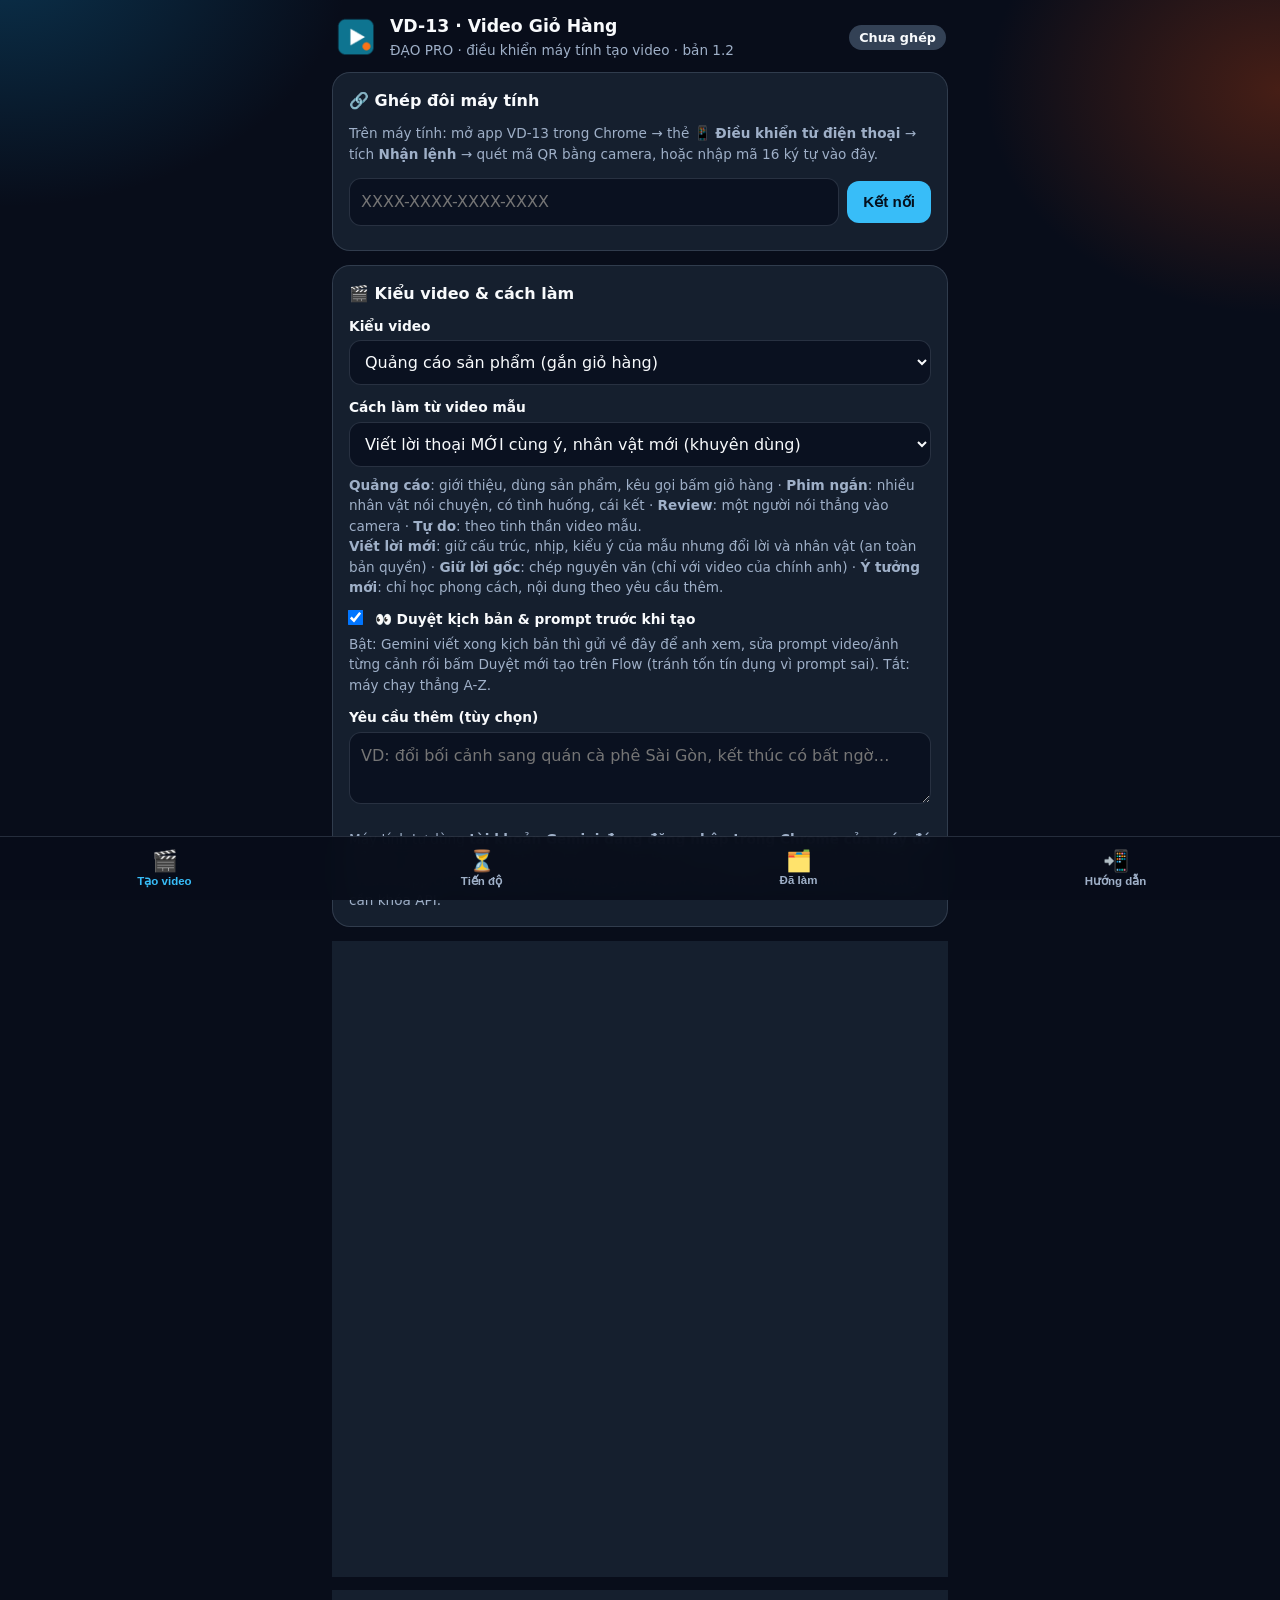
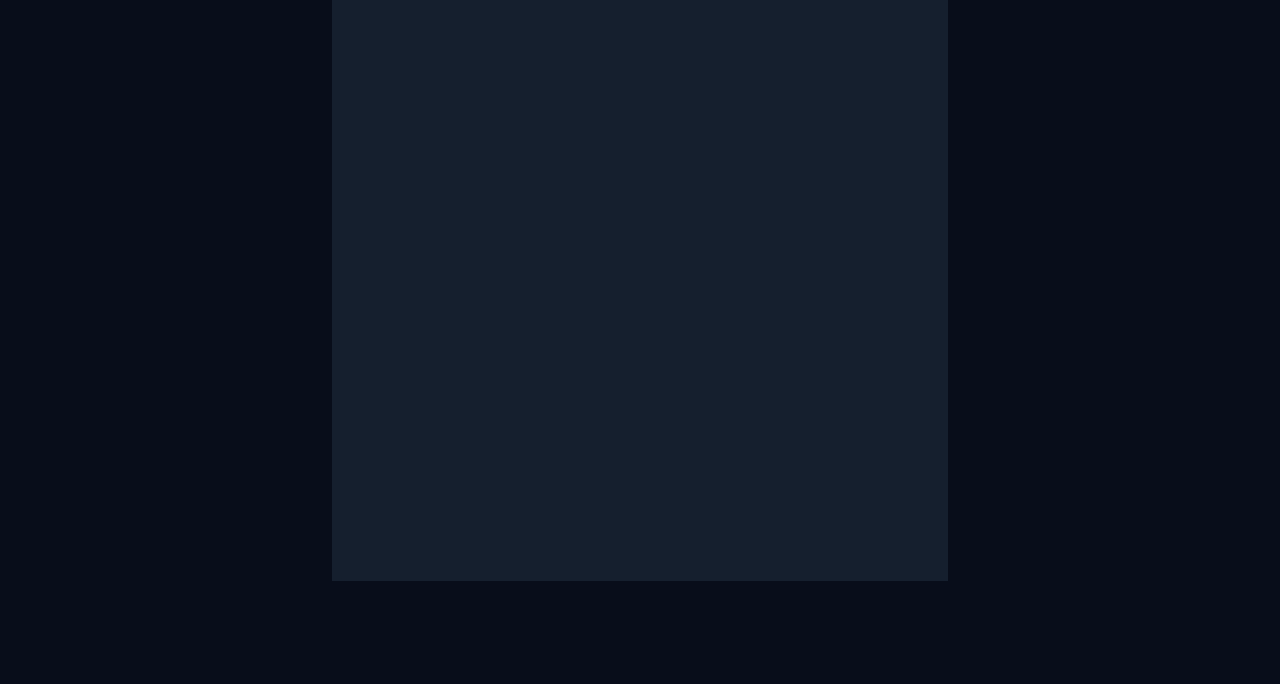
<file: vd13/index.html>
<!DOCTYPE html>
<html lang="vi">
<head>
<meta charset="UTF-8">
<meta name="viewport" content="width=device-width,initial-scale=1,viewport-fit=cover">
<title>VD-13 · Video Giỏ Hàng</title>
<meta name="theme-color" content="#080d1a">
<meta name="description" content="Ra lệnh từ điện thoại cho máy tính tự tạo video quảng cáo gắn giỏ hàng trên Google Flow và nhận video thành phẩm.">
<link rel="manifest" href="manifest.webmanifest">
<link rel="icon" href="icon-192.png">
<link rel="apple-touch-icon" href="apple-touch-icon.png">
<meta name="apple-mobile-web-app-capable" content="yes">
<meta name="apple-mobile-web-app-status-bar-style" content="black-translucent">
<meta name="apple-mobile-web-app-title" content="VD-13 Video">
<style>
:root{--bg:#080d1a;--card:rgba(30,41,59,.66);--in:#0a1120;--line:rgba(148,163,184,.22);--tx:#f8fafc;--mu:#9fb0c8;--a:#38bdf8;--g:#22c55e;--o:#fb923c;--r:#f87171}
*{box-sizing:border-box}[hidden]{display:none!important}
body{margin:0;font-family:system-ui,-apple-system,"Segoe UI",Roboto,sans-serif;color:var(--tx);line-height:1.5;min-height:100vh;
background:radial-gradient(500px 360px at 0% -5%,#0c4a6e99,transparent 70%),radial-gradient(420px 320px at 100% 10%,#7c2d1288,transparent 70%),var(--bg);background-attachment:fixed;
padding:env(safe-area-inset-top) env(safe-area-inset-right) env(safe-area-inset-bottom) env(safe-area-inset-left)}
header{max-width:640px;margin:auto;padding:14px 14px 6px;display:flex;gap:12px;align-items:center}
header img{width:44px;height:44px;border-radius:12px}h1{font-size:1.08rem;margin:0}.mu{color:var(--mu);font-size:.85rem}
main{max-width:640px;margin:auto;padding:6px 12px 90px}
.card{background:var(--card);border:1px solid var(--line);border-radius:18px;padding:16px;margin-bottom:14px;backdrop-filter:blur(8px);animation:in .35s}
@keyframes in{from{opacity:0;transform:translateY(8px)}}
h2{font-size:1rem;margin:0 0 10px;display:flex;align-items:center;gap:8px}
label{display:block;font-weight:600;font-size:.86rem;margin:0 0 4px}
input,textarea,select{width:100%;background:var(--in);color:var(--tx);border:1px solid var(--line);border-radius:12px;padding:11px;font:inherit;font-size:16px;margin-bottom:12px}
textarea{min-height:120px;resize:vertical}input[type=checkbox]{width:auto;margin:0 8px 0 0;transform:scale(1.2)}
button,.btn{background:#334155;color:var(--tx);border:0;border-radius:12px;padding:12px 16px;font-weight:700;font-size:.95rem;cursor:pointer;margin:0 6px 6px 0;display:inline-flex;gap:6px;align-items:center;text-decoration:none}
button:active{transform:scale(.96)}button:disabled{opacity:.45}
.pri{background:var(--a);color:#04101d}.ok{background:var(--g);color:#052e16}.bad{background:#7f1d1d}.wide{width:100%;justify-content:center;font-size:1.05rem;padding:14px}
.row{display:flex;gap:8px;align-items:center}.row input{flex:1;margin:0}.row button{margin:0}
.grid{display:grid;grid-template-columns:1fr 1fr;gap:0 10px}
.pill{display:inline-block;padding:3px 10px;border-radius:99px;font-size:.8rem;font-weight:700;background:#334155}
.pill.on{background:rgba(34,197,94,.22);color:#86efac}.pill.off{background:rgba(248,113,113,.18);color:#fca5a5}.pill.wait{background:rgba(251,146,60,.2);color:#fdba74}
.log{list-style:none;margin:0;padding:0;max-height:300px;overflow:auto}.log li{padding:8px 0;border-top:1px solid var(--line);font-size:.9rem}.log li:first-child{border-top:0}.log time{color:var(--mu);font-size:.78rem;margin-right:6px}
video{width:100%;max-height:70vh;border-radius:14px;background:#000;display:block;margin-bottom:10px}
.file{display:flex;align-items:center;gap:10px;margin:-4px 0 12px;font-size:.85rem;color:var(--mu)}.file img{width:52px;height:52px;object-fit:cover;border-radius:10px}
.hist{list-style:none;margin:0;padding:0}.hist li{display:flex;gap:8px;align-items:center;padding:8px 0;border-top:1px solid var(--line);font-size:.9rem}.hist li:first-child{border-top:0}.hist li span{flex:1}
.tabs{position:fixed;left:0;right:0;bottom:0;background:#080d1af2;backdrop-filter:blur(10px);border-top:1px solid var(--line);display:flex;justify-content:space-around;padding:6px 6px calc(6px + env(safe-area-inset-bottom));z-index:5}
.tabs button{flex:1;flex-direction:column;gap:0;background:none;font-size:.72rem;margin:0;padding:6px 2px;color:var(--mu)}.tabs button b{font-size:1.3rem;line-height:1.2}.tabs button.on{color:var(--a)}
.page{display:none}.page.on{display:block}
.steps{margin:0;padding-left:20px;font-size:.88rem}.steps li{margin-bottom:6px}
#toast{position:fixed;left:50%;bottom:90px;transform:translate(-50%,150%);background:var(--g);color:#052e16;padding:10px 18px;border-radius:99px;font-weight:700;transition:.3s;opacity:0;z-index:9;max-width:90vw;text-align:center}
#toast.show{transform:translate(-50%,0);opacity:1}
.warn{color:var(--o);font-size:.85rem}
</style>
</head>
<body>
<header>
  <img src="icon-192.png" alt="">
  <div style="flex:1"><h1>VD-13 · Video Giỏ Hàng</h1><div class="mu">ĐẠO PRO · điều khiển máy tính tạo video · bản 1.2</div></div>
  <span id="conn" class="pill">Chưa ghép</span>
</header>
<main>
<!-- Trang 1: Tạo video -->
<section class="page on" id="pgNew">
  <div class="card" id="pairCard">
    <h2>🔗 Ghép đôi máy tính</h2>
    <p class="mu" style="margin-top:0">Trên máy tính: mở app VD-13 trong Chrome → thẻ <b>📱 Điều khiển từ điện thoại</b> → tích <b>Nhận lệnh</b> → quét mã QR bằng camera, hoặc nhập mã 16 ký tự vào đây.</p>
    <div class="row"><input id="code" placeholder="XXXX-XXXX-XXXX-XXXX" autocapitalize="characters" autocomplete="off"><button class="pri" id="bPair">Kết nối</button></div>
    <div id="pairMsg" class="mu" style="margin-top:8px"></div>
  </div>

  <div class="card">
    <h2>🎬 Kiểu video & cách làm</h2>
    <label>Kiểu video</label>
    <select id="genre"><option value="ad">Quảng cáo sản phẩm (gắn giỏ hàng)</option><option value="drama">Phim ngắn / hội thoại nhiều nhân vật</option><option value="review">Review – nói trước camera</option><option value="free">Tự do theo video mẫu</option></select>
    <label>Cách làm từ video mẫu</label>
    <select id="remake"><option value="rewrite">Viết lời thoại MỚI cùng ý, nhân vật mới (khuyên dùng)</option><option value="same">Giữ nguyên lời thoại gốc</option><option value="new">Ý tưởng mới, chỉ học phong cách mẫu</option></select>
    <div class="mu" style="margin:-4px 0 12px"><b>Quảng cáo</b>: giới thiệu, dùng sản phẩm, kêu gọi bấm giỏ hàng · <b>Phim ngắn</b>: nhiều nhân vật nói chuyện, có tình huống, cái kết · <b>Review</b>: một người nói thẳng vào camera · <b>Tự do</b>: theo tinh thần video mẫu.<br><b>Viết lời mới</b>: giữ cấu trúc, nhịp, kiểu ý của mẫu nhưng đổi lời và nhân vật (an toàn bản quyền) · <b>Giữ lời gốc</b>: chép nguyên văn (chỉ với video của chính anh) · <b>Ý tưởng mới</b>: chỉ học phong cách, nội dung theo yêu cầu thêm.</div>
    <label><input type="checkbox" id="reviewFirst" checked> 👀 Duyệt kịch bản &amp; prompt trước khi tạo</label>
    <div class="mu" style="margin:0 0 12px">Bật: Gemini viết xong kịch bản thì gửi về đây để anh xem, sửa prompt video/ảnh từng cảnh rồi bấm Duyệt mới tạo trên Flow (tránh tốn tín dụng vì prompt sai). Tắt: máy chạy thẳng A-Z.</div>
    <label>Yêu cầu thêm (tùy chọn)</label>
    <textarea id="brief" style="min-height:70px" placeholder="VD: đổi bối cảnh sang quán cà phê Sài Gòn, kết thúc có bất ngờ…"></textarea>
    <p class="mu" style="margin:6px 0 0">Máy tính tự dùng <b>tài khoản Gemini đang đăng nhập trong Chrome của máy đó</b> để xem video mẫu và viết kịch bản, tạo clip bằng <b>tín dụng Flow</b> của tài khoản đó. Chia sẻ app cho người khác thì họ dùng tài khoản Gemini/Flow của chính họ. Không cần khóa API.</p>
  </div>

  <div class="card" id="prodCard">
    <h2>📦 Sản phẩm</h2>
    <label>Tên sản phẩm</label><input id="name" placeholder="VD: Nước hoa mini Lancôme">
    <label>Điểm nổi bật (mỗi dòng một ý)</label><textarea id="features" style="min-height:80px"></textarea>
    <div class="grid">
      <div><label>Giá bán (đồng)</label><input id="price" inputmode="numeric" placeholder="119.000"></div>
      <div><label>Khung hình</label><select id="ratio"><option value="9:16">Dọc 9:16</option><option value="16:9">Ngang 16:9</option></select></div>
    </div>
    <label>Nhân vật (mô tả, để trống nếu không có người)</label><input id="character" placeholder="VD: Người mẫu ảo nữ Việt Nam, tóc nâu dài">
    <label>Ảnh nhân vật / ảnh bắt đầu chung (khuyên dùng để mọi cảnh cùng một gương mặt)</label>
    <input type="file" id="fChar" accept="image/*"><div class="file" id="vChar" hidden></div>
    <label>Ảnh sản phẩm (tùy chọn, hiện ở cảnh cuối)</label>
    <input type="file" id="fProd" accept="image/*"><div class="file" id="vProd" hidden></div>
  </div>

  <div class="card">
    <h2>🎬 Kịch bản hoặc video mẫu</h2>
    <label>Video mẫu (tùy chọn, dưới 12 MB): máy tính tự chia cảnh theo video</label>
    <input type="file" id="fRef" accept="video/*"><div class="file" id="vRef" hidden></div>
    <label><input type="checkbox" id="useRef"> Dùng ảnh đầu cảnh cắt từ video mẫu khi không có ảnh nhân vật <b>(chỉ khi người trong video mẫu đã đồng ý)</b></label>
    <label style="margin-top:10px">Kịch bản (bỏ trống nếu đã chọn video mẫu)</label>
    <textarea id="script" placeholder="Cảnh 1: Cầm chai nước hoa đưa gần ống kính&#10;Lời thoại: Thích mùi Lancôme mà không muốn bỏ bốn năm triệu…&#10;&#10;Cảnh 2: …"></textarea>
    <button type="button" id="bSample">📄 Chèn kịch bản mẫu</button>
    <label style="margin-top:8px">Tổng thời lượng thành phẩm (giây, 0 = theo số cảnh)</label><input id="target" type="number" min="0" step="0.1" value="0">
    <button class="ok wide" id="bSend">🚀 Gửi máy tính tạo video</button>
    <p class="mu" style="margin:6px 0 0">Mỗi cảnh 8 giây trừ tín dụng Google Flow của tài khoản trên máy tính.</p>
  </div>
</section>

<!-- Trang 2: Tiến độ & kết quả -->
<section class="page" id="pgRun">
  <div class="card">
    <h2>⏳ Tiến độ <span id="jobName" class="mu"></span></h2>
    <ul class="log" id="log"><li class="mu">Chưa có việc nào. Gửi lệnh ở trang Tạo video.</li></ul>
    <button class="bad" id="bStop" hidden>⛔ Dừng việc này</button>
  </div>
  <div class="card" id="revCard" hidden>
    <h2>👀 Duyệt kịch bản &amp; prompt</h2>
    <p class="mu" style="margin-top:0">Sửa trực tiếp prompt từng cảnh nếu cần, rồi bấm Duyệt. Máy tính sẽ tạo đúng theo nội dung ở đây.</p>
    <div id="revList"></div>
    <button class="ok wide" id="bApprove">✅ Duyệt &amp; tạo trên Flow</button>
    <button class="bad" id="bReject" style="margin-top:8px">⛔ Hủy video này</button>
  </div>
  <div class="card" id="outCard" hidden>
    <h2>✅ Video thành phẩm</h2>
    <video id="out" controls playsinline></video>
    <a class="btn ok" id="bSave" download>💾 Lưu về máy</a>
    <button class="pri" id="bShare">📤 Chia sẻ / đăng</button>
  </div>
</section>

<!-- Trang 3: Lịch sử -->
<section class="page" id="pgHist">
  <div class="card"><h2>🗂️ Video đã làm</h2><ul class="hist" id="hist"></ul></div>
</section>

<!-- Trang 4: Hướng dẫn -->
<section class="page" id="pgHelp">
  <div class="card">
    <h2>📲 Cài app lên màn hình</h2>
    <button class="ok" id="bInstall" hidden>⬇️ Cài app ngay</button>
    <ol class="steps">
      <li><b>Android (Chrome):</b> bấm nút Cài app ở trên, hoặc menu ⋮ → <b>Thêm vào màn hình chính / Cài đặt ứng dụng</b>.</li>
      <li><b>iPhone (Safari):</b> bấm nút Chia sẻ ⬆️ → <b>Thêm vào MH chính</b>.</li>
    </ol>
  </div>
  <div class="card">
    <h2>💻 Chuẩn bị máy tính (một lần)</h2>
    <ol class="steps">
      <li>Cài Chrome, đăng nhập Google Flow (labs.google/flow) bằng tài khoản có tín dụng.</li>
      <li>Cài tiện ích VD-13: giải nén thư mục <b>tien-ich-chrome</b> → Chrome mở <b>chrome://extensions</b> → bật <b>Chế độ nhà phát triển</b> → <b>Tải tiện ích đã giải nén</b> → chọn thư mục.</li>
      <li>Bấm biểu tượng VD-13 trên Chrome → thẻ <b>📱 Điều khiển từ điện thoại</b> → tích <b>Nhận lệnh</b> → quét QR bằng điện thoại.</li>
      <li>Để Chrome mở (không thu nhỏ), cắm sạc, tắt chế độ ngủ của máy khi đang tạo video.</li>
    </ol>
  </div>
  <div class="card">
    <h2>🔒 Bảo mật</h2>
    <p class="mu" style="margin:0">Lệnh và video đi qua máy chủ chuyển tin công cộng ntfy.sh, được mã hóa bằng mã ghép đôi (máy chủ không đọc được), tự xóa sau khoảng 3 giờ. Gói miễn phí cho mỗi mạng khoảng 20 MB mỗi 3 giờ (khoảng 2 video). Ai có mã ghép đôi đều ra lệnh được cho máy tính, nên đừng chia sẻ mã; muốn thu hồi thì bấm <b>Đổi mã</b> trên máy tính.</p>
    <button id="bForget" style="margin-top:10px">🗑️ Quên mã trên điện thoại này</button>
  </div>
</section>
</main>
<nav class="tabs">
  <button data-p="pgNew" class="on"><b>🎬</b>Tạo video</button>
  <button data-p="pgRun"><b>⏳</b>Tiến độ</button>
  <button data-p="pgHist"><b>🗂️</b>Đã làm</button>
  <button data-p="pgHelp"><b>📲</b>Hướng dẫn</button>
</nav>
<div id="toast"></div>
<script src="vd13link.js?v=12"></script>
<script src="phone.js?v=12"></script>
</body>
</html>
</file>
<file: style.css>
:root{--bg1:#14102b;--bg2:#1d1a4a;--bg3:#0f2a4a;--card:rgba(255,255,255,.07);--card-b:rgba(255,255,255,.14);--text:#f1f0ff;--muted:#b4b1d8;--violet:#8b5cf6;--blue:#38bdf8;--ok:#34d399;--warn:#fbbf24;--err:#f87171;--radius:18px;--tabh:64px;--hdrh:auto;--grad:linear-gradient(135deg,#8b5cf6,#38bdf8);}*{box-sizing:border-box;-webkit-tap-highlight-color:transparent}html{font-size:16px}body{margin:0;min-height:100vh;color:var(--text);font:16px/1.5 system-ui,-apple-system,"Segoe UI",Roboto,Arial,sans-serif;background:linear-gradient(160deg,var(--bg1),var(--bg2) 55%,var(--bg3)) fixed;padding-bottom:calc(var(--tabh) + 24px + env(safe-area-inset-bottom));}[hidden]{display:none !important}.bg-waves{position:fixed;inset:0;z-index:0;pointer-events:none;opacity:.5;background:radial-gradient(circle at 15% 10%,rgba(139,92,246,.35),transparent 45%),radial-gradient(circle at 90% 85%,rgba(56,189,248,.28),transparent 45%),repeating-linear-gradient(90deg,rgba(255,255,255,.05) 0 3px,transparent 3px 22px);-webkit-mask-image:linear-gradient(to bottom,#000 0,#000 40%,transparent 100%);mask-image:linear-gradient(to bottom,#000 0,#000 40%,transparent 100%);}.app-header,.tab-bar,.app-main{position:relative;z-index:1}.app-header{display:flex;flex-wrap:wrap;align-items:center;justify-content:space-between;gap:10px;padding:12px 14px;padding-top:calc(12px + env(safe-area-inset-top));background:rgba(20,16,43,.82);backdrop-filter:blur(10px);-webkit-backdrop-filter:blur(10px);border-bottom:1px solid var(--card-b);}.header-title{display:flex;align-items:center;gap:10px;min-width:0}.logo-mark{font-size:28px}.title-text{min-width:0}h1{margin:0;font-size:17px;line-height:1.25}.mode-badge{display:inline-block;margin-top:3px;padding:2px 10px;border-radius:999px;font-size:14px;background:rgba(56,189,248,.18);border:1px solid rgba(56,189,248,.5);color:#bfe9ff;}.header-actions{display:flex;align-items:center;gap:8px;flex-wrap:wrap}.btn-header{min-height:44px;padding:0 14px;border-radius:12px;cursor:pointer;display:inline-flex;align-items:center;gap:6px;font:inherit;font-size:14px;color:var(--text);background:var(--card);border:1px solid var(--card-b);transition:transform .15s,background .2s;}.btn-header:hover{background:rgba(255,255,255,.14)}.btn-header:active{transform:scale(.96)}.btn-header[aria-pressed="true"]{background:rgba(139,92,246,.35);border-color:var(--violet)}.version-badge{padding:1px 8px;border-radius:999px;font-size:14px;background:var(--grad);color:#fff}.music-volume{width:90px;height:44px;accent-color:var(--violet);cursor:pointer}.tab-bar{position:fixed;left:0;right:0;bottom:0;z-index:50;display:flex;height:calc(var(--tabh) + env(safe-area-inset-bottom));padding-bottom:env(safe-area-inset-bottom);background:rgba(20,16,43,.95);backdrop-filter:blur(12px);-webkit-backdrop-filter:blur(12px);border-top:1px solid var(--card-b);}.nav-tab{flex:1;min-width:0;min-height:44px;display:flex;flex-direction:column;align-items:center;justify-content:center;gap:1px;background:none;border:0;border-top:3px solid transparent;color:var(--muted);cursor:pointer;font:inherit;font-size:14px;transition:color .2s,background .2s,border-color .2s;}.tab-ico{font-size:20px;line-height:1}.tab-name{white-space:nowrap;overflow:hidden;text-overflow:ellipsis;max-width:100%;font-size:14px}.nav-tab.active{color:#fff;border-top-color:var(--blue);background:rgba(139,92,246,.22)}.nav-tab:hover{color:#fff}.app-main{max-width:760px;margin:0 auto;padding:16px 14px}.tab-panel{display:none}.tab-panel.active-panel{display:block;animation:panelIn .35s ease both}@keyframes panelIn{from{opacity:0;transform:translateY(10px)}to{opacity:1;transform:none}}h2{margin:6px 0 4px;font-size:22px}h3{margin:0 0 8px;font-size:17px}.hint{margin:0 0 14px;color:var(--muted)}.card{background:var(--card);border:1px solid var(--card-b);border-radius:var(--radius);padding:16px;margin-bottom:14px;box-shadow:0 8px 28px rgba(0,0,0,.25);}.field-label{display:block;margin:14px 0 6px;font-weight:600}.field-label:first-child{margin-top:0}.input{width:100%;min-height:48px;padding:10px 12px;border-radius:12px;font:inherit;color:var(--text);background:rgba(10,8,30,.55);border:1px solid var(--card-b);transition:border-color .2s,box-shadow .2s;}.input:focus{outline:none;border-color:var(--blue);box-shadow:0 0 0 3px rgba(56,189,248,.3)}.input::placeholder{color:#8886b3}select.input option,select.input optgroup{background:#1d1a4a;color:var(--text)}.textarea{resize:vertical;min-height:120px}input[type=file].input{padding:10px;cursor:pointer}.char-row{text-align:right}.muted{color:var(--muted);font-size:14px;margin:6px 0 0}.slider-block{margin-top:14px}.slider-head{display:flex;justify-content:space-between;align-items:center;font-weight:600}.slider-head output{padding:1px 10px;border-radius:999px;background:rgba(139,92,246,.3);font-size:14px;min-width:48px;text-align:center}.slider,input[type=range]{width:100%;height:44px;background:transparent;accent-color:var(--violet);cursor:pointer}input[type=range]::-webkit-slider-runnable-track{height:8px;border-radius:8px;background:rgba(255,255,255,.2)}input[type=range]::-webkit-slider-thumb{-webkit-appearance:none;width:28px;height:28px;margin-top:-10px;border-radius:50%;background:var(--grad);border:2px solid #fff;box-shadow:0 2px 8px rgba(0,0,0,.4)}input[type=range]::-moz-range-track{height:8px;border-radius:8px;background:rgba(255,255,255,.2)}input[type=range]::-moz-range-thumb{width:26px;height:26px;border-radius:50%;background:var(--violet);border:2px solid #fff}.btn{min-height:48px;padding:0 18px;border-radius:14px;border:1px solid var(--card-b);cursor:pointer;font:inherit;font-weight:600;color:var(--text);background:var(--card);transition:transform .15s,filter .2s,opacity .2s;}.btn:hover{filter:brightness(1.15)}.btn:active{transform:scale(.97)}.btn:disabled,.btn[disabled]{opacity:.45;cursor:not-allowed;filter:none;transform:none}.btn-primary{background:var(--grad);border-color:transparent;color:#fff;box-shadow:0 6px 20px rgba(139,92,246,.45)}.btn-secondary{background:rgba(255,255,255,.1)}.btn-danger{background:rgba(248,113,113,.2);border-color:rgba(248,113,113,.6);color:#ffd4d4}.btn-big{width:100%;min-height:56px;font-size:18px;margin-top:18px}.btn-block{width:100%;margin-top:10px}.btn-row{display:flex;flex-wrap:wrap;gap:10px;margin-top:12px}.btn-row .btn{flex:1 1 150px}.input-row{display:flex;gap:8px}.input-row .input{flex:1;min-width:0}.wave{display:flex;align-items:center;justify-content:center;gap:3px;height:56px;margin:14px 0 4px;overflow:hidden}.wave i{display:block;width:5px;max-width:4%;height:6px;border-radius:4px;background:var(--grad);opacity:.35;transition:height .3s,opacity .3s}.wave.is-active i{opacity:1;animation:waveBar 1s ease-in-out infinite}.wave.is-active i:nth-child(3n){animation-duration:.8s}.wave.is-active i:nth-child(3n+1){animation-duration:1.2s}.wave.is-active i:nth-child(2n){animation-delay:-.4s}.wave.is-active i:nth-child(5n){animation-delay:-.7s}@keyframes waveBar{0%,100%{height:6px}50%{height:48px}}.status{min-height:22px;margin:10px 0 0;color:var(--muted)}.note{padding:12px 14px;border-radius:12px;margin:10px 0 14px;font-size:15px;border:1px solid}.note-warn{background:rgba(251,191,36,.12);border-color:rgba(251,191,36,.55);color:#ffe9a8}.note-info{background:rgba(56,189,248,.1);border-color:rgba(56,189,248,.45);color:#cdeeff;margin-bottom:0}.status-line{margin:16px 0 0;font-weight:600}.audio{width:100%;margin-top:14px;min-height:44px}.req-list,.steps{margin:0 0 14px;padding-left:22px}.req-list li,.steps li{margin:4px 0}.check-row{display:flex;align-items:flex-start;gap:12px;margin-top:16px;padding:12px;min-height:48px;border-radius:12px;background:rgba(251,191,36,.1);border:1px solid rgba(251,191,36,.45);cursor:pointer}.check-row input{width:24px;height:24px;flex:0 0 24px;accent-color:var(--violet);cursor:pointer;margin:0}.empty{margin:0;text-align:center;color:var(--muted);padding:18px 6px}.empty[hidden]{display:none}.row-list{list-style:none;margin:0;padding:0;display:flex;flex-direction:column;gap:10px}.row-item{display:flex;flex-wrap:wrap;align-items:center;gap:8px 12px;padding:12px;border-radius:14px;background:rgba(10,8,30,.45);border:1px solid var(--card-b);animation:panelIn .3s ease both;}.row-title{flex:1 1 180px;min-width:0;font-weight:600;overflow-wrap:anywhere}.row-meta{flex:1 1 100%;color:var(--muted);font-size:14px;overflow-wrap:anywhere}.row-actions{display:flex;flex-wrap:wrap;gap:8px;margin-left:auto}.row-actions button,.row-actions .btn{min-height:44px;min-width:44px;padding:0 14px;border-radius:12px;font:inherit;font-size:14px;font-weight:600;color:var(--text);background:rgba(255,255,255,.12);border:1px solid var(--card-b);cursor:pointer}.row-actions button:hover{filter:brightness(1.2)}.row-actions button:disabled{opacity:.45;cursor:not-allowed}[class^="badge-"],[class*=" badge-"]{display:inline-block;padding:3px 10px;border-radius:999px;font-size:14px;font-weight:600;white-space:nowrap;border:1px solid}.badge-wait{background:rgba(180,177,216,.15);border-color:rgba(180,177,216,.5);color:#d6d4f0}.badge-run{background:rgba(56,189,248,.18);border-color:var(--blue);color:#bfe9ff;animation:pulse 1.2s ease-in-out infinite}.badge-ok{background:rgba(52,211,153,.18);border-color:var(--ok);color:#b6f5dc}.badge-err{background:rgba(248,113,113,.18);border-color:var(--err);color:#ffd0d0}@keyframes pulse{50%{opacity:.55}}.toast{position:fixed;left:50%;bottom:calc(var(--tabh) + 20px + env(safe-area-inset-bottom));transform:translateX(-50%);z-index:100;max-width:min(92vw,480px);padding:12px 18px;border-radius:14px;text-align:center;background:rgba(30,27,75,.97);border:1px solid var(--violet);box-shadow:0 10px 30px rgba(0,0,0,.5);animation:toastIn .25s ease both;}@keyframes toastIn{from{opacity:0;transform:translate(-50%,12px)}to{opacity:1;transform:translate(-50%,0)}}.avatar-wrapper{position:fixed;right:12px;bottom:calc(var(--tabh) + 14px + env(safe-area-inset-bottom));z-index:40;pointer-events:none;}.avatar-ring{width:56px;height:56px;border-radius:50%;padding:3px;background:var(--grad);box-shadow:0 4px 16px rgba(0,0,0,.45);animation:spin 18s linear infinite;pointer-events:none;}.avatar-img,.avatar-fallback{width:100%;height:100%;border-radius:50%;object-fit:cover;display:block;pointer-events:none}.avatar-fallback{align-items:center;justify-content:center;background:#1d1a4a;color:#fff;font-weight:700;font-size:14px}@keyframes spin{to{transform:rotate(360deg)}}@media (min-width:900px){body{padding-bottom:24px}.tab-bar{position:sticky;top:0;bottom:auto;height:auto;padding:6px 8px;gap:6px;justify-content:center;border-top:0;border-bottom:1px solid var(--card-b);}.nav-tab{flex:0 1 160px;flex-direction:row;gap:8px;min-height:48px;border-top:0;border-bottom:3px solid transparent;border-radius:12px}.nav-tab.active{border-bottom-color:var(--blue)}.toast{bottom:24px}.avatar-wrapper{bottom:20px}.avatar-ring{width:72px;height:72px}.app-main{padding:22px 14px}}@media (max-width:480px){h1{font-size:15px}.music-volume{width:72px}.btn-label{font-size:14px}}@media (prefers-reduced-motion:reduce){*,*::before,*::after{animation-duration:.01ms !important;animation-iteration-count:1 !important;transition-duration:.01ms !important}.wave.is-active i{height:28px}}.is-ok{color:var(--ok)}.is-error{color:var(--err)}.is-warn{color:var(--warn)}.is-busy{color:var(--blue)}.is-over{color:var(--err);font-weight:600}.btn.is-busy{animation:pulse 1.2s ease-in-out infinite}.btn-danger{background:rgba(248,113,113,.18);border-color:var(--err);color:#ffd0d0}.script-row,.fav-item{display:flex;flex-wrap:wrap;align-items:center;gap:8px 12px;padding:12px;border-radius:14px;background:rgba(10,8,30,.45);border:1px solid var(--card-b);animation:panelIn .3s ease both;}.script-num{flex:0 0 32px;height:32px;display:grid;place-items:center;border-radius:50%;background:var(--grad);font-weight:700;font-size:14px}.script-body{flex:1 1 180px;min-width:0;display:flex;flex-direction:column;gap:4px}.script-text{overflow-wrap:anywhere;font-weight:600}.script-state{font-size:14px;color:var(--muted);overflow-wrap:anywhere}.status-run .script-state{color:var(--blue)}.status-done .script-state{color:var(--ok)}.status-err .script-state{color:var(--err)}.status-run{border-color:var(--blue)}.status-err{border-color:var(--err)}.script-actions,.fav-actions{display:flex;flex-wrap:wrap;gap:8px;margin-left:auto}.script-actions .btn,.fav-actions .btn{min-height:44px;min-width:44px;padding:0 14px}.fav-info{flex:1 1 200px;min-width:0;display:flex;flex-direction:column;gap:4px}.fav-name{overflow-wrap:anywhere}.fav-meta{font-size:14px;color:var(--muted);overflow-wrap:anywhere}.fav-cloned{border-color:var(--violet)}.header-actions input.music-volume{width:90px;flex:0 0 90px;min-width:0}@media (max-width:480px){.header-actions{gap:6px}.header-actions input.music-volume{width:64px;flex-basis:64px}.avatar-ring{width:52px;height:52px}.app-main{padding-bottom:calc(var(--tabh) + 70px)}}.progress{height:10px;border-radius:99px;background:rgba(255,255,255,.12);overflow:hidden;margin-top:12px}.progress[hidden]{display:none}.progress-bar{height:100%;width:0;background:linear-gradient(90deg,#22d3ee,#a78bfa);transition:width .2s ease}.plain-list{margin:8px 0 0;padding-left:20px;line-height:1.6;color:var(--muted)}#tts-audio{width:100%;margin-top:12px}#tts-audio[hidden]{display:none}
</file>
<file: extra.css>
/* Bổ sung v2.3.0: nhân bản giọng, đồng bộ GitHub, cài app */
.file-btn{position:relative;cursor:pointer}
.install-help{position:relative;z-index:2;margin:10px 14px 0}
.install-help .plain-list{margin:8px 0 12px}
#panel-clone audio{width:100%;margin-top:10px}
#panel-clone .input-row .input{flex:1;min-width:0}
details.card>summary{cursor:pointer;list-style:none;display:flex;align-items:center;min-height:44px}
details.card>summary::-webkit-details-marker{display:none}
details.card>summary::after{content:"▾";margin-left:auto;color:var(--muted);transition:transform .2s}
details.card[open]>summary::after{transform:rotate(180deg)}
.inline-h3{margin:0;font-size:inherit}
.map-box{white-space:pre-wrap;overflow-wrap:anywhere;font:13px/1.5 ui-monospace,Menlo,Consolas,monospace;background:rgba(10,8,30,.45);border:1px solid var(--card-b);border-radius:12px;padding:10px 12px;margin:10px 0 0;color:var(--muted)}
.small{font-size:13px}
#gh-link{color:var(--blue)}
@media (max-width:480px){
  .tab-bar .nav-tab{font-size:12px;padding:0 2px}
  .tab-bar .tab-name{white-space:nowrap}
}
</file>
